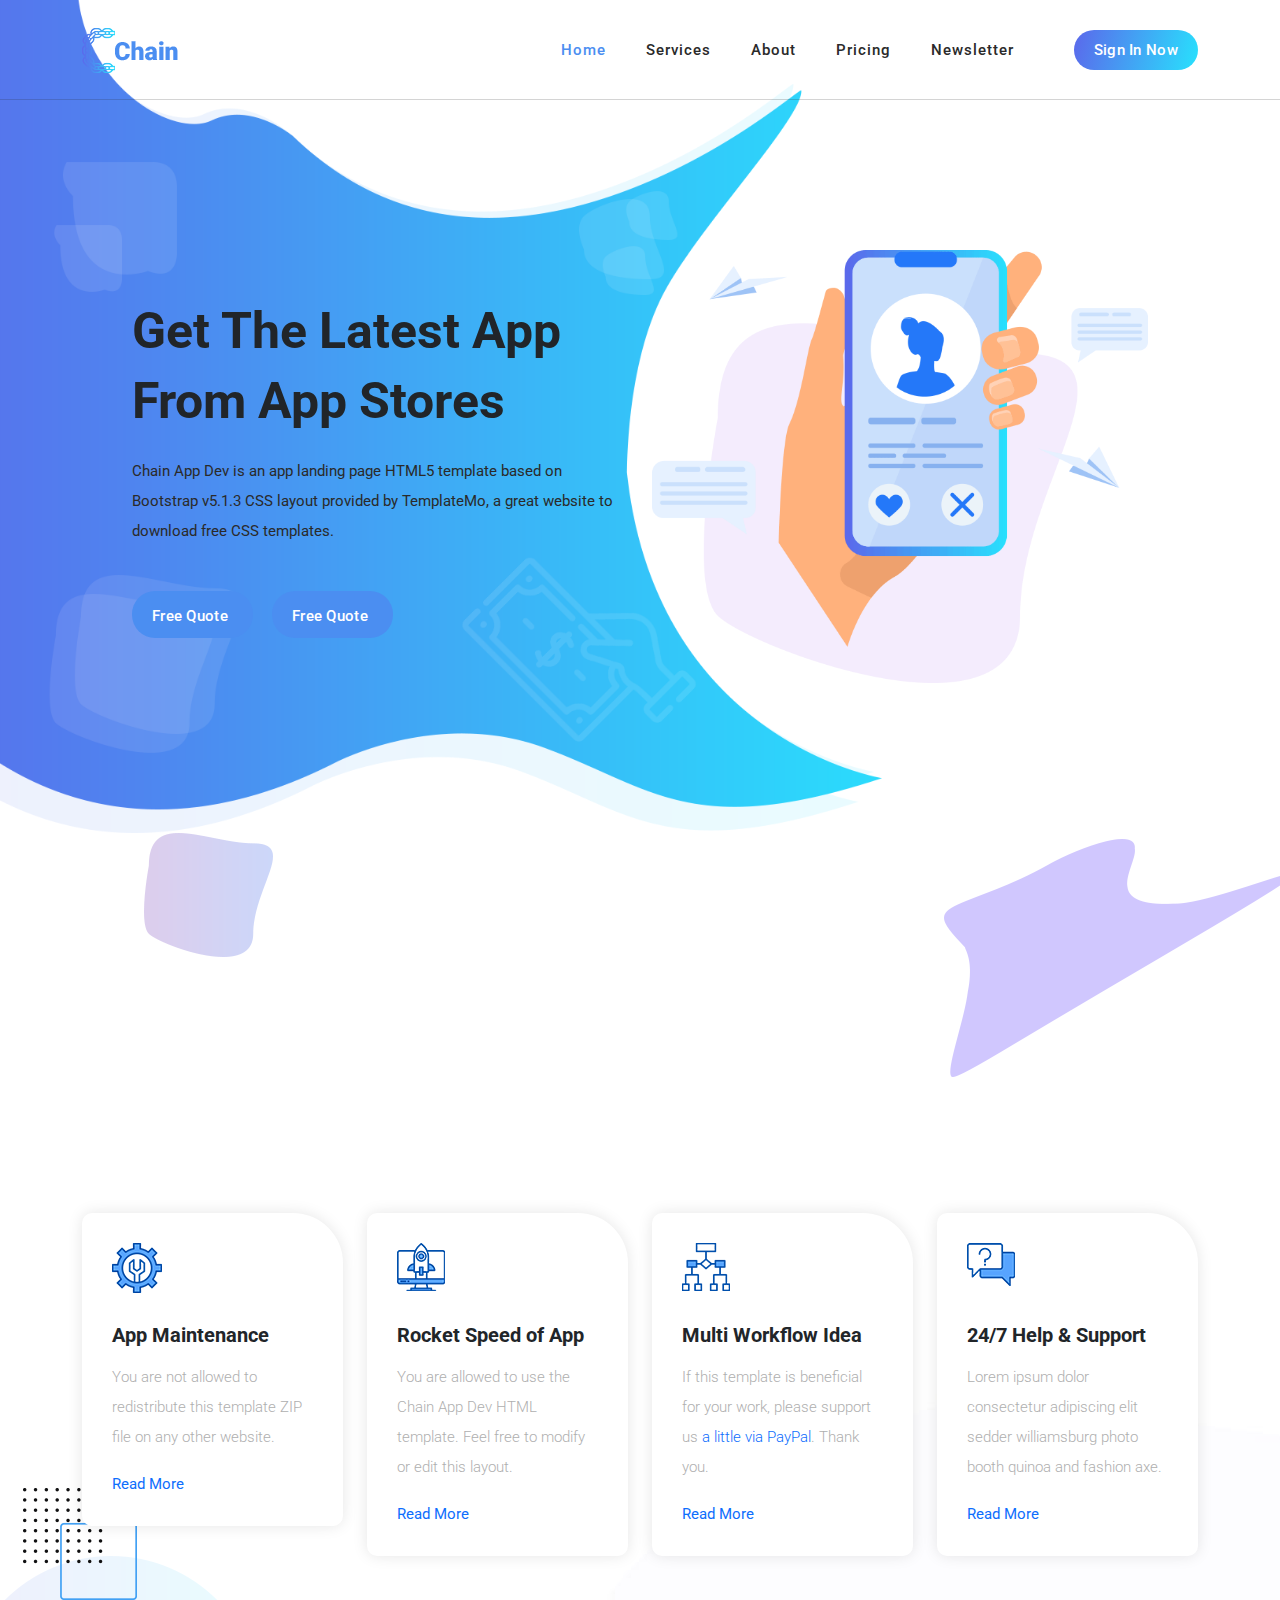
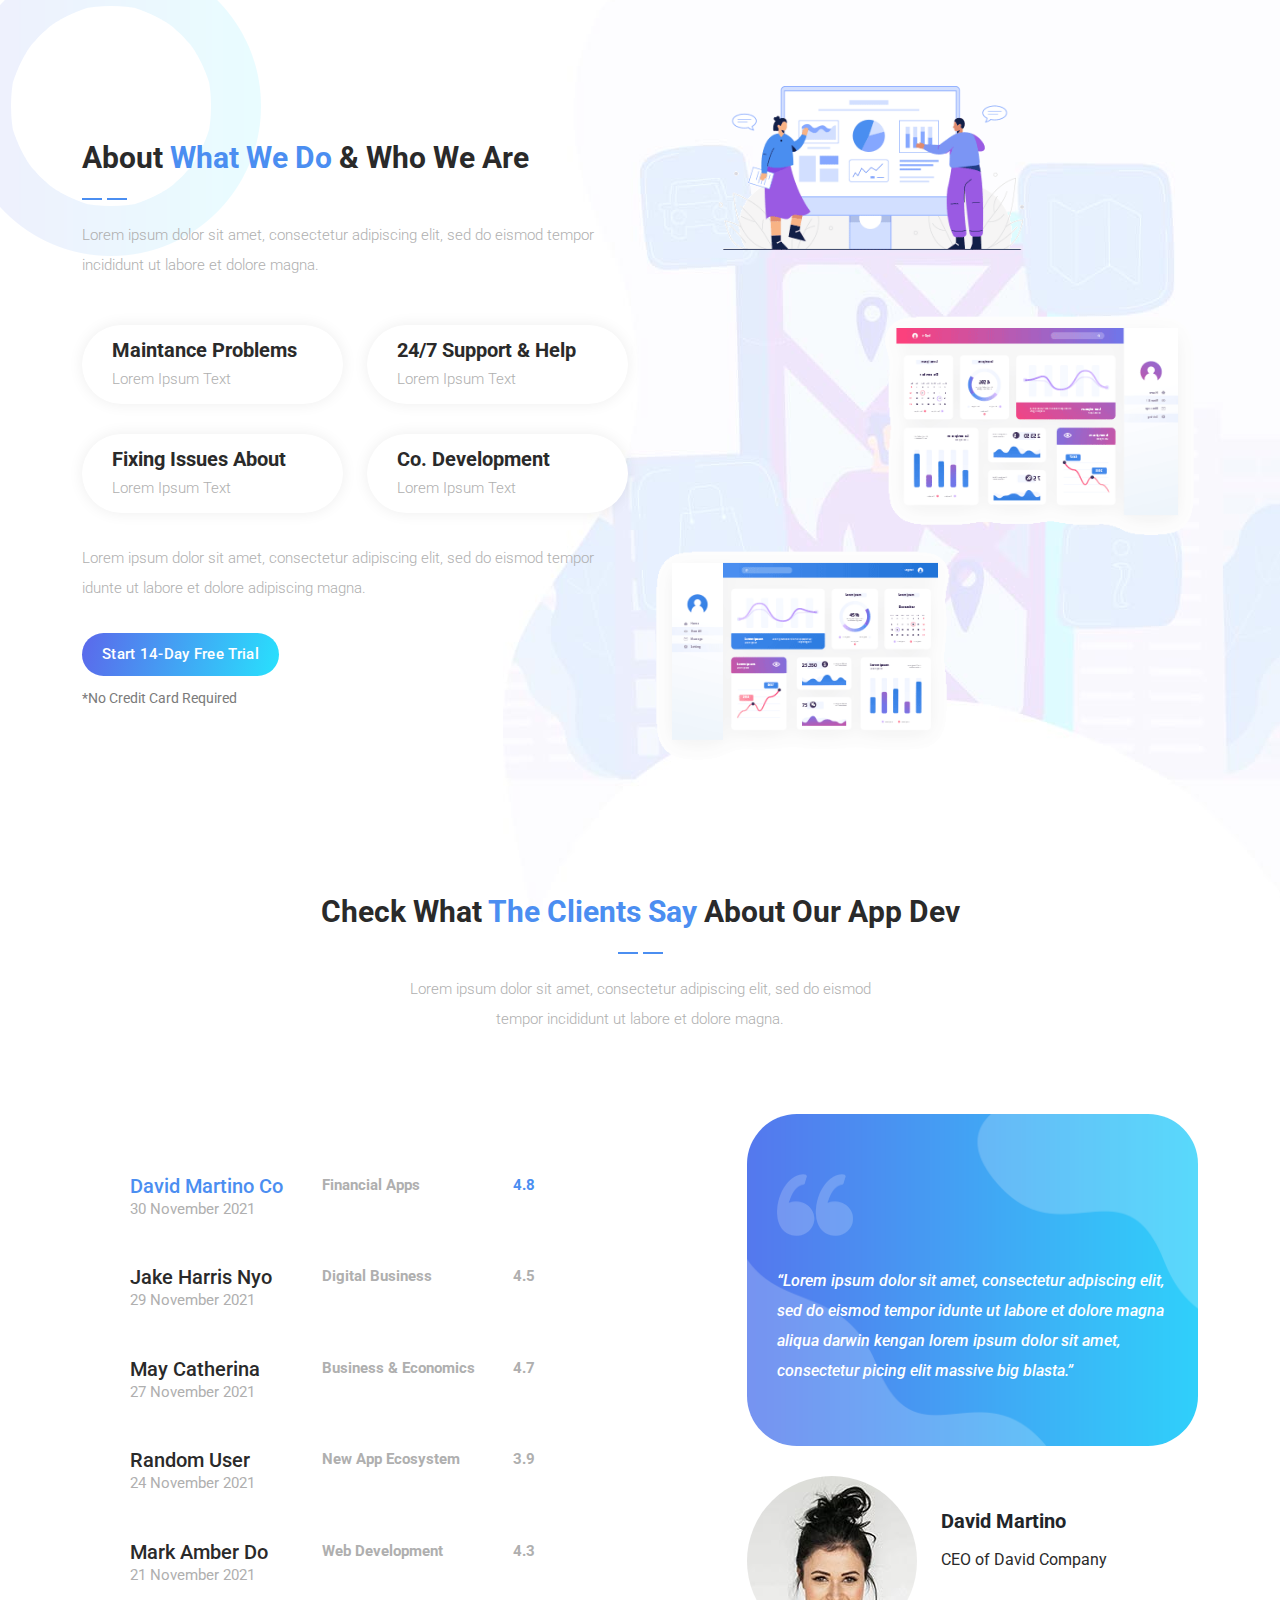
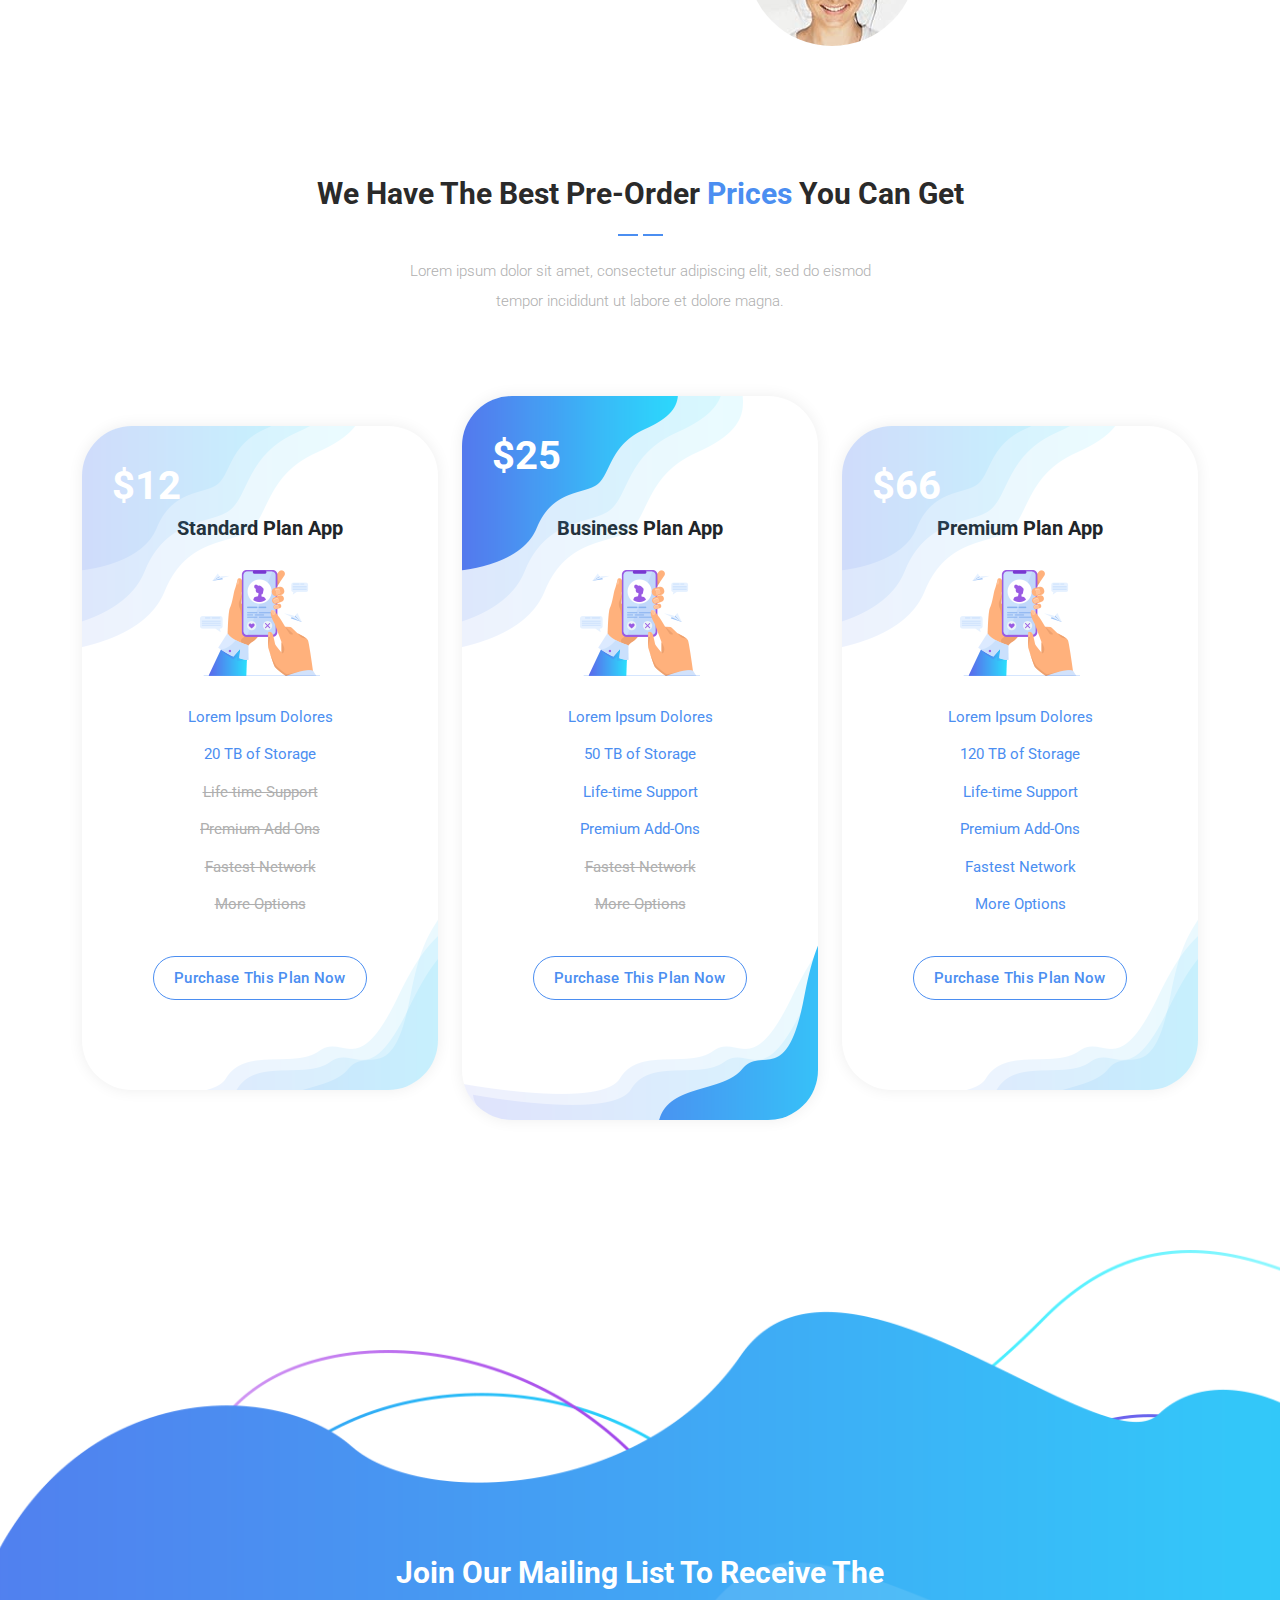
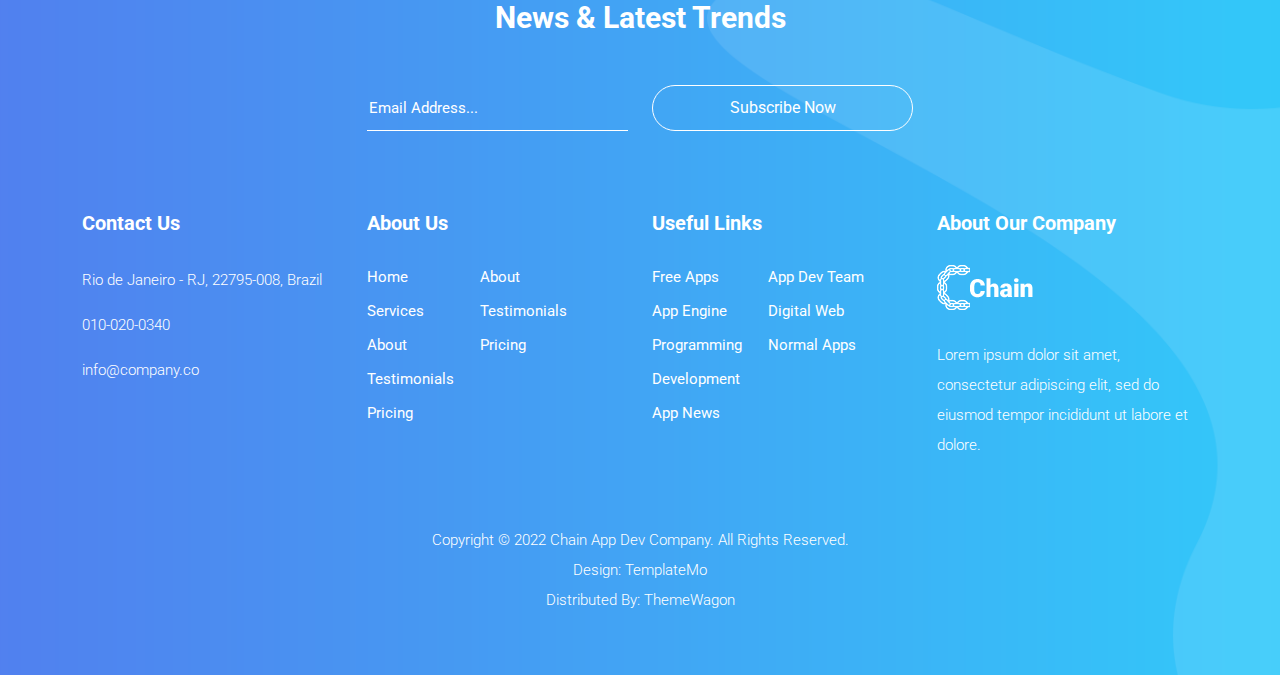
<file: chain/index.html>
<!DOCTYPE html>
<html lang="en">

  <head>

    <meta charset="UTF-8">
    <meta name="viewport" content="width=device-width, initial-scale=1, shrink-to-fit=no">
    <meta name="description" content="">
    <meta name="author" content="">
    <link rel="preconnect" href="https://fonts.googleapis.com">
    <link rel="preconnect" href="https://fonts.gstatic.com" crossorigin>
    <link href="https://fonts.googleapis.com/css2?family=Roboto:wght@100;300;400;500;700;900&display=swap" rel="stylesheet">

    <title>Chain App Dev - App Landing Page HTML5 Template</title>

    <!-- Bootstrap core CSS -->
    <link href="vendor/bootstrap/css/bootstrap.min.css" rel="stylesheet">

<!--

TemplateMo 570 Chain App Dev

https://templatemo.com/tm-570-chain-app-dev

-->

    <!-- Additional CSS Files -->
    <link rel="stylesheet" href="https://use.fontawesome.com/releases/v5.8.1/css/all.css" integrity="sha384-50oBUHEmvpQ+1lW4y57PTFmhCaXp0ML5d60M1M7uH2+nqUivzIebhndOJK28anvf" crossorigin="anonymous">
    <link rel="stylesheet" href="assets/css/templatemo-chain-app-dev.css">
    <link rel="stylesheet" href="assets/css/animated.css">
    <link rel="stylesheet" href="assets/css/owl.css">

  </head>

<body>

  <!-- ***** Preloader Start ***** -->
  <div id="js-preloader" class="js-preloader">
    <div class="preloader-inner">
      <span class="dot"></span>
      <div class="dots">
        <span></span>
        <span></span>
        <span></span>
      </div>
    </div>
  </div>
  <!-- ***** Preloader End ***** -->

  <!-- ***** Header Area Start ***** -->
  <header class="header-area header-sticky wow slideInDown" data-wow-duration="0.75s" data-wow-delay="0s">
    <div class="container">
      <div class="row">
        <div class="col-12">
          <nav class="main-nav">
            <!-- ***** Logo Start ***** -->
            <a href="index.html" class="logo">
              <img src="assets/images/logo.png" alt="Chain App Dev">
            </a>
            <!-- ***** Logo End ***** -->
            <!-- ***** Menu Start ***** -->
            <ul class="nav">
              <li class="scroll-to-section"><a href="#top" class="active">Home</a></li>
              <li class="scroll-to-section"><a href="#services">Services</a></li>
              <li class="scroll-to-section"><a href="#about">About</a></li>
              <li class="scroll-to-section"><a href="#pricing">Pricing</a></li>
              <li class="scroll-to-section"><a href="#newsletter">Newsletter</a></li>
              <li><div class="gradient-button"><a id="modal_trigger" href="#modal"><i class="fa fa-sign-in-alt"></i> Sign In Now</a></div></li> 
            </ul>        
            <a class='menu-trigger'>
                <span>Menu</span>
            </a>
            <!-- ***** Menu End ***** -->
          </nav>
        </div>
      </div>
    </div>
  </header>
  <!-- ***** Header Area End ***** -->
  
  <div id="modal" class="popupContainer" style="display:none;">
    <div class="popupHeader">
        <span class="header_title">Login</span>
        <span class="modal_close"><i class="fa fa-times"></i></span>
    </div>

    <section class="popupBody">
        <!-- Social Login -->
        <div class="social_login">
            <div class="">
                <a href="#" class="social_box fb">
                    <span class="icon"><i class="fab fa-facebook"></i></span>
                    <span class="icon_title">Connect with Facebook</span>

                </a>

                <a href="#" class="social_box google">
                    <span class="icon"><i class="fab fa-google-plus"></i></span>
                    <span class="icon_title">Connect with Google</span>
                </a>
            </div>

            <div class="centeredText">
                <span>Or use your Email address</span>
            </div>

            <div class="action_btns">
                <div class="one_half"><a href="#" id="login_form" class="btn">Login</a></div>
                <div class="one_half last"><a href="#" id="register_form" class="btn">Sign up</a></div>
            </div>
        </div>

        <!-- Username & Password Login form -->
        <div class="user_login">
            <form>
                <label>Email / Username</label>
                <input type="text" />
                <br />

                <label>Password</label>
                <input type="password" />
                <br />

                <div class="checkbox">
                    <input id="remember" type="checkbox" />
                    <label for="remember">Remember me on this computer</label>
                </div>

                <div class="action_btns">
                    <div class="one_half"><a href="#" class="btn back_btn"><i class="fa fa-angle-double-left"></i> Back</a></div>
                    <div class="one_half last"><a href="#" class="btn btn_red">Login</a></div>
                </div>
            </form>

            <a href="#" class="forgot_password">Forgot password?</a>
        </div>

        <!-- Register Form -->
        <div class="user_register">
            <form>
                <label>Full Name</label>
                <input type="text" />
                <br />

                <label>Email Address</label>
                <input type="email" />
                <br />

                <label>Password</label>
                <input type="password" />
                <br />

                <div class="checkbox">
                    <input id="send_updates" type="checkbox" />
                    <label for="send_updates">Send me occasional email updates</label>
                </div>

                <div class="action_btns">
                    <div class="one_half"><a href="#" class="btn back_btn"><i class="fa fa-angle-double-left"></i> Back</a></div>
                    <div class="one_half last"><a href="#" class="btn btn_red">Register</a></div>
                </div>
            </form>
        </div>
    </section>
</div>

  <div class="main-banner wow fadeIn" id="top" data-wow-duration="1s" data-wow-delay="0.5s">
    <div class="container">
      <div class="row">
        <div class="col-lg-12">
          <div class="row">
            <div class="col-lg-6 align-self-center">
              <div class="left-content show-up header-text wow fadeInLeft" data-wow-duration="1s" data-wow-delay="1s">
                <div class="row">
                  <div class="col-lg-12">
                    <h2>Get The Latest App From App Stores</h2>
                    <p>Chain App Dev is an app landing page HTML5 template based on Bootstrap v5.1.3 CSS layout provided by TemplateMo, a great website to download free CSS templates.</p>
                  </div>
                  <div class="col-lg-12">
                    <div class="white-button first-button scroll-to-section">
                      <a href="#contact">Free Quote <i class="fab fa-apple"></i></a>
                    </div>
                    <div class="white-button scroll-to-section">
                      <a href="#contact">Free Quote <i class="fab fa-google-play"></i></a>
                    </div>
                  </div>
                </div>
              </div>
            </div>
            <div class="col-lg-6">
              <div class="right-image wow fadeInRight" data-wow-duration="1s" data-wow-delay="0.5s">
                <img src="assets/images/slider-dec.png" alt="">
              </div>
            </div>
          </div>
        </div>
      </div>
    </div>
  </div>

  <div id="services" class="services section">
    <div class="container">
      <div class="row">
        <div class="col-lg-8 offset-lg-2">
          <div class="section-heading  wow fadeInDown" data-wow-duration="1s" data-wow-delay="0.5s">
            <h4>Amazing <em>Services &amp; Features</em> for you</h4>
            <img src="assets/images/heading-line-dec.png" alt="">
            <p>If you need the greatest collection of HTML templates for your business, please visit <a rel="nofollow" href="https://www.toocss.com/" target="_blank">TooCSS</a> Blog. If you need to have a contact form PHP script, go to <a href="https://templatemo.com/contact" target="_parent">our contact page</a> for more information.</p>
          </div>
        </div>
      </div>
    </div>
    <div class="container">
      <div class="row">
        <div class="col-lg-3">
          <div class="service-item first-service">
            <div class="icon"></div>
            <h4>App Maintenance</h4>
            <p>You are not allowed to redistribute this template ZIP file on any other website.</p>
            <div class="text-button">
              <a href="#">Read More <i class="fa fa-arrow-right"></i></a>
            </div>
          </div>
        </div>
        <div class="col-lg-3">
          <div class="service-item second-service">
            <div class="icon"></div>
            <h4>Rocket Speed of App</h4>
            <p>You are allowed to use the Chain App Dev HTML template. Feel free to modify or edit this layout.</p>
            <div class="text-button">
              <a href="#">Read More <i class="fa fa-arrow-right"></i></a>
            </div>
          </div>
        </div>
        <div class="col-lg-3">
          <div class="service-item third-service">
            <div class="icon"></div>
            <h4>Multi Workflow Idea</h4>
            <p>If this template is beneficial for your work, please support us <a rel="nofollow" href="https://paypal.me/templatemo" target="_blank">a little via PayPal</a>. Thank you.</p>
            <div class="text-button">
              <a href="#">Read More <i class="fa fa-arrow-right"></i></a>
            </div>
          </div>
        </div>
        <div class="col-lg-3">
          <div class="service-item fourth-service">
            <div class="icon"></div>
            <h4>24/7 Help &amp; Support</h4>
            <p>Lorem ipsum dolor consectetur adipiscing elit sedder williamsburg photo booth quinoa and fashion axe.</p>
            <div class="text-button">
              <a href="#">Read More <i class="fa fa-arrow-right"></i></a>
            </div>
          </div>
        </div>
      </div>
    </div>
  </div>

  <div id="about" class="about-us section">
    <div class="container">
      <div class="row">
        <div class="col-lg-6 align-self-center">
          <div class="section-heading">
            <h4>About <em>What We Do</em> &amp; Who We Are</h4>
            <img src="assets/images/heading-line-dec.png" alt="">
            <p>Lorem ipsum dolor sit amet, consectetur adipiscing elit, sed do eismod tempor incididunt ut labore et dolore magna.</p>
          </div>
          <div class="row">
            <div class="col-lg-6">
              <div class="box-item">
                <h4><a href="#">Maintance Problems</a></h4>
                <p>Lorem Ipsum Text</p>
              </div>
            </div>
            <div class="col-lg-6">
              <div class="box-item">
                <h4><a href="#">24/7 Support &amp; Help</a></h4>
                <p>Lorem Ipsum Text</p>
              </div>
            </div>
            <div class="col-lg-6">
              <div class="box-item">
                <h4><a href="#">Fixing Issues About</a></h4>
                <p>Lorem Ipsum Text</p>
              </div>
            </div>
            <div class="col-lg-6">
              <div class="box-item">
                <h4><a href="#">Co. Development</a></h4>
                <p>Lorem Ipsum Text</p>
              </div>
            </div>
            <div class="col-lg-12">
              <p>Lorem ipsum dolor sit amet, consectetur adipiscing elit, sed do eismod tempor idunte ut labore et dolore adipiscing  magna.</p>
              <div class="gradient-button">
                <a href="#">Start 14-Day Free Trial</a>
              </div>
              <span>*No Credit Card Required</span>
            </div>
          </div>
        </div>
        <div class="col-lg-6">
          <div class="right-image">
            <img src="assets/images/about-right-dec.png" alt="">
          </div>
        </div>
      </div>
    </div>
  </div>

  <div id="clients" class="the-clients">
    <div class="container">
      <div class="row">
        <div class="col-lg-8 offset-lg-2">
          <div class="section-heading">
            <h4>Check What <em>The Clients Say</em> About Our App Dev</h4>
            <img src="assets/images/heading-line-dec.png" alt="">
            <p>Lorem ipsum dolor sit amet, consectetur adipiscing elit, sed do eismod tempor incididunt ut labore et dolore magna.</p>
          </div>
        </div>
        <div class="col-lg-12">
          <div class="naccs">
            <div class="grid">
              <div class="row">
                <div class="col-lg-7 align-self-center">
                  <div class="menu">
                    <div class="first-thumb active">
                      <div class="thumb">
                        <div class="row">
                          <div class="col-lg-4 col-sm-4 col-12">
                            <h4>David Martino Co</h4>
                            <span class="date">30 November 2021</span>
                          </div>
                          <div class="col-lg-4 col-sm-4 d-none d-sm-block">
                            <span class="category">Financial Apps</span>
                          </div>
                          <div class="col-lg-4 col-sm-4 col-12">
                              <i class="fa fa-star"></i>
                              <i class="fa fa-star"></i>
                              <i class="fa fa-star"></i>
                              <i class="fa fa-star"></i>
                              <i class="fa fa-star"></i>
                              <span class="rating">4.8</span>
                          </div>
                        </div>
                      </div>
                    </div>
                    <div>
                      <div class="thumb">
                        <div class="row">
                          <div class="col-lg-4 col-sm-4 col-12">
                            <h4>Jake Harris Nyo</h4>
                            <span class="date">29 November 2021</span>
                          </div>
                          <div class="col-lg-4 col-sm-4 d-none d-sm-block">
                            <span class="category">Digital Business</span>
                          </div>
                          <div class="col-lg-4 col-sm-4 col-12">
                              <i class="fa fa-star"></i>
                              <i class="fa fa-star"></i>
                              <i class="fa fa-star"></i>
                              <i class="fa fa-star"></i>
                              <i class="fa fa-star"></i>
                              <span class="rating">4.5</span>
                          </div>
                        </div>
                      </div>
                    </div>
                    <div>
                      <div class="thumb">
                        <div class="row">
                          <div class="col-lg-4 col-sm-4 col-12">
                            <h4>May Catherina</h4>
                            <span class="date">27 November 2021</span>
                          </div>
                          <div class="col-lg-4 col-sm-4 d-none d-sm-block">
                            <span class="category">Business &amp; Economics</span>
                          </div>
                          <div class="col-lg-4 col-sm-4 col-12">
                              <i class="fa fa-star"></i>
                              <i class="fa fa-star"></i>
                              <i class="fa fa-star"></i>
                              <i class="fa fa-star"></i>
                              <i class="fa fa-star"></i>
                              <span class="rating">4.7</span>
                          </div>
                        </div>
                      </div>
                    </div>
                    <div>
                      <div class="thumb">
                        <div class="row">
                          <div class="col-lg-4 col-sm-4 col-12">
                            <h4>Random User</h4>
                            <span class="date">24 November 2021</span>
                          </div>
                          <div class="col-lg-4 col-sm-4 d-none d-sm-block">
                            <span class="category">New App Ecosystem</span>
                          </div>
                          <div class="col-lg-4 col-sm-4 col-12">
                              <i class="fa fa-star"></i>
                              <i class="fa fa-star"></i>
                              <i class="fa fa-star"></i>
                              <i class="fa fa-star"></i>
                              <i class="fa fa-star"></i>
                              <span class="rating">3.9</span>
                          </div>
                        </div>
                      </div>
                    </div>
                    <div class="last-thumb">
                      <div class="thumb">
                        <div class="row">
                          <div class="col-lg-4 col-sm-4 col-12">
                            <h4>Mark Amber Do</h4>
                            <span class="date">21 November 2021</span>
                          </div>
                          <div class="col-lg-4 col-sm-4 d-none d-sm-block">
                            <span class="category">Web Development</span>
                          </div>
                          <div class="col-lg-4 col-sm-4 col-12">
                              <i class="fa fa-star"></i>
                              <i class="fa fa-star"></i>
                              <i class="fa fa-star"></i>
                              <i class="fa fa-star"></i>
                              <i class="fa fa-star"></i>
                              <span class="rating">4.3</span>
                          </div>
                        </div>
                      </div>
                    </div>
                  </div>
                </div> 
                <div class="col-lg-5">
                  <ul class="nacc">
                    <li class="active">
                      <div>
                        <div class="thumb">
                          <div class="row">
                            <div class="col-lg-12">
                              <div class="client-content">
                                <img src="assets/images/quote.png" alt="">
                                <p>“Lorem ipsum dolor sit amet, consectetur adpiscing elit, sed do eismod tempor idunte ut labore et dolore magna aliqua darwin kengan
                                  lorem ipsum dolor sit amet, consectetur picing elit massive big blasta.”</p>
                              </div>
                              <div class="down-content">
                                <img src="assets/images/client-image.jpg" alt="">
                                <div class="right-content">
                                  <h4>David Martino</h4>
                                  <span>CEO of David Company</span>
                                </div>
                              </div>
                            </div>
                          </div>
                        </div>
                      </div>
                    </li>
                    <li>
                      <div>
                        <div class="thumb">
                          <div class="row">
                            <div class="col-lg-12">
                              <div class="client-content">
                                <img src="assets/images/quote.png" alt="">
                                <p>“CTO, Lorem ipsum dolor sit amet, consectetur adpiscing elit, sed do eismod tempor idunte ut labore et dolore magna aliqua darwin kengan
                                  lorem ipsum dolor sit amet, consectetur picing elit massive big blasta.”</p>
                              </div>
                              <div class="down-content">
                                <img src="assets/images/client-image.jpg" alt="">
                                <div class="right-content">
                                  <h4>Jake H. Nyo</h4>
                                  <span>CTO of Digital Company</span>
                                </div>
                              </div>
                            </div>
                          </div>
                        </div>
                      </div>
                    </li>
                    <li>
                      <div>
                        <div class="thumb">
                          <div class="row">
                            <div class="col-lg-12">
                              <div class="client-content">
                                <img src="assets/images/quote.png" alt="">
                                <p>“May, Lorem ipsum dolor sit amet, consectetur adpiscing elit, sed do eismod tempor idunte ut labore et dolore magna aliqua darwin kengan
                                  lorem ipsum dolor sit amet, consectetur picing elit massive big blasta.”</p>
                              </div>
                              <div class="down-content">
                                <img src="assets/images/client-image.jpg" alt="">
                                <div class="right-content">
                                  <h4>May C.</h4>
                                  <span>Founder of Catherina Co.</span>
                                </div>
                              </div>
                            </div>
                          </div>
                        </div>
                      </div>
                    </li>
                    <li>
                      <div>
                        <div class="thumb">
                          <div class="row">
                            <div class="col-lg-12">
                              <div class="client-content">
                                <img src="assets/images/quote.png" alt="">
                                <p>“Lorem ipsum dolor sit amet, consectetur adpiscing elit, sed do eismod tempor idunte ut labore et dolore magna aliqua darwin kengan
                                  lorem ipsum dolor sit amet, consectetur picing elit massive big blasta.”</p>
                              </div>
                              <div class="down-content">
                                <img src="assets/images/client-image.jpg" alt="">
                                <div class="right-content">
                                  <h4>Random Staff</h4>
                                  <span>Manager, Digital Company</span>
                                </div>
                              </div>
                            </div>
                          </div>
                        </div>
                      </div>
                    </li>
                    <li>
                      <div>
                        <div class="thumb">
                          <div class="row">
                            <div class="col-lg-12">
                              <div class="client-content">
                                <img src="assets/images/quote.png" alt="">
                                <p>“Mark, Lorem ipsum dolor sit amet, consectetur adpiscing elit, sed do eismod tempor idunte ut labore et dolore magna aliqua darwin kengan
                                  lorem ipsum dolor sit amet, consectetur picing elit massive big blasta.”</p>
                              </div>
                              <div class="down-content">
                                <img src="assets/images/client-image.jpg" alt="">
                                <div class="right-content">
                                  <h4>Mark Am</h4>
                                  <span>CTO, Amber Do Company</span>
                                </div>
                              </div>
                            </div>
                          </div>
                        </div>
                      </div>
                    </li>
                  </ul>
                </div>          
              </div>
            </div>
          </div>
        </div>
      </div>
    </div>
  </div>

  <div id="pricing" class="pricing-tables">
    <div class="container">
      <div class="row">
        <div class="col-lg-8 offset-lg-2">
          <div class="section-heading">
            <h4>We Have The Best Pre-Order <em>Prices</em> You Can Get</h4>
            <img src="assets/images/heading-line-dec.png" alt="">
            <p>Lorem ipsum dolor sit amet, consectetur adipiscing elit, sed do eismod tempor incididunt ut labore et dolore magna.</p>
          </div>
        </div>
        <div class="col-lg-4">
          <div class="pricing-item-regular">
            <span class="price">$12</span>
            <h4>Standard Plan App</h4>
            <div class="icon">
              <img src="assets/images/pricing-table-01.png" alt="">
            </div>
            <ul>
              <li>Lorem Ipsum Dolores</li>
              <li>20 TB of Storage</li>
              <li class="non-function">Life-time Support</li>
              <li class="non-function">Premium Add-Ons</li>
              <li class="non-function">Fastest Network</li>
              <li class="non-function">More Options</li>
            </ul>
            <div class="border-button">
              <a href="#">Purchase This Plan Now</a>
            </div>
          </div>
        </div>
        <div class="col-lg-4">
          <div class="pricing-item-pro">
            <span class="price">$25</span>
            <h4>Business Plan App</h4>
            <div class="icon">
              <img src="assets/images/pricing-table-01.png" alt="">
            </div>
            <ul>
              <li>Lorem Ipsum Dolores</li>
              <li>50 TB of Storage</li>
              <li>Life-time Support</li>
              <li>Premium Add-Ons</li>
              <li class="non-function">Fastest Network</li>
              <li class="non-function">More Options</li>
            </ul>
            <div class="border-button">
              <a href="#">Purchase This Plan Now</a>
            </div>
          </div>
        </div>
        <div class="col-lg-4">
          <div class="pricing-item-regular">
            <span class="price">$66</span>
            <h4>Premium Plan App</h4>
            <div class="icon">
              <img src="assets/images/pricing-table-01.png" alt="">
            </div>
            <ul>
              <li>Lorem Ipsum Dolores</li>
              <li>120 TB of Storage</li>
              <li>Life-time Support</li>
              <li>Premium Add-Ons</li>
              <li>Fastest Network</li>
              <li>More Options</li>
            </ul>
            <div class="border-button">
              <a href="#">Purchase This Plan Now</a>
            </div>
          </div>
        </div>
      </div>
    </div>
  </div> 

  <footer id="newsletter">
    <div class="container">
      <div class="row">
        <div class="col-lg-8 offset-lg-2">
          <div class="section-heading">
            <h4>Join our mailing list to receive the news &amp; latest trends</h4>
          </div>
        </div>
        <div class="col-lg-6 offset-lg-3">
          <form id="search" action="#" method="GET">
            <div class="row">
              <div class="col-lg-6 col-sm-6">
                <fieldset>
                  <input type="address" name="address" class="email" placeholder="Email Address..." autocomplete="on" required>
                </fieldset>
              </div>
              <div class="col-lg-6 col-sm-6">
                <fieldset>
                  <button type="submit" class="main-button">Subscribe Now <i class="fa fa-angle-right"></i></button>
                </fieldset>
              </div>
            </div>
          </form>
        </div>
      </div>
      <div class="row">
        <div class="col-lg-3">
          <div class="footer-widget">
            <h4>Contact Us</h4>
            <p>Rio de Janeiro - RJ, 22795-008, Brazil</p>
            <p><a href="#">010-020-0340</a></p>
            <p><a href="#">info@company.co</a></p>
          </div>
        </div>
        <div class="col-lg-3">
          <div class="footer-widget">
            <h4>About Us</h4>
            <ul>
              <li><a href="#">Home</a></li>
              <li><a href="#">Services</a></li>
              <li><a href="#">About</a></li>
              <li><a href="#">Testimonials</a></li>
              <li><a href="#">Pricing</a></li>
            </ul>
            <ul>
              <li><a href="#">About</a></li>
              <li><a href="#">Testimonials</a></li>
              <li><a href="#">Pricing</a></li>
            </ul>
          </div>
        </div>
        <div class="col-lg-3">
          <div class="footer-widget">
            <h4>Useful Links</h4>
            <ul>
              <li><a href="#">Free Apps</a></li>
              <li><a href="#">App Engine</a></li>
              <li><a href="#">Programming</a></li>
              <li><a href="#">Development</a></li>
              <li><a href="#">App News</a></li>
            </ul>
            <ul>
              <li><a href="#">App Dev Team</a></li>
              <li><a href="#">Digital Web</a></li>
              <li><a href="#">Normal Apps</a></li>
            </ul>
          </div>
        </div>
        <div class="col-lg-3">
          <div class="footer-widget">
            <h4>About Our Company</h4>
            <div class="logo">
              <img src="assets/images/white-logo.png" alt="">
            </div>
            <p>Lorem ipsum dolor sit amet, consectetur adipiscing elit, sed do eiusmod tempor incididunt ut labore et dolore.</p>
          </div>
        </div>
        <div class="col-lg-12">
          <div class="copyright-text">
            <p>Copyright © 2022 Chain App Dev Company. All Rights Reserved. 
          <br>Design: <a href="https://templatemo.com/" target="_blank" title="css templates">TemplateMo</a><br>
        
          Distributed By: <a href="https://themewagon.com/" target="_blank" title="Bootstrap Template World">ThemeWagon</a>
        </p>
          </div>
        </div>
      </div>
    </div>
  </footer>


  <!-- Scripts -->
  <script src="vendor/jquery/jquery.min.js"></script>
  <script src="vendor/bootstrap/js/bootstrap.bundle.min.js"></script>
  <script src="assets/js/owl-carousel.js"></script>
  <script src="assets/js/animation.js"></script>
  <script src="assets/js/imagesloaded.js"></script>
  <script src="assets/js/popup.js"></script>
  <script src="assets/js/custom.js"></script>
</body>
</html>
</file>
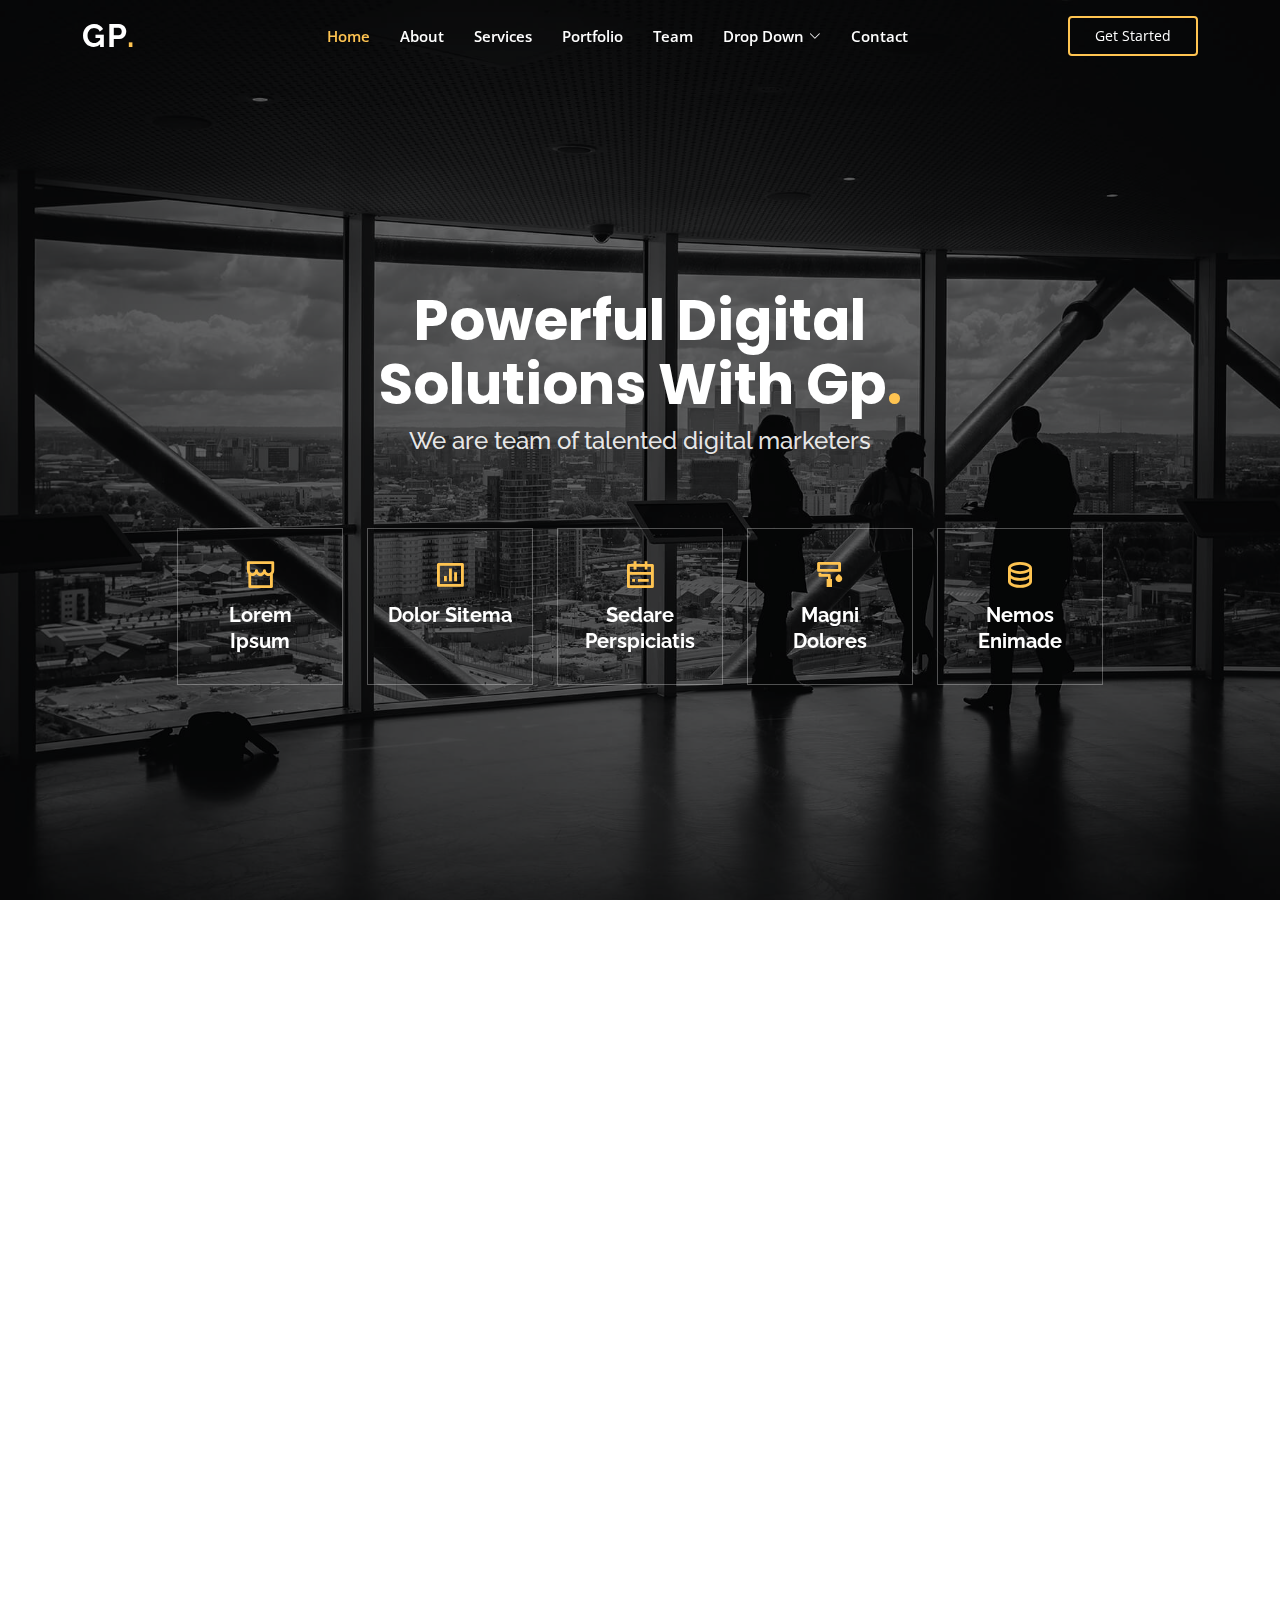
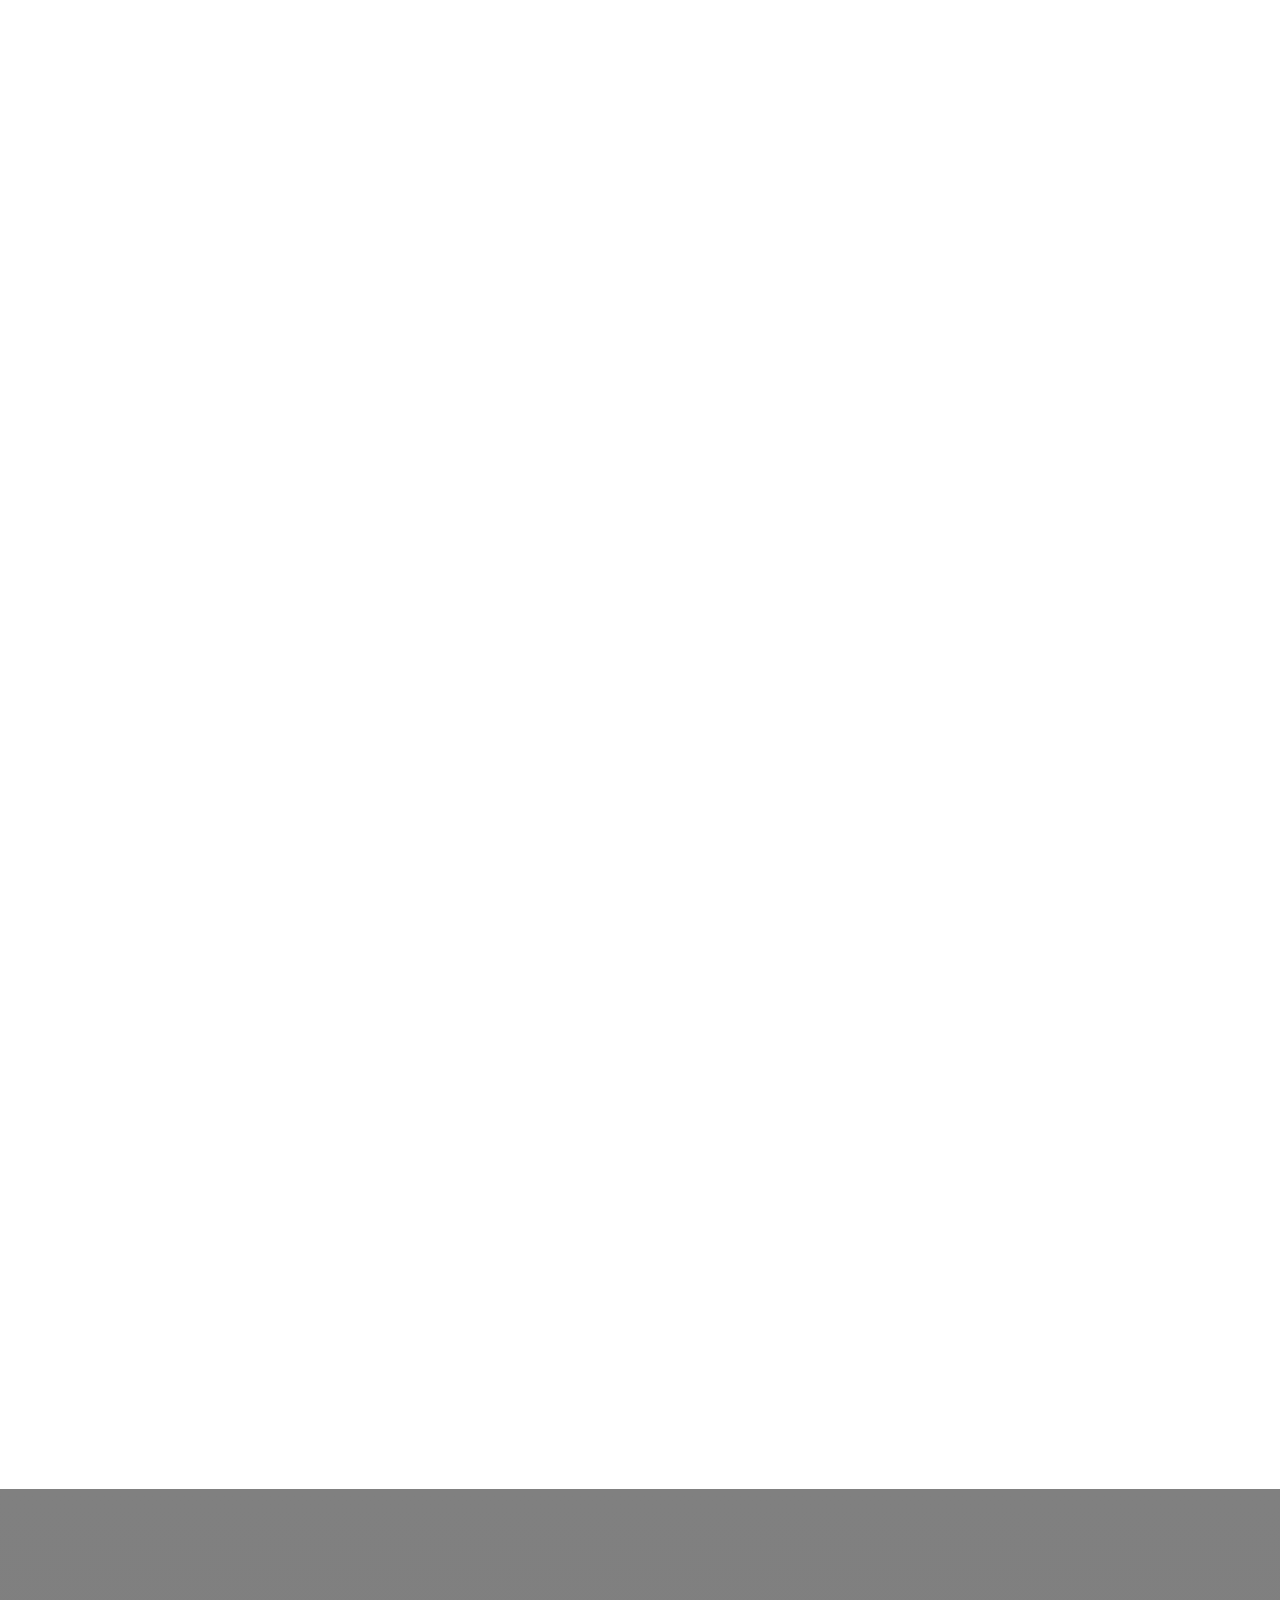
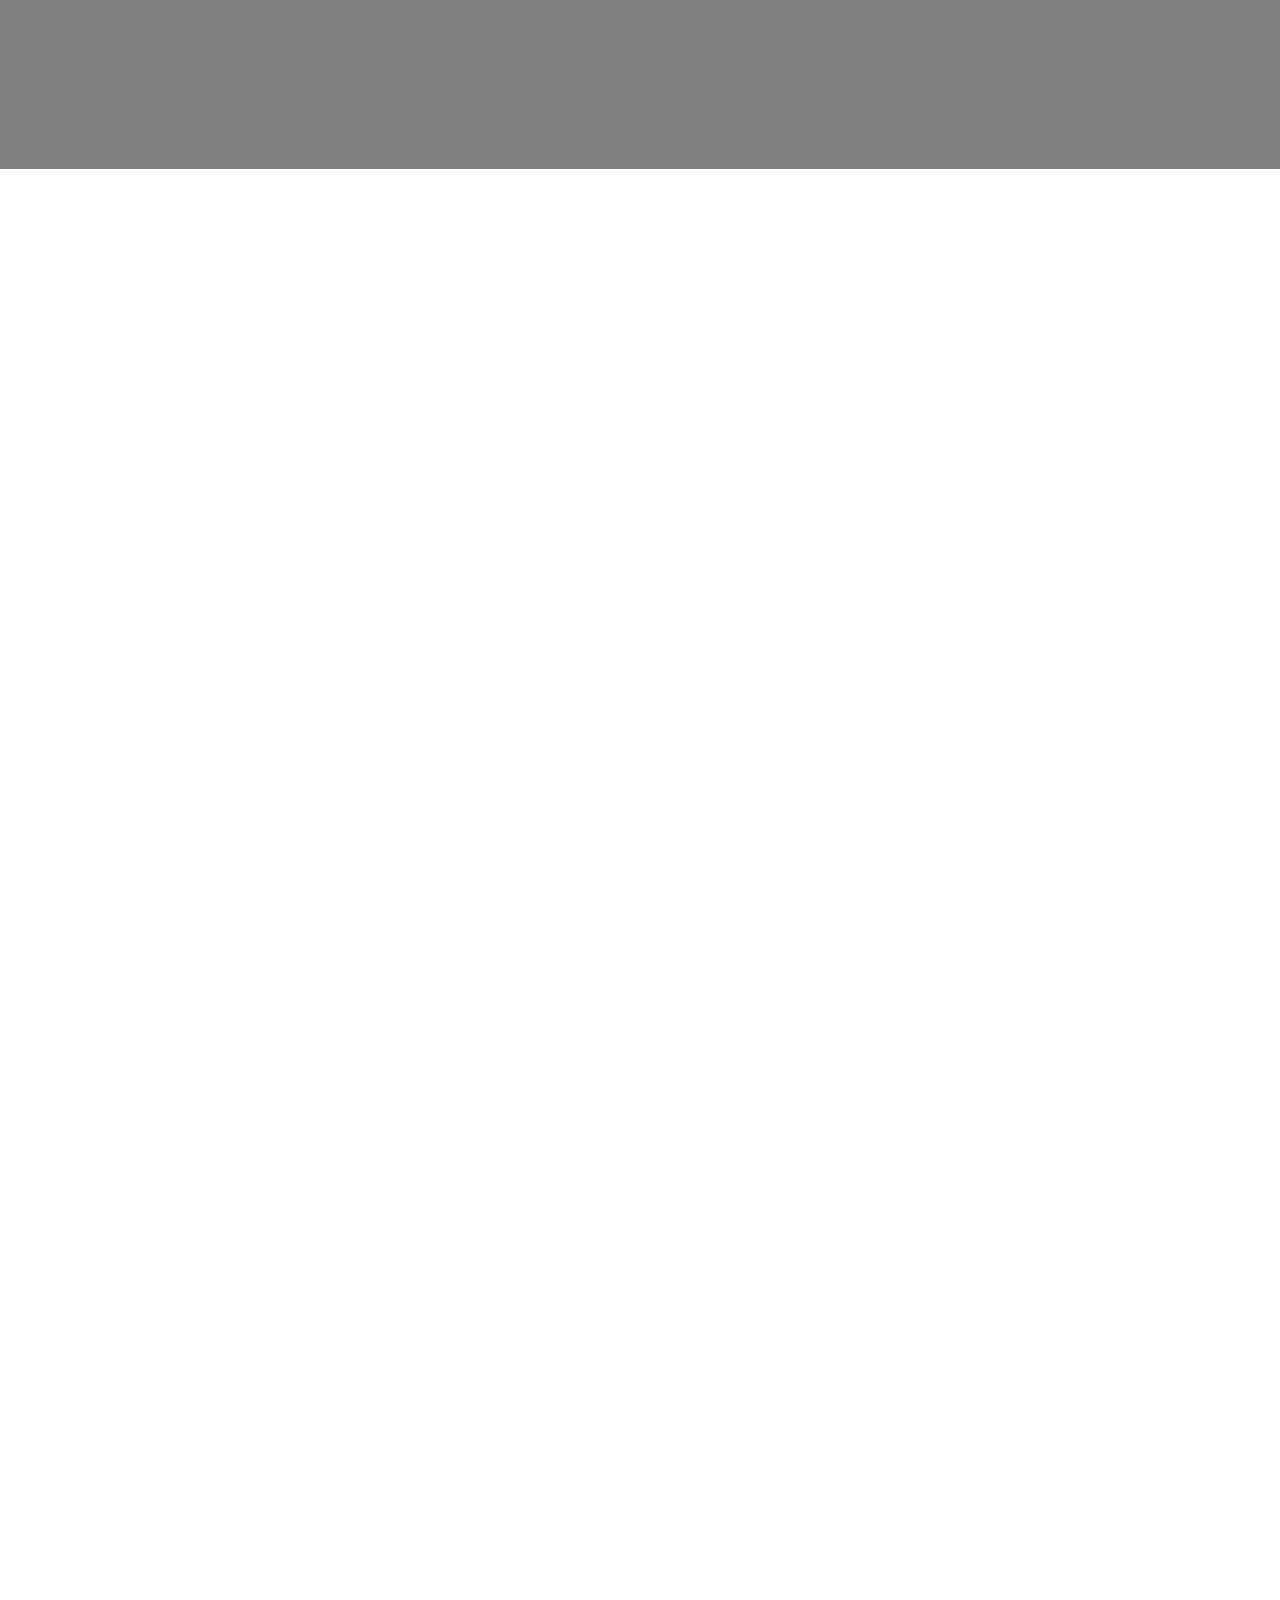
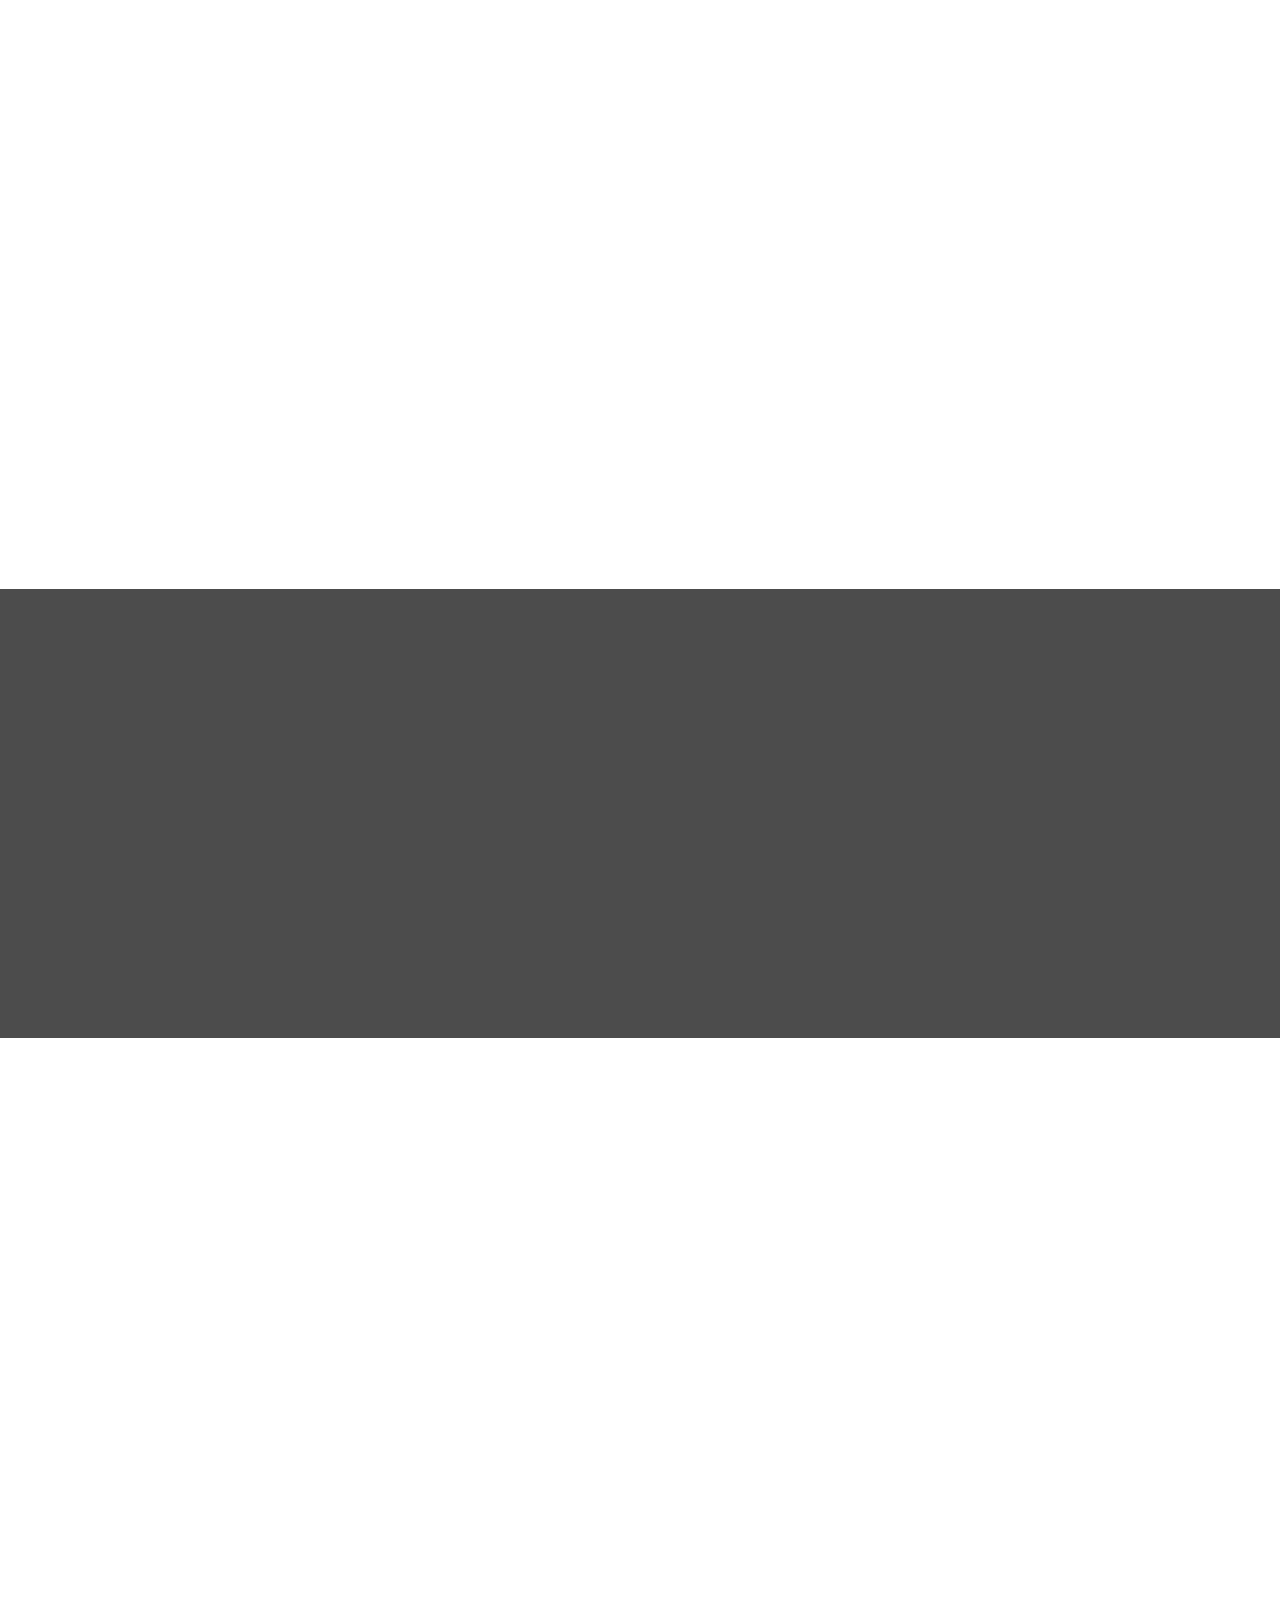
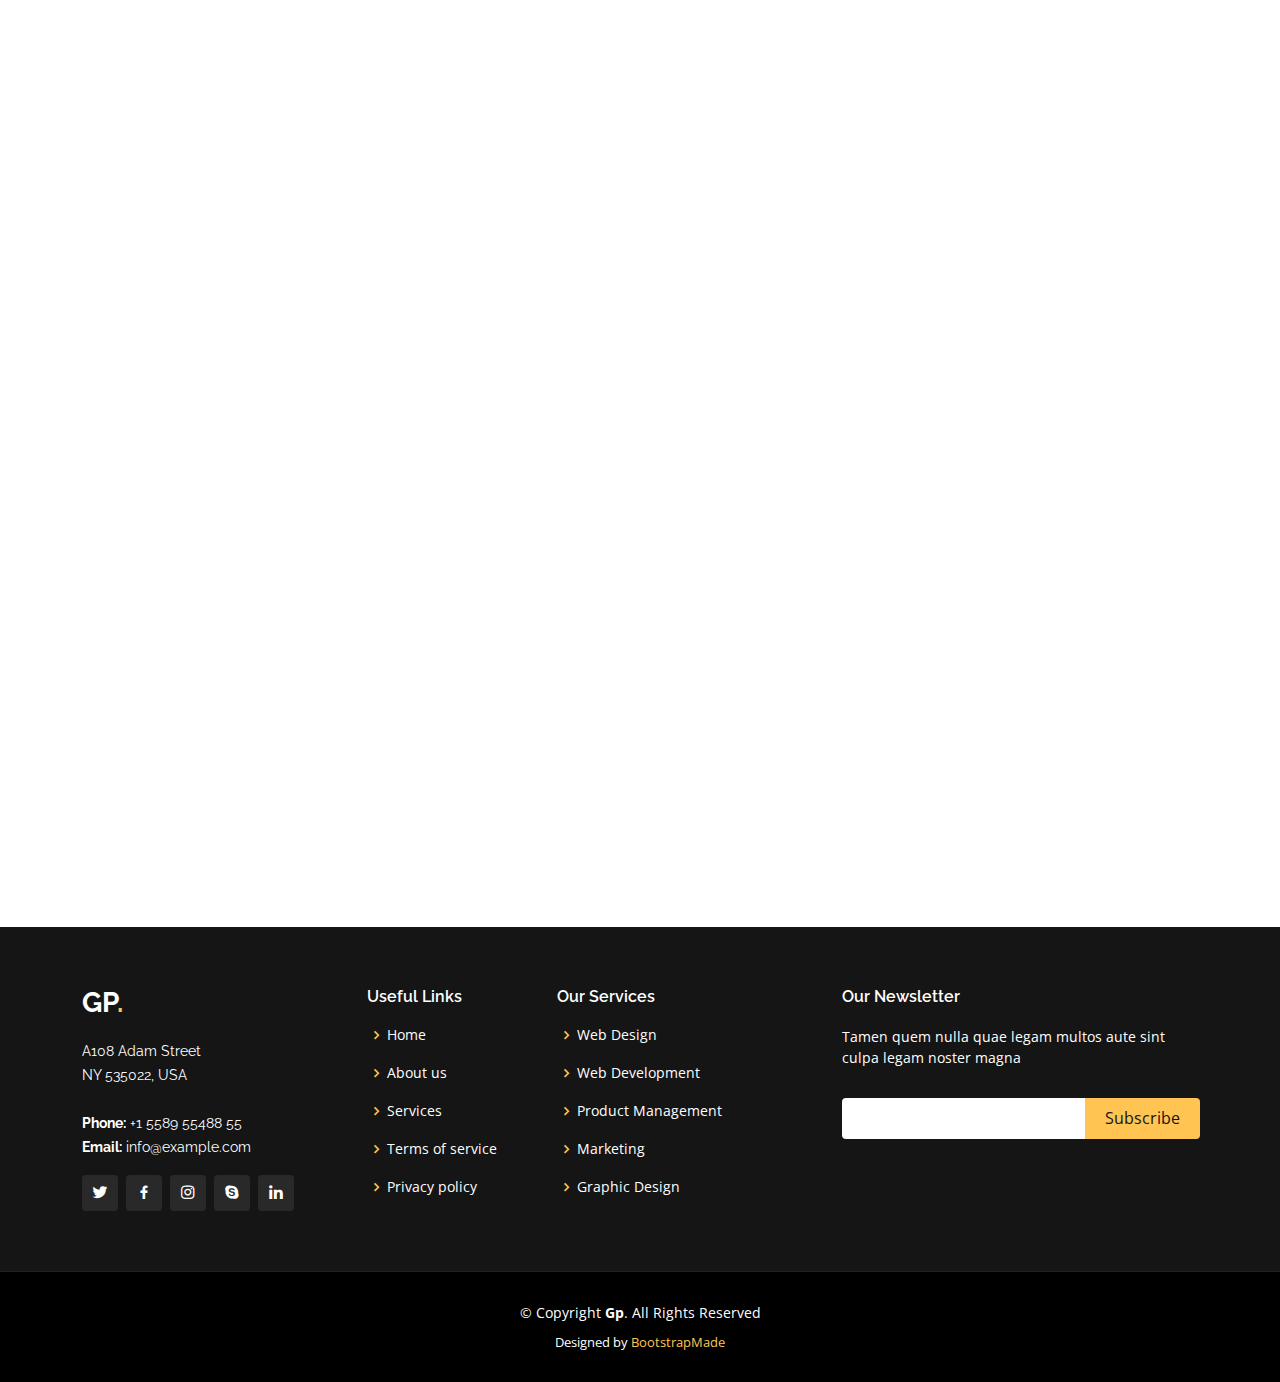
<file: Gp/index.html>
<!DOCTYPE html>
<html lang="en">

<head>
  <meta charset="utf-8">
  <meta content="width=device-width, initial-scale=1.0" name="viewport">

  <title>Gp Bootstrap Template - Index</title>
  <meta content="" name="description">
  <meta content="" name="keywords">

  <!-- Favicons -->
  <link href="assets/img/favicon.png" rel="icon">
  <link href="assets/img/apple-touch-icon.png" rel="apple-touch-icon">

  <!-- Google Fonts -->
  <link href="https://fonts.googleapis.com/css?family=Open+Sans:300,300i,400,400i,600,600i,700,700i|Raleway:300,300i,400,400i,500,500i,600,600i,700,700i|Poppins:300,300i,400,400i,500,500i,600,600i,700,700i" rel="stylesheet">

  <!-- Vendor CSS Files -->
  <link href="assets/vendor/aos/aos.css" rel="stylesheet">
  <link href="assets/vendor/bootstrap/css/bootstrap.min.css" rel="stylesheet">
  <link href="assets/vendor/bootstrap-icons/bootstrap-icons.css" rel="stylesheet">
  <link href="assets/vendor/boxicons/css/boxicons.min.css" rel="stylesheet">
  <link href="assets/vendor/glightbox/css/glightbox.min.css" rel="stylesheet">
  <link href="assets/vendor/remixicon/remixicon.css" rel="stylesheet">
  <link href="assets/vendor/swiper/swiper-bundle.min.css" rel="stylesheet">

  <!-- Template Main CSS File -->
  <link href="assets/css/style.css" rel="stylesheet">

  <!-- =======================================================
  * Template Name: Gp
  * Updated: Jan 29 2024 with Bootstrap v5.3.2
  * Template URL: https://bootstrapmade.com/gp-free-multipurpose-html-bootstrap-template/
  * Author: BootstrapMade.com
  * License: https://bootstrapmade.com/license/
  ======================================================== -->
</head>

<body>

  <!-- ======= Header ======= -->
  <header id="header" class="fixed-top ">
    <div class="container d-flex align-items-center justify-content-lg-between">

      <h1 class="logo me-auto me-lg-0"><a href="index.html">Gp<span>.</span></a></h1>
      <!-- Uncomment below if you prefer to use an image logo -->
      <!-- <a href="index.html" class="logo me-auto me-lg-0"><img src="assets/img/logo.png" alt="" class="img-fluid"></a>-->

      <nav id="navbar" class="navbar order-last order-lg-0">
        <ul>
          <li><a class="nav-link scrollto active" href="#hero">Home</a></li>
          <li><a class="nav-link scrollto" href="#about">About</a></li>
          <li><a class="nav-link scrollto" href="#services">Services</a></li>
          <li><a class="nav-link scrollto " href="#portfolio">Portfolio</a></li>
          <li><a class="nav-link scrollto" href="#team">Team</a></li>
          <li class="dropdown"><a href="#"><span>Drop Down</span> <i class="bi bi-chevron-down"></i></a>
            <ul>
              <li><a href="#">Drop Down 1</a></li>
              <li class="dropdown"><a href="#"><span>Deep Drop Down</span> <i class="bi bi-chevron-right"></i></a>
                <ul>
                  <li><a href="#">Deep Drop Down 1</a></li>
                  <li><a href="#">Deep Drop Down 2</a></li>
                  <li><a href="#">Deep Drop Down 3</a></li>
                  <li><a href="#">Deep Drop Down 4</a></li>
                  <li><a href="#">Deep Drop Down 5</a></li>
                </ul>
              </li>
              <li><a href="#">Drop Down 2</a></li>
              <li><a href="#">Drop Down 3</a></li>
              <li><a href="#">Drop Down 4</a></li>
            </ul>
          </li>
          <li><a class="nav-link scrollto" href="#contact">Contact</a></li>
        </ul>
        <i class="bi bi-list mobile-nav-toggle"></i>
      </nav><!-- .navbar -->

      <a href="#about" class="get-started-btn scrollto">Get Started</a>

    </div>
  </header><!-- End Header -->

  <!-- ======= Hero Section ======= -->
  <section id="hero" class="d-flex align-items-center justify-content-center">
    <div class="container" data-aos="fade-up">

      <div class="row justify-content-center" data-aos="fade-up" data-aos-delay="150">
        <div class="col-xl-6 col-lg-8">
          <h1>Powerful Digital Solutions With Gp<span>.</span></h1>
          <h2>We are team of talented digital marketers</h2>
        </div>
      </div>

      <div class="row gy-4 mt-5 justify-content-center" data-aos="zoom-in" data-aos-delay="250">
        <div class="col-xl-2 col-md-4">
          <div class="icon-box">
            <i class="ri-store-line"></i>
            <h3><a href="">Lorem Ipsum</a></h3>
          </div>
        </div>
        <div class="col-xl-2 col-md-4">
          <div class="icon-box">
            <i class="ri-bar-chart-box-line"></i>
            <h3><a href="">Dolor Sitema</a></h3>
          </div>
        </div>
        <div class="col-xl-2 col-md-4">
          <div class="icon-box">
            <i class="ri-calendar-todo-line"></i>
            <h3><a href="">Sedare Perspiciatis</a></h3>
          </div>
        </div>
        <div class="col-xl-2 col-md-4">
          <div class="icon-box">
            <i class="ri-paint-brush-line"></i>
            <h3><a href="">Magni Dolores</a></h3>
          </div>
        </div>
        <div class="col-xl-2 col-md-4">
          <div class="icon-box">
            <i class="ri-database-2-line"></i>
            <h3><a href="">Nemos Enimade</a></h3>
          </div>
        </div>
      </div>

    </div>
  </section><!-- End Hero -->

  <main id="main">

    <!-- ======= About Section ======= -->
    <section id="about" class="about">
      <div class="container" data-aos="fade-up">

        <div class="row">
          <div class="col-lg-6 order-1 order-lg-2" data-aos="fade-left" data-aos-delay="100">
            <img src="assets/img/about.jpg" class="img-fluid" alt="">
          </div>
          <div class="col-lg-6 pt-4 pt-lg-0 order-2 order-lg-1 content" data-aos="fade-right" data-aos-delay="100">
            <h3>Voluptatem dignissimos provident quasi corporis voluptates sit assumenda.</h3>
            <p class="fst-italic">
              Lorem ipsum dolor sit amet, consectetur adipiscing elit, sed do eiusmod tempor incididunt ut labore et dolore
              magna aliqua.
            </p>
            <ul>
              <li><i class="ri-check-double-line"></i> Ullamco laboris nisi ut aliquip ex ea commodo consequat.</li>
              <li><i class="ri-check-double-line"></i> Duis aute irure dolor in reprehenderit in voluptate velit.</li>
              <li><i class="ri-check-double-line"></i> Ullamco laboris nisi ut aliquip ex ea commodo consequat. Duis aute irure dolor in reprehenderit in voluptate trideta storacalaperda mastiro dolore eu fugiat nulla pariatur.</li>
            </ul>
            <p>
              Ullamco laboris nisi ut aliquip ex ea commodo consequat. Duis aute irure dolor in reprehenderit in voluptate
              velit esse cillum dolore eu fugiat nulla pariatur. Excepteur sint occaecat cupidatat non proident
            </p>
          </div>
        </div>

      </div>
    </section><!-- End About Section -->

    <!-- ======= Clients Section ======= -->
    <section id="clients" class="clients">
      <div class="container" data-aos="zoom-in">

        <div class="clients-slider swiper">
          <div class="swiper-wrapper align-items-center">
            <div class="swiper-slide"><img src="assets/img/clients/client-1.png" class="img-fluid" alt=""></div>
            <div class="swiper-slide"><img src="assets/img/clients/client-2.png" class="img-fluid" alt=""></div>
            <div class="swiper-slide"><img src="assets/img/clients/client-3.png" class="img-fluid" alt=""></div>
            <div class="swiper-slide"><img src="assets/img/clients/client-4.png" class="img-fluid" alt=""></div>
            <div class="swiper-slide"><img src="assets/img/clients/client-5.png" class="img-fluid" alt=""></div>
            <div class="swiper-slide"><img src="assets/img/clients/client-6.png" class="img-fluid" alt=""></div>
            <div class="swiper-slide"><img src="assets/img/clients/client-7.png" class="img-fluid" alt=""></div>
            <div class="swiper-slide"><img src="assets/img/clients/client-8.png" class="img-fluid" alt=""></div>
          </div>
          <div class="swiper-pagination"></div>
        </div>

      </div>
    </section><!-- End Clients Section -->

    <!-- ======= Features Section ======= -->
    <section id="features" class="features">
      <div class="container" data-aos="fade-up">

        <div class="row">
          <div class="image col-lg-6" style='background-image: url("assets/img/features.jpg");' data-aos="fade-right"></div>
          <div class="col-lg-6" data-aos="fade-left" data-aos-delay="100">
            <div class="icon-box mt-5 mt-lg-0" data-aos="zoom-in" data-aos-delay="150">
              <i class="bx bx-receipt"></i>
              <h4>Est labore ad</h4>
              <p>Consequuntur sunt aut quasi enim aliquam quae harum pariatur laboris nisi ut aliquip</p>
            </div>
            <div class="icon-box mt-5" data-aos="zoom-in" data-aos-delay="150">
              <i class="bx bx-cube-alt"></i>
              <h4>Harum esse qui</h4>
              <p>Excepteur sint occaecat cupidatat non proident, sunt in culpa qui officia deserunt</p>
            </div>
            <div class="icon-box mt-5" data-aos="zoom-in" data-aos-delay="150">
              <i class="bx bx-images"></i>
              <h4>Aut occaecati</h4>
              <p>Aut suscipit aut cum nemo deleniti aut omnis. Doloribus ut maiores omnis facere</p>
            </div>
            <div class="icon-box mt-5" data-aos="zoom-in" data-aos-delay="150">
              <i class="bx bx-shield"></i>
              <h4>Beatae veritatis</h4>
              <p>Expedita veritatis consequuntur nihil tempore laudantium vitae denat pacta</p>
            </div>
          </div>
        </div>

      </div>
    </section><!-- End Features Section -->

    <!-- ======= Services Section ======= -->
    <section id="services" class="services">
      <div class="container" data-aos="fade-up">

        <div class="section-title">
          <h2>Services</h2>
          <p>Check our Services</p>
        </div>

        <div class="row">
          <div class="col-lg-4 col-md-6 d-flex align-items-stretch" data-aos="zoom-in" data-aos-delay="100">
            <div class="icon-box">
              <div class="icon"><i class="bx bxl-dribbble"></i></div>
              <h4><a href="">Lorem Ipsum</a></h4>
              <p>Voluptatum deleniti atque corrupti quos dolores et quas molestias excepturi</p>
            </div>
          </div>

          <div class="col-lg-4 col-md-6 d-flex align-items-stretch mt-4 mt-md-0" data-aos="zoom-in" data-aos-delay="200">
            <div class="icon-box">
              <div class="icon"><i class="bx bx-file"></i></div>
              <h4><a href="">Sed ut perspiciatis</a></h4>
              <p>Duis aute irure dolor in reprehenderit in voluptate velit esse cillum dolore</p>
            </div>
          </div>

          <div class="col-lg-4 col-md-6 d-flex align-items-stretch mt-4 mt-lg-0" data-aos="zoom-in" data-aos-delay="300">
            <div class="icon-box">
              <div class="icon"><i class="bx bx-tachometer"></i></div>
              <h4><a href="">Magni Dolores</a></h4>
              <p>Excepteur sint occaecat cupidatat non proident, sunt in culpa qui officia</p>
            </div>
          </div>

          <div class="col-lg-4 col-md-6 d-flex align-items-stretch mt-4" data-aos="zoom-in" data-aos-delay="100">
            <div class="icon-box">
              <div class="icon"><i class="bx bx-world"></i></div>
              <h4><a href="">Nemo Enim</a></h4>
              <p>At vero eos et accusamus et iusto odio dignissimos ducimus qui blanditiis</p>
            </div>
          </div>

          <div class="col-lg-4 col-md-6 d-flex align-items-stretch mt-4" data-aos="zoom-in" data-aos-delay="200">
            <div class="icon-box">
              <div class="icon"><i class="bx bx-slideshow"></i></div>
              <h4><a href="">Dele cardo</a></h4>
              <p>Quis consequatur saepe eligendi voluptatem consequatur dolor consequuntur</p>
            </div>
          </div>

          <div class="col-lg-4 col-md-6 d-flex align-items-stretch mt-4" data-aos="zoom-in" data-aos-delay="300">
            <div class="icon-box">
              <div class="icon"><i class="bx bx-arch"></i></div>
              <h4><a href="">Divera don</a></h4>
              <p>Modi nostrum vel laborum. Porro fugit error sit minus sapiente sit aspernatur</p>
            </div>
          </div>

        </div>

      </div>
    </section><!-- End Services Section -->

    <!-- ======= Cta Section ======= -->
    <section id="cta" class="cta">
      <div class="container" data-aos="zoom-in">

        <div class="text-center">
          <h3>Call To Action</h3>
          <p> Duis aute irure dolor in reprehenderit in voluptate velit esse cillum dolore eu fugiat nulla pariatur. Excepteur sint occaecat cupidatat non proident, sunt in culpa qui officia deserunt mollit anim id est laborum.</p>
          <a class="cta-btn" href="#">Call To Action</a>
        </div>

      </div>
    </section><!-- End Cta Section -->

    <!-- ======= Portfolio Section ======= -->
    <section id="portfolio" class="portfolio">
      <div class="container" data-aos="fade-up">

        <div class="section-title">
          <h2>Portfolio</h2>
          <p>Check our Portfolio</p>
        </div>

        <div class="row" data-aos="fade-up" data-aos-delay="100">
          <div class="col-lg-12 d-flex justify-content-center">
            <ul id="portfolio-flters">
              <li data-filter="*" class="filter-active">All</li>
              <li data-filter=".filter-app">App</li>
              <li data-filter=".filter-card">Card</li>
              <li data-filter=".filter-web">Web</li>
            </ul>
          </div>
        </div>

        <div class="row portfolio-container" data-aos="fade-up" data-aos-delay="200">

          <div class="col-lg-4 col-md-6 portfolio-item filter-app">
            <div class="portfolio-wrap">
              <img src="assets/img/portfolio/portfolio-1.jpg" class="img-fluid" alt="">
              <div class="portfolio-info">
                <h4>App 1</h4>
                <p>App</p>
                <div class="portfolio-links">
                  <a href="assets/img/portfolio/portfolio-1.jpg" data-gallery="portfolioGallery" class="portfolio-lightbox" title="App 1"><i class="bx bx-plus"></i></a>
                  <a href="portfolio-details.html" title="More Details"><i class="bx bx-link"></i></a>
                </div>
              </div>
            </div>
          </div>

          <div class="col-lg-4 col-md-6 portfolio-item filter-web">
            <div class="portfolio-wrap">
              <img src="assets/img/portfolio/portfolio-2.jpg" class="img-fluid" alt="">
              <div class="portfolio-info">
                <h4>Web 3</h4>
                <p>Web</p>
                <div class="portfolio-links">
                  <a href="assets/img/portfolio/portfolio-2.jpg" data-gallery="portfolioGallery" class="portfolio-lightbox" title="Web 3"><i class="bx bx-plus"></i></a>
                  <a href="portfolio-details.html" title="More Details"><i class="bx bx-link"></i></a>
                </div>
              </div>
            </div>
          </div>

          <div class="col-lg-4 col-md-6 portfolio-item filter-app">
            <div class="portfolio-wrap">
              <img src="assets/img/portfolio/portfolio-3.jpg" class="img-fluid" alt="">
              <div class="portfolio-info">
                <h4>App 2</h4>
                <p>App</p>
                <div class="portfolio-links">
                  <a href="assets/img/portfolio/portfolio-3.jpg" data-gallery="portfolioGallery" class="portfolio-lightbox" title="App 2"><i class="bx bx-plus"></i></a>
                  <a href="portfolio-details.html" title="More Details"><i class="bx bx-link"></i></a>
                </div>
              </div>
            </div>
          </div>

          <div class="col-lg-4 col-md-6 portfolio-item filter-card">
            <div class="portfolio-wrap">
              <img src="assets/img/portfolio/portfolio-4.jpg" class="img-fluid" alt="">
              <div class="portfolio-info">
                <h4>Card 2</h4>
                <p>Card</p>
                <div class="portfolio-links">
                  <a href="assets/img/portfolio/portfolio-4.jpg" data-gallery="portfolioGallery" class="portfolio-lightbox" title="Card 2"><i class="bx bx-plus"></i></a>
                  <a href="portfolio-details.html" title="More Details"><i class="bx bx-link"></i></a>
                </div>
              </div>
            </div>
          </div>

          <div class="col-lg-4 col-md-6 portfolio-item filter-web">
            <div class="portfolio-wrap">
              <img src="assets/img/portfolio/portfolio-5.jpg" class="img-fluid" alt="">
              <div class="portfolio-info">
                <h4>Web 2</h4>
                <p>Web</p>
                <div class="portfolio-links">
                  <a href="assets/img/portfolio/portfolio-5.jpg" data-gallery="portfolioGallery" class="portfolio-lightbox" title="Web 2"><i class="bx bx-plus"></i></a>
                  <a href="portfolio-details.html" title="More Details"><i class="bx bx-link"></i></a>
                </div>
              </div>
            </div>
          </div>

          <div class="col-lg-4 col-md-6 portfolio-item filter-app">
            <div class="portfolio-wrap">
              <img src="assets/img/portfolio/portfolio-6.jpg" class="img-fluid" alt="">
              <div class="portfolio-info">
                <h4>App 3</h4>
                <p>App</p>
                <div class="portfolio-links">
                  <a href="assets/img/portfolio/portfolio-6.jpg" data-gallery="portfolioGallery" class="portfolio-lightbox" title="App 3"><i class="bx bx-plus"></i></a>
                  <a href="portfolio-details.html" title="More Details"><i class="bx bx-link"></i></a>
                </div>
              </div>
            </div>
          </div>

          <div class="col-lg-4 col-md-6 portfolio-item filter-card">
            <div class="portfolio-wrap">
              <img src="assets/img/portfolio/portfolio-7.jpg" class="img-fluid" alt="">
              <div class="portfolio-info">
                <h4>Card 1</h4>
                <p>Card</p>
                <div class="portfolio-links">
                  <a href="assets/img/portfolio/portfolio-7.jpg" data-gallery="portfolioGallery" class="portfolio-lightbox" title="Card 1"><i class="bx bx-plus"></i></a>
                  <a href="portfolio-details.html" title="More Details"><i class="bx bx-link"></i></a>
                </div>
              </div>
            </div>
          </div>

          <div class="col-lg-4 col-md-6 portfolio-item filter-card">
            <div class="portfolio-wrap">
              <img src="assets/img/portfolio/portfolio-8.jpg" class="img-fluid" alt="">
              <div class="portfolio-info">
                <h4>Card 3</h4>
                <p>Card</p>
                <div class="portfolio-links">
                  <a href="assets/img/portfolio/portfolio-8.jpg" data-gallery="portfolioGallery" class="portfolio-lightbox" title="Card 3"><i class="bx bx-plus"></i></a>
                  <a href="portfolio-details.html" title="More Details"><i class="bx bx-link"></i></a>
                </div>
              </div>
            </div>
          </div>

          <div class="col-lg-4 col-md-6 portfolio-item filter-web">
            <div class="portfolio-wrap">
              <img src="assets/img/portfolio/portfolio-9.jpg" class="img-fluid" alt="">
              <div class="portfolio-info">
                <h4>Web 3</h4>
                <p>Web</p>
                <div class="portfolio-links">
                  <a href="assets/img/portfolio/portfolio-9.jpg" data-gallery="portfolioGallery" class="portfolio-lightbox" title="Web 3"><i class="bx bx-plus"></i></a>
                  <a href="portfolio-details.html" title="More Details"><i class="bx bx-link"></i></a>
                </div>
              </div>
            </div>
          </div>

        </div>

      </div>
    </section><!-- End Portfolio Section -->

    <!-- ======= Counts Section ======= -->
    <section id="counts" class="counts">
      <div class="container" data-aos="fade-up">

        <div class="row no-gutters">
          <div class="image col-xl-5 d-flex align-items-stretch justify-content-center justify-content-lg-start" data-aos="fade-right" data-aos-delay="100"></div>
          <div class="col-xl-7 ps-4 ps-lg-5 pe-4 pe-lg-1 d-flex align-items-stretch" data-aos="fade-left" data-aos-delay="100">
            <div class="content d-flex flex-column justify-content-center">
              <h3>Voluptatem dignissimos provident quasi</h3>
              <p>
                Lorem ipsum dolor sit amet, consectetur adipiscing elit, sed do eiusmod tempor incididunt ut labore et dolore magna aliqua. Duis aute irure dolor in reprehenderit
              </p>
              <div class="row">
                <div class="col-md-6 d-md-flex align-items-md-stretch">
                  <div class="count-box">
                    <i class="bi bi-emoji-smile"></i>
                    <span data-purecounter-start="0" data-purecounter-end="65" data-purecounter-duration="2" class="purecounter"></span>
                    <p><strong>Happy Clients</strong> consequuntur voluptas nostrum aliquid ipsam architecto ut.</p>
                  </div>
                </div>

                <div class="col-md-6 d-md-flex align-items-md-stretch">
                  <div class="count-box">
                    <i class="bi bi-journal-richtext"></i>
                    <span data-purecounter-start="0" data-purecounter-end="85" data-purecounter-duration="2" class="purecounter"></span>
                    <p><strong>Projects</strong> adipisci atque cum quia aspernatur totam laudantium et quia dere tan</p>
                  </div>
                </div>

                <div class="col-md-6 d-md-flex align-items-md-stretch">
                  <div class="count-box">
                    <i class="bi bi-clock"></i>
                    <span data-purecounter-start="0" data-purecounter-end="35" data-purecounter-duration="4" class="purecounter"></span>
                    <p><strong>Years of experience</strong> aut commodi quaerat modi aliquam nam ducimus aut voluptate non vel</p>
                  </div>
                </div>

                <div class="col-md-6 d-md-flex align-items-md-stretch">
                  <div class="count-box">
                    <i class="bi bi-award"></i>
                    <span data-purecounter-start="0" data-purecounter-end="20" data-purecounter-duration="4" class="purecounter"></span>
                    <p><strong>Awards</strong> rerum asperiores dolor alias quo reprehenderit eum et nemo pad der</p>
                  </div>
                </div>
              </div>
            </div><!-- End .content-->
          </div>
        </div>

      </div>
    </section><!-- End Counts Section -->

    <!-- ======= Testimonials Section ======= -->
    <section id="testimonials" class="testimonials">
      <div class="container" data-aos="zoom-in">

        <div class="testimonials-slider swiper" data-aos="fade-up" data-aos-delay="100">
          <div class="swiper-wrapper">

            <div class="swiper-slide">
              <div class="testimonial-item">
                <img src="assets/img/testimonials/testimonials-1.jpg" class="testimonial-img" alt="">
                <h3>Saul Goodman</h3>
                <h4>Ceo &amp; Founder</h4>
                <p>
                  <i class="bx bxs-quote-alt-left quote-icon-left"></i>
                  Proin iaculis purus consequat sem cure digni ssim donec porttitora entum suscipit rhoncus. Accusantium quam, ultricies eget id, aliquam eget nibh et. Maecen aliquam, risus at semper.
                  <i class="bx bxs-quote-alt-right quote-icon-right"></i>
                </p>
              </div>
            </div><!-- End testimonial item -->

            <div class="swiper-slide">
              <div class="testimonial-item">
                <img src="assets/img/testimonials/testimonials-2.jpg" class="testimonial-img" alt="">
                <h3>Sara Wilsson</h3>
                <h4>Designer</h4>
                <p>
                  <i class="bx bxs-quote-alt-left quote-icon-left"></i>
                  Export tempor illum tamen malis malis eram quae irure esse labore quem cillum quid cillum eram malis quorum velit fore eram velit sunt aliqua noster fugiat irure amet legam anim culpa.
                  <i class="bx bxs-quote-alt-right quote-icon-right"></i>
                </p>
              </div>
            </div><!-- End testimonial item -->

            <div class="swiper-slide">
              <div class="testimonial-item">
                <img src="assets/img/testimonials/testimonials-3.jpg" class="testimonial-img" alt="">
                <h3>Jena Karlis</h3>
                <h4>Store Owner</h4>
                <p>
                  <i class="bx bxs-quote-alt-left quote-icon-left"></i>
                  Enim nisi quem export duis labore cillum quae magna enim sint quorum nulla quem veniam duis minim tempor labore quem eram duis noster aute amet eram fore quis sint minim.
                  <i class="bx bxs-quote-alt-right quote-icon-right"></i>
                </p>
              </div>
            </div><!-- End testimonial item -->

            <div class="swiper-slide">
              <div class="testimonial-item">
                <img src="assets/img/testimonials/testimonials-4.jpg" class="testimonial-img" alt="">
                <h3>Matt Brandon</h3>
                <h4>Freelancer</h4>
                <p>
                  <i class="bx bxs-quote-alt-left quote-icon-left"></i>
                  Fugiat enim eram quae cillum dolore dolor amet nulla culpa multos export minim fugiat minim velit minim dolor enim duis veniam ipsum anim magna sunt elit fore quem dolore labore illum veniam.
                  <i class="bx bxs-quote-alt-right quote-icon-right"></i>
                </p>
              </div>
            </div><!-- End testimonial item -->

            <div class="swiper-slide">
              <div class="testimonial-item">
                <img src="assets/img/testimonials/testimonials-5.jpg" class="testimonial-img" alt="">
                <h3>John Larson</h3>
                <h4>Entrepreneur</h4>
                <p>
                  <i class="bx bxs-quote-alt-left quote-icon-left"></i>
                  Quis quorum aliqua sint quem legam fore sunt eram irure aliqua veniam tempor noster veniam enim culpa labore duis sunt culpa nulla illum cillum fugiat legam esse veniam culpa fore nisi cillum quid.
                  <i class="bx bxs-quote-alt-right quote-icon-right"></i>
                </p>
              </div>
            </div><!-- End testimonial item -->
          </div>
          <div class="swiper-pagination"></div>
        </div>

      </div>
    </section><!-- End Testimonials Section -->

    <!-- ======= Team Section ======= -->
    <section id="team" class="team">
      <div class="container" data-aos="fade-up">

        <div class="section-title">
          <h2>Team</h2>
          <p>Check our Team</p>
        </div>

        <div class="row">

          <div class="col-lg-3 col-md-6 d-flex align-items-stretch">
            <div class="member" data-aos="fade-up" data-aos-delay="100">
              <div class="member-img">
                <img src="assets/img/team/team-1.jpg" class="img-fluid" alt="">
                <div class="social">
                  <a href=""><i class="bi bi-twitter"></i></a>
                  <a href=""><i class="bi bi-facebook"></i></a>
                  <a href=""><i class="bi bi-instagram"></i></a>
                  <a href=""><i class="bi bi-linkedin"></i></a>
                </div>
              </div>
              <div class="member-info">
                <h4>Walter White</h4>
                <span>Chief Executive Officer</span>
              </div>
            </div>
          </div>

          <div class="col-lg-3 col-md-6 d-flex align-items-stretch">
            <div class="member" data-aos="fade-up" data-aos-delay="200">
              <div class="member-img">
                <img src="assets/img/team/team-2.jpg" class="img-fluid" alt="">
                <div class="social">
                  <a href=""><i class="bi bi-twitter"></i></a>
                  <a href=""><i class="bi bi-facebook"></i></a>
                  <a href=""><i class="bi bi-instagram"></i></a>
                  <a href=""><i class="bi bi-linkedin"></i></a>
                </div>
              </div>
              <div class="member-info">
                <h4>Sarah Jhonson</h4>
                <span>Product Manager</span>
              </div>
            </div>
          </div>

          <div class="col-lg-3 col-md-6 d-flex align-items-stretch">
            <div class="member" data-aos="fade-up" data-aos-delay="300">
              <div class="member-img">
                <img src="assets/img/team/team-3.jpg" class="img-fluid" alt="">
                <div class="social">
                  <a href=""><i class="bi bi-twitter"></i></a>
                  <a href=""><i class="bi bi-facebook"></i></a>
                  <a href=""><i class="bi bi-instagram"></i></a>
                  <a href=""><i class="bi bi-linkedin"></i></a>
                </div>
              </div>
              <div class="member-info">
                <h4>William Anderson</h4>
                <span>CTO</span>
              </div>
            </div>
          </div>

          <div class="col-lg-3 col-md-6 d-flex align-items-stretch">
            <div class="member" data-aos="fade-up" data-aos-delay="400">
              <div class="member-img">
                <img src="assets/img/team/team-4.jpg" class="img-fluid" alt="">
                <div class="social">
                  <a href=""><i class="bi bi-twitter"></i></a>
                  <a href=""><i class="bi bi-facebook"></i></a>
                  <a href=""><i class="bi bi-instagram"></i></a>
                  <a href=""><i class="bi bi-linkedin"></i></a>
                </div>
              </div>
              <div class="member-info">
                <h4>Amanda Jepson</h4>
                <span>Accountant</span>
              </div>
            </div>
          </div>

        </div>

      </div>
    </section><!-- End Team Section -->

    <!-- ======= Contact Section ======= -->
    <section id="contact" class="contact">
      <div class="container" data-aos="fade-up">

        <div class="section-title">
          <h2>Contact</h2>
          <p>Contact Us</p>
        </div>

        <div>
          <iframe style="border:0; width: 100%; height: 270px;" src="https://www.google.com/maps/embed?pb=!1m14!1m8!1m3!1d12097.433213460943!2d-74.0062269!3d40.7101282!3m2!1i1024!2i768!4f13.1!3m3!1m2!1s0x0%3A0xb89d1fe6bc499443!2sDowntown+Conference+Center!5e0!3m2!1smk!2sbg!4v1539943755621" frameborder="0" allowfullscreen></iframe>
        </div>

        <div class="row mt-5">

          <div class="col-lg-4">
            <div class="info">
              <div class="address">
                <i class="bi bi-geo-alt"></i>
                <h4>Location:</h4>
                <p>A108 Adam Street, New York, NY 535022</p>
              </div>

              <div class="email">
                <i class="bi bi-envelope"></i>
                <h4>Email:</h4>
                <p>info@example.com</p>
              </div>

              <div class="phone">
                <i class="bi bi-phone"></i>
                <h4>Call:</h4>
                <p>+1 5589 55488 55s</p>
              </div>

            </div>

          </div>

          <div class="col-lg-8 mt-5 mt-lg-0">

            <form action="forms/contact.php" method="post" role="form" class="php-email-form">
              <div class="row">
                <div class="col-md-6 form-group">
                  <input type="text" name="name" class="form-control" id="name" placeholder="Your Name" required>
                </div>
                <div class="col-md-6 form-group mt-3 mt-md-0">
                  <input type="email" class="form-control" name="email" id="email" placeholder="Your Email" required>
                </div>
              </div>
              <div class="form-group mt-3">
                <input type="text" class="form-control" name="subject" id="subject" placeholder="Subject" required>
              </div>
              <div class="form-group mt-3">
                <textarea class="form-control" name="message" rows="5" placeholder="Message" required></textarea>
              </div>
              <div class="my-3">
                <div class="loading">Loading</div>
                <div class="error-message"></div>
                <div class="sent-message">Your message has been sent. Thank you!</div>
              </div>
              <div class="text-center"><button type="submit">Send Message</button></div>
            </form>

          </div>

        </div>

      </div>
    </section><!-- End Contact Section -->

  </main><!-- End #main -->

  <!-- ======= Footer ======= -->
  <footer id="footer">
    <div class="footer-top">
      <div class="container">
        <div class="row">

          <div class="col-lg-3 col-md-6">
            <div class="footer-info">
              <h3>Gp<span>.</span></h3>
              <p>
                A108 Adam Street <br>
                NY 535022, USA<br><br>
                <strong>Phone:</strong> +1 5589 55488 55<br>
                <strong>Email:</strong> info@example.com<br>
              </p>
              <div class="social-links mt-3">
                <a href="#" class="twitter"><i class="bx bxl-twitter"></i></a>
                <a href="#" class="facebook"><i class="bx bxl-facebook"></i></a>
                <a href="#" class="instagram"><i class="bx bxl-instagram"></i></a>
                <a href="#" class="google-plus"><i class="bx bxl-skype"></i></a>
                <a href="#" class="linkedin"><i class="bx bxl-linkedin"></i></a>
              </div>
            </div>
          </div>

          <div class="col-lg-2 col-md-6 footer-links">
            <h4>Useful Links</h4>
            <ul>
              <li><i class="bx bx-chevron-right"></i> <a href="#">Home</a></li>
              <li><i class="bx bx-chevron-right"></i> <a href="#">About us</a></li>
              <li><i class="bx bx-chevron-right"></i> <a href="#">Services</a></li>
              <li><i class="bx bx-chevron-right"></i> <a href="#">Terms of service</a></li>
              <li><i class="bx bx-chevron-right"></i> <a href="#">Privacy policy</a></li>
            </ul>
          </div>

          <div class="col-lg-3 col-md-6 footer-links">
            <h4>Our Services</h4>
            <ul>
              <li><i class="bx bx-chevron-right"></i> <a href="#">Web Design</a></li>
              <li><i class="bx bx-chevron-right"></i> <a href="#">Web Development</a></li>
              <li><i class="bx bx-chevron-right"></i> <a href="#">Product Management</a></li>
              <li><i class="bx bx-chevron-right"></i> <a href="#">Marketing</a></li>
              <li><i class="bx bx-chevron-right"></i> <a href="#">Graphic Design</a></li>
            </ul>
          </div>

          <div class="col-lg-4 col-md-6 footer-newsletter">
            <h4>Our Newsletter</h4>
            <p>Tamen quem nulla quae legam multos aute sint culpa legam noster magna</p>
            <form action="" method="post">
              <input type="email" name="email"><input type="submit" value="Subscribe">
            </form>

          </div>

        </div>
      </div>
    </div>

    <div class="container">
      <div class="copyright">
        &copy; Copyright <strong><span>Gp</span></strong>. All Rights Reserved
      </div>
      <div class="credits">
        <!-- All the links in the footer should remain intact. -->
        <!-- You can delete the links only if you purchased the pro version. -->
        <!-- Licensing information: https://bootstrapmade.com/license/ -->
        <!-- Purchase the pro version with working PHP/AJAX contact form: https://bootstrapmade.com/gp-free-multipurpose-html-bootstrap-template/ -->
        Designed by <a href="https://bootstrapmade.com/">BootstrapMade</a>
      </div>
    </div>
  </footer><!-- End Footer -->

  <div id="preloader"></div>
  <a href="#" class="back-to-top d-flex align-items-center justify-content-center"><i class="bi bi-arrow-up-short"></i></a>

  <!-- Vendor JS Files -->
  <script src="assets/vendor/purecounter/purecounter_vanilla.js"></script>
  <script src="assets/vendor/aos/aos.js"></script>
  <script src="assets/vendor/bootstrap/js/bootstrap.bundle.min.js"></script>
  <script src="assets/vendor/glightbox/js/glightbox.min.js"></script>
  <script src="assets/vendor/isotope-layout/isotope.pkgd.min.js"></script>
  <script src="assets/vendor/swiper/swiper-bundle.min.js"></script>
  <script src="assets/vendor/php-email-form/validate.js"></script>

  <!-- Template Main JS File -->
  <script src="assets/js/main.js"></script>

</body>

</html>
</file>
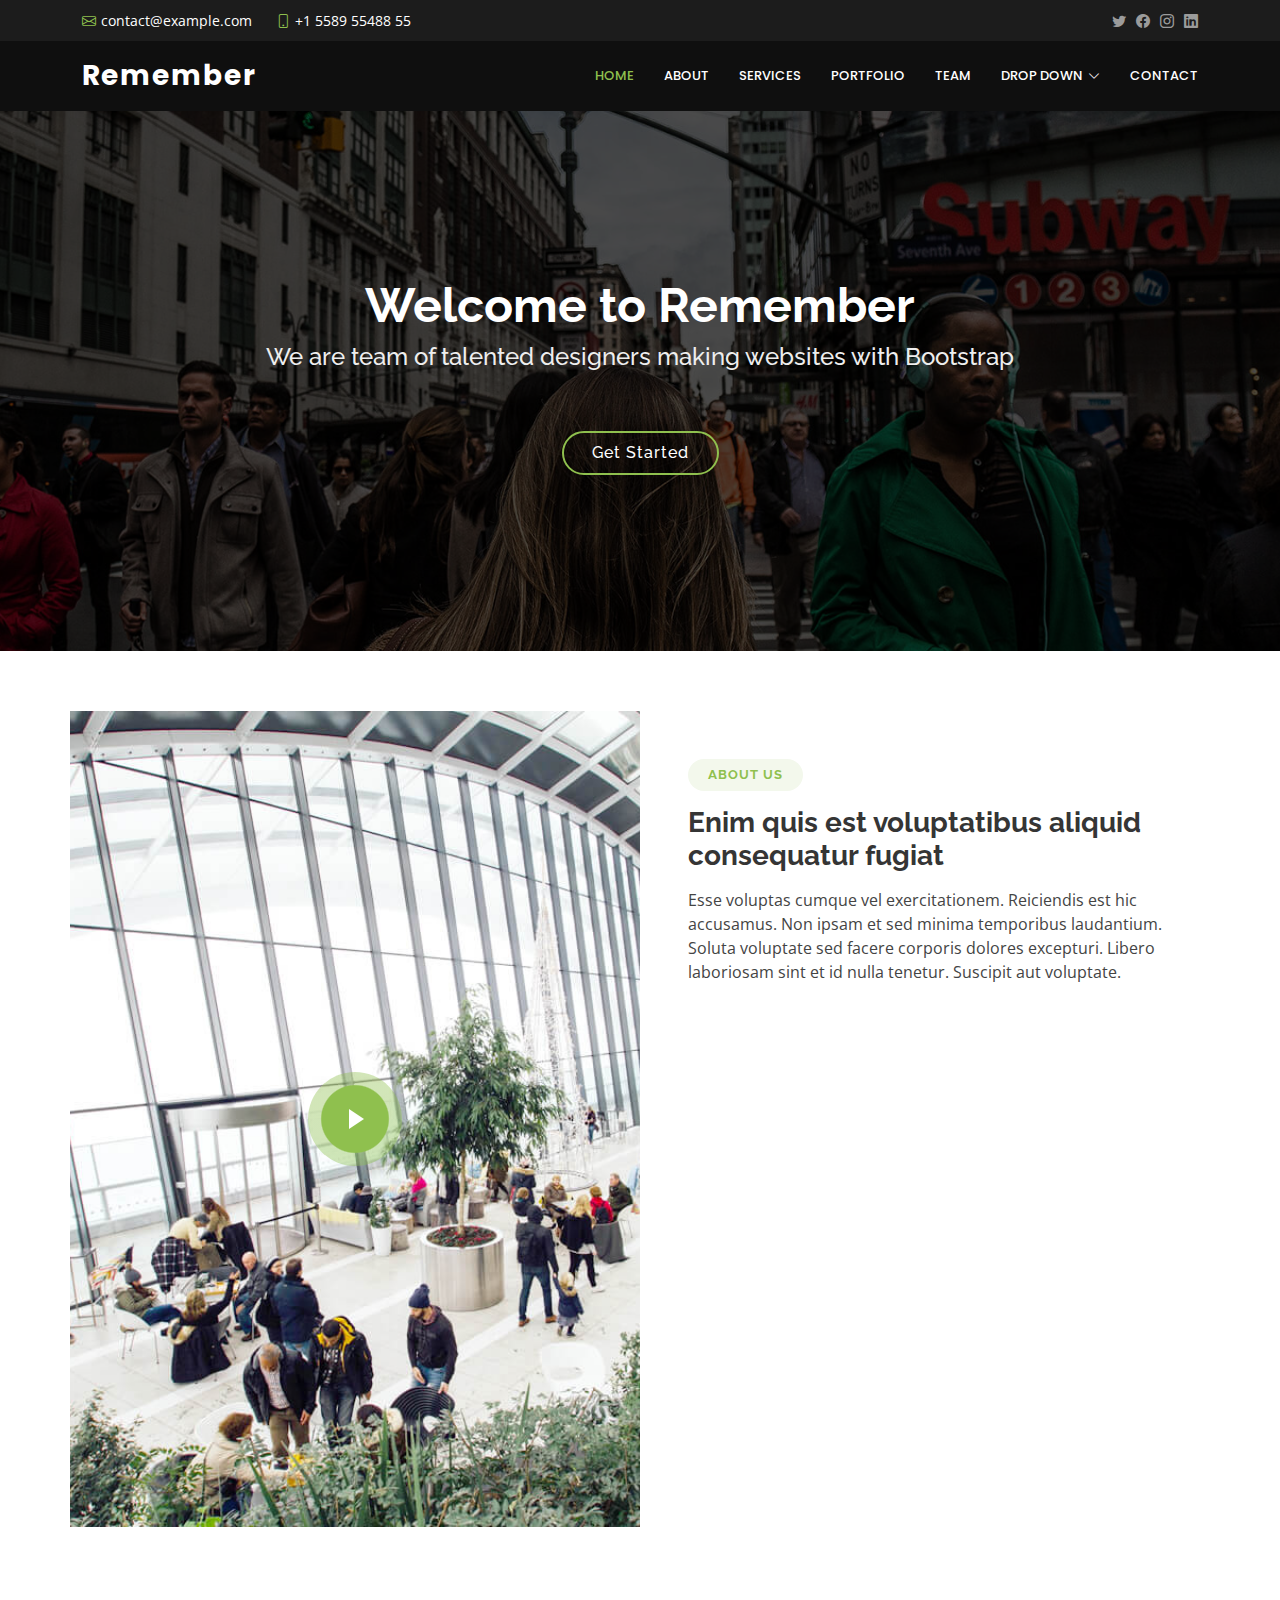
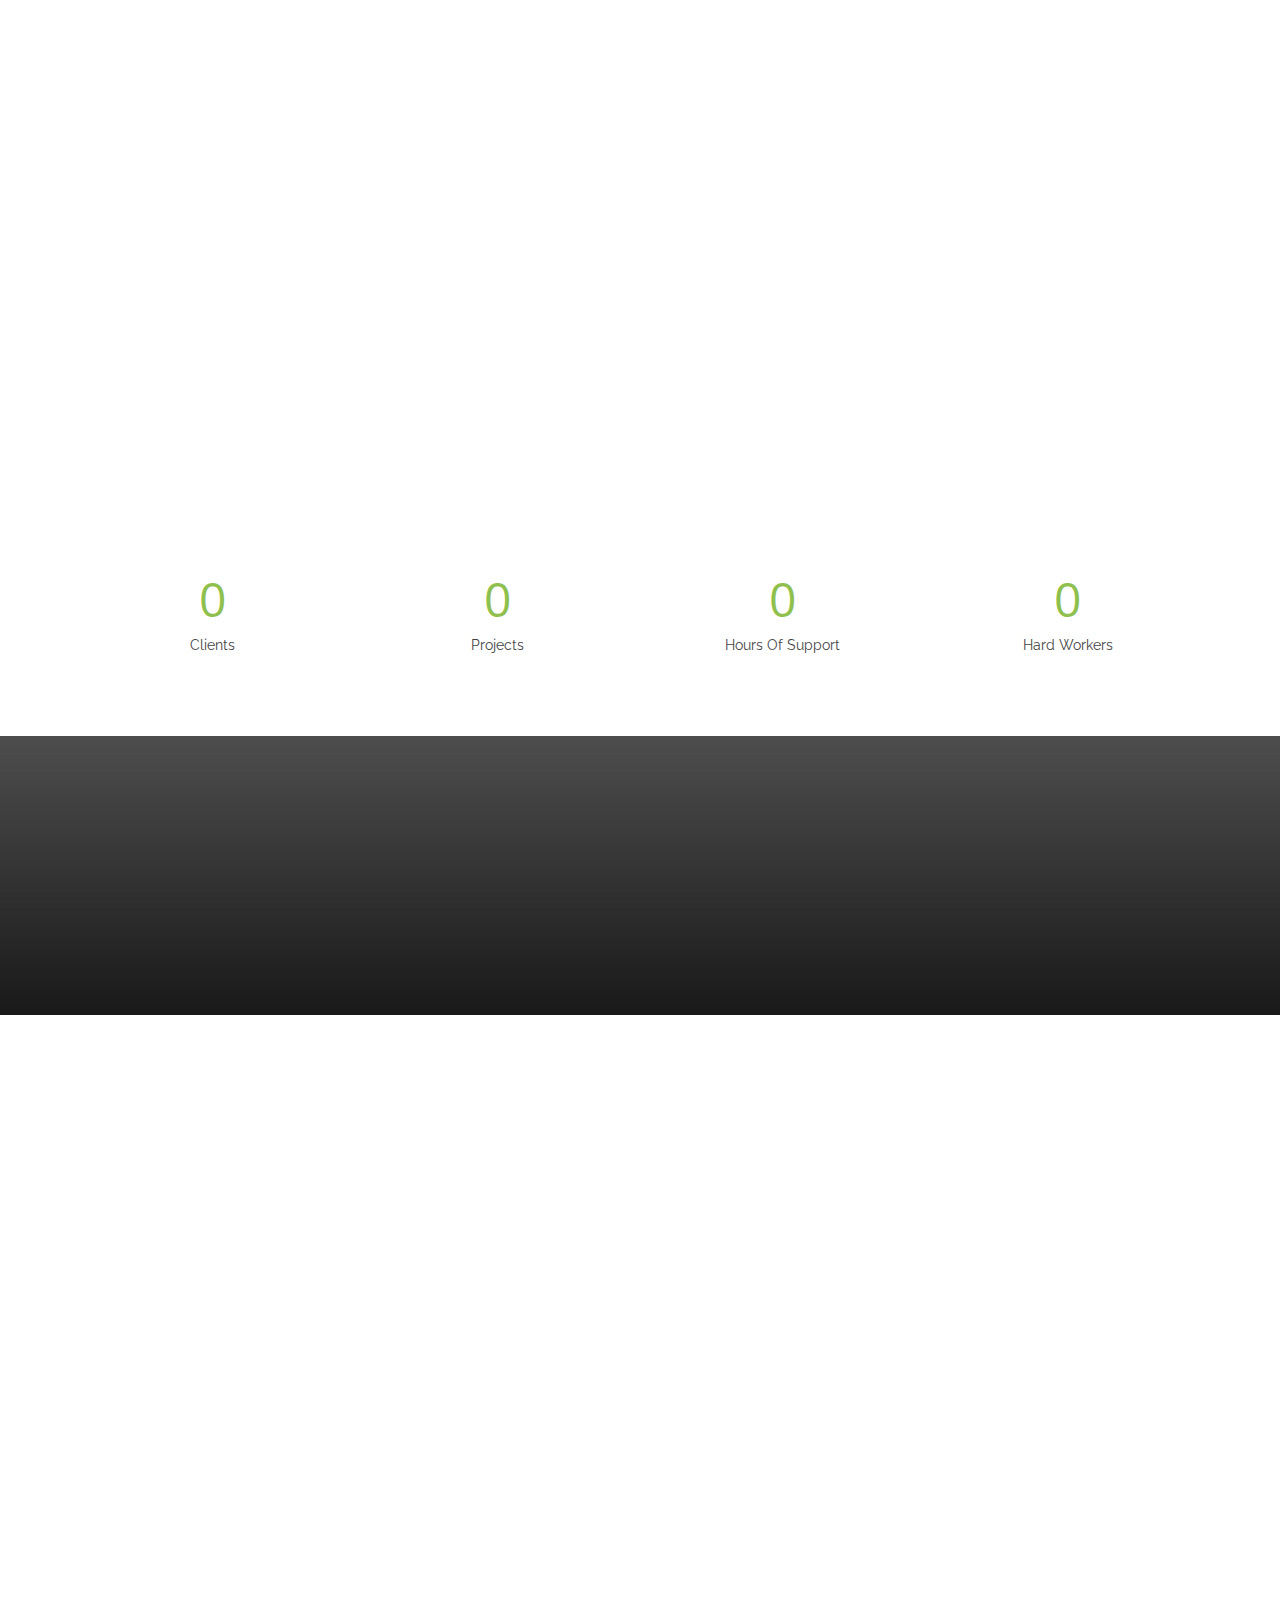
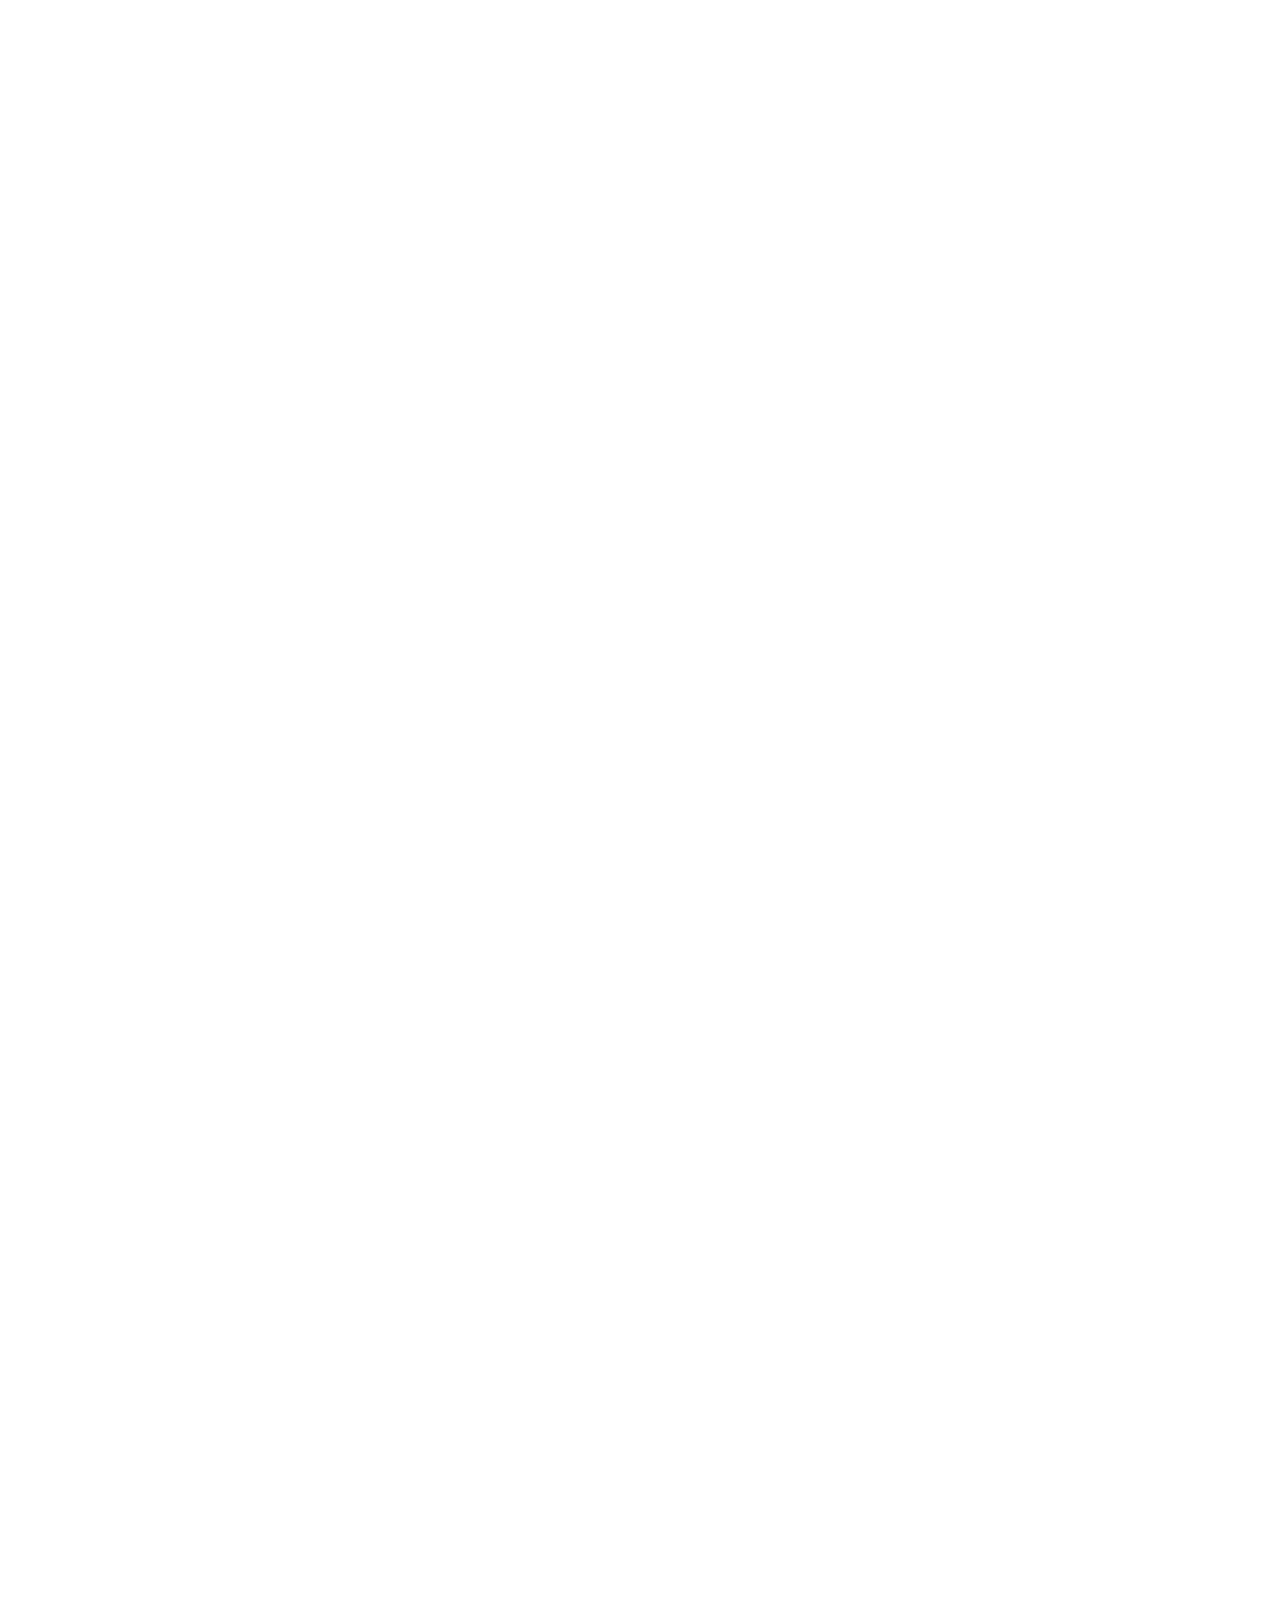
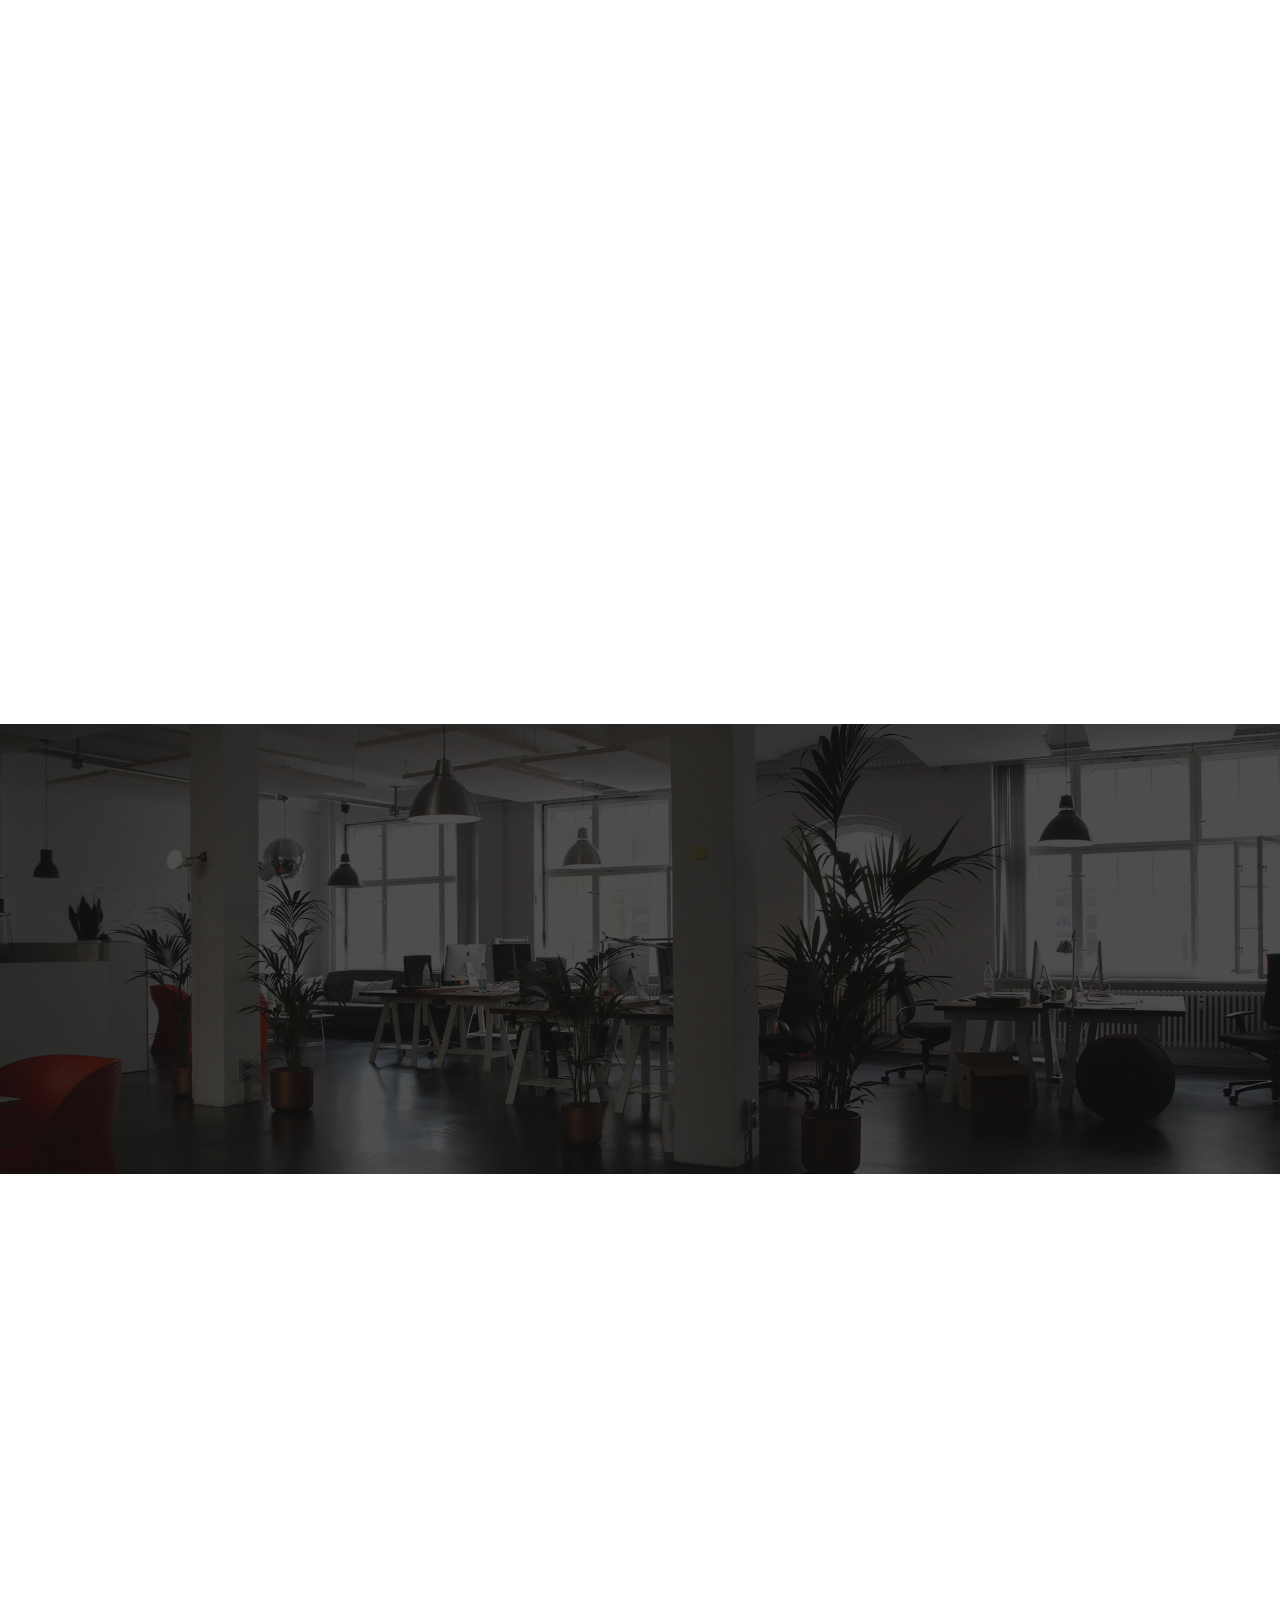
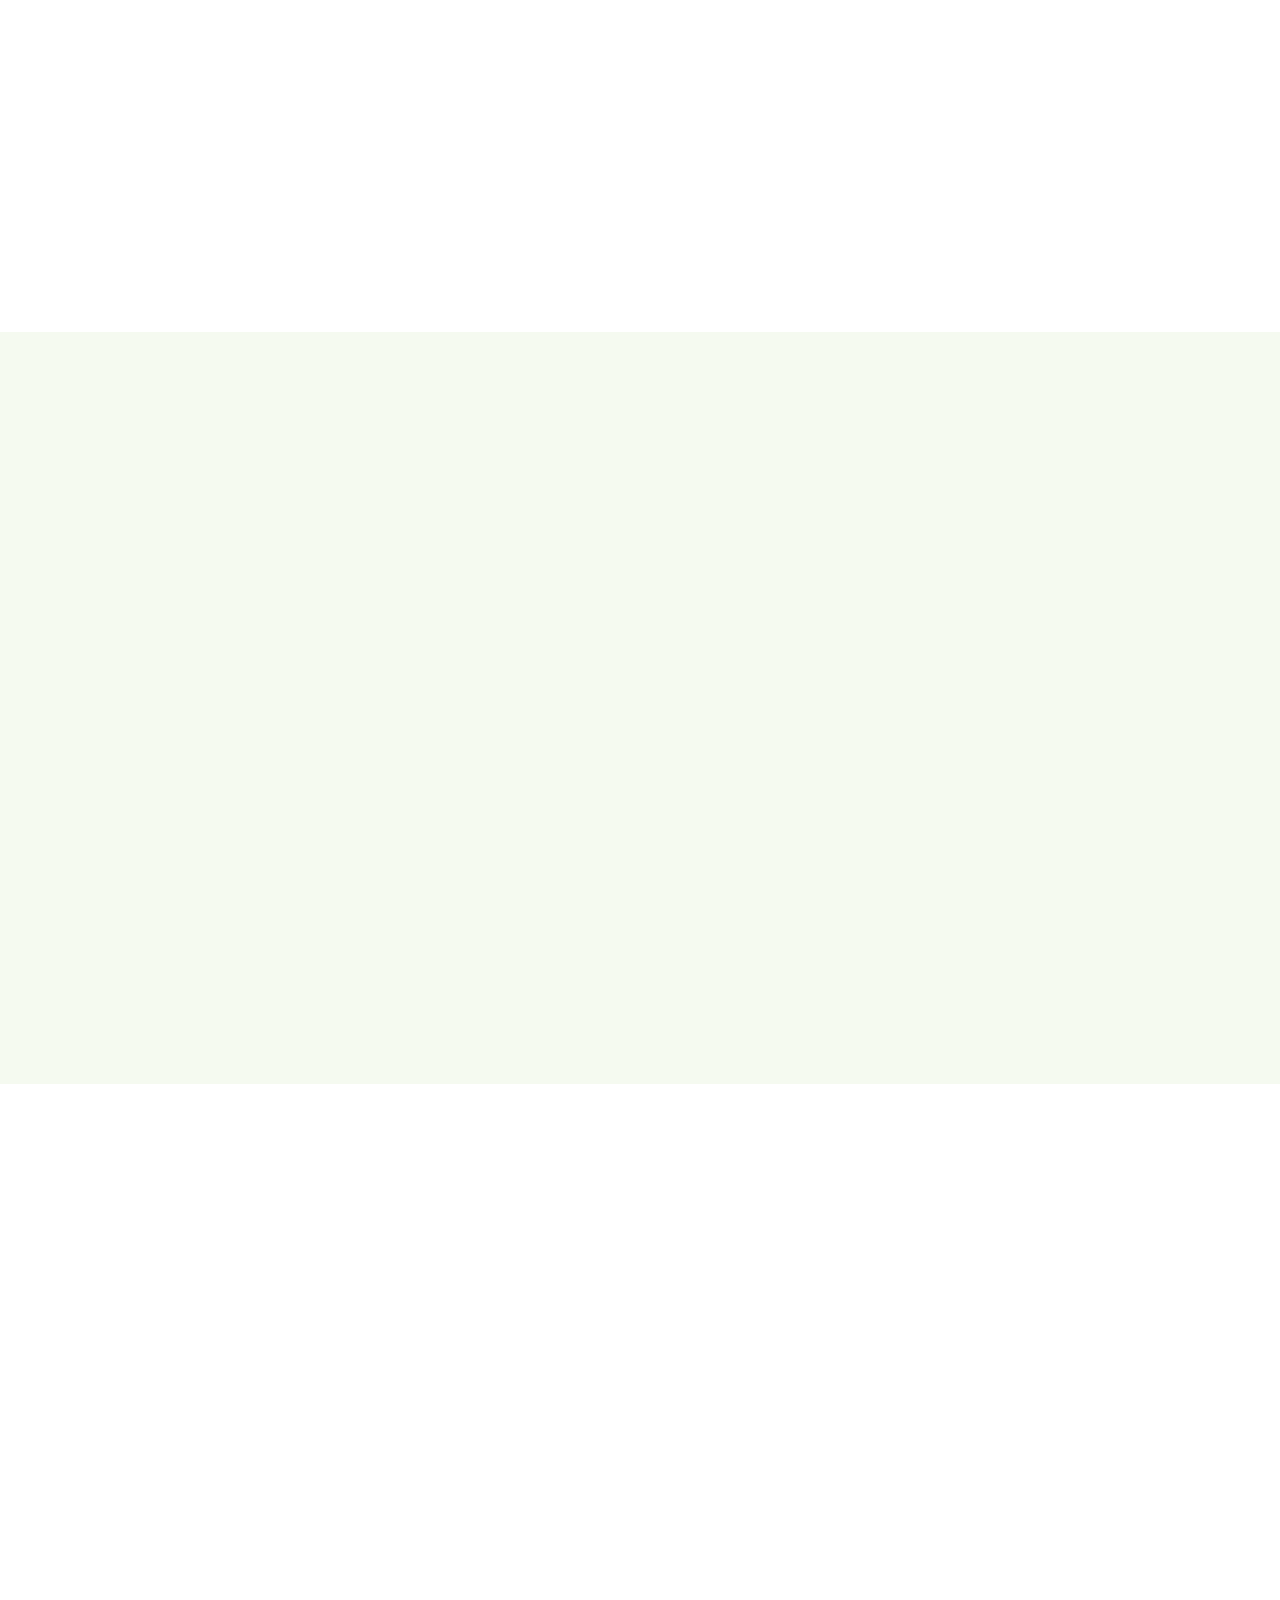
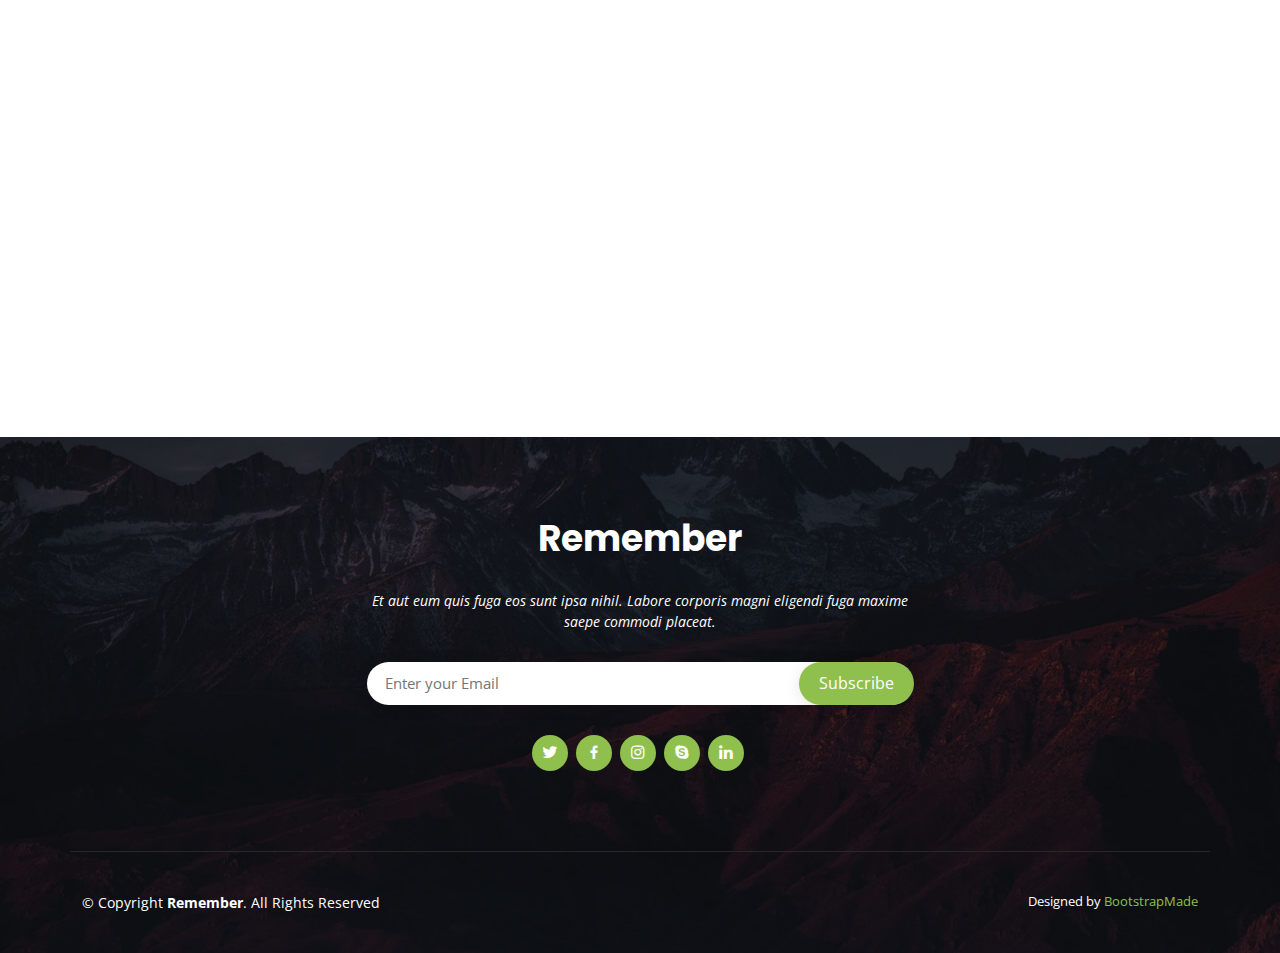
<file: Remember/index.html>
<!DOCTYPE html>
<html lang="en">

<head>
  <meta charset="utf-8">
  <meta content="width=device-width, initial-scale=1.0" name="viewport">

  <title>Remember Bootstrap Template - Index</title>
  <meta content="" name="description">
  <meta content="" name="keywords">

  <!-- Favicons -->
  <link href="assets/img/favicon.png" rel="icon">
  <link href="assets/img/apple-touch-icon.png" rel="apple-touch-icon">

  <!-- Google Fonts -->
  <link href="https://fonts.googleapis.com/css?family=Open+Sans:300,300i,400,400i,600,600i,700,700i|Raleway:300,300i,400,400i,500,500i,600,600i,700,700i|Poppins:300,300i,400,400i,500,500i,600,600i,700,700i" rel="stylesheet">

  <!-- Vendor CSS Files -->
  <link href="assets/vendor/aos/aos.css" rel="stylesheet">
  <link href="assets/vendor/bootstrap/css/bootstrap.min.css" rel="stylesheet">
  <link href="assets/vendor/bootstrap-icons/bootstrap-icons.css" rel="stylesheet">
  <link href="assets/vendor/boxicons/css/boxicons.min.css" rel="stylesheet">
  <link href="assets/vendor/glightbox/css/glightbox.min.css" rel="stylesheet">
  <link href="assets/vendor/swiper/swiper-bundle.min.css" rel="stylesheet">

  <!-- Template Main CSS File -->
  <link href="assets/css/style.css" rel="stylesheet">

  <!-- =======================================================
  * Template Name: Remember
  * Updated: Jan 29 2024 with Bootstrap v5.3.2
  * Template URL: https://bootstrapmade.com/remember-free-multipurpose-bootstrap-template/
  * Author: BootstrapMade.com
  * License: https://bootstrapmade.com/license/
  ======================================================== -->
</head>

<body>

  <!-- ======= Top Bar ======= -->
  <section id="topbar" class="d-flex align-items-center">
    <div class="container d-flex justify-content-center justify-content-md-between">
      <div class="contact-info d-flex align-items-center">
        <i class="bi bi-envelope d-flex align-items-center"><a href="mailto:contact@example.com">contact@example.com</a></i>
        <i class="bi bi-phone d-flex align-items-center ms-4"><span>+1 5589 55488 55</span></i>
      </div>
      <div class="social-links d-none d-md-flex align-items-center">
        <a href="#" class="twitter"><i class="bi bi-twitter"></i></a>
        <a href="#" class="facebook"><i class="bi bi-facebook"></i></a>
        <a href="#" class="instagram"><i class="bi bi-instagram"></i></a>
        <a href="#" class="linkedin"><i class="bi bi-linkedin"></i></i></a>
      </div>
    </div>
  </section>

  <!-- ======= Header ======= -->
  <header id="header" class="d-flex align-items-center">
    <div class="container d-flex justify-content-between">

      <div class="logo">
        <h1 class="text-light"><a href="index.html">Remember</a></h1>
        <!-- Uncomment below if you prefer to use an image logo -->
        <!-- <a href="index.html"><img src="assets/img/logo.png" alt="" class="img-fluid"></a>-->
      </div>

      <nav id="navbar" class="navbar">
        <ul>
          <li><a class="nav-link scrollto active" href="#hero">Home</a></li>
          <li><a class="nav-link scrollto" href="#about">About</a></li>
          <li><a class="nav-link scrollto" href="#services">Services</a></li>
          <li><a class="nav-link scrollto " href="#portfolio">Portfolio</a></li>
          <li><a class="nav-link scrollto" href="#team">Team</a></li>
          <li class="dropdown"><a href="#"><span>Drop Down</span> <i class="bi bi-chevron-down"></i></a>
            <ul>
              <li><a href="#">Drop Down 1</a></li>
              <li class="dropdown"><a href="#"><span>Deep Drop Down</span> <i class="bi bi-chevron-right"></i></a>
                <ul>
                  <li><a href="#">Deep Drop Down 1</a></li>
                  <li><a href="#">Deep Drop Down 2</a></li>
                  <li><a href="#">Deep Drop Down 3</a></li>
                  <li><a href="#">Deep Drop Down 4</a></li>
                  <li><a href="#">Deep Drop Down 5</a></li>
                </ul>
              </li>
              <li><a href="#">Drop Down 2</a></li>
              <li><a href="#">Drop Down 3</a></li>
              <li><a href="#">Drop Down 4</a></li>
            </ul>
          </li>
          <li><a class="nav-link scrollto" href="#contact">Contact</a></li>
        </ul>
        <i class="bi bi-list mobile-nav-toggle"></i>
      </nav><!-- .navbar -->

    </div>
  </header><!-- End Header -->

  <!-- ======= Hero Section ======= -->
  <section id="hero">
    <div class="hero-container" data-aos="fade-up">
      <h1>Welcome to Remember</h1>
      <h2>We are team of talented designers making websites with Bootstrap</h2>
      <a href="#about" class="btn-get-started scrollto">Get Started</a>
    </div>
  </section><!-- End Hero -->

  <main id="main">

    <!-- ======= About Section ======= -->
    <section id="about" class="about">
      <div class="container">

        <div class="row">
          <div class="col-xl-6 col-lg-6 video-box d-flex justify-content-center align-items-stretch" data-aos="zoom-in">
            <a href="https://www.youtube.com/watch?v=jDDaplaOz7Q" class="venobox play-btn mb-4" data-vbtype="video" data-autoplay="true"></a>
          </div>

          <div class="col-xl-6 col-lg-6 d-flex flex-column align-items-stretch justify-content-center py-5 px-lg-5">
            <div class="box-heading" data-aos="fade-up">
              <h4>About us</h4>
              <h3>Enim quis est voluptatibus aliquid consequatur fugiat</h3>
              <p>Esse voluptas cumque vel exercitationem. Reiciendis est hic accusamus. Non ipsam et sed minima temporibus laudantium. Soluta voluptate sed facere corporis dolores excepturi. Libero laboriosam sint et id nulla tenetur. Suscipit aut voluptate.</p>
            </div>

            <div class="icon-box" data-aos="fade-up">
              <div class="icon"><i class="bx bx-fingerprint"></i></div>
              <h4 class="title"><a href="">Lorem Ipsum</a></h4>
              <p class="description">Voluptatum deleniti atque corrupti quos dolores et quas molestias excepturi sint occaecati cupiditate non provident</p>
            </div>

            <div class="icon-box" data-aos="fade-up" data-aos-delay="100">
              <div class="icon"><i class="bx bx-gift"></i></div>
              <h4 class="title"><a href="">Nemo Enim</a></h4>
              <p class="description">At vero eos et accusamus et iusto odio dignissimos ducimus qui blanditiis praesentium voluptatum deleniti atque</p>
            </div>

            <div class="icon-box" data-aos="fade-up" data-aos-delay="200">
              <div class="icon"><i class="bx bx-atom"></i></div>
              <h4 class="title"><a href="">Dine Pad</a></h4>
              <p class="description">Explicabo est voluptatum asperiores consequatur magnam. Et veritatis odit. Sunt aut deserunt minus aut eligendi omnis</p>
            </div>

          </div>
        </div>

      </div>
    </section><!-- End About Section -->

    <!-- ======= Why Us Section ======= -->
    <section id="why-us" class="why-us">
      <div class="container">

        <div class="section-title" data-aos="zoom-in">
          <h2>Why Us</h2>
          <h3>Why you shoud <span>choose us</span>?</h3>
          <p>Ut possimus qui ut temporibus culpa velit eveniet modi omnis est adipisci expedita at voluptas atque vitae autem.</p>
        </div>

        <div class="row">

          <div class="col-lg-4">
            <div class="box" data-aos="fade-up">
              <span>01</span>
              <h4>Lorem Ipsum</h4>
              <p>Ulamco laboris nisi ut aliquip ex ea commodo consequat. Et consectetur ducimus vero placeat</p>
            </div>
          </div>

          <div class="col-lg-4 mt-4 mt-lg-0">
            <div class="box" data-aos="fade-up" data-aos-delay="100">
              <span>02</span>
              <h4>Repellat Nihil</h4>
              <p>Dolorem est fugiat occaecati voluptate velit esse. Dicta veritatis dolor quod et vel dire leno para dest</p>
            </div>
          </div>

          <div class="col-lg-4 mt-4 mt-lg-0" data-aos="fade-up" data-aos-delay="200">
            <div class="box">
              <span>03</span>
              <h4> Ad ad velit qui</h4>
              <p>Molestiae officiis omnis illo asperiores. Aut doloribus vitae sunt debitis quo vel nam quis</p>
            </div>
          </div>

        </div>

      </div>
    </section><!-- End Why Us Section -->

    <!-- ======= Counts Section ======= -->
    <section id="counts" class="counts">
      <div class="container">

        <div class="row counters">

          <div class="col-lg-3 col-6 text-center">
            <span data-purecounter-start="0" data-purecounter-end="232" data-purecounter-duration="1" class="purecounter"></span>
            <p>Clients</p>
          </div>

          <div class="col-lg-3 col-6 text-center">
            <span data-purecounter-start="0" data-purecounter-end="521" data-purecounter-duration="1" class="purecounter"></span>
            <p>Projects</p>
          </div>

          <div class="col-lg-3 col-6 text-center">
            <span data-purecounter-start="0" data-purecounter-end="1463" data-purecounter-duration="1" class="purecounter"></span>
            <p>Hours Of Support</p>
          </div>

          <div class="col-lg-3 col-6 text-center">
            <span data-purecounter-start="0" data-purecounter-end="15" data-purecounter-duration="1" class="purecounter"></span>
            <p>Hard Workers</p>
          </div>

        </div>

      </div>
    </section><!-- End Counts Section -->

    <!-- ======= Cta Section ======= -->
    <section id="cta" class="cta">
      <div class="container" data-aos="zoom-in">

        <div class="text-center">
          <h3>Call To Action</h3>
          <p> Duis aute irure dolor in reprehenderit in voluptate velit esse cillum dolore eu fugiat nulla pariatur. Excepteur sint occaecat cupidatat non proident, sunt in culpa qui officia deserunt mollit anim id est laborum.</p>
          <a class="cta-btn" href="#">Call To Action</a>
        </div>

      </div>
    </section><!-- End Cta Section -->

    <!-- ======= Services Section ======= -->
    <section id="services" class="services">
      <div class="container">

        <div class="section-title" data-aos="zoom-in">
          <h2>Services</h2>
          <h3>Our Awesome <span>Services</span></h3>
          <p>Ut possimus qui ut temporibus culpa velit eveniet modi omnis est adipisci expedita at voluptas atque vitae autem.</p>
        </div>

        <div class="row">
          <div class="col-lg-4 col-md-6 d-flex align-items-stretch">
            <div class="icon-box" data-aos="zoom-in">
              <div class="icon"><i class="bx bxl-dribbble"></i></div>
              <h4><a href="">Lorem Ipsum</a></h4>
              <p>Voluptatum deleniti atque corrupti quos dolores et quas molestias excepturi</p>
            </div>
          </div>

          <div class="col-lg-4 col-md-6 d-flex align-items-stretch mt-4 mt-md-0">
            <div class="icon-box" data-aos="zoom-in" data-aos-delay="100">
              <div class="icon"><i class="bx bx-file"></i></div>
              <h4><a href="">Sed ut perspiciatis</a></h4>
              <p>Duis aute irure dolor in reprehenderit in voluptate velit esse cillum dolore</p>
            </div>
          </div>

          <div class="col-lg-4 col-md-6 d-flex align-items-stretch mt-4 mt-lg-0">
            <div class="icon-box" data-aos="zoom-in" data-aos-delay="200">
              <div class="icon"><i class="bx bx-tachometer"></i></div>
              <h4><a href="">Magni Dolores</a></h4>
              <p>Excepteur sint occaecat cupidatat non proident, sunt in culpa qui officia</p>
            </div>
          </div>

          <div class="col-lg-4 col-md-6 d-flex align-items-stretch mt-4">
            <div class="icon-box" data-aos="zoom-in" data-aos-delay="300">
              <div class="icon"><i class="bx bx-world"></i></div>
              <h4><a href="">Nemo Enim</a></h4>
              <p>At vero eos et accusamus et iusto odio dignissimos ducimus qui blanditiis</p>
            </div>
          </div>

          <div class="col-lg-4 col-md-6 d-flex align-items-stretch mt-4">
            <div class="icon-box" data-aos="zoom-in" data-aos-delay="400">
              <div class="icon"><i class="bx bx-slideshow"></i></div>
              <h4><a href="">Dele cardo</a></h4>
              <p>Quis consequatur saepe eligendi voluptatem consequatur dolor consequuntur</p>
            </div>
          </div>

          <div class="col-lg-4 col-md-6 d-flex align-items-stretch mt-4">
            <div class="icon-box" data-aos="zoom-in" data-aos-delay="500">
              <div class="icon"><i class="bx bx-arch"></i></div>
              <h4><a href="">Divera don</a></h4>
              <p>Modi nostrum vel laborum. Porro fugit error sit minus sapiente sit aspernatur</p>
            </div>
          </div>

        </div>

      </div>
    </section><!-- End Services Section -->

    <!-- ======= Portfolio Section ======= -->
    <section id="portfolio" class="portfolio">
      <div class="container">

        <div class="section-title" data-aos="zoom-in">
          <h2>Portfolio</h2>
          <h3>Check our <span>Portfolio</span></h3>
          <p>Ut possimus qui ut temporibus culpa velit eveniet modi omnis est adipisci expedita at voluptas atque vitae autem.</p>
        </div>

        <div class="row">
          <div class="col-lg-12 d-flex justify-content-center" data-aos="fade-up">
            <ul id="portfolio-flters">
              <li data-filter="*" class="filter-active">All</li>
              <li data-filter=".filter-app">App</li>
              <li data-filter=".filter-card">Card</li>
              <li data-filter=".filter-web">Web</li>
            </ul>
          </div>
        </div>

        <div class="row portfolio-container" data-aos="fade-up" data-aos-delay="100">

          <div class="col-lg-4 col-md-6 portfolio-item filter-app">
            <img src="assets/img/portfolio/portfolio-1.jpg" class="img-fluid" alt="">
            <div class="portfolio-info">
              <h4>App 1</h4>
              <p>App</p>
              <a href="assets/img/portfolio/portfolio-1.jpg" data-gallery="portfolioGallery" class="portfolio-lightbox preview-link" title="App 1"><i class="bx bx-plus"></i></a>
              <a href="portfolio-details.html" class="details-link" title="More Details"><i class="bx bx-link"></i></a>
            </div>
          </div>

          <div class="col-lg-4 col-md-6 portfolio-item filter-web">
            <img src="assets/img/portfolio/portfolio-2.jpg" class="img-fluid" alt="">
            <div class="portfolio-info">
              <h4>Web 3</h4>
              <p>Web</p>
              <a href="assets/img/portfolio/portfolio-2.jpg" data-gallery="portfolioGallery" class="portfolio-lightbox preview-link" title="Web 3"><i class="bx bx-plus"></i></a>
              <a href="portfolio-details.html" class="details-link" title="More Details"><i class="bx bx-link"></i></a>
            </div>
          </div>

          <div class="col-lg-4 col-md-6 portfolio-item filter-app">
            <img src="assets/img/portfolio/portfolio-3.jpg" class="img-fluid" alt="">
            <div class="portfolio-info">
              <h4>App 2</h4>
              <p>App</p>
              <a href="assets/img/portfolio/portfolio-3.jpg" data-gallery="portfolioGallery" class="portfolio-lightbox preview-link" title="App 2"><i class="bx bx-plus"></i></a>
              <a href="portfolio-details.html" class="details-link" title="More Details"><i class="bx bx-link"></i></a>
            </div>
          </div>

          <div class="col-lg-4 col-md-6 portfolio-item filter-card">
            <img src="assets/img/portfolio/portfolio-4.jpg" class="img-fluid" alt="">
            <div class="portfolio-info">
              <h4>Card 2</h4>
              <p>Card</p>
              <a href="assets/img/portfolio/portfolio-4.jpg" data-gallery="portfolioGallery" class="portfolio-lightbox preview-link" title="Card 2"><i class="bx bx-plus"></i></a>
              <a href="portfolio-details.html" class="details-link" title="More Details"><i class="bx bx-link"></i></a>
            </div>
          </div>

          <div class="col-lg-4 col-md-6 portfolio-item filter-web">
            <img src="assets/img/portfolio/portfolio-5.jpg" class="img-fluid" alt="">
            <div class="portfolio-info">
              <h4>Web 2</h4>
              <p>Web</p>
              <a href="assets/img/portfolio/portfolio-5.jpg" data-gallery="portfolioGallery" class="portfolio-lightbox preview-link" title="Web 2"><i class="bx bx-plus"></i></a>
              <a href="portfolio-details.html" class="details-link" title="More Details"><i class="bx bx-link"></i></a>
            </div>
          </div>

          <div class="col-lg-4 col-md-6 portfolio-item filter-app">
            <img src="assets/img/portfolio/portfolio-6.jpg" class="img-fluid" alt="">
            <div class="portfolio-info">
              <h4>App 3</h4>
              <p>App</p>
              <a href="assets/img/portfolio/portfolio-6.jpg" data-gallery="portfolioGallery" class="portfolio-lightbox preview-link" title="App 3"><i class="bx bx-plus"></i></a>
              <a href="portfolio-details.html" class="details-link" title="More Details"><i class="bx bx-link"></i></a>
            </div>
          </div>

          <div class="col-lg-4 col-md-6 portfolio-item filter-card">
            <img src="assets/img/portfolio/portfolio-7.jpg" class="img-fluid" alt="">
            <div class="portfolio-info">
              <h4>Card 1</h4>
              <p>Card</p>
              <a href="assets/img/portfolio/portfolio-7.jpg" data-gallery="portfolioGallery" class="portfolio-lightbox preview-link" title="Card 1"><i class="bx bx-plus"></i></a>
              <a href="portfolio-details.html" class="details-link" title="More Details"><i class="bx bx-link"></i></a>
            </div>
          </div>

          <div class="col-lg-4 col-md-6 portfolio-item filter-card">
            <img src="assets/img/portfolio/portfolio-8.jpg" class="img-fluid" alt="">
            <div class="portfolio-info">
              <h4>Card 3</h4>
              <p>Card</p>
              <a href="assets/img/portfolio/portfolio-8.jpg" data-gallery="portfolioGallery" class="portfolio-lightbox preview-link" title="Card 3"><i class="bx bx-plus"></i></a>
              <a href="portfolio-details.html" class="details-link" title="More Details"><i class="bx bx-link"></i></a>
            </div>
          </div>

          <div class="col-lg-4 col-md-6 portfolio-item filter-web">
            <img src="assets/img/portfolio/portfolio-9.jpg" class="img-fluid" alt="">
            <div class="portfolio-info">
              <h4>Web 3</h4>
              <p>Web</p>
              <a href="assets/img/portfolio/portfolio-9.jpg" data-gallery="portfolioGallery" class="portfolio-lightbox preview-link" title="Web 3"><i class="bx bx-plus"></i></a>
              <a href="portfolio-details.html" class="details-link" title="More Details"><i class="bx bx-link"></i></a>
            </div>
          </div>

        </div>

      </div>
    </section><!-- End Portfolio Section -->

    <!-- ======= Team Section ======= -->
    <section id="team" class="team">
      <div class="container">

        <div class="section-title" data-aos="zoom-in">
          <h2>Team</h2>
          <h3>Our Hard Working <span>Team</span></h3>
          <p>Ut possimus qui ut temporibus culpa velit eveniet modi omnis est adipisci expedita at voluptas atque vitae autem.</p>
        </div>

        <div class="row">

          <div class="col-lg-3 col-md-6 d-flex align-items-stretch">
            <div class="member" data-aos="fade-up">
              <div class="member-img">
                <img src="assets/img/team/team-1.jpg" class="img-fluid" alt="">
                <div class="social">
                  <a href=""><i class="bi bi-twitter"></i></a>
                  <a href=""><i class="bi bi-facebook"></i></a>
                  <a href=""><i class="bi bi-instagram"></i></a>
                  <a href=""><i class="bi bi-linkedin"></i></a>
                </div>
              </div>
              <div class="member-info">
                <h4>Walter White</h4>
                <span>Chief Executive Officer</span>
              </div>
            </div>
          </div>

          <div class="col-lg-3 col-md-6 d-flex align-items-stretch">
            <div class="member" data-aos="fade-up" data-aos-delay="100">
              <div class="member-img">
                <img src="assets/img/team/team-2.jpg" class="img-fluid" alt="">
                <div class="social">
                  <a href=""><i class="bi bi-twitter"></i></a>
                  <a href=""><i class="bi bi-facebook"></i></a>
                  <a href=""><i class="bi bi-instagram"></i></a>
                  <a href=""><i class="bi bi-linkedin"></i></a>
                </div>
              </div>
              <div class="member-info">
                <h4>Sarah Jhonson</h4>
                <span>Product Manager</span>
              </div>
            </div>
          </div>

          <div class="col-lg-3 col-md-6 d-flex align-items-stretch">
            <div class="member" data-aos="fade-up" data-aos-delay="200">
              <div class="member-img">
                <img src="assets/img/team/team-3.jpg" class="img-fluid" alt="">
                <div class="social">
                  <a href=""><i class="bi bi-twitter"></i></a>
                  <a href=""><i class="bi bi-facebook"></i></a>
                  <a href=""><i class="bi bi-instagram"></i></a>
                  <a href=""><i class="bi bi-linkedin"></i></a>
                </div>
              </div>
              <div class="member-info">
                <h4>William Anderson</h4>
                <span>CTO</span>
              </div>
            </div>
          </div>

          <div class="col-lg-3 col-md-6 d-flex align-items-stretch">
            <div class="member" data-aos="fade-up" data-aos-delay="300">
              <div class="member-img">
                <img src="assets/img/team/team-4.jpg" class="img-fluid" alt="">
                <div class="social">
                  <a href=""><i class="bi bi-twitter"></i></a>
                  <a href=""><i class="bi bi-facebook"></i></a>
                  <a href=""><i class="bi bi-instagram"></i></a>
                  <a href=""><i class="bi bi-linkedin"></i></a>
                </div>
              </div>
              <div class="member-info">
                <h4>Amanda Jepson</h4>
                <span>Accountant</span>
              </div>
            </div>
          </div>

        </div>

      </div>
    </section><!-- End Team Section -->

    <!-- ======= Testimonials Section ======= -->
    <section id="testimonials" class="testimonials">
      <div class="container">

        <div class="testimonials-slider swiper" data-aos="fade-up" data-aos-delay="100">
          <div class="swiper-wrapper">

            <div class="swiper-slide">
              <div class="testimonial-item">
                <img src="assets/img/testimonials/testimonials-1.jpg" class="testimonial-img" alt="">
                <h3>Saul Goodman</h3>
                <h4>Ceo &amp; Founder</h4>
                <p>
                  <i class="bx bxs-quote-alt-left quote-icon-left"></i>
                  Proin iaculis purus consequat sem cure digni ssim donec porttitora entum suscipit rhoncus. Accusantium quam, ultricies eget id, aliquam eget nibh et. Maecen aliquam, risus at semper.
                  <i class="bx bxs-quote-alt-right quote-icon-right"></i>
                </p>
              </div>
            </div><!-- End testimonial item -->

            <div class="swiper-slide">
              <div class="testimonial-item">
                <img src="assets/img/testimonials/testimonials-2.jpg" class="testimonial-img" alt="">
                <h3>Sara Wilsson</h3>
                <h4>Designer</h4>
                <p>
                  <i class="bx bxs-quote-alt-left quote-icon-left"></i>
                  Export tempor illum tamen malis malis eram quae irure esse labore quem cillum quid cillum eram malis quorum velit fore eram velit sunt aliqua noster fugiat irure amet legam anim culpa.
                  <i class="bx bxs-quote-alt-right quote-icon-right"></i>
                </p>
              </div>
            </div><!-- End testimonial item -->

            <div class="swiper-slide">
              <div class="testimonial-item">
                <img src="assets/img/testimonials/testimonials-3.jpg" class="testimonial-img" alt="">
                <h3>Jena Karlis</h3>
                <h4>Store Owner</h4>
                <p>
                  <i class="bx bxs-quote-alt-left quote-icon-left"></i>
                  Enim nisi quem export duis labore cillum quae magna enim sint quorum nulla quem veniam duis minim tempor labore quem eram duis noster aute amet eram fore quis sint minim.
                  <i class="bx bxs-quote-alt-right quote-icon-right"></i>
                </p>
              </div>
            </div><!-- End testimonial item -->

            <div class="swiper-slide">
              <div class="testimonial-item">
                <img src="assets/img/testimonials/testimonials-4.jpg" class="testimonial-img" alt="">
                <h3>Matt Brandon</h3>
                <h4>Freelancer</h4>
                <p>
                  <i class="bx bxs-quote-alt-left quote-icon-left"></i>
                  Fugiat enim eram quae cillum dolore dolor amet nulla culpa multos export minim fugiat minim velit minim dolor enim duis veniam ipsum anim magna sunt elit fore quem dolore labore illum veniam.
                  <i class="bx bxs-quote-alt-right quote-icon-right"></i>
                </p>
              </div>
            </div><!-- End testimonial item -->

            <div class="swiper-slide">
              <div class="testimonial-item">
                <img src="assets/img/testimonials/testimonials-5.jpg" class="testimonial-img" alt="">
                <h3>John Larson</h3>
                <h4>Entrepreneur</h4>
                <p>
                  <i class="bx bxs-quote-alt-left quote-icon-left"></i>
                  Quis quorum aliqua sint quem legam fore sunt eram irure aliqua veniam tempor noster veniam enim culpa labore duis sunt culpa nulla illum cillum fugiat legam esse veniam culpa fore nisi cillum quid.
                  <i class="bx bxs-quote-alt-right quote-icon-right"></i>
                </p>
              </div>
            </div><!-- End testimonial item -->

          </div>
          <div class="swiper-pagination"></div>
        </div>

      </div>
    </section><!-- End Testimonials Section -->

    <!-- ======= Pricing Section ======= -->
    <section id="pricing" class="pricing">
      <div class="container">

        <div class="section-title" data-aos="zoom-in">
          <h2>Pricing</h2>
          <h3>Check our <span>Pricing</span></h3>
          <p>Ut possimus qui ut temporibus culpa velit eveniet modi omnis est adipisci expedita at voluptas atque vitae autem.</p>
        </div>

        <div class="row">

          <div class="col-lg-4 col-md-6">
            <div class="box" data-aos="zoom-in" data-aos-delay="200">
              <h3>Free</h3>
              <h4><sup>$</sup>0<span> / month</span></h4>
              <ul>
                <li>Aida dere</li>
                <li>Nec feugiat nisl</li>
                <li>Nulla at volutpat dola</li>
                <li class="na">Pharetra massa</li>
                <li class="na">Massa ultricies mi</li>
              </ul>
              <div class="btn-wrap">
                <a href="#" class="btn-buy">Buy Now</a>
              </div>
            </div>
          </div>

          <div class="col-lg-4 col-md-6 mt-4 mt-md-0">
            <div class="box recommended" data-aos="zoom-in" data-aos-delay="100">
              <span class="recommended-badge">Recommended</span>
              <h3>Business</h3>
              <h4><sup>$</sup>19<span> / month</span></h4>
              <ul>
                <li>Aida dere</li>
                <li>Nec feugiat nisl</li>
                <li>Nulla at volutpat dola</li>
                <li>Pharetra massa</li>
                <li class="na">Massa ultricies mi</li>
              </ul>
              <div class="btn-wrap">
                <a href="#" class="btn-buy">Buy Now</a>
              </div>
            </div>
          </div>

          <div class="col-lg-4 col-md-6 mt-4 mt-lg-0">
            <div class="box" data-aos="zoom-in" data-aos-delay="200">
              <h3>Developer</h3>
              <h4><sup>$</sup>29<span> / month</span></h4>
              <ul>
                <li>Aida dere</li>
                <li>Nec feugiat nisl</li>
                <li>Nulla at volutpat dola</li>
                <li>Pharetra massa</li>
                <li>Massa ultricies mi</li>
              </ul>
              <div class="btn-wrap">
                <a href="#" class="btn-buy">Buy Now</a>
              </div>
            </div>
          </div>

        </div>

      </div>
    </section><!-- End Pricing Section -->

    <!-- ======= F.A.Q Section ======= -->
    <section id="faq" class="faq">
      <div class="container">

        <div class="section-title" data-aos="zoom-in">
          <h2>F.A.Q</h2>
          <h3>Frequently Asked <span>Questions</span></h3>
          <p>Ut possimus qui ut temporibus culpa velit eveniet modi omnis est adipisci expedita at voluptas atque vitae autem.</p>
        </div>

        <div class="faq-list">
          <ul>
            <li data-aos="fade-up">
              <i class="bx bx-help-circle icon-help"></i> <a data-bs-toggle="collapse" class="collapse" data-bs-target="#faq-list-1">Non consectetur a erat nam at lectus urna duis? <i class="bx bx-chevron-down icon-show"></i><i class="bx bx-chevron-up icon-close"></i></a>
              <div id="faq-list-1" class="collapse show" data-bs-parent=".faq-list">
                <p>
                  Feugiat pretium nibh ipsum consequat. Tempus iaculis urna id volutpat lacus laoreet non curabitur gravida. Venenatis lectus magna fringilla urna porttitor rhoncus dolor purus non.
                </p>
              </div>
            </li>

            <li data-aos="fade-up" data-aos-delay="100">
              <i class="bx bx-help-circle icon-help"></i> <a data-bs-toggle="collapse" data-bs-target="#faq-list-2" class="collapsed">Feugiat scelerisque varius morbi enim nunc? <i class="bx bx-chevron-down icon-show"></i><i class="bx bx-chevron-up icon-close"></i></a>
              <div id="faq-list-2" class="collapse" data-bs-parent=".faq-list">
                <p>
                  Dolor sit amet consectetur adipiscing elit pellentesque habitant morbi. Id interdum velit laoreet id donec ultrices. Fringilla phasellus faucibus scelerisque eleifend donec pretium. Est pellentesque elit ullamcorper dignissim. Mauris ultrices eros in cursus turpis massa tincidunt dui.
                </p>
              </div>
            </li>

            <li data-aos="fade-up" data-aos-delay="200">
              <i class="bx bx-help-circle icon-help"></i> <a data-bs-toggle="collapse" data-bs-target="#faq-list-3" class="collapsed">Dolor sit amet consectetur adipiscing elit? <i class="bx bx-chevron-down icon-show"></i><i class="bx bx-chevron-up icon-close"></i></a>
              <div id="faq-list-3" class="collapse" data-bs-parent=".faq-list">
                <p>
                  Eleifend mi in nulla posuere sollicitudin aliquam ultrices sagittis orci. Faucibus pulvinar elementum integer enim. Sem nulla pharetra diam sit amet nisl suscipit. Rutrum tellus pellentesque eu tincidunt. Lectus urna duis convallis convallis tellus. Urna molestie at elementum eu facilisis sed odio morbi quis
                </p>
              </div>
            </li>

            <li data-aos="fade-up" data-aos-delay="300">
              <i class="bx bx-help-circle icon-help"></i> <a data-bs-toggle="collapse" data-bs-target="#faq-list-4" class="collapsed">Tempus quam pellentesque nec nam aliquam sem et tortor consequat? <i class="bx bx-chevron-down icon-show"></i><i class="bx bx-chevron-up icon-close"></i></a>
              <div id="faq-list-4" class="collapse" data-bs-parent=".faq-list">
                <p>
                  Molestie a iaculis at erat pellentesque adipiscing commodo. Dignissim suspendisse in est ante in. Nunc vel risus commodo viverra maecenas accumsan. Sit amet nisl suscipit adipiscing bibendum est. Purus gravida quis blandit turpis cursus in.
                </p>
              </div>
            </li>

            <li data-aos="fade-up" data-aos-delay="400">
              <i class="bx bx-help-circle icon-help"></i> <a data-bs-toggle="collapse" data-bs-target="#faq-list-5" class="collapsed">Tortor vitae purus faucibus ornare. Varius vel pharetra vel turpis nunc eget lorem dolor? <i class="bx bx-chevron-down icon-show"></i><i class="bx bx-chevron-up icon-close"></i></a>
              <div id="faq-list-5" class="collapse" data-bs-parent=".faq-list">
                <p>
                  Laoreet sit amet cursus sit amet dictum sit amet justo. Mauris vitae ultricies leo integer malesuada nunc vel. Tincidunt eget nullam non nisi est sit amet. Turpis nunc eget lorem dolor sed. Ut venenatis tellus in metus vulputate eu scelerisque.
                </p>
              </div>
            </li>

          </ul>
        </div>

      </div>
    </section><!-- End F.A.Q Section -->

    <!-- ======= Contact Section ======= -->
    <section id="contact" class="contact">
      <div class="container">

        <div class="section-title" data-aos="zoom-in">
          <h2>Contact</h2>
          <h3>Check our <span>Contact</span> Details</h3>
          <p>Ut possimus qui ut temporibus culpa velit eveniet modi omnis est adipisci expedita at voluptas atque vitae autem.</p>
        </div>

        <div>
          <iframe style="border:0; width: 100%; height: 270px;" src="https://www.google.com/maps/embed?pb=!1m14!1m8!1m3!1d12097.433213460943!2d-74.0062269!3d40.7101282!3m2!1i1024!2i768!4f13.1!3m3!1m2!1s0x0%3A0xb89d1fe6bc499443!2sDowntown+Conference+Center!5e0!3m2!1smk!2sbg!4v1539943755621" frameborder="0" allowfullscreen></iframe>
        </div>

        <div class="row mt-5">

          <div class="col-lg-4" data-aos="fade-right">
            <div class="info">
              <div class="address">
                <i class="bi bi-geo-alt"></i>
                <h4>Location:</h4>
                <p>A108 Adam Street, New York, NY 535022</p>
              </div>

              <div class="email">
                <i class="bi bi-envelope"></i>
                <h4>Email:</h4>
                <p>info@example.com</p>
              </div>

              <div class="phone">
                <i class="bi bi-phone"></i>
                <h4>Call:</h4>
                <p>+1 5589 55488 55s</p>
              </div>

            </div>

          </div>

          <div class="col-lg-8 mt-5 mt-lg-0" data-aos="fade-left">

            <form action="forms/contact.php" method="post" role="form" class="php-email-form">
              <div class="row">
                <div class="col-md-6 form-group">
                  <input type="text" name="name" class="form-control" id="name" placeholder="Your Name" required>
                </div>
                <div class="col-md-6 form-group mt-3 mt-md-0">
                  <input type="email" class="form-control" name="email" id="email" placeholder="Your Email" required>
                </div>
              </div>
              <div class="form-group mt-3">
                <input type="text" class="form-control" name="subject" id="subject" placeholder="Subject" required>
              </div>
              <div class="form-group mt-3">
                <textarea class="form-control" name="message" rows="5" placeholder="Message" required></textarea>
              </div>
              <div class="my-3">
                <div class="loading">Loading</div>
                <div class="error-message"></div>
                <div class="sent-message">Your message has been sent. Thank you!</div>
              </div>
              <div class="text-center"><button type="submit">Send Message</button></div>
            </form>

          </div>

        </div>

      </div>
    </section><!-- End Contact Section -->

  </main><!-- End #main -->

  <!-- ======= Footer ======= -->
  <footer id="footer">

    <div class="footer-top">

      <div class="container">

        <div class="row  justify-content-center">
          <div class="col-lg-6">
            <h3>Remember</h3>
            <p>Et aut eum quis fuga eos sunt ipsa nihil. Labore corporis magni eligendi fuga maxime saepe commodi placeat.</p>
          </div>
        </div>

        <div class="row footer-newsletter justify-content-center">
          <div class="col-lg-6">
            <form action="" method="post">
              <input type="email" name="email" placeholder="Enter your Email"><input type="submit" value="Subscribe">
            </form>
          </div>
        </div>

        <div class="social-links">
          <a href="#" class="twitter"><i class="bx bxl-twitter"></i></a>
          <a href="#" class="facebook"><i class="bx bxl-facebook"></i></a>
          <a href="#" class="instagram"><i class="bx bxl-instagram"></i></a>
          <a href="#" class="google-plus"><i class="bx bxl-skype"></i></a>
          <a href="#" class="linkedin"><i class="bx bxl-linkedin"></i></a>
        </div>

      </div>
    </div>

    <div class="container footer-bottom clearfix">
      <div class="copyright">
        &copy; Copyright <strong><span>Remember</span></strong>. All Rights Reserved
      </div>
      <div class="credits">
        <!-- All the links in the footer should remain intact. -->
        <!-- You can delete the links only if you purchased the pro version. -->
        <!-- Licensing information: https://bootstrapmade.com/license/ -->
        <!-- Purchase the pro version with working PHP/AJAX contact form: https://bootstrapmade.com/remember-free-multipurpose-bootstrap-template/ -->
        Designed by <a href="https://bootstrapmade.com/">BootstrapMade</a>
      </div>
    </div>
  </footer><!-- End Footer -->

  <a href="#" class="back-to-top d-flex align-items-center justify-content-center"><i class="bi bi-arrow-up-short"></i></a>

  <!-- Vendor JS Files -->
  <script src="assets/vendor/purecounter/purecounter_vanilla.js"></script>
  <script src="assets/vendor/aos/aos.js"></script>
  <script src="assets/vendor/bootstrap/js/bootstrap.bundle.min.js"></script>
  <script src="assets/vendor/glightbox/js/glightbox.min.js"></script>
  <script src="assets/vendor/isotope-layout/isotope.pkgd.min.js"></script>
  <script src="assets/vendor/swiper/swiper-bundle.min.js"></script>
  <script src="assets/vendor/php-email-form/validate.js"></script>

  <!-- Template Main JS File -->
  <script src="assets/js/main.js"></script>

</body>

</html>
</file>
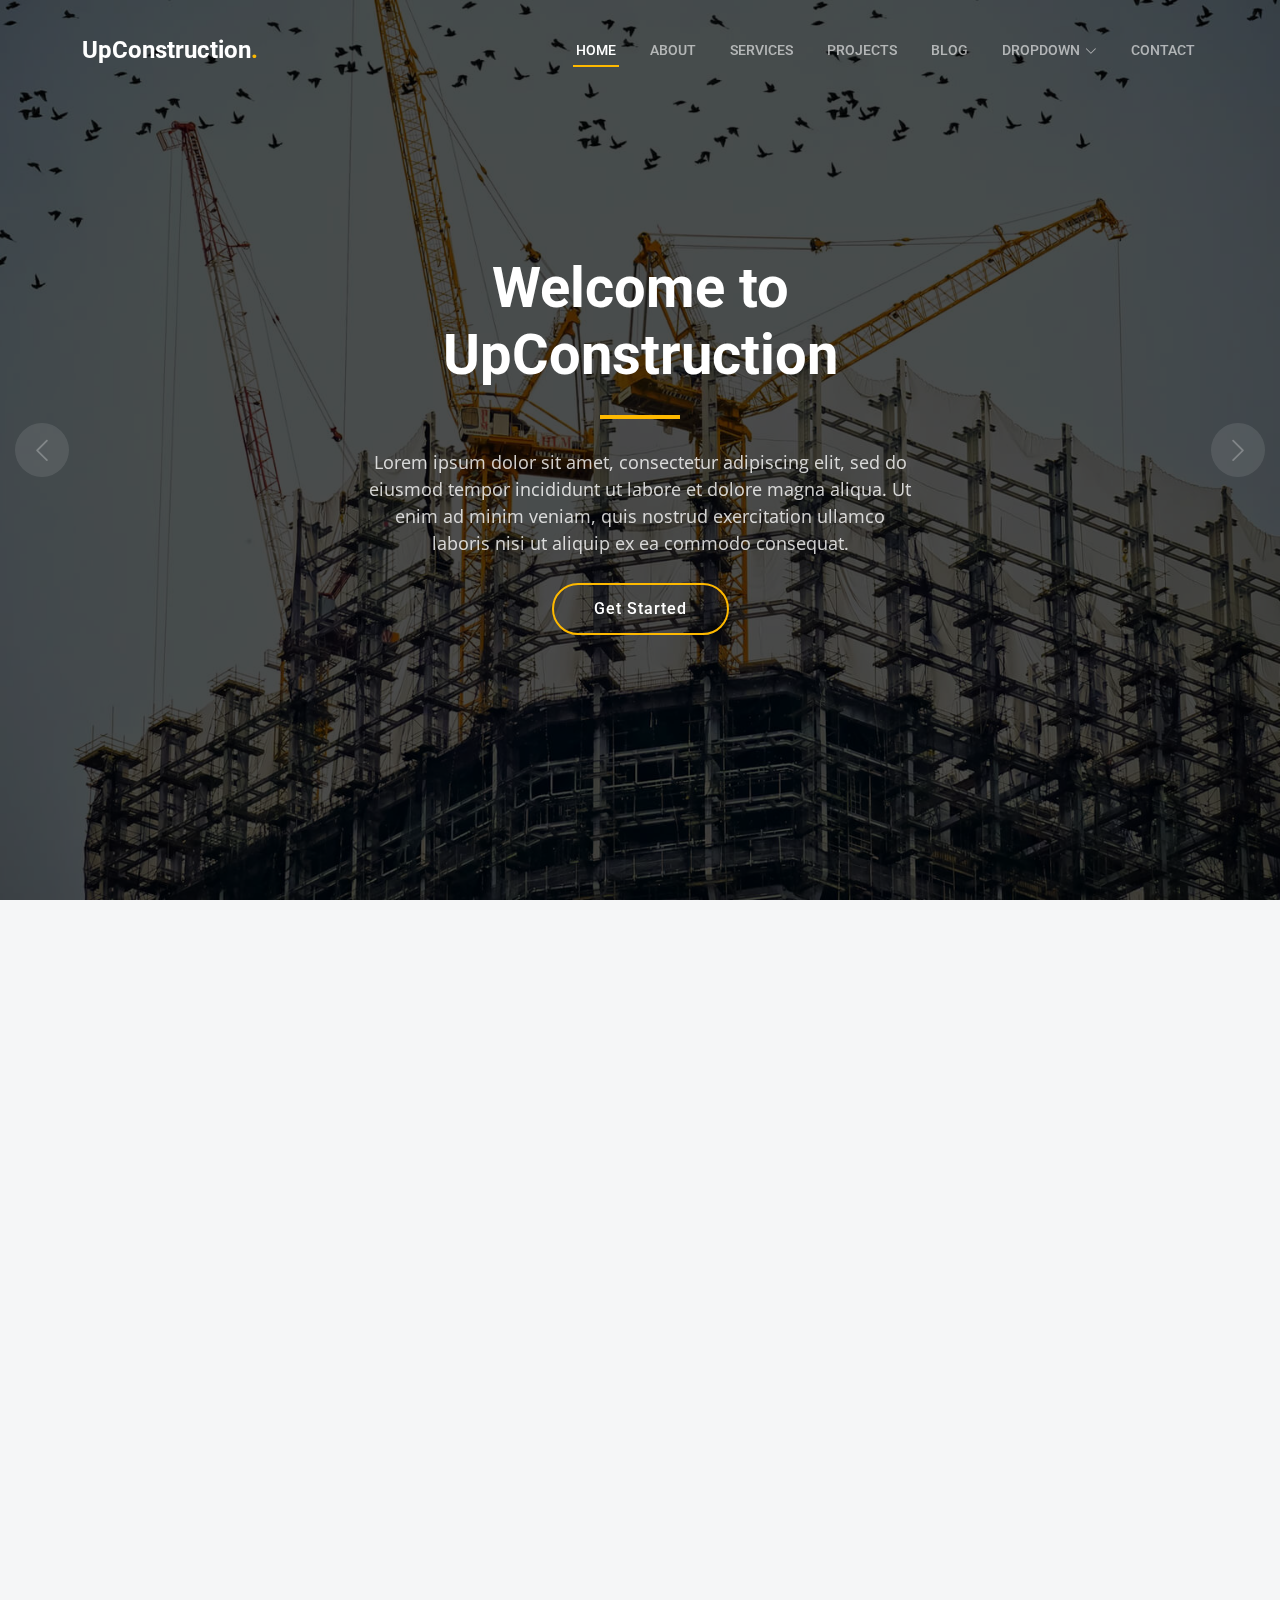
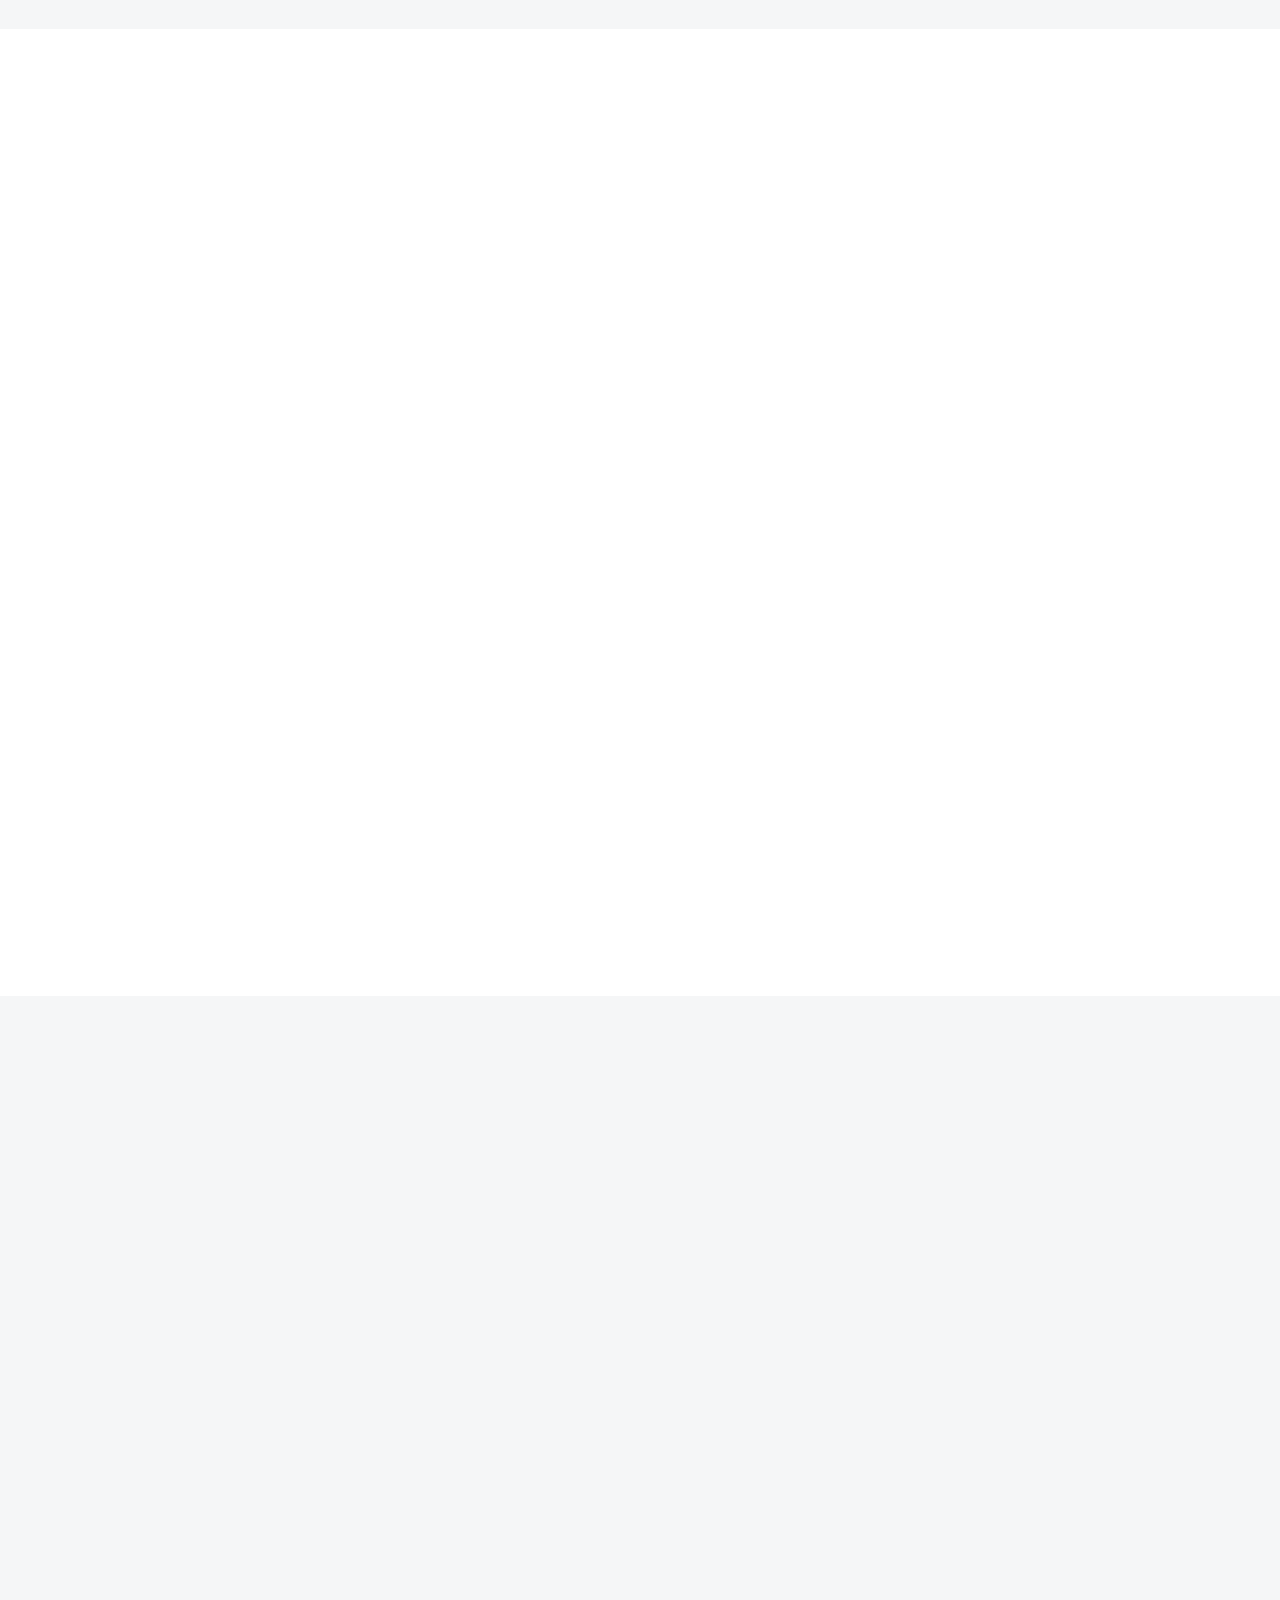
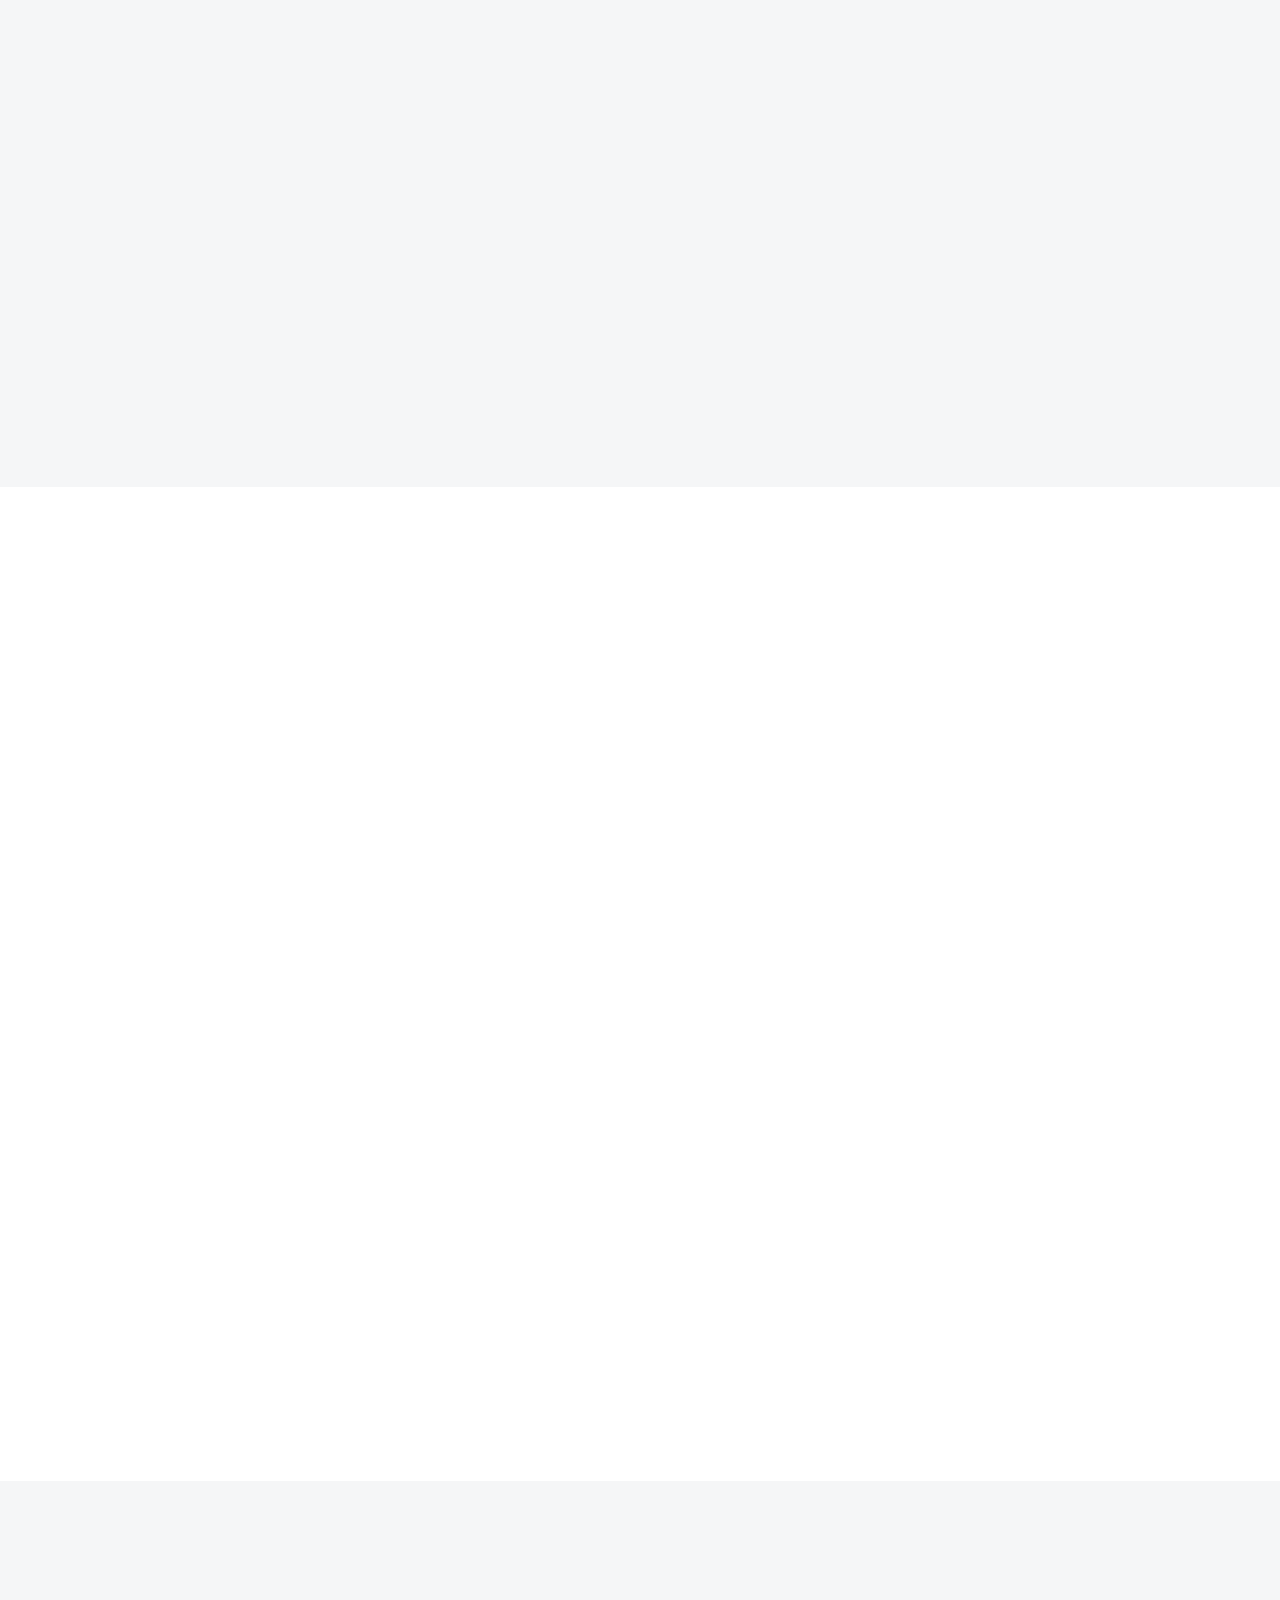
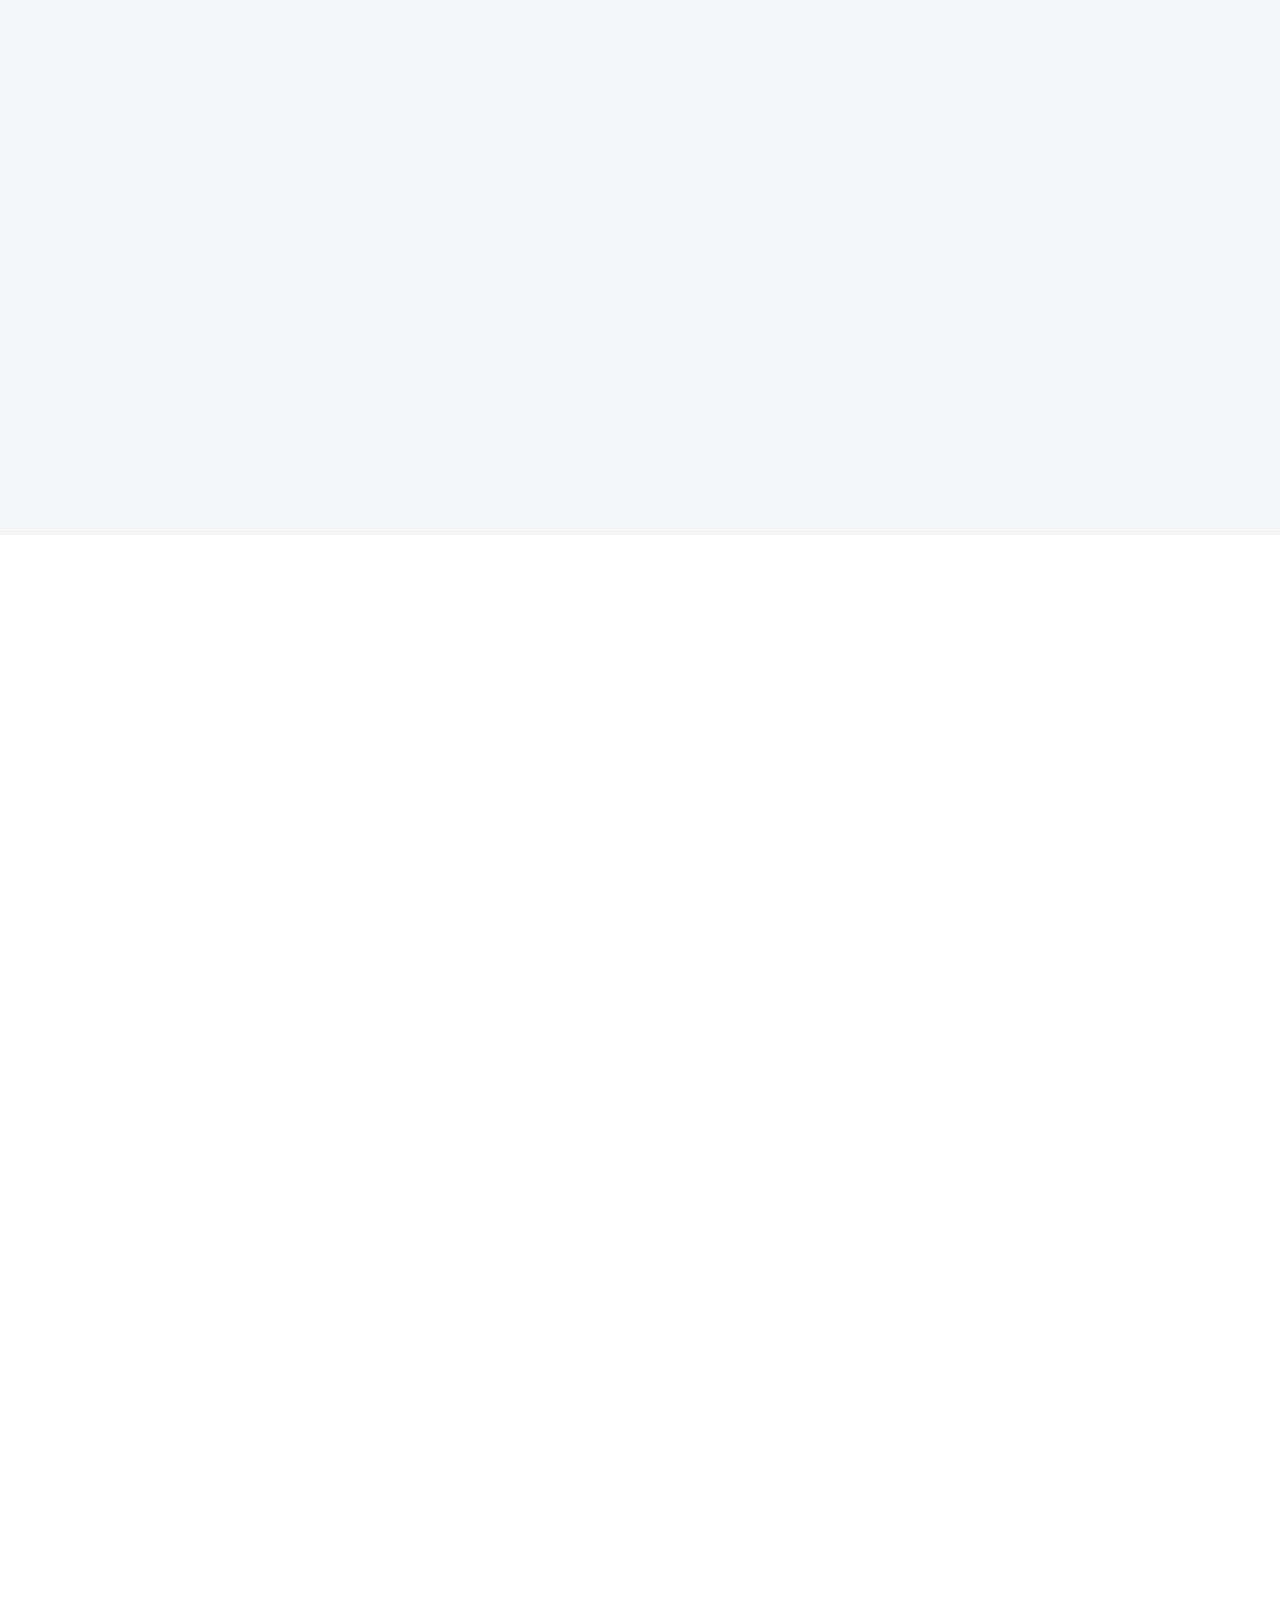
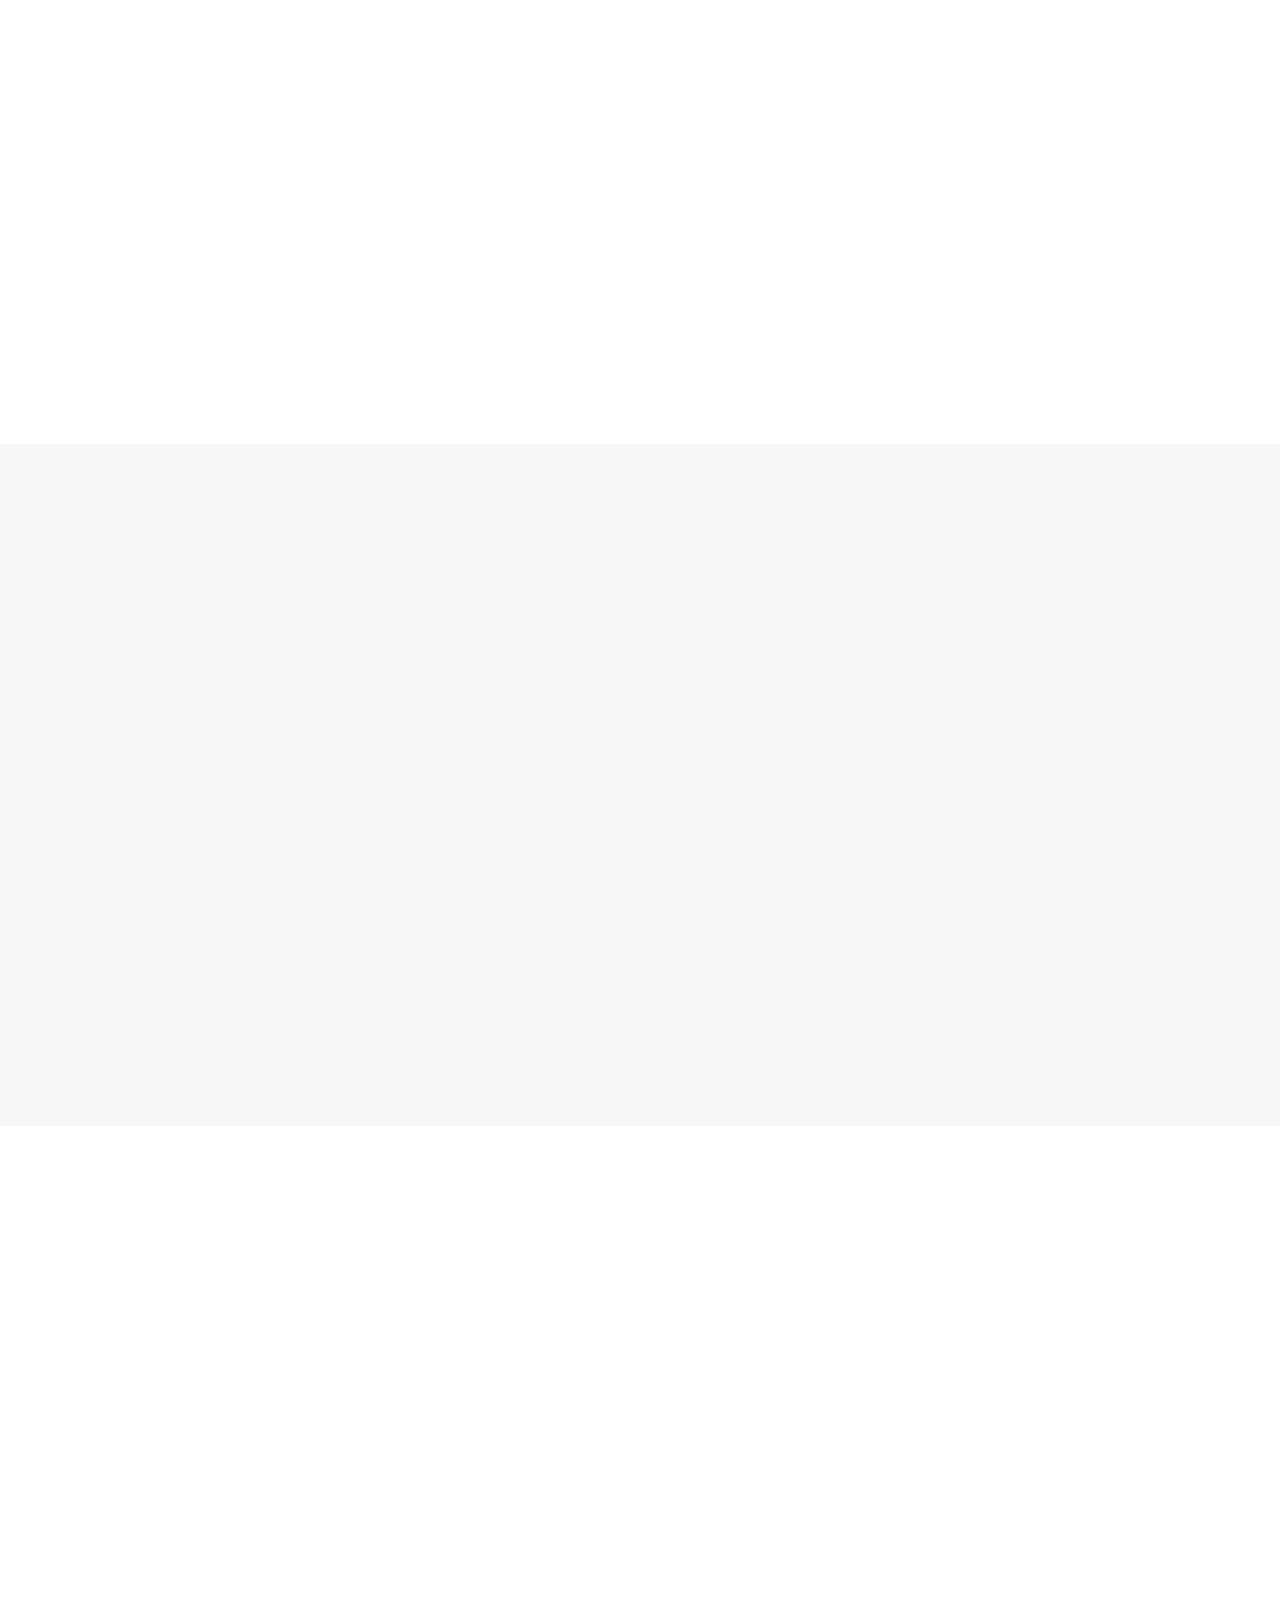
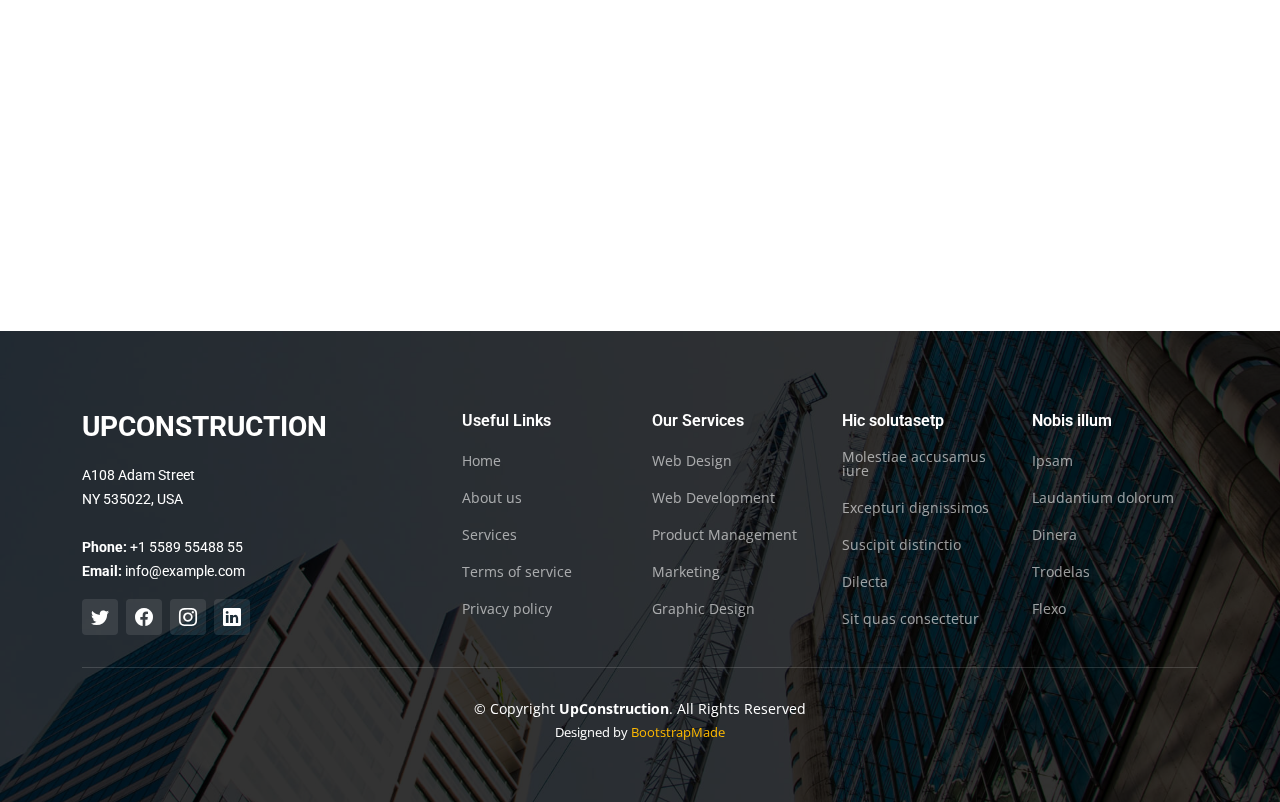
<file: UpConstruction/index.html>
<!DOCTYPE html>
<html lang="en">

<head>
  <meta charset="utf-8">
  <meta content="width=device-width, initial-scale=1.0" name="viewport">

  <title>UpConstruction Bootstrap Template - Index</title>
  <meta content="" name="description">
  <meta content="" name="keywords">

  <!-- Favicons -->
  <link href="assets/img/favicon.png" rel="icon">
  <link href="assets/img/apple-touch-icon.png" rel="apple-touch-icon">

  <!-- Google Fonts -->
  <link rel="preconnect" href="https://fonts.googleapis.com">
  <link rel="preconnect" href="https://fonts.gstatic.com" crossorigin>
  <link href="https://fonts.googleapis.com/css2?family=Open+Sans:ital,wght@0,300;0,400;0,500;0,600;0,700;1,300;1,400;1,600;1,700&family=Roboto:ital,wght@0,300;0,400;0,500;0,600;0,700;1,300;1,400;1,500;1,600;1,700&family=Work+Sans:ital,wght@0,300;0,400;0,500;0,600;0,700;1,300;1,400;1,500;1,600;1,700&display=swap" rel="stylesheet">

  <!-- Vendor CSS Files -->
  <link href="assets/vendor/bootstrap/css/bootstrap.min.css" rel="stylesheet">
  <link href="assets/vendor/bootstrap-icons/bootstrap-icons.css" rel="stylesheet">
  <link href="assets/vendor/fontawesome-free/css/all.min.css" rel="stylesheet">
  <link href="assets/vendor/aos/aos.css" rel="stylesheet">
  <link href="assets/vendor/glightbox/css/glightbox.min.css" rel="stylesheet">
  <link href="assets/vendor/swiper/swiper-bundle.min.css" rel="stylesheet">

  <!-- Template Main CSS File -->
  <link href="assets/css/main.css" rel="stylesheet">

  <!-- =======================================================
  * Template Name: UpConstruction
  * Updated: Jan 29 2024 with Bootstrap v5.3.2
  * Template URL: https://bootstrapmade.com/upconstruction-bootstrap-construction-website-template/
  * Author: BootstrapMade.com
  * License: https://bootstrapmade.com/license/
  ======================================================== -->
</head>

<body>

  <!-- ======= Header ======= -->
  <header id="header" class="header d-flex align-items-center">
    <div class="container-fluid container-xl d-flex align-items-center justify-content-between">

      <a href="index.html" class="logo d-flex align-items-center">
        <!-- Uncomment the line below if you also wish to use an image logo -->
        <!-- <img src="assets/img/logo.png" alt=""> -->
        <h1>UpConstruction<span>.</span></h1>
      </a>

      <i class="mobile-nav-toggle mobile-nav-show bi bi-list"></i>
      <i class="mobile-nav-toggle mobile-nav-hide d-none bi bi-x"></i>
      <nav id="navbar" class="navbar">
        <ul>
          <li><a href="index.html" class="active">Home</a></li>
          <li><a href="about.html">About</a></li>
          <li><a href="services.html">Services</a></li>
          <li><a href="projects.html">Projects</a></li>
          <li><a href="blog.html">Blog</a></li>
          <li class="dropdown"><a href="#"><span>Dropdown</span> <i class="bi bi-chevron-down dropdown-indicator"></i></a>
            <ul>
              <li><a href="#">Dropdown 1</a></li>
              <li class="dropdown"><a href="#"><span>Deep Dropdown</span> <i class="bi bi-chevron-down dropdown-indicator"></i></a>
                <ul>
                  <li><a href="#">Deep Dropdown 1</a></li>
                  <li><a href="#">Deep Dropdown 2</a></li>
                  <li><a href="#">Deep Dropdown 3</a></li>
                  <li><a href="#">Deep Dropdown 4</a></li>
                  <li><a href="#">Deep Dropdown 5</a></li>
                </ul>
              </li>
              <li><a href="#">Dropdown 2</a></li>
              <li><a href="#">Dropdown 3</a></li>
              <li><a href="#">Dropdown 4</a></li>
            </ul>
          </li>
          <li><a href="contact.html">Contact</a></li>
        </ul>
      </nav><!-- .navbar -->

    </div>
  </header><!-- End Header -->

  <!-- ======= Hero Section ======= -->
  <section id="hero" class="hero">

    <div class="info d-flex align-items-center">
      <div class="container">
        <div class="row justify-content-center">
          <div class="col-lg-6 text-center">
            <h2 data-aos="fade-down">Welcome to <span>UpConstruction</span></h2>
            <p data-aos="fade-up">Lorem ipsum dolor sit amet, consectetur adipiscing elit, sed do eiusmod tempor incididunt ut labore et dolore magna aliqua. Ut enim ad minim veniam, quis nostrud exercitation ullamco laboris nisi ut aliquip ex ea commodo consequat.</p>
            <a data-aos="fade-up" data-aos-delay="200" href="#get-started" class="btn-get-started">Get Started</a>
          </div>
        </div>
      </div>
    </div>

    <div id="hero-carousel" class="carousel slide" data-bs-ride="carousel" data-bs-interval="5000">

      <div class="carousel-item active" style="background-image: url(assets/img/hero-carousel/hero-carousel-1.jpg)"></div>
      <div class="carousel-item" style="background-image: url(assets/img/hero-carousel/hero-carousel-2.jpg)"></div>
      <div class="carousel-item" style="background-image: url(assets/img/hero-carousel/hero-carousel-3.jpg)"></div>
      <div class="carousel-item" style="background-image: url(assets/img/hero-carousel/hero-carousel-4.jpg)"></div>
      <div class="carousel-item" style="background-image: url(assets/img/hero-carousel/hero-carousel-5.jpg)"></div>

      <a class="carousel-control-prev" href="#hero-carousel" role="button" data-bs-slide="prev">
        <span class="carousel-control-prev-icon bi bi-chevron-left" aria-hidden="true"></span>
      </a>

      <a class="carousel-control-next" href="#hero-carousel" role="button" data-bs-slide="next">
        <span class="carousel-control-next-icon bi bi-chevron-right" aria-hidden="true"></span>
      </a>

    </div>

  </section><!-- End Hero Section -->

  <main id="main">

    <!-- ======= Get Started Section ======= -->
    <section id="get-started" class="get-started section-bg">
      <div class="container">

        <div class="row justify-content-between gy-4">

          <div class="col-lg-6 d-flex align-items-center" data-aos="fade-up">
            <div class="content">
              <h3>Minus hic non reiciendis ea possimus at quia.</h3>
              <p>Rem id rerum. Debitis deserunt quidem delectus expedita ducimus dolor. Aut iusto ipsa. Eos ipsum nobis ipsa soluta itaque perspiciatis fuga ipsum perspiciatis. Eum amet fugiat totam nisi possimus ut delectus dicta.
              <p>Aliquam velit deserunt autem. Inventore et saepe. Tenetur suscipit eligendi labore culpa eos. Deserunt porro magni qui necessitatibus dolorem at animi cupiditate.</p>
            </div>
          </div>

          <div class="col-lg-5" data-aos="fade">
            <form action="forms/quote.php" method="post" class="php-email-form">
              <h3>Get a quote</h3>
              <p>Vel nobis odio laboriosam et hic voluptatem. Inventore vitae totam. Rerum repellendus enim linead sero park flows.</p>
              <div class="row gy-3">

                <div class="col-md-12">
                  <input type="text" name="name" class="form-control" placeholder="Name" required>
                </div>

                <div class="col-md-12 ">
                  <input type="email" class="form-control" name="email" placeholder="Email" required>
                </div>

                <div class="col-md-12">
                  <input type="text" class="form-control" name="phone" placeholder="Phone" required>
                </div>

                <div class="col-md-12">
                  <textarea class="form-control" name="message" rows="6" placeholder="Message" required></textarea>
                </div>

                <div class="col-md-12 text-center">
                  <div class="loading">Loading</div>
                  <div class="error-message"></div>
                  <div class="sent-message">Your quote request has been sent successfully. Thank you!</div>

                  <button type="submit">Get a quote</button>
                </div>

              </div>
            </form>
          </div><!-- End Quote Form -->

        </div>

      </div>
    </section><!-- End Get Started Section -->

    <!-- ======= Constructions Section ======= -->
    <section id="constructions" class="constructions">
      <div class="container" data-aos="fade-up">

        <div class="section-header">
          <h2>Constructions</h2>
          <p>Nulla dolorum nulla nesciunt rerum facere sed ut inventore quam porro nihil id ratione ea sunt quis dolorem dolore earum</p>
        </div>

        <div class="row gy-4">

          <div class="col-lg-6" data-aos="fade-up" data-aos-delay="100">
            <div class="card-item">
              <div class="row">
                <div class="col-xl-5">
                  <div class="card-bg" style="background-image: url(assets/img/constructions-1.jpg);"></div>
                </div>
                <div class="col-xl-7 d-flex align-items-center">
                  <div class="card-body">
                    <h4 class="card-title">Eligendi omnis sunt veritatis.</h4>
                    <p>Fuga in dolorum et iste et culpa. Commodi possimus nesciunt modi voluptatem placeat deleniti adipisci. Cum delectus doloribus non veritatis. Officia temporibus illo magnam. Dolor eos et.</p>
                  </div>
                </div>
              </div>
            </div>
          </div><!-- End Card Item -->

          <div class="col-lg-6" data-aos="fade-up" data-aos-delay="200">
            <div class="card-item">
              <div class="row">
                <div class="col-xl-5">
                  <div class="card-bg" style="background-image: url(assets/img/constructions-2.jpg);"></div>
                </div>
                <div class="col-xl-7 d-flex align-items-center">
                  <div class="card-body">
                    <h4 class="card-title">Possimus ut sed velit assumenda</h4>
                    <p>Sunt deserunt maiores voluptatem autem est rerum perferendis rerum blanditiis. Est laboriosam qui iste numquam laboriosam voluptatem architecto. Est laudantium sunt at quas aut hic. Eum dignissimos.</p>
                  </div>
                </div>
              </div>
            </div>
          </div><!-- End Card Item -->

          <div class="col-lg-6" data-aos="fade-up" data-aos-delay="300">
            <div class="card-item">
              <div class="row">
                <div class="col-xl-5">
                  <div class="card-bg" style="background-image: url(assets/img/constructions-3.jpg);"></div>
                </div>
                <div class="col-xl-7 d-flex align-items-center">
                  <div class="card-body">
                    <h4 class="card-title">Error beatae dolor inventore aut</h4>
                    <p>Dicta porro nobis. Velit cum in. Nesciunt dignissimos enim molestiae facilis numquam quae quaerat ipsam omnis. Neque debitis ipsum at architecto officia laboriosam odit. Ut sunt temporibus nulla culpa.</p>
                  </div>
                </div>
              </div>
            </div>
          </div><!-- End Card Item -->

          <div class="col-lg-6" data-aos="fade-up" data-aos-delay="400">
            <div class="card-item">
              <div class="row">
                <div class="col-xl-5">
                  <div class="card-bg" style="background-image: url(assets/img/constructions-4.jpg);"></div>
                </div>
                <div class="col-xl-7 d-flex align-items-center">
                  <div class="card-body">
                    <h4 class="card-title">Expedita voluptas ut ut nesciunt</h4>
                    <p>Aut est quidem doloremque voluptatem magnam quis excepturi vero quia. Eum eos doloremque architecto illo at beatae dolore. Fugiat suscipit et sint ratione dolores. Aut aliquid ea dolores libero nobis.</p>
                  </div>
                </div>
              </div>
            </div>
          </div><!-- End Card Item -->

        </div>

      </div>
    </section><!-- End Constructions Section -->

    <!-- ======= Services Section ======= -->
    <section id="services" class="services section-bg">
      <div class="container" data-aos="fade-up">

        <div class="section-header">
          <h2>Services</h2>
          <p>Voluptatem quibusdam ut ullam perferendis repellat non ut consequuntur est eveniet deleniti fignissimos eos quam</p>
        </div>

        <div class="row gy-4">

          <div class="col-lg-4 col-md-6" data-aos="fade-up" data-aos-delay="100">
            <div class="service-item  position-relative">
              <div class="icon">
                <i class="fa-solid fa-mountain-city"></i>
              </div>
              <h3>Nesciunt Mete</h3>
              <p>Provident nihil minus qui consequatur non omnis maiores. Eos accusantium minus dolores iure perferendis tempore et consequatur.</p>
              <a href="service-details.html" class="readmore stretched-link">Learn more <i class="bi bi-arrow-right"></i></a>
            </div>
          </div><!-- End Service Item -->

          <div class="col-lg-4 col-md-6" data-aos="fade-up" data-aos-delay="200">
            <div class="service-item position-relative">
              <div class="icon">
                <i class="fa-solid fa-arrow-up-from-ground-water"></i>
              </div>
              <h3>Eosle Commodi</h3>
              <p>Ut autem aut autem non a. Sint sint sit facilis nam iusto sint. Libero corrupti neque eum hic non ut nesciunt dolorem.</p>
              <a href="service-details.html" class="readmore stretched-link">Learn more <i class="bi bi-arrow-right"></i></a>
            </div>
          </div><!-- End Service Item -->

          <div class="col-lg-4 col-md-6" data-aos="fade-up" data-aos-delay="300">
            <div class="service-item position-relative">
              <div class="icon">
                <i class="fa-solid fa-compass-drafting"></i>
              </div>
              <h3>Ledo Markt</h3>
              <p>Ut excepturi voluptatem nisi sed. Quidem fuga consequatur. Minus ea aut. Vel qui id voluptas adipisci eos earum corrupti.</p>
              <a href="service-details.html" class="readmore stretched-link">Learn more <i class="bi bi-arrow-right"></i></a>
            </div>
          </div><!-- End Service Item -->

          <div class="col-lg-4 col-md-6" data-aos="fade-up" data-aos-delay="400">
            <div class="service-item position-relative">
              <div class="icon">
                <i class="fa-solid fa-trowel-bricks"></i>
              </div>
              <h3>Asperiores Commodit</h3>
              <p>Non et temporibus minus omnis sed dolor esse consequatur. Cupiditate sed error ea fuga sit provident adipisci neque.</p>
              <a href="service-details.html" class="readmore stretched-link">Learn more <i class="bi bi-arrow-right"></i></a>
            </div>
          </div><!-- End Service Item -->

          <div class="col-lg-4 col-md-6" data-aos="fade-up" data-aos-delay="500">
            <div class="service-item position-relative">
              <div class="icon">
                <i class="fa-solid fa-helmet-safety"></i>
              </div>
              <h3>Velit Doloremque</h3>
              <p>Cumque et suscipit saepe. Est maiores autem enim facilis ut aut ipsam corporis aut. Sed animi at autem alias eius labore.</p>
              <a href="service-details.html" class="readmore stretched-link">Learn more <i class="bi bi-arrow-right"></i></a>
            </div>
          </div><!-- End Service Item -->

          <div class="col-lg-4 col-md-6" data-aos="fade-up" data-aos-delay="600">
            <div class="service-item position-relative">
              <div class="icon">
                <i class="fa-solid fa-arrow-up-from-ground-water"></i>
              </div>
              <h3>Dolori Architecto</h3>
              <p>Hic molestias ea quibusdam eos. Fugiat enim doloremque aut neque non et debitis iure. Corrupti recusandae ducimus enim.</p>
              <a href="service-details.html" class="readmore stretched-link">Learn more <i class="bi bi-arrow-right"></i></a>
            </div>
          </div><!-- End Service Item -->

        </div>

      </div>
    </section><!-- End Services Section -->

    <!-- ======= Alt Services Section ======= -->
    <section id="alt-services" class="alt-services">
      <div class="container" data-aos="fade-up">

        <div class="row justify-content-around gy-4">
          <div class="col-lg-6 img-bg" style="background-image: url(assets/img/alt-services.jpg);" data-aos="zoom-in" data-aos-delay="100"></div>

          <div class="col-lg-5 d-flex flex-column justify-content-center">
            <h3>Enim quis est voluptatibus aliquid consequatur fugiat</h3>
            <p>Esse voluptas cumque vel exercitationem. Reiciendis est hic accusamus. Non ipsam et sed minima temporibus laudantium. Soluta voluptate sed facere corporis dolores excepturi</p>

            <div class="icon-box d-flex position-relative" data-aos="fade-up" data-aos-delay="100">
              <i class="bi bi-easel flex-shrink-0"></i>
              <div>
                <h4><a href="" class="stretched-link">Lorem Ipsum</a></h4>
                <p>Voluptatum deleniti atque corrupti quos dolores et quas molestias excepturi sint occaecati cupiditate non provident</p>
              </div>
            </div><!-- End Icon Box -->

            <div class="icon-box d-flex position-relative" data-aos="fade-up" data-aos-delay="200">
              <i class="bi bi-patch-check flex-shrink-0"></i>
              <div>
                <h4><a href="" class="stretched-link">Nemo Enim</a></h4>
                <p>At vero eos et accusamus et iusto odio dignissimos ducimus qui blanditiis praesentium voluptatum deleniti atque</p>
              </div>
            </div><!-- End Icon Box -->

            <div class="icon-box d-flex position-relative" data-aos="fade-up" data-aos-delay="300">
              <i class="bi bi-brightness-high flex-shrink-0"></i>
              <div>
                <h4><a href="" class="stretched-link">Dine Pad</a></h4>
                <p>Explicabo est voluptatum asperiores consequatur magnam. Et veritatis odit. Sunt aut deserunt minus aut eligendi omnis</p>
              </div>
            </div><!-- End Icon Box -->

            <div class="icon-box d-flex position-relative" data-aos="fade-up" data-aos-delay="400">
              <i class="bi bi-brightness-high flex-shrink-0"></i>
              <div>
                <h4><a href="" class="stretched-link">Tride clov</a></h4>
                <p>Est voluptatem labore deleniti quis a delectus et. Saepe dolorem libero sit non aspernatur odit amet. Et eligendi</p>
              </div>
            </div><!-- End Icon Box -->

          </div>
        </div>

      </div>
    </section><!-- End Alt Services Section -->

    <!-- ======= Features Section ======= -->
    <section id="features" class="features section-bg">
      <div class="container" data-aos="fade-up">

        <ul class="nav nav-tabs row  g-2 d-flex">

          <li class="nav-item col-3">
            <a class="nav-link active show" data-bs-toggle="tab" data-bs-target="#tab-1">
              <h4>Modisit</h4>
            </a>
          </li><!-- End tab nav item -->

          <li class="nav-item col-3">
            <a class="nav-link" data-bs-toggle="tab" data-bs-target="#tab-2">
              <h4>Praesenti</h4>
            </a><!-- End tab nav item -->

          <li class="nav-item col-3">
            <a class="nav-link" data-bs-toggle="tab" data-bs-target="#tab-3">
              <h4>Explica</h4>
            </a>
          </li><!-- End tab nav item -->

          <li class="nav-item col-3">
            <a class="nav-link" data-bs-toggle="tab" data-bs-target="#tab-4">
              <h4>Nostrum</h4>
            </a>
          </li><!-- End tab nav item -->

        </ul>

        <div class="tab-content">

          <div class="tab-pane active show" id="tab-1">
            <div class="row">
              <div class="col-lg-6 order-2 order-lg-1 mt-3 mt-lg-0 d-flex flex-column justify-content-center" data-aos="fade-up" data-aos-delay="100">
                <h3>Voluptatem dignissimos provident</h3>
                <p class="fst-italic">
                  Lorem ipsum dolor sit amet, consectetur adipiscing elit, sed do eiusmod tempor incididunt ut labore et dolore
                  magna aliqua.
                </p>
                <ul>
                  <li><i class="bi bi-check2-all"></i> Ullamco laboris nisi ut aliquip ex ea commodo consequat.</li>
                  <li><i class="bi bi-check2-all"></i> Duis aute irure dolor in reprehenderit in voluptate velit.</li>
                  <li><i class="bi bi-check2-all"></i> Ullamco laboris nisi ut aliquip ex ea commodo consequat. Duis aute irure dolor in reprehenderit in voluptate trideta storacalaperda mastiro dolore eu fugiat nulla pariatur.</li>
                </ul>
              </div>
              <div class="col-lg-6 order-1 order-lg-2 text-center" data-aos="fade-up" data-aos-delay="200">
                <img src="assets/img/features-1.jpg" alt="" class="img-fluid">
              </div>
            </div>
          </div><!-- End tab content item -->

          <div class="tab-pane" id="tab-2">
            <div class="row">
              <div class="col-lg-6 order-2 order-lg-1 mt-3 mt-lg-0 d-flex flex-column justify-content-center">
                <h3>Neque exercitationem debitis</h3>
                <p class="fst-italic">
                  Lorem ipsum dolor sit amet, consectetur adipiscing elit, sed do eiusmod tempor incididunt ut labore et dolore
                  magna aliqua.
                </p>
                <ul>
                  <li><i class="bi bi-check2-all"></i> Ullamco laboris nisi ut aliquip ex ea commodo consequat.</li>
                  <li><i class="bi bi-check2-all"></i> Duis aute irure dolor in reprehenderit in voluptate velit.</li>
                  <li><i class="bi bi-check2-all"></i> Provident mollitia neque rerum asperiores dolores quos qui a. Ipsum neque dolor voluptate nisi sed.</li>
                  <li><i class="bi bi-check2-all"></i> Ullamco laboris nisi ut aliquip ex ea commodo consequat. Duis aute irure dolor in reprehenderit in voluptate trideta storacalaperda mastiro dolore eu fugiat nulla pariatur.</li>
                </ul>
              </div>
              <div class="col-lg-6 order-1 order-lg-2 text-center">
                <img src="assets/img/features-2.jpg" alt="" class="img-fluid">
              </div>
            </div>
          </div><!-- End tab content item -->

          <div class="tab-pane" id="tab-3">
            <div class="row">
              <div class="col-lg-6 order-2 order-lg-1 mt-3 mt-lg-0 d-flex flex-column justify-content-center">
                <h3>Voluptatibus commodi accusamu</h3>
                <ul>
                  <li><i class="bi bi-check2-all"></i> Ullamco laboris nisi ut aliquip ex ea commodo consequat.</li>
                  <li><i class="bi bi-check2-all"></i> Duis aute irure dolor in reprehenderit in voluptate velit.</li>
                  <li><i class="bi bi-check2-all"></i> Provident mollitia neque rerum asperiores dolores quos qui a. Ipsum neque dolor voluptate nisi sed.</li>
                </ul>
                <p class="fst-italic">
                  Lorem ipsum dolor sit amet, consectetur adipiscing elit, sed do eiusmod tempor incididunt ut labore et dolore
                  magna aliqua.
                </p>
              </div>
              <div class="col-lg-6 order-1 order-lg-2 text-center">
                <img src="assets/img/features-3.jpg" alt="" class="img-fluid">
              </div>
            </div>
          </div><!-- End tab content item -->

          <div class="tab-pane" id="tab-4">
            <div class="row">
              <div class="col-lg-6 order-2 order-lg-1 mt-3 mt-lg-0 d-flex flex-column justify-content-center">
                <h3>Omnis fugiat ea explicabo sunt</h3>
                <p class="fst-italic">
                  Lorem ipsum dolor sit amet, consectetur adipiscing elit, sed do eiusmod tempor incididunt ut labore et dolore
                  magna aliqua.
                </p>
                <ul>
                  <li><i class="bi bi-check2-all"></i> Ullamco laboris nisi ut aliquip ex ea commodo consequat.</li>
                  <li><i class="bi bi-check2-all"></i> Duis aute irure dolor in reprehenderit in voluptate velit.</li>
                  <li><i class="bi bi-check2-all"></i> Ullamco laboris nisi ut aliquip ex ea commodo consequat. Duis aute irure dolor in reprehenderit in voluptate trideta storacalaperda mastiro dolore eu fugiat nulla pariatur.</li>
                </ul>
              </div>
              <div class="col-lg-6 order-1 order-lg-2 text-center">
                <img src="assets/img/features-4.jpg" alt="" class="img-fluid">
              </div>
            </div>
          </div><!-- End tab content item -->

        </div>

      </div>
    </section><!-- End Features Section -->

    <!-- ======= Our Projects Section ======= -->
    <section id="projects" class="projects">
      <div class="container" data-aos="fade-up">

        <div class="section-header">
          <h2>Our Projects</h2>
          <p>Consequatur libero assumenda est voluptatem est quidem illum et officia imilique qui vel architecto accusamus fugit aut qui distinctio</p>
        </div>

        <div class="portfolio-isotope" data-portfolio-filter="*" data-portfolio-layout="masonry" data-portfolio-sort="original-order">

          <ul class="portfolio-flters" data-aos="fade-up" data-aos-delay="100">
            <li data-filter="*" class="filter-active">All</li>
            <li data-filter=".filter-remodeling">Remodeling</li>
            <li data-filter=".filter-construction">Construction</li>
            <li data-filter=".filter-repairs">Repairs</li>
            <li data-filter=".filter-design">Design</li>
          </ul><!-- End Projects Filters -->

          <div class="row gy-4 portfolio-container" data-aos="fade-up" data-aos-delay="200">

            <div class="col-lg-4 col-md-6 portfolio-item filter-remodeling">
              <div class="portfolio-content h-100">
                <img src="assets/img/projects/remodeling-1.jpg" class="img-fluid" alt="">
                <div class="portfolio-info">
                  <h4>Remodeling 1</h4>
                  <p>Lorem ipsum, dolor sit amet consectetur</p>
                  <a href="assets/img/projects/remodeling-1.jpg" title="Remodeling 1" data-gallery="portfolio-gallery-remodeling" class="glightbox preview-link"><i class="bi bi-zoom-in"></i></a>
                  <a href="project-details.html" title="More Details" class="details-link"><i class="bi bi-link-45deg"></i></a>
                </div>
              </div>
            </div><!-- End Projects Item -->

            <div class="col-lg-4 col-md-6 portfolio-item filter-construction">
              <div class="portfolio-content h-100">
                <img src="assets/img/projects/construction-1.jpg" class="img-fluid" alt="">
                <div class="portfolio-info">
                  <h4>Construction 1</h4>
                  <p>Lorem ipsum, dolor sit amet consectetur</p>
                  <a href="assets/img/projects/construction-1.jpg" title="Construction 1" data-gallery="portfolio-gallery-construction" class="glightbox preview-link"><i class="bi bi-zoom-in"></i></a>
                  <a href="project-details.html" title="More Details" class="details-link"><i class="bi bi-link-45deg"></i></a>
                </div>
              </div>
            </div><!-- End Projects Item -->

            <div class="col-lg-4 col-md-6 portfolio-item filter-repairs">
              <div class="portfolio-content h-100">
                <img src="assets/img/projects/repairs-1.jpg" class="img-fluid" alt="">
                <div class="portfolio-info">
                  <h4>Repairs 1</h4>
                  <p>Lorem ipsum, dolor sit amet consectetur</p>
                  <a href="assets/img/projects/repairs-1.jpg" title="Repairs 1" data-gallery="portfolio-gallery-repairs" class="glightbox preview-link"><i class="bi bi-zoom-in"></i></a>
                  <a href="project-details.html" title="More Details" class="details-link"><i class="bi bi-link-45deg"></i></a>
                </div>
              </div>
            </div><!-- End Projects Item -->

            <div class="col-lg-4 col-md-6 portfolio-item filter-design">
              <div class="portfolio-content h-100">
                <img src="assets/img/projects/design-1.jpg" class="img-fluid" alt="">
                <div class="portfolio-info">
                  <h4>Design 1</h4>
                  <p>Lorem ipsum, dolor sit amet consectetur</p>
                  <a href="assets/img/projects/design-1.jpg" title="Repairs 1" data-gallery="portfolio-gallery-book" class="glightbox preview-link"><i class="bi bi-zoom-in"></i></a>
                  <a href="project-details.html" title="More Details" class="details-link"><i class="bi bi-link-45deg"></i></a>
                </div>
              </div>
            </div><!-- End Projects Item -->

            <div class="col-lg-4 col-md-6 portfolio-item filter-remodeling">
              <div class="portfolio-content h-100">
                <img src="assets/img/projects/remodeling-2.jpg" class="img-fluid" alt="">
                <div class="portfolio-info">
                  <h4>Remodeling 2</h4>
                  <p>Lorem ipsum, dolor sit amet consectetur</p>
                  <a href="assets/img/projects/remodeling-2.jpg" title="Remodeling 2" data-gallery="portfolio-gallery-remodeling" class="glightbox preview-link"><i class="bi bi-zoom-in"></i></a>
                  <a href="project-details.html" title="More Details" class="details-link"><i class="bi bi-link-45deg"></i></a>
                </div>
              </div>
            </div><!-- End Projects Item -->

            <div class="col-lg-4 col-md-6 portfolio-item filter-construction">
              <div class="portfolio-content h-100">
                <img src="assets/img/projects/construction-2.jpg" class="img-fluid" alt="">
                <div class="portfolio-info">
                  <h4>Construction 2</h4>
                  <p>Lorem ipsum, dolor sit amet consectetur</p>
                  <a href="assets/img/projects/construction-2.jpg" title="Construction 2" data-gallery="portfolio-gallery-construction" class="glightbox preview-link"><i class="bi bi-zoom-in"></i></a>
                  <a href="project-details.html" title="More Details" class="details-link"><i class="bi bi-link-45deg"></i></a>
                </div>
              </div>
            </div><!-- End Projects Item -->

            <div class="col-lg-4 col-md-6 portfolio-item filter-repairs">
              <div class="portfolio-content h-100">
                <img src="assets/img/projects/repairs-2.jpg" class="img-fluid" alt="">
                <div class="portfolio-info">
                  <h4>Repairs 2</h4>
                  <p>Lorem ipsum, dolor sit amet consectetur</p>
                  <a href="assets/img/projects/repairs-2.jpg" title="Repairs 2" data-gallery="portfolio-gallery-repairs" class="glightbox preview-link"><i class="bi bi-zoom-in"></i></a>
                  <a href="project-details.html" title="More Details" class="details-link"><i class="bi bi-link-45deg"></i></a>
                </div>
              </div>
            </div><!-- End Projects Item -->

            <div class="col-lg-4 col-md-6 portfolio-item filter-design">
              <div class="portfolio-content h-100">
                <img src="assets/img/projects/design-2.jpg" class="img-fluid" alt="">
                <div class="portfolio-info">
                  <h4>Design 2</h4>
                  <p>Lorem ipsum, dolor sit amet consectetur</p>
                  <a href="assets/img/projects/design-2.jpg" title="Repairs 2" data-gallery="portfolio-gallery-book" class="glightbox preview-link"><i class="bi bi-zoom-in"></i></a>
                  <a href="project-details.html" title="More Details" class="details-link"><i class="bi bi-link-45deg"></i></a>
                </div>
              </div>
            </div><!-- End Projects Item -->

            <div class="col-lg-4 col-md-6 portfolio-item filter-remodeling">
              <div class="portfolio-content h-100">
                <img src="assets/img/projects/remodeling-3.jpg" class="img-fluid" alt="">
                <div class="portfolio-info">
                  <h4>Remodeling 3</h4>
                  <p>Lorem ipsum, dolor sit amet consectetur</p>
                  <a href="assets/img/projects/remodeling-3.jpg" title="Remodeling 3" data-gallery="portfolio-gallery-remodeling" class="glightbox preview-link"><i class="bi bi-zoom-in"></i></a>
                  <a href="project-details.html" title="More Details" class="details-link"><i class="bi bi-link-45deg"></i></a>
                </div>
              </div>
            </div><!-- End Projects Item -->

            <div class="col-lg-4 col-md-6 portfolio-item filter-construction">
              <div class="portfolio-content h-100">
                <img src="assets/img/projects/construction-3.jpg" class="img-fluid" alt="">
                <div class="portfolio-info">
                  <h4>Construction 3</h4>
                  <p>Lorem ipsum, dolor sit amet consectetur</p>
                  <a href="assets/img/projects/construction-3.jpg" title="Construction 3" data-gallery="portfolio-gallery-construction" class="glightbox preview-link"><i class="bi bi-zoom-in"></i></a>
                  <a href="project-details.html" title="More Details" class="details-link"><i class="bi bi-link-45deg"></i></a>
                </div>
              </div>
            </div><!-- End Projects Item -->

            <div class="col-lg-4 col-md-6 portfolio-item filter-repairs">
              <div class="portfolio-content h-100">
                <img src="assets/img/projects/repairs-3.jpg" class="img-fluid" alt="">
                <div class="portfolio-info">
                  <h4>Repairs 3</h4>
                  <p>Lorem ipsum, dolor sit amet consectetur</p>
                  <a href="assets/img/projects/repairs-3.jpg" title="Repairs 2" data-gallery="portfolio-gallery-repairs" class="glightbox preview-link"><i class="bi bi-zoom-in"></i></a>
                  <a href="project-details.html" title="More Details" class="details-link"><i class="bi bi-link-45deg"></i></a>
                </div>
              </div>
            </div><!-- End Projects Item -->

            <div class="col-lg-4 col-md-6 portfolio-item filter-design">
              <div class="portfolio-content h-100">
                <img src="assets/img/projects/design-3.jpg" class="img-fluid" alt="">
                <div class="portfolio-info">
                  <h4>Design 3</h4>
                  <p>Lorem ipsum, dolor sit amet consectetur</p>
                  <a href="assets/img/projects/design-3.jpg" title="Repairs 3" data-gallery="portfolio-gallery-book" class="glightbox preview-link"><i class="bi bi-zoom-in"></i></a>
                  <a href="project-details.html" title="More Details" class="details-link"><i class="bi bi-link-45deg"></i></a>
                </div>
              </div>
            </div><!-- End Projects Item -->

          </div><!-- End Projects Container -->

        </div>

      </div>
    </section><!-- End Our Projects Section -->

    <!-- ======= Testimonials Section ======= -->
    <section id="testimonials" class="testimonials section-bg">
      <div class="container" data-aos="fade-up">

        <div class="section-header">
          <h2>Testimonials</h2>
          <p>Quam sed id excepturi ccusantium dolorem ut quis dolores nisi llum nostrum enim velit qui ut et autem uia reprehenderit sunt deleniti</p>
        </div>

        <div class="slides-2 swiper">
          <div class="swiper-wrapper">

            <div class="swiper-slide">
              <div class="testimonial-wrap">
                <div class="testimonial-item">
                  <img src="assets/img/testimonials/testimonials-1.jpg" class="testimonial-img" alt="">
                  <h3>Saul Goodman</h3>
                  <h4>Ceo &amp; Founder</h4>
                  <div class="stars">
                    <i class="bi bi-star-fill"></i><i class="bi bi-star-fill"></i><i class="bi bi-star-fill"></i><i class="bi bi-star-fill"></i><i class="bi bi-star-fill"></i>
                  </div>
                  <p>
                    <i class="bi bi-quote quote-icon-left"></i>
                    Proin iaculis purus consequat sem cure digni ssim donec porttitora entum suscipit rhoncus. Accusantium quam, ultricies eget id, aliquam eget nibh et. Maecen aliquam, risus at semper.
                    <i class="bi bi-quote quote-icon-right"></i>
                  </p>
                </div>
              </div>
            </div><!-- End testimonial item -->

            <div class="swiper-slide">
              <div class="testimonial-wrap">
                <div class="testimonial-item">
                  <img src="assets/img/testimonials/testimonials-2.jpg" class="testimonial-img" alt="">
                  <h3>Sara Wilsson</h3>
                  <h4>Designer</h4>
                  <div class="stars">
                    <i class="bi bi-star-fill"></i><i class="bi bi-star-fill"></i><i class="bi bi-star-fill"></i><i class="bi bi-star-fill"></i><i class="bi bi-star-fill"></i>
                  </div>
                  <p>
                    <i class="bi bi-quote quote-icon-left"></i>
                    Export tempor illum tamen malis malis eram quae irure esse labore quem cillum quid cillum eram malis quorum velit fore eram velit sunt aliqua noster fugiat irure amet legam anim culpa.
                    <i class="bi bi-quote quote-icon-right"></i>
                  </p>
                </div>
              </div>
            </div><!-- End testimonial item -->

            <div class="swiper-slide">
              <div class="testimonial-wrap">
                <div class="testimonial-item">
                  <img src="assets/img/testimonials/testimonials-3.jpg" class="testimonial-img" alt="">
                  <h3>Jena Karlis</h3>
                  <h4>Store Owner</h4>
                  <div class="stars">
                    <i class="bi bi-star-fill"></i><i class="bi bi-star-fill"></i><i class="bi bi-star-fill"></i><i class="bi bi-star-fill"></i><i class="bi bi-star-fill"></i>
                  </div>
                  <p>
                    <i class="bi bi-quote quote-icon-left"></i>
                    Enim nisi quem export duis labore cillum quae magna enim sint quorum nulla quem veniam duis minim tempor labore quem eram duis noster aute amet eram fore quis sint minim.
                    <i class="bi bi-quote quote-icon-right"></i>
                  </p>
                </div>
              </div>
            </div><!-- End testimonial item -->

            <div class="swiper-slide">
              <div class="testimonial-wrap">
                <div class="testimonial-item">
                  <img src="assets/img/testimonials/testimonials-4.jpg" class="testimonial-img" alt="">
                  <h3>Matt Brandon</h3>
                  <h4>Freelancer</h4>
                  <div class="stars">
                    <i class="bi bi-star-fill"></i><i class="bi bi-star-fill"></i><i class="bi bi-star-fill"></i><i class="bi bi-star-fill"></i><i class="bi bi-star-fill"></i>
                  </div>
                  <p>
                    <i class="bi bi-quote quote-icon-left"></i>
                    Fugiat enim eram quae cillum dolore dolor amet nulla culpa multos export minim fugiat minim velit minim dolor enim duis veniam ipsum anim magna sunt elit fore quem dolore labore illum veniam.
                    <i class="bi bi-quote quote-icon-right"></i>
                  </p>
                </div>
              </div>
            </div><!-- End testimonial item -->

            <div class="swiper-slide">
              <div class="testimonial-wrap">
                <div class="testimonial-item">
                  <img src="assets/img/testimonials/testimonials-5.jpg" class="testimonial-img" alt="">
                  <h3>John Larson</h3>
                  <h4>Entrepreneur</h4>
                  <div class="stars">
                    <i class="bi bi-star-fill"></i><i class="bi bi-star-fill"></i><i class="bi bi-star-fill"></i><i class="bi bi-star-fill"></i><i class="bi bi-star-fill"></i>
                  </div>
                  <p>
                    <i class="bi bi-quote quote-icon-left"></i>
                    Quis quorum aliqua sint quem legam fore sunt eram irure aliqua veniam tempor noster veniam enim culpa labore duis sunt culpa nulla illum cillum fugiat legam esse veniam culpa fore nisi cillum quid.
                    <i class="bi bi-quote quote-icon-right"></i>
                  </p>
                </div>
              </div>
            </div><!-- End testimonial item -->

          </div>
          <div class="swiper-pagination"></div>
        </div>

      </div>
    </section><!-- End Testimonials Section -->

    <!-- ======= Recent Blog Posts Section ======= -->
    <section id="recent-blog-posts" class="recent-blog-posts">
      <div class="container" data-aos="fade-up"">

    
    
  <div class=" section-header">
        <h2>Recent Blog Posts</h2>
        <p>In commodi voluptatem excepturi quaerat nihil error autem voluptate ut et officia consequuntu</p>
      </div>

      <div class="row gy-5">

        <div class="col-xl-4 col-md-6" data-aos="fade-up" data-aos-delay="100">
          <div class="post-item position-relative h-100">

            <div class="post-img position-relative overflow-hidden">
              <img src="assets/img/blog/blog-1.jpg" class="img-fluid" alt="">
              <span class="post-date">December 12</span>
            </div>

            <div class="post-content d-flex flex-column">

              <h3 class="post-title">Eum ad dolor et. Autem aut fugiat debitis</h3>

              <div class="meta d-flex align-items-center">
                <div class="d-flex align-items-center">
                  <i class="bi bi-person"></i> <span class="ps-2">Julia Parker</span>
                </div>
                <span class="px-3 text-black-50">/</span>
                <div class="d-flex align-items-center">
                  <i class="bi bi-folder2"></i> <span class="ps-2">Politics</span>
                </div>
              </div>

              <hr>

              <a href="blog-details.html" class="readmore stretched-link"><span>Read More</span><i class="bi bi-arrow-right"></i></a>

            </div>

          </div>
        </div><!-- End post item -->

        <div class="col-xl-4 col-md-6" data-aos="fade-up" data-aos-delay="200">
          <div class="post-item position-relative h-100">

            <div class="post-img position-relative overflow-hidden">
              <img src="assets/img/blog/blog-2.jpg" class="img-fluid" alt="">
              <span class="post-date">July 17</span>
            </div>

            <div class="post-content d-flex flex-column">

              <h3 class="post-title">Et repellendus molestiae qui est sed omnis</h3>

              <div class="meta d-flex align-items-center">
                <div class="d-flex align-items-center">
                  <i class="bi bi-person"></i> <span class="ps-2">Mario Douglas</span>
                </div>
                <span class="px-3 text-black-50">/</span>
                <div class="d-flex align-items-center">
                  <i class="bi bi-folder2"></i> <span class="ps-2">Sports</span>
                </div>
              </div>

              <hr>

              <a href="blog-details.html" class="readmore stretched-link"><span>Read More</span><i class="bi bi-arrow-right"></i></a>

            </div>

          </div>
        </div><!-- End post item -->

        <div class="col-xl-4 col-md-6">
          <div class="post-item position-relative h-100" data-aos="fade-up" data-aos-delay="300">

            <div class="post-img position-relative overflow-hidden">
              <img src="assets/img/blog/blog-3.jpg" class="img-fluid" alt="">
              <span class="post-date">September 05</span>
            </div>

            <div class="post-content d-flex flex-column">

              <h3 class="post-title">Quia assumenda est et veritati tirana ploder</h3>

              <div class="meta d-flex align-items-center">
                <div class="d-flex align-items-center">
                  <i class="bi bi-person"></i> <span class="ps-2">Lisa Hunter</span>
                </div>
                <span class="px-3 text-black-50">/</span>
                <div class="d-flex align-items-center">
                  <i class="bi bi-folder2"></i> <span class="ps-2">Economics</span>
                </div>
              </div>

              <hr>

              <a href="blog-details.html" class="readmore stretched-link"><span>Read More</span><i class="bi bi-arrow-right"></i></a>

            </div>

          </div>
        </div><!-- End post item -->

      </div>

      </div>
    </section>
    <!-- End Recent Blog Posts Section -->

  </main><!-- End #main -->

  <!-- ======= Footer ======= -->
  <footer id="footer" class="footer">

    <div class="footer-content position-relative">
      <div class="container">
        <div class="row">

          <div class="col-lg-4 col-md-6">
            <div class="footer-info">
              <h3>UpConstruction</h3>
              <p>
                A108 Adam Street <br>
                NY 535022, USA<br><br>
                <strong>Phone:</strong> +1 5589 55488 55<br>
                <strong>Email:</strong> info@example.com<br>
              </p>
              <div class="social-links d-flex mt-3">
                <a href="#" class="d-flex align-items-center justify-content-center"><i class="bi bi-twitter"></i></a>
                <a href="#" class="d-flex align-items-center justify-content-center"><i class="bi bi-facebook"></i></a>
                <a href="#" class="d-flex align-items-center justify-content-center"><i class="bi bi-instagram"></i></a>
                <a href="#" class="d-flex align-items-center justify-content-center"><i class="bi bi-linkedin"></i></a>
              </div>
            </div>
          </div><!-- End footer info column-->

          <div class="col-lg-2 col-md-3 footer-links">
            <h4>Useful Links</h4>
            <ul>
              <li><a href="#">Home</a></li>
              <li><a href="#">About us</a></li>
              <li><a href="#">Services</a></li>
              <li><a href="#">Terms of service</a></li>
              <li><a href="#">Privacy policy</a></li>
            </ul>
          </div><!-- End footer links column-->

          <div class="col-lg-2 col-md-3 footer-links">
            <h4>Our Services</h4>
            <ul>
              <li><a href="#">Web Design</a></li>
              <li><a href="#">Web Development</a></li>
              <li><a href="#">Product Management</a></li>
              <li><a href="#">Marketing</a></li>
              <li><a href="#">Graphic Design</a></li>
            </ul>
          </div><!-- End footer links column-->

          <div class="col-lg-2 col-md-3 footer-links">
            <h4>Hic solutasetp</h4>
            <ul>
              <li><a href="#">Molestiae accusamus iure</a></li>
              <li><a href="#">Excepturi dignissimos</a></li>
              <li><a href="#">Suscipit distinctio</a></li>
              <li><a href="#">Dilecta</a></li>
              <li><a href="#">Sit quas consectetur</a></li>
            </ul>
          </div><!-- End footer links column-->

          <div class="col-lg-2 col-md-3 footer-links">
            <h4>Nobis illum</h4>
            <ul>
              <li><a href="#">Ipsam</a></li>
              <li><a href="#">Laudantium dolorum</a></li>
              <li><a href="#">Dinera</a></li>
              <li><a href="#">Trodelas</a></li>
              <li><a href="#">Flexo</a></li>
            </ul>
          </div><!-- End footer links column-->

        </div>
      </div>
    </div>

    <div class="footer-legal text-center position-relative">
      <div class="container">
        <div class="copyright">
          &copy; Copyright <strong><span>UpConstruction</span></strong>. All Rights Reserved
        </div>
        <div class="credits">
          <!-- All the links in the footer should remain intact. -->
          <!-- You can delete the links only if you purchased the pro version. -->
          <!-- Licensing information: https://bootstrapmade.com/license/ -->
          <!-- Purchase the pro version with working PHP/AJAX contact form: https://bootstrapmade.com/upconstruction-bootstrap-construction-website-template/ -->
          Designed by <a href="https://bootstrapmade.com/">BootstrapMade</a>
        </div>
      </div>
    </div>

  </footer>
  <!-- End Footer -->

  <a href="#" class="scroll-top d-flex align-items-center justify-content-center"><i class="bi bi-arrow-up-short"></i></a>

  <div id="preloader"></div>

  <!-- Vendor JS Files -->
  <script src="assets/vendor/bootstrap/js/bootstrap.bundle.min.js"></script>
  <script src="assets/vendor/aos/aos.js"></script>
  <script src="assets/vendor/glightbox/js/glightbox.min.js"></script>
  <script src="assets/vendor/isotope-layout/isotope.pkgd.min.js"></script>
  <script src="assets/vendor/swiper/swiper-bundle.min.js"></script>
  <script src="assets/vendor/purecounter/purecounter_vanilla.js"></script>
  <script src="assets/vendor/php-email-form/validate.js"></script>

  <!-- Template Main JS File -->
  <script src="assets/js/main.js"></script>

</body>

</html>
</file>
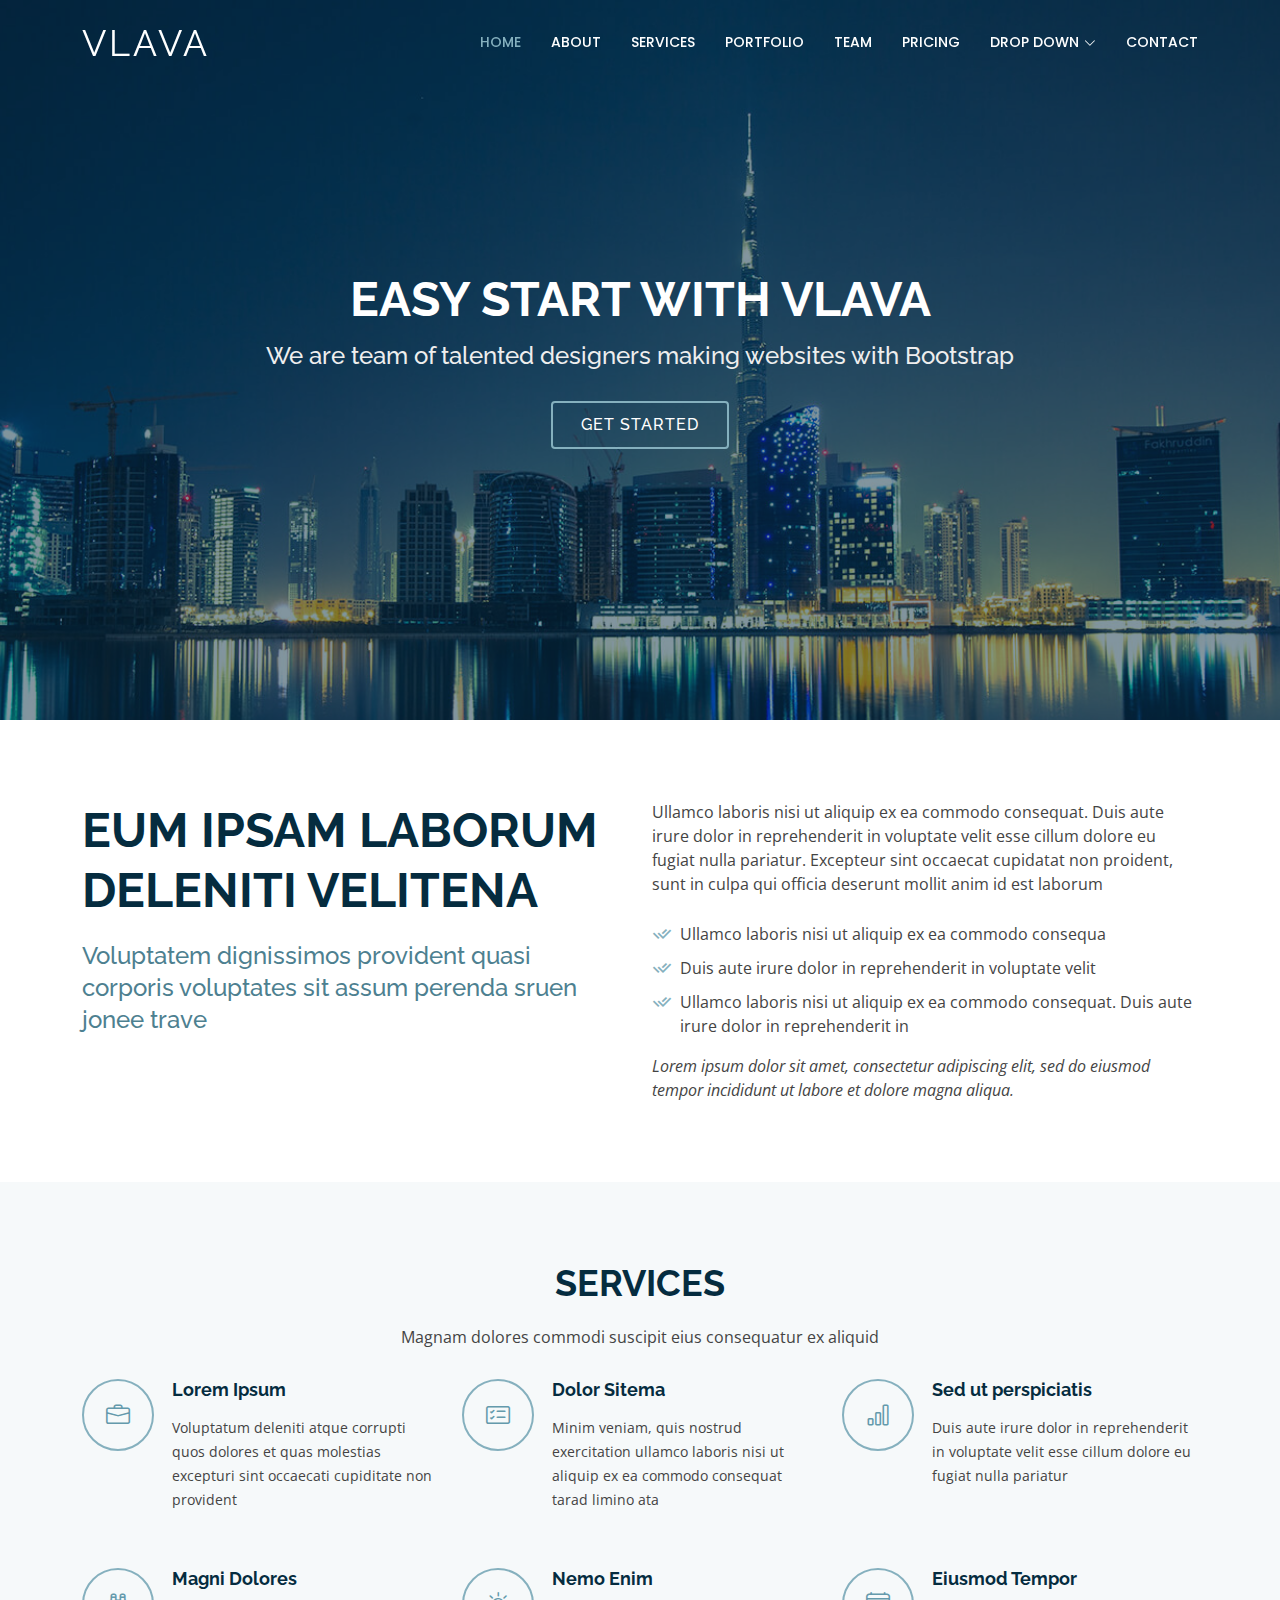
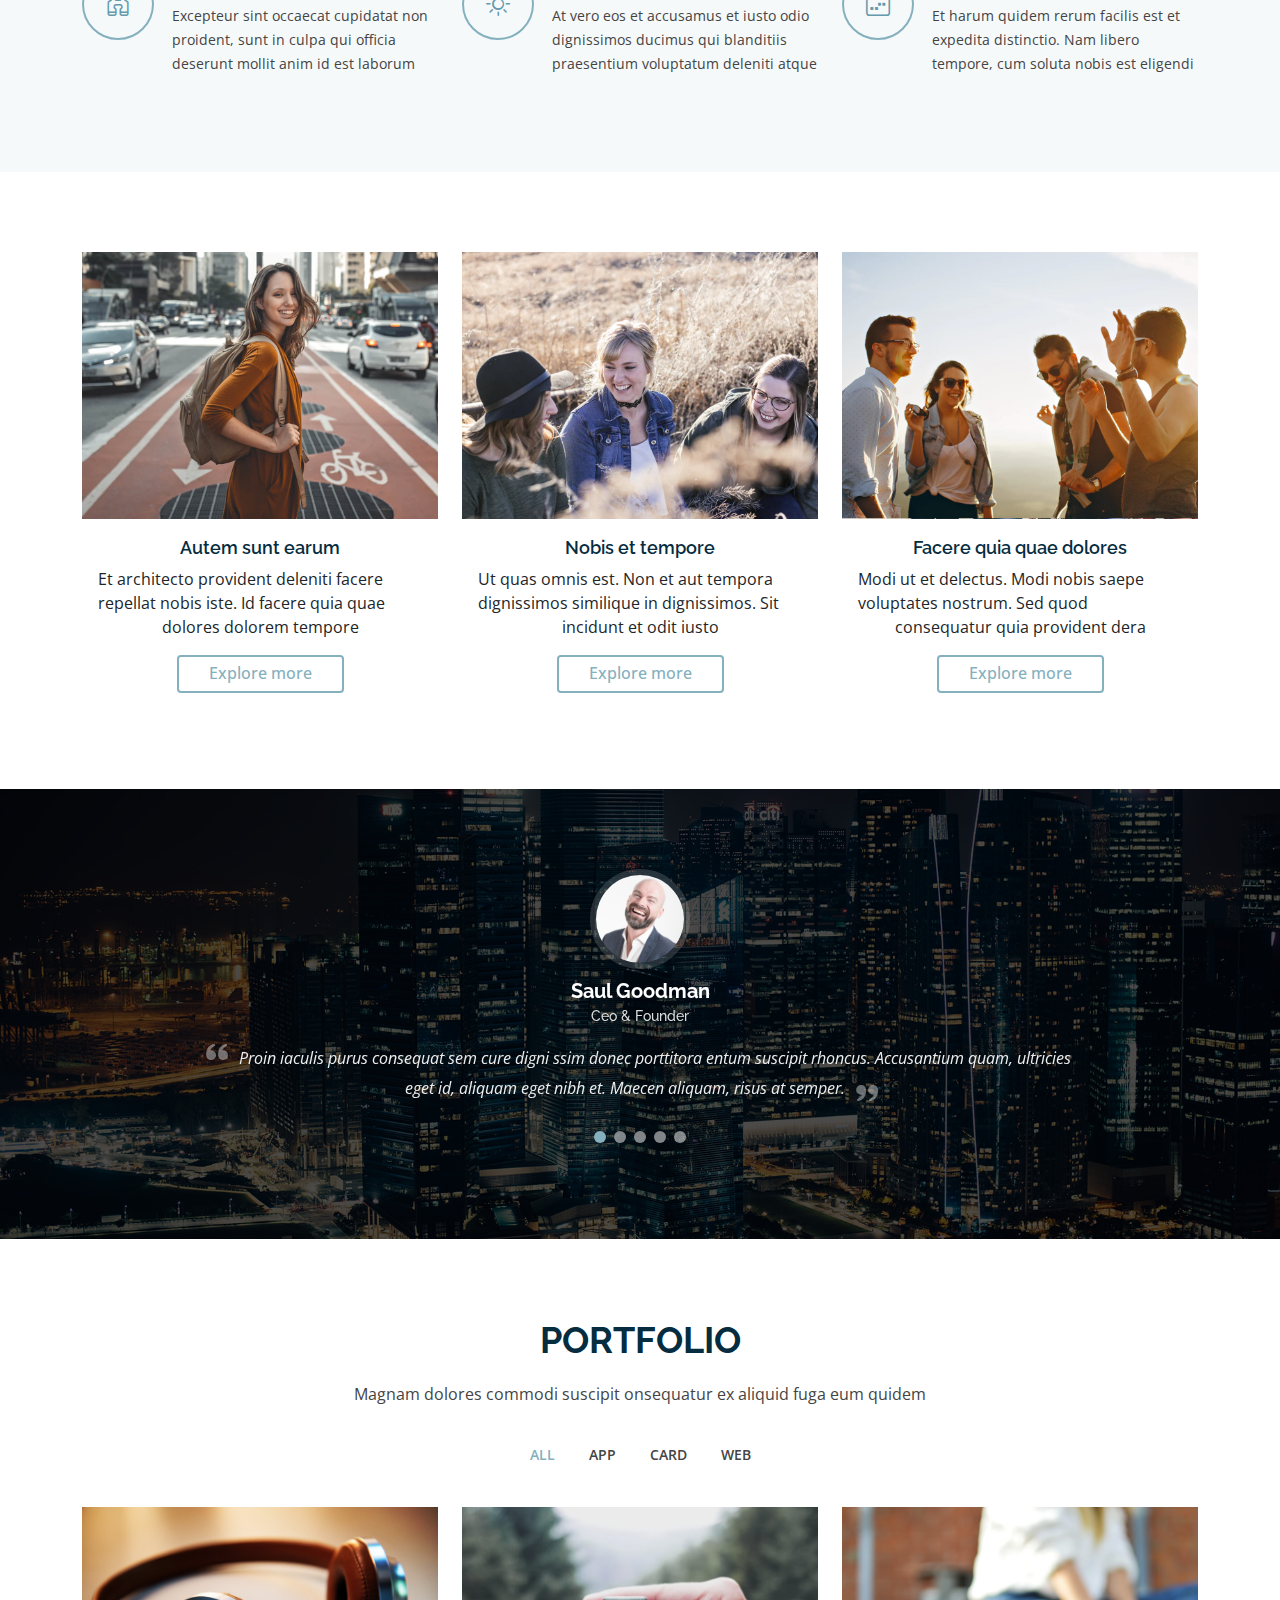
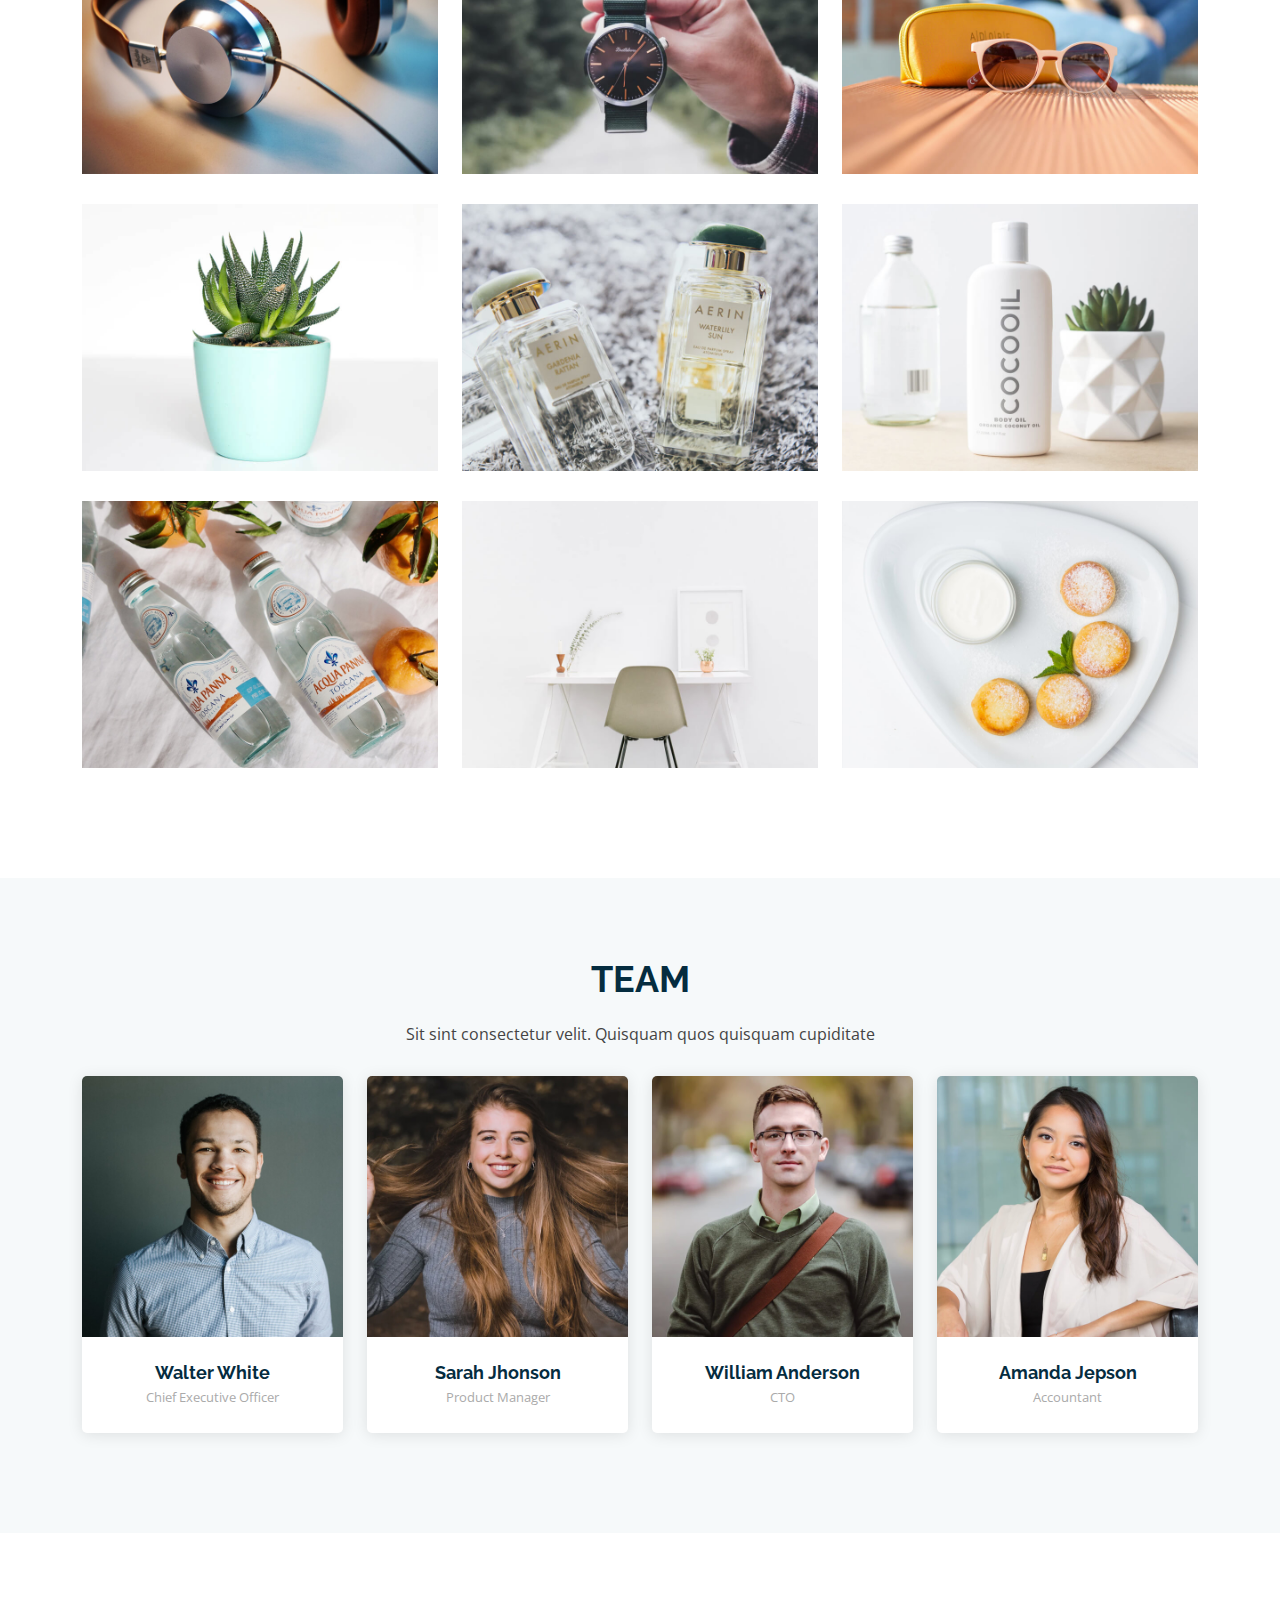
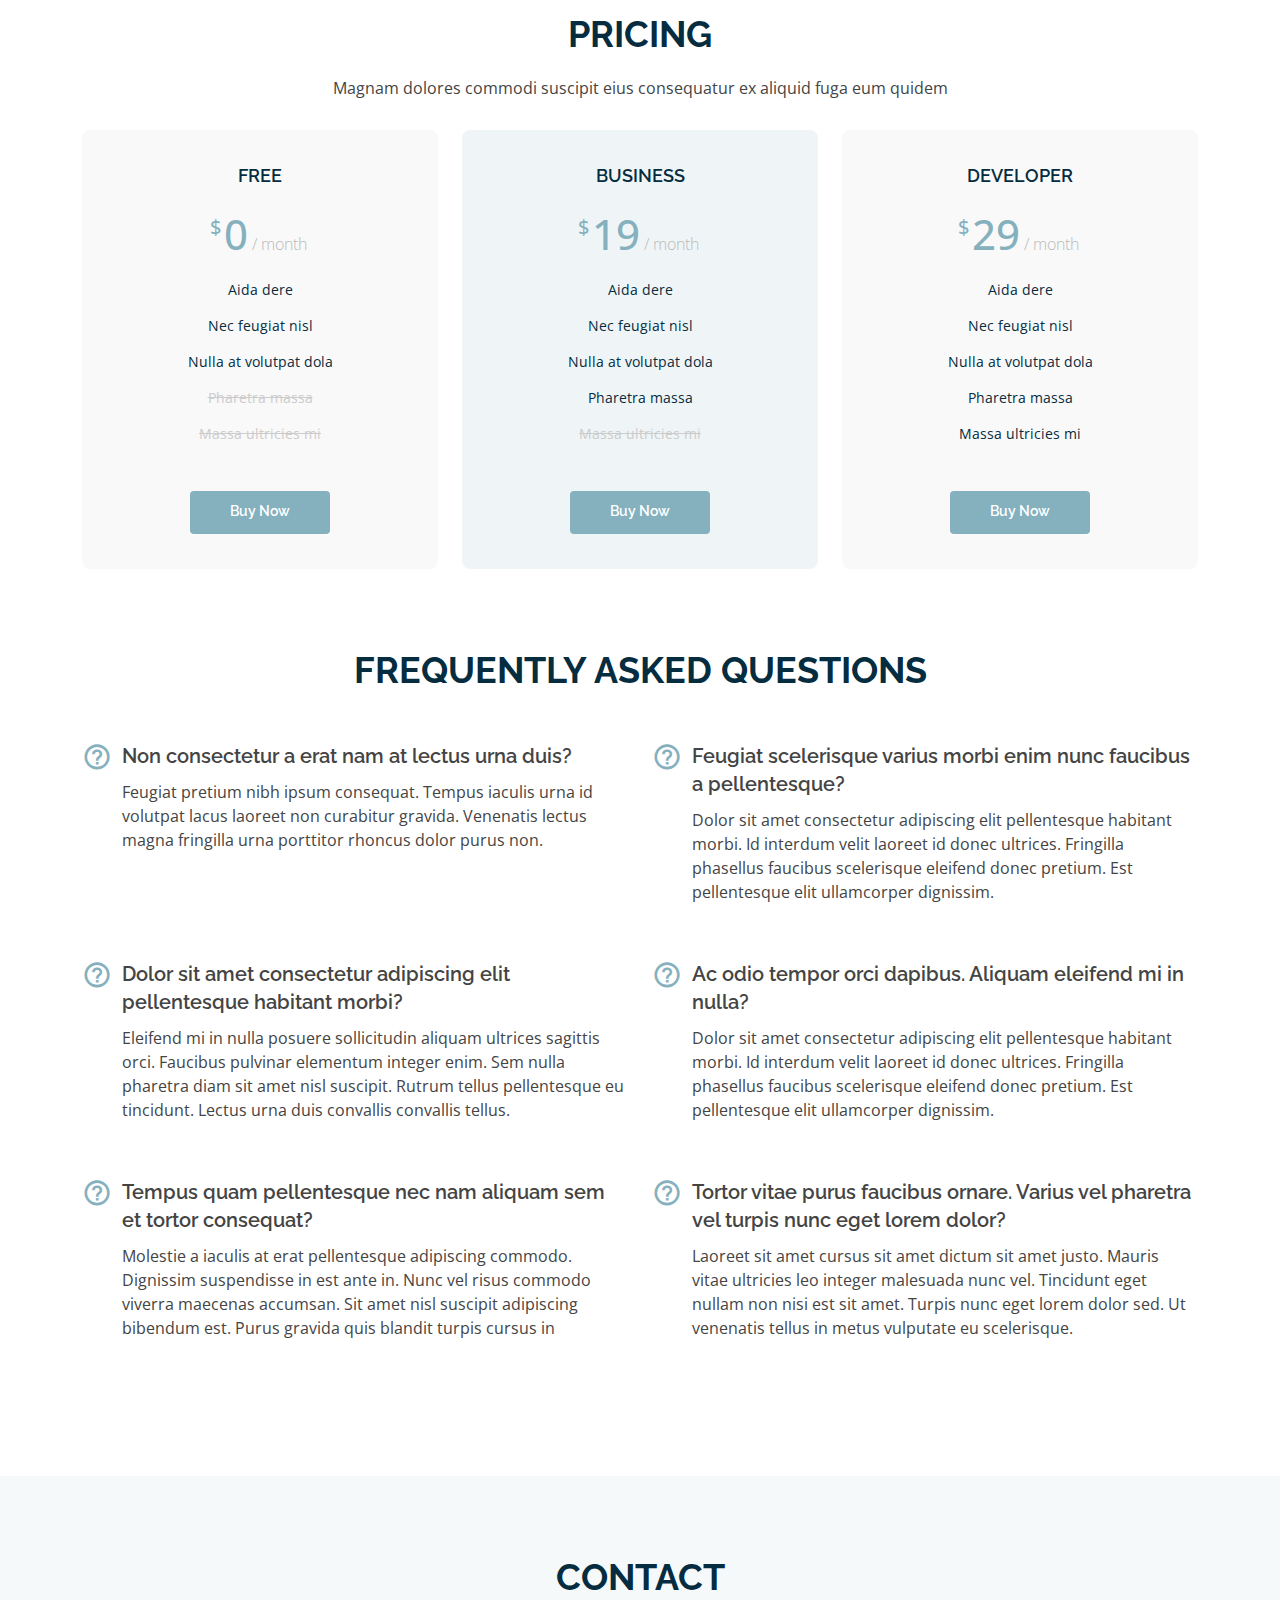
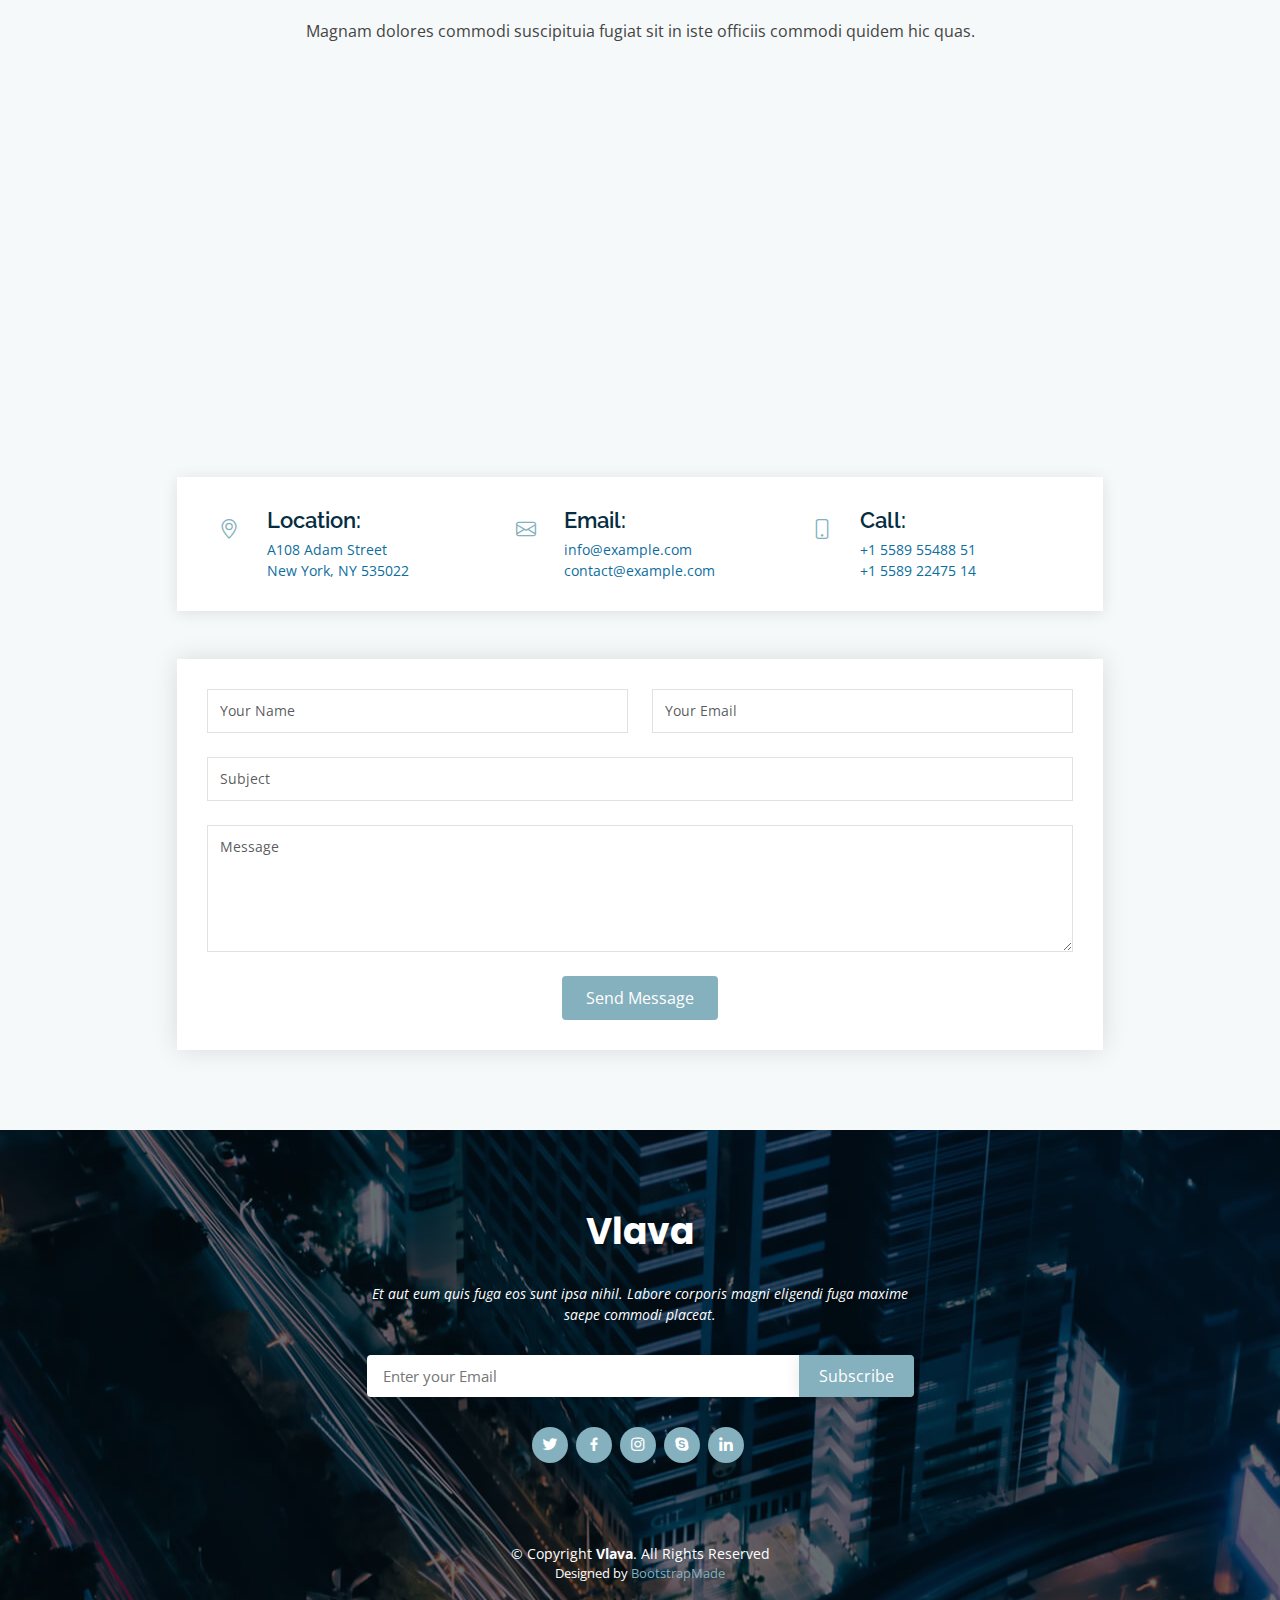
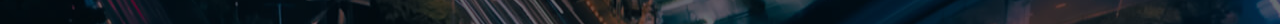
<file: Vlava/index.html>
<!DOCTYPE html>
<html lang="en">

<head>
  <meta charset="utf-8">
  <meta content="width=device-width, initial-scale=1.0" name="viewport">

  <title>Vlava Bootstrap Template - Index</title>
  <meta content="" name="description">
  <meta content="" name="keywords">

  <!-- Favicons -->
  <link href="assets/img/favicon.png" rel="icon">
  <link href="assets/img/apple-touch-icon.png" rel="apple-touch-icon">

  <!-- Google Fonts -->
  <link href="https://fonts.googleapis.com/css?family=Open+Sans:300,300i,400,400i,600,600i,700,700i|Raleway:300,300i,400,400i,500,500i,600,600i,700,700i|Poppins:300,300i,400,400i,500,500i,600,600i,700,700i" rel="stylesheet">

  <!-- Vendor CSS Files -->
  <link href="assets/vendor/bootstrap/css/bootstrap.min.css" rel="stylesheet">
  <link href="assets/vendor/bootstrap-icons/bootstrap-icons.css" rel="stylesheet">
  <link href="assets/vendor/boxicons/css/boxicons.min.css" rel="stylesheet">
  <link href="assets/vendor/glightbox/css/glightbox.min.css" rel="stylesheet">
  <link href="assets/vendor/remixicon/remixicon.css" rel="stylesheet">
  <link href="assets/vendor/swiper/swiper-bundle.min.css" rel="stylesheet">

  <!-- Template Main CSS File -->
  <link href="assets/css/style.css" rel="stylesheet">

  <!-- =======================================================
  * Template Name: Vlava
  * Updated: Jan 29 2024 with Bootstrap v5.3.2
  * Template URL: https://bootstrapmade.com/vlava-free-bootstrap-one-page-template/
  * Author: BootstrapMade.com
  * License: https://bootstrapmade.com/license/
  ======================================================== -->
</head>

<body>

  <!-- ======= Header ======= -->
  <header id="header" class="fixed-top d-flex align-items-center header-transparent">
    <div class="container d-flex align-items-center justify-content-between">

      <div class="logo">
        <h1><a href="index.html">Vlava</a></h1>
        <!-- Uncomment below if you prefer to use an image logo -->
        <!-- <a href="index.html"><img src="assets/img/logo.png" alt="" class="img-fluid"></a>-->
      </div>

      <nav id="navbar" class="navbar">
        <ul>
          <li><a class="nav-link scrollto active" href="#hero">Home</a></li>
          <li><a class="nav-link scrollto" href="#about">About</a></li>
          <li><a class="nav-link scrollto" href="#services">Services</a></li>
          <li><a class="nav-link scrollto " href="#portfolio">Portfolio</a></li>
          <li><a class="nav-link scrollto" href="#team">Team</a></li>
          <li><a class="nav-link scrollto" href="#pricing">Pricing</a></li>
          <li class="dropdown"><a href="#"><span>Drop Down</span> <i class="bi bi-chevron-down"></i></a>
            <ul>
              <li><a href="#">Drop Down 1</a></li>
              <li class="dropdown"><a href="#"><span>Deep Drop Down</span> <i class="bi bi-chevron-right"></i></a>
                <ul>
                  <li><a href="#">Deep Drop Down 1</a></li>
                  <li><a href="#">Deep Drop Down 2</a></li>
                  <li><a href="#">Deep Drop Down 3</a></li>
                  <li><a href="#">Deep Drop Down 4</a></li>
                  <li><a href="#">Deep Drop Down 5</a></li>
                </ul>
              </li>
              <li><a href="#">Drop Down 2</a></li>
              <li><a href="#">Drop Down 3</a></li>
              <li><a href="#">Drop Down 4</a></li>
            </ul>
          </li>
          <li><a class="nav-link scrollto" href="#contact">Contact</a></li>
        </ul>
        <i class="bi bi-list mobile-nav-toggle"></i>
      </nav><!-- .navbar -->

    </div>
  </header><!-- End Header -->

  <!-- ======= Hero Section ======= -->
  <section id="hero">
    <div class="hero-container">
      <h1>Easy start with Vlava</h1>
      <h2>We are team of talented designers making websites with Bootstrap</h2>
      <a href="#about" class="btn-get-started scrollto">Get Started</a>
    </div>
  </section><!-- End Hero -->

  <main id="main">

    <!-- ======= About Section ======= -->
    <section id="about" class="about">
      <div class="container">

        <div class="row content">
          <div class="col-lg-6">
            <h2>Eum ipsam laborum deleniti velitena</h2>
            <h3>Voluptatem dignissimos provident quasi corporis voluptates sit assum perenda sruen jonee trave</h3>
          </div>
          <div class="col-lg-6 pt-4 pt-lg-0">
            <p>
              Ullamco laboris nisi ut aliquip ex ea commodo consequat. Duis aute irure dolor in reprehenderit in voluptate
              velit esse cillum dolore eu fugiat nulla pariatur. Excepteur sint occaecat cupidatat non proident, sunt in
              culpa qui officia deserunt mollit anim id est laborum
            </p>
            <ul>
              <li><i class="ri-check-double-line"></i> Ullamco laboris nisi ut aliquip ex ea commodo consequa</li>
              <li><i class="ri-check-double-line"></i> Duis aute irure dolor in reprehenderit in voluptate velit</li>
              <li><i class="ri-check-double-line"></i> Ullamco laboris nisi ut aliquip ex ea commodo consequat. Duis aute irure dolor in reprehenderit in</li>
            </ul>
            <p class="fst-italic">
              Lorem ipsum dolor sit amet, consectetur adipiscing elit, sed do eiusmod tempor incididunt ut labore et dolore
              magna aliqua.
            </p>
          </div>
        </div>

      </div>
    </section><!-- End About Section -->

    <!-- ======= Services Section ======= -->
    <section id="services" class="services section-bg">
      <div class="container">

        <div class="section-title">
          <h2>Services</h2>
          <p>Magnam dolores commodi suscipit eius consequatur ex aliquid</p>
        </div>

        <div class="row">
          <div class="col-lg-4 col-md-6 icon-box">
            <div class="icon"><i class="bi bi-briefcase"></i></div>
            <h4 class="title"><a href="">Lorem Ipsum</a></h4>
            <p class="description">Voluptatum deleniti atque corrupti quos dolores et quas molestias excepturi sint occaecati cupiditate non provident</p>
          </div>
          <div class="col-lg-4 col-md-6 icon-box">
            <div class="icon"><i class="bi bi-card-checklist"></i></div>
            <h4 class="title"><a href="">Dolor Sitema</a></h4>
            <p class="description">Minim veniam, quis nostrud exercitation ullamco laboris nisi ut aliquip ex ea commodo consequat tarad limino ata</p>
          </div>
          <div class="col-lg-4 col-md-6 icon-box">
            <div class="icon"><i class="bi bi-bar-chart"></i></div>
            <h4 class="title"><a href="">Sed ut perspiciatis</a></h4>
            <p class="description">Duis aute irure dolor in reprehenderit in voluptate velit esse cillum dolore eu fugiat nulla pariatur</p>
          </div>
          <div class="col-lg-4 col-md-6 icon-box">
            <div class="icon"><i class="bi bi-binoculars"></i></div>
            <h4 class="title"><a href="">Magni Dolores</a></h4>
            <p class="description">Excepteur sint occaecat cupidatat non proident, sunt in culpa qui officia deserunt mollit anim id est laborum</p>
          </div>
          <div class="col-lg-4 col-md-6 icon-box">
            <div class="icon"><i class="bi bi-brightness-high"></i></div>
            <h4 class="title"><a href="">Nemo Enim</a></h4>
            <p class="description">At vero eos et accusamus et iusto odio dignissimos ducimus qui blanditiis praesentium voluptatum deleniti atque</p>
          </div>
          <div class="col-lg-4 col-md-6 icon-box">
            <div class="icon"><i class="bi bi-calendar4-week"></i></div>
            <h4 class="title"><a href="">Eiusmod Tempor</a></h4>
            <p class="description">Et harum quidem rerum facilis est et expedita distinctio. Nam libero tempore, cum soluta nobis est eligendi</p>
          </div>
        </div>

      </div>
    </section><!-- End Services Section -->

    <!-- ======= Featured Section ======= -->
    <section id="featured" class="featured">
      <div class="container">

        <div class="row">
          <div class="col-lg-4 col-md-6 d-flex align-items-stretch mb-5 mb-lg-0">
            <div class="card">
              <img src="assets/img/featured-1.jpg" class="card-img-top" alt="...">
              <div class="card-body">
                <h5 class="card-title"><a href="">Autem sunt earum</a></h5>
                <p class="card-text">Et architecto provident deleniti facere repellat nobis iste. Id facere quia quae dolores dolorem tempore</p>
                <a href="#" class="btn">Explore more</a>
              </div>
            </div>
          </div>
          <div class="col-lg-4 col-md-6 d-flex align-items-stretch mb-5 mb-lg-0">
            <div class="card">
              <img src="assets/img/featured-2.jpg" class="card-img-top" alt="...">
              <div class="card-body">
                <h5 class="card-title"><a href="">Nobis et tempore</a></h5>
                <p class="card-text">Ut quas omnis est. Non et aut tempora dignissimos similique in dignissimos. Sit incidunt et odit iusto</p>
                <a href="#" class="btn">Explore more</a>
              </div>
            </div>
          </div>
          <div class="col-lg-4 col-md-6 d-flex align-items-stretch mb-5 mb-lg-0">
            <div class="card">
              <img src="assets/img/featured-3.jpg" class="card-img-top" alt="...">
              <div class="card-body">
                <h5 class="card-title"><a href="">Facere quia quae dolores</a></h5>
                <p class="card-text">Modi ut et delectus. Modi nobis saepe voluptates nostrum. Sed quod consequatur quia provident dera</p>
                <a href="#" class="btn">Explore more</a>
              </div>
            </div>
          </div>
        </div>

      </div>
    </section><!-- End Featured Section -->

    <!-- ======= Testimonials Section ======= -->
    <section id="testimonials" class="testimonials">
      <div class="container position-relative">

        <div class="testimonials-slider swiper" data-aos="fade-up" data-aos-delay="100">
          <div class="swiper-wrapper">

            <div class="swiper-slide">
              <div class="testimonial-item">
                <img src="assets/img/testimonials/testimonials-1.jpg" class="testimonial-img" alt="">
                <h3>Saul Goodman</h3>
                <h4>Ceo &amp; Founder</h4>
                <p>
                  <i class="bx bxs-quote-alt-left quote-icon-left"></i>
                  Proin iaculis purus consequat sem cure digni ssim donec porttitora entum suscipit rhoncus. Accusantium quam, ultricies eget id, aliquam eget nibh et. Maecen aliquam, risus at semper.
                  <i class="bx bxs-quote-alt-right quote-icon-right"></i>
                </p>
              </div>
            </div><!-- End testimonial item -->

            <div class="swiper-slide">
              <div class="testimonial-item">
                <img src="assets/img/testimonials/testimonials-2.jpg" class="testimonial-img" alt="">
                <h3>Sara Wilsson</h3>
                <h4>Designer</h4>
                <p>
                  <i class="bx bxs-quote-alt-left quote-icon-left"></i>
                  Export tempor illum tamen malis malis eram quae irure esse labore quem cillum quid cillum eram malis quorum velit fore eram velit sunt aliqua noster fugiat irure amet legam anim culpa.
                  <i class="bx bxs-quote-alt-right quote-icon-right"></i>
                </p>
              </div>
            </div><!-- End testimonial item -->

            <div class="swiper-slide">
              <div class="testimonial-item">
                <img src="assets/img/testimonials/testimonials-3.jpg" class="testimonial-img" alt="">
                <h3>Jena Karlis</h3>
                <h4>Store Owner</h4>
                <p>
                  <i class="bx bxs-quote-alt-left quote-icon-left"></i>
                  Enim nisi quem export duis labore cillum quae magna enim sint quorum nulla quem veniam duis minim tempor labore quem eram duis noster aute amet eram fore quis sint minim.
                  <i class="bx bxs-quote-alt-right quote-icon-right"></i>
                </p>
              </div>
            </div><!-- End testimonial item -->

            <div class="swiper-slide">
              <div class="testimonial-item">
                <img src="assets/img/testimonials/testimonials-4.jpg" class="testimonial-img" alt="">
                <h3>Matt Brandon</h3>
                <h4>Freelancer</h4>
                <p>
                  <i class="bx bxs-quote-alt-left quote-icon-left"></i>
                  Fugiat enim eram quae cillum dolore dolor amet nulla culpa multos export minim fugiat minim velit minim dolor enim duis veniam ipsum anim magna sunt elit fore quem dolore labore illum veniam.
                  <i class="bx bxs-quote-alt-right quote-icon-right"></i>
                </p>
              </div>
            </div><!-- End testimonial item -->

            <div class="swiper-slide">
              <div class="testimonial-item">
                <img src="assets/img/testimonials/testimonials-5.jpg" class="testimonial-img" alt="">
                <h3>John Larson</h3>
                <h4>Entrepreneur</h4>
                <p>
                  <i class="bx bxs-quote-alt-left quote-icon-left"></i>
                  Quis quorum aliqua sint quem legam fore sunt eram irure aliqua veniam tempor noster veniam enim culpa labore duis sunt culpa nulla illum cillum fugiat legam esse veniam culpa fore nisi cillum quid.
                  <i class="bx bxs-quote-alt-right quote-icon-right"></i>
                </p>
              </div>
            </div><!-- End testimonial item -->

          </div>
          <div class="swiper-pagination"></div>
        </div>

      </div>
    </section><!-- End Testimonials Section -->

    <!-- ======= Portfolio Section ======= -->
    <section id="portfolio" class="portfolio">
      <div class="container">

        <div class="section-title">
          <h2>Portfolio</h2>
          <p>Magnam dolores commodi suscipit onsequatur ex aliquid fuga eum quidem</p>
        </div>

        <div class="row">
          <div class="col-lg-12 d-flex justify-content-center">
            <ul id="portfolio-flters">
              <li data-filter="*" class="filter-active">All</li>
              <li data-filter=".filter-app">App</li>
              <li data-filter=".filter-card">Card</li>
              <li data-filter=".filter-web">Web</li>
            </ul>
          </div>
        </div>

        <div class="row portfolio-container">

          <div class="col-lg-4 col-md-6 portfolio-item filter-app">
            <img src="assets/img/portfolio/portfolio-1.jpg" class="img-fluid" alt="">
            <div class="portfolio-info">
              <h4>App 1</h4>
              <p>App</p>
              <a href="assets/img/portfolio/portfolio-1.jpg" data-gallery="portfolioGallery" class="portfolio-lightbox preview-link" title="App 1"><i class="bx bx-plus"></i></a>
              <a href="portfolio-details.html" class="details-link" title="More Details"><i class="bx bx-link"></i></a>
            </div>
          </div>

          <div class="col-lg-4 col-md-6 portfolio-item filter-web">
            <img src="assets/img/portfolio/portfolio-2.jpg" class="img-fluid" alt="">
            <div class="portfolio-info">
              <h4>Web 3</h4>
              <p>Web</p>
              <a href="assets/img/portfolio/portfolio-2.jpg" data-gallery="portfolioGallery" class="portfolio-lightbox preview-link" title="Web 3"><i class="bx bx-plus"></i></a>
              <a href="portfolio-details.html" class="details-link" title="More Details"><i class="bx bx-link"></i></a>
            </div>
          </div>

          <div class="col-lg-4 col-md-6 portfolio-item filter-app">
            <img src="assets/img/portfolio/portfolio-3.jpg" class="img-fluid" alt="">
            <div class="portfolio-info">
              <h4>App 2</h4>
              <p>App</p>
              <a href="assets/img/portfolio/portfolio-3.jpg" data-gallery="portfolioGallery" class="portfolio-lightbox preview-link" title="App 2"><i class="bx bx-plus"></i></a>
              <a href="portfolio-details.html" class="details-link" title="More Details"><i class="bx bx-link"></i></a>
            </div>
          </div>

          <div class="col-lg-4 col-md-6 portfolio-item filter-card">
            <img src="assets/img/portfolio/portfolio-4.jpg" class="img-fluid" alt="">
            <div class="portfolio-info">
              <h4>Card 2</h4>
              <p>Card</p>
              <a href="assets/img/portfolio/portfolio-4.jpg" data-gallery="portfolioGallery" class="portfolio-lightbox preview-link" title="Card 2"><i class="bx bx-plus"></i></a>
              <a href="portfolio-details.html" class="details-link" title="More Details"><i class="bx bx-link"></i></a>
            </div>
          </div>

          <div class="col-lg-4 col-md-6 portfolio-item filter-web">
            <img src="assets/img/portfolio/portfolio-5.jpg" class="img-fluid" alt="">
            <div class="portfolio-info">
              <h4>Web 2</h4>
              <p>Web</p>
              <a href="assets/img/portfolio/portfolio-5.jpg" data-gallery="portfolioGallery" class="portfolio-lightbox preview-link" title="Web 2"><i class="bx bx-plus"></i></a>
              <a href="portfolio-details.html" class="details-link" title="More Details"><i class="bx bx-link"></i></a>
            </div>
          </div>

          <div class="col-lg-4 col-md-6 portfolio-item filter-app">
            <img src="assets/img/portfolio/portfolio-6.jpg" class="img-fluid" alt="">
            <div class="portfolio-info">
              <h4>App 3</h4>
              <p>App</p>
              <a href="assets/img/portfolio/portfolio-6.jpg" data-gallery="portfolioGallery" class="portfolio-lightbox preview-link" title="App 3"><i class="bx bx-plus"></i></a>
              <a href="portfolio-details.html" class="details-link" title="More Details"><i class="bx bx-link"></i></a>
            </div>
          </div>

          <div class="col-lg-4 col-md-6 portfolio-item filter-card">
            <img src="assets/img/portfolio/portfolio-7.jpg" class="img-fluid" alt="">
            <div class="portfolio-info">
              <h4>Card 1</h4>
              <p>Card</p>
              <a href="assets/img/portfolio/portfolio-7.jpg" data-gallery="portfolioGallery" class="portfolio-lightbox preview-link" title="Card 1"><i class="bx bx-plus"></i></a>
              <a href="portfolio-details.html" class="details-link" title="More Details"><i class="bx bx-link"></i></a>
            </div>
          </div>

          <div class="col-lg-4 col-md-6 portfolio-item filter-card">
            <img src="assets/img/portfolio/portfolio-8.jpg" class="img-fluid" alt="">
            <div class="portfolio-info">
              <h4>Card 3</h4>
              <p>Card</p>
              <a href="assets/img/portfolio/portfolio-8.jpg" data-gallery="portfolioGallery" class="portfolio-lightbox preview-link" title="Card 3"><i class="bx bx-plus"></i></a>
              <a href="portfolio-details.html" class="details-link" title="More Details"><i class="bx bx-link"></i></a>
            </div>
          </div>

          <div class="col-lg-4 col-md-6 portfolio-item filter-web">
            <img src="assets/img/portfolio/portfolio-9.jpg" class="img-fluid" alt="">
            <div class="portfolio-info">
              <h4>Web 3</h4>
              <p>Web</p>
              <a href="assets/img/portfolio/portfolio-9.jpg" data-gallery="portfolioGallery" class="portfolio-lightbox preview-link" title="Web 3"><i class="bx bx-plus"></i></a>
              <a href="portfolio-details.html" class="details-link" title="More Details"><i class="bx bx-link"></i></a>
            </div>
          </div>

        </div>

      </div>
    </section><!-- End Portfolio Section -->

    <!-- ======= Team Section ======= -->
    <section id="team" class="team section-bg">
      <div class="container">

        <div class="section-title">
          <h2>Team</h2>
          <p>Sit sint consectetur velit. Quisquam quos quisquam cupiditate</p>
        </div>

        <div class="row">

          <div class="col-lg-3 col-md-6 d-flex align-items-stretch">
            <div class="member">
              <div class="member-img">
                <img src="assets/img/team/team-1.jpg" class="img-fluid" alt="">
                <div class="social">
                  <a href=""><i class="bi bi-twitter"></i></a>
                  <a href=""><i class="bi bi-facebook"></i></a>
                  <a href=""><i class="bi bi-instagram"></i></a>
                  <a href=""><i class="bi bi-linkedin"></i></a>
                </div>
              </div>
              <div class="member-info">
                <h4>Walter White</h4>
                <span>Chief Executive Officer</span>
              </div>
            </div>
          </div>

          <div class="col-lg-3 col-md-6 d-flex align-items-stretch">
            <div class="member">
              <div class="member-img">
                <img src="assets/img/team/team-2.jpg" class="img-fluid" alt="">
                <div class="social">
                  <a href=""><i class="bi bi-twitter"></i></a>
                  <a href=""><i class="bi bi-facebook"></i></a>
                  <a href=""><i class="bi bi-instagram"></i></a>
                  <a href=""><i class="bi bi-linkedin"></i></a>
                </div>
              </div>
              <div class="member-info">
                <h4>Sarah Jhonson</h4>
                <span>Product Manager</span>
              </div>
            </div>
          </div>

          <div class="col-lg-3 col-md-6 d-flex align-items-stretch">
            <div class="member">
              <div class="member-img">
                <img src="assets/img/team/team-3.jpg" class="img-fluid" alt="">
                <div class="social">
                  <a href=""><i class="bi bi-twitter"></i></a>
                  <a href=""><i class="bi bi-facebook"></i></a>
                  <a href=""><i class="bi bi-instagram"></i></a>
                  <a href=""><i class="bi bi-linkedin"></i></a>
                </div>
              </div>
              <div class="member-info">
                <h4>William Anderson</h4>
                <span>CTO</span>
              </div>
            </div>
          </div>

          <div class="col-lg-3 col-md-6 d-flex align-items-stretch">
            <div class="member">
              <div class="member-img">
                <img src="assets/img/team/team-4.jpg" class="img-fluid" alt="">
                <div class="social">
                  <a href=""><i class="bi bi-twitter"></i></a>
                  <a href=""><i class="bi bi-facebook"></i></a>
                  <a href=""><i class="bi bi-instagram"></i></a>
                  <a href=""><i class="bi bi-linkedin"></i></a>
                </div>
              </div>
              <div class="member-info">
                <h4>Amanda Jepson</h4>
                <span>Accountant</span>
              </div>
            </div>
          </div>

        </div>

      </div>
    </section><!-- End Team Section -->

    <!-- ======= Pricing Section ======= -->
    <section id="pricing" class="pricing">
      <div class="container">

        <div class="section-title">
          <h2>Pricing</h2>
          <p>Magnam dolores commodi suscipit eius consequatur ex aliquid fuga eum quidem</p>
        </div>

        <div class="row">

          <div class="col-lg-4 col-md-6">
            <div class="box">
              <h3>Free</h3>
              <h4><sup>$</sup>0<span> / month</span></h4>
              <ul>
                <li>Aida dere</li>
                <li>Nec feugiat nisl</li>
                <li>Nulla at volutpat dola</li>
                <li class="na">Pharetra massa</li>
                <li class="na">Massa ultricies mi</li>
              </ul>
              <div class="btn-wrap">
                <a href="#" class="btn-buy">Buy Now</a>
              </div>
            </div>
          </div>

          <div class="col-lg-4 col-md-6 mt-4 mt-md-0">
            <div class="box featured">
              <h3>Business</h3>
              <h4><sup>$</sup>19<span> / month</span></h4>
              <ul>
                <li>Aida dere</li>
                <li>Nec feugiat nisl</li>
                <li>Nulla at volutpat dola</li>
                <li>Pharetra massa</li>
                <li class="na">Massa ultricies mi</li>
              </ul>
              <div class="btn-wrap">
                <a href="#" class="btn-buy">Buy Now</a>
              </div>
            </div>
          </div>

          <div class="col-lg-4 col-md-6 mt-4 mt-lg-0">
            <div class="box">
              <h3>Developer</h3>
              <h4><sup>$</sup>29<span> / month</span></h4>
              <ul>
                <li>Aida dere</li>
                <li>Nec feugiat nisl</li>
                <li>Nulla at volutpat dola</li>
                <li>Pharetra massa</li>
                <li>Massa ultricies mi</li>
              </ul>
              <div class="btn-wrap">
                <a href="#" class="btn-buy">Buy Now</a>
              </div>
            </div>
          </div>

        </div>

      </div>
    </section><!-- End Pricing Section -->

    <!-- ======= Frequently Asked Questions Section ======= -->
    <section id="faq" class="faq">
      <div class="container">

        <div class="section-title">
          <h2>Frequently Asked Questions</h2>
        </div>

        <div class="row  d-flex align-items-stretch">

          <div class="col-lg-6 faq-item">
            <i class="bx bx-help-circle"></i>
            <h4>Non consectetur a erat nam at lectus urna duis?</h4>
            <p>
              Feugiat pretium nibh ipsum consequat. Tempus iaculis urna id volutpat lacus laoreet non curabitur gravida. Venenatis lectus magna fringilla urna porttitor rhoncus dolor purus non.
            </p>
          </div>

          <div class="col-lg-6 faq-item">
            <i class="bx bx-help-circle"></i>
            <h4>Feugiat scelerisque varius morbi enim nunc faucibus a pellentesque?</h4>
            <p>
              Dolor sit amet consectetur adipiscing elit pellentesque habitant morbi. Id interdum velit laoreet id donec ultrices. Fringilla phasellus faucibus scelerisque eleifend donec pretium. Est pellentesque elit ullamcorper dignissim.
            </p>
          </div>

          <div class="col-lg-6 faq-item">
            <i class="bx bx-help-circle"></i>
            <h4>Dolor sit amet consectetur adipiscing elit pellentesque habitant morbi?</h4>
            <p>
              Eleifend mi in nulla posuere sollicitudin aliquam ultrices sagittis orci. Faucibus pulvinar elementum integer enim. Sem nulla pharetra diam sit amet nisl suscipit. Rutrum tellus pellentesque eu tincidunt. Lectus urna duis convallis convallis tellus.
            </p>
          </div>

          <div class="col-lg-6 faq-item">
            <i class="bx bx-help-circle"></i>
            <h4>Ac odio tempor orci dapibus. Aliquam eleifend mi in nulla?</h4>
            <p>
              Dolor sit amet consectetur adipiscing elit pellentesque habitant morbi. Id interdum velit laoreet id donec ultrices. Fringilla phasellus faucibus scelerisque eleifend donec pretium. Est pellentesque elit ullamcorper dignissim.
            </p>
          </div>

          <div class="col-lg-6 faq-item">
            <i class="bx bx-help-circle"></i>
            <h4>Tempus quam pellentesque nec nam aliquam sem et tortor consequat?</h4>
            <p>
              Molestie a iaculis at erat pellentesque adipiscing commodo. Dignissim suspendisse in est ante in. Nunc vel risus commodo viverra maecenas accumsan. Sit amet nisl suscipit adipiscing bibendum est. Purus gravida quis blandit turpis cursus in
            </p>
          </div>

          <div class="col-lg-6 faq-item">
            <i class="bx bx-help-circle"></i>
            <h4>Tortor vitae purus faucibus ornare. Varius vel pharetra vel turpis nunc eget lorem dolor?</h4>
            <p>
              Laoreet sit amet cursus sit amet dictum sit amet justo. Mauris vitae ultricies leo integer malesuada nunc vel. Tincidunt eget nullam non nisi est sit amet. Turpis nunc eget lorem dolor sed. Ut venenatis tellus in metus vulputate eu scelerisque.
            </p>
          </div>

        </div>

      </div>
    </section><!-- End Frequently Asked Questions Section -->

    <!-- ======= Contact Section ======= -->
    <section id="contact" class="contact section-bg">
      <div class="container">

        <div class="section-title">
          <h2>Contact</h2>
          <p>Magnam dolores commodi suscipituia fugiat sit in iste officiis commodi quidem hic quas.</p>
        </div>
      </div>
      <div class="map">
        <iframe style="border:0; width: 100%; height: 350px;" src="https://www.google.com/maps/embed?pb=!1m14!1m8!1m3!1d12097.433213460943!2d-74.0062269!3d40.7101282!3m2!1i1024!2i768!4f13.1!3m3!1m2!1s0x0%3A0xb89d1fe6bc499443!2sDowntown+Conference+Center!5e0!3m2!1smk!2sbg!4v1539943755621" frameborder="0" allowfullscreen></iframe>
      </div>
      <div class="container">
        <div class="row mt-5 justify-content-center">

          <div class="col-lg-10">

            <div class="info-wrap">
              <div class="row">
                <div class="col-lg-4 info">
                  <i class="bi bi-geo-alt"></i>
                  <h4>Location:</h4>
                  <p>A108 Adam Street<br>New York, NY 535022</p>
                </div>

                <div class="col-lg-4 info mt-4 mt-lg-0">
                  <i class="bi bi-envelope"></i>
                  <h4>Email:</h4>
                  <p>info@example.com<br>contact@example.com</p>
                </div>

                <div class="col-lg-4 info mt-4 mt-lg-0">
                  <i class="bi bi-phone"></i>
                  <h4>Call:</h4>
                  <p>+1 5589 55488 51<br>+1 5589 22475 14</p>
                </div>
              </div>
            </div>

          </div>

        </div>

        <div class="row mt-5 justify-content-center">
          <div class="col-lg-10">
            <form action="forms/contact.php" method="post" role="form" class="php-email-form">
              <div class="row">
                <div class="col-md-6 form-group">
                  <input type="text" name="name" class="form-control" id="name" placeholder="Your Name" required>
                </div>
                <div class="col-md-6 form-group mt-3 mt-md-0">
                  <input type="email" class="form-control" name="email" id="email" placeholder="Your Email" required>
                </div>
              </div>
              <div class="form-group mt-3">
                <input type="text" class="form-control" name="subject" id="subject" placeholder="Subject" required>
              </div>
              <div class="form-group mt-3">
                <textarea class="form-control" name="message" rows="5" placeholder="Message" required></textarea>
              </div>
              <div class="my-3">
                <div class="loading">Loading</div>
                <div class="error-message"></div>
                <div class="sent-message">Your message has been sent. Thank you!</div>
              </div>
              <div class="text-center"><button type="submit">Send Message</button></div>
            </form>
          </div>

        </div>

      </div>
    </section><!-- End Contact Section -->

  </main><!-- End #main -->

  <!-- ======= Footer ======= -->
  <footer id="footer">

    <div class="footer-top">

      <div class="container">

        <div class="row  justify-content-center">
          <div class="col-lg-6">
            <h3>Vlava</h3>
            <p>Et aut eum quis fuga eos sunt ipsa nihil. Labore corporis magni eligendi fuga maxime saepe commodi placeat.</p>
          </div>
        </div>

        <div class="row footer-newsletter justify-content-center">
          <div class="col-lg-6">
            <form action="" method="post">
              <input type="email" name="email" placeholder="Enter your Email"><input type="submit" value="Subscribe">
            </form>
          </div>
        </div>

        <div class="social-links">
          <a href="#" class="twitter"><i class="bx bxl-twitter"></i></a>
          <a href="#" class="facebook"><i class="bx bxl-facebook"></i></a>
          <a href="#" class="instagram"><i class="bx bxl-instagram"></i></a>
          <a href="#" class="google-plus"><i class="bx bxl-skype"></i></a>
          <a href="#" class="linkedin"><i class="bx bxl-linkedin"></i></a>
        </div>

      </div>
    </div>

    <div class="container footer-bottom clearfix">
      <div class="copyright">
        &copy; Copyright <strong><span>Vlava</span></strong>. All Rights Reserved
      </div>
      <div class="credits">
        <!-- All the links in the footer should remain intact. -->
        <!-- You can delete the links only if you purchased the pro version. -->
        <!-- Licensing information: https://bootstrapmade.com/license/ -->
        <!-- Purchase the pro version with working PHP/AJAX contact form: https://bootstrapmade.com/vlava-free-bootstrap-one-page-template/ -->
        Designed by <a href="https://bootstrapmade.com/">BootstrapMade</a>
      </div>
    </div>
  </footer><!-- End Footer -->

  <a href="#" class="back-to-top d-flex align-items-center justify-content-center"><i class="bi bi-arrow-up-short"></i></a>

  <!-- Vendor JS Files -->
  <script src="assets/vendor/bootstrap/js/bootstrap.bundle.min.js"></script>
  <script src="assets/vendor/glightbox/js/glightbox.min.js"></script>
  <script src="assets/vendor/isotope-layout/isotope.pkgd.min.js"></script>
  <script src="assets/vendor/swiper/swiper-bundle.min.js"></script>
  <script src="assets/vendor/php-email-form/validate.js"></script>

  <!-- Template Main JS File -->
  <script src="assets/js/main.js"></script>

</body>

</html>
</file>
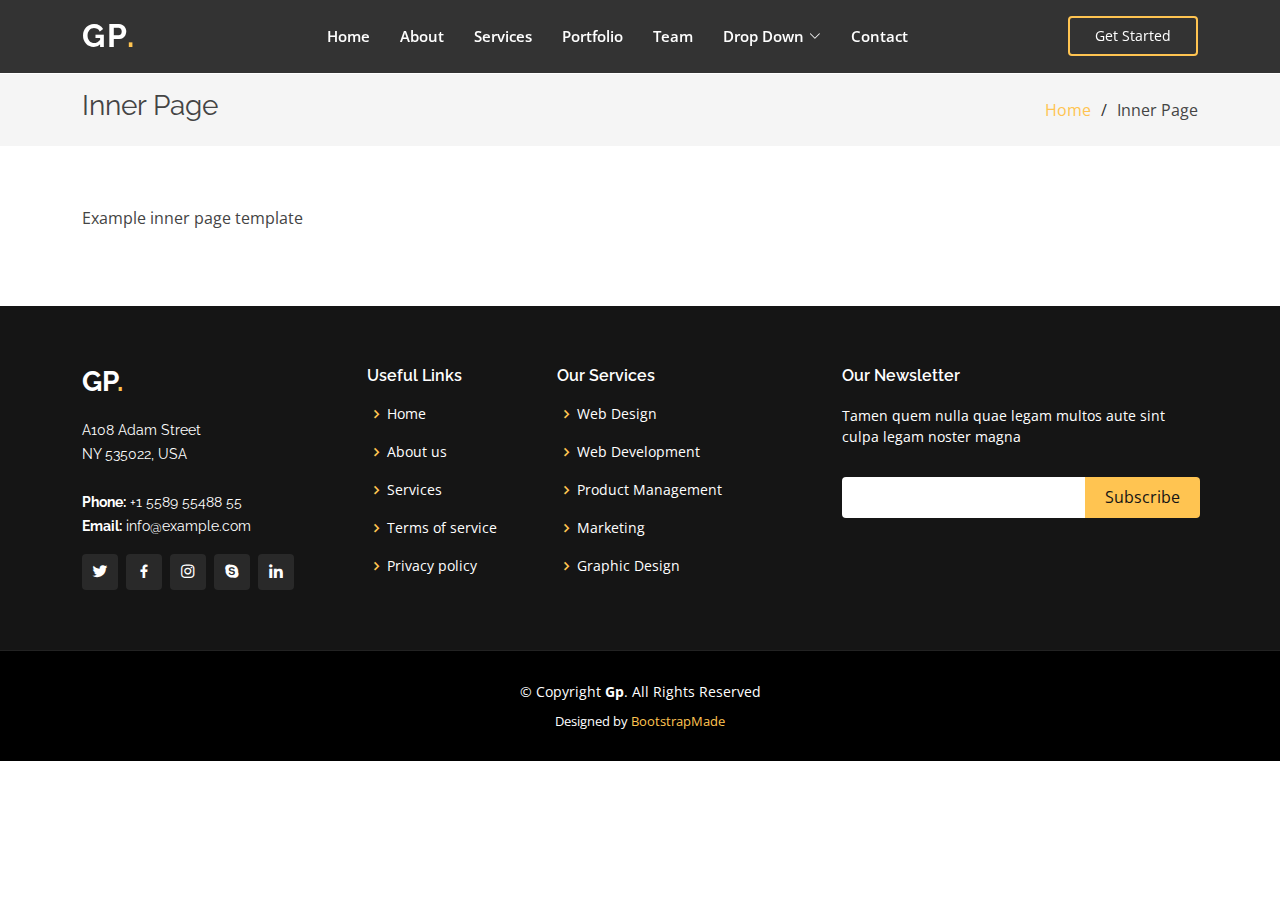
<file: Gp/inner-page.html>
<!DOCTYPE html>
<html lang="en">

<head>
  <meta charset="utf-8">
  <meta content="width=device-width, initial-scale=1.0" name="viewport">

  <title>Inner Page - Gp Bootstrap Template</title>
  <meta content="" name="description">
  <meta content="" name="keywords">

  <!-- Favicons -->
  <link href="assets/img/favicon.png" rel="icon">
  <link href="assets/img/apple-touch-icon.png" rel="apple-touch-icon">

  <!-- Google Fonts -->
  <link href="https://fonts.googleapis.com/css?family=Open+Sans:300,300i,400,400i,600,600i,700,700i|Raleway:300,300i,400,400i,500,500i,600,600i,700,700i|Poppins:300,300i,400,400i,500,500i,600,600i,700,700i" rel="stylesheet">

  <!-- Vendor CSS Files -->
  <link href="assets/vendor/aos/aos.css" rel="stylesheet">
  <link href="assets/vendor/bootstrap/css/bootstrap.min.css" rel="stylesheet">
  <link href="assets/vendor/bootstrap-icons/bootstrap-icons.css" rel="stylesheet">
  <link href="assets/vendor/boxicons/css/boxicons.min.css" rel="stylesheet">
  <link href="assets/vendor/glightbox/css/glightbox.min.css" rel="stylesheet">
  <link href="assets/vendor/remixicon/remixicon.css" rel="stylesheet">
  <link href="assets/vendor/swiper/swiper-bundle.min.css" rel="stylesheet">

  <!-- Template Main CSS File -->
  <link href="assets/css/style.css" rel="stylesheet">

  <!-- =======================================================
  * Template Name: Gp
  * Updated: Jan 29 2024 with Bootstrap v5.3.2
  * Template URL: https://bootstrapmade.com/gp-free-multipurpose-html-bootstrap-template/
  * Author: BootstrapMade.com
  * License: https://bootstrapmade.com/license/
  ======================================================== -->
</head>

<body>

  <!-- ======= Header ======= -->
  <header id="header" class="fixed-top header-inner-pages">
    <div class="container d-flex align-items-center justify-content-lg-between">

      <h1 class="logo me-auto me-lg-0"><a href="index.html">Gp<span>.</span></a></h1>
      <!-- Uncomment below if you prefer to use an image logo -->
      <!-- <a href="index.html" class="logo me-auto me-lg-0"><img src="assets/img/logo.png" alt="" class="img-fluid"></a>-->

      <nav id="navbar" class="navbar order-last order-lg-0">
        <ul>
          <li><a class="nav-link scrollto " href="#hero">Home</a></li>
          <li><a class="nav-link scrollto" href="#about">About</a></li>
          <li><a class="nav-link scrollto" href="#services">Services</a></li>
          <li><a class="nav-link scrollto " href="#portfolio">Portfolio</a></li>
          <li><a class="nav-link scrollto" href="#team">Team</a></li>
          <li class="dropdown"><a href="#"><span>Drop Down</span> <i class="bi bi-chevron-down"></i></a>
            <ul>
              <li><a href="#">Drop Down 1</a></li>
              <li class="dropdown"><a href="#"><span>Deep Drop Down</span> <i class="bi bi-chevron-right"></i></a>
                <ul>
                  <li><a href="#">Deep Drop Down 1</a></li>
                  <li><a href="#">Deep Drop Down 2</a></li>
                  <li><a href="#">Deep Drop Down 3</a></li>
                  <li><a href="#">Deep Drop Down 4</a></li>
                  <li><a href="#">Deep Drop Down 5</a></li>
                </ul>
              </li>
              <li><a href="#">Drop Down 2</a></li>
              <li><a href="#">Drop Down 3</a></li>
              <li><a href="#">Drop Down 4</a></li>
            </ul>
          </li>
          <li><a class="nav-link scrollto" href="#contact">Contact</a></li>
        </ul>
        <i class="bi bi-list mobile-nav-toggle"></i>
      </nav><!-- .navbar -->

      <a href="#about" class="get-started-btn scrollto">Get Started</a>

    </div>
  </header><!-- End Header -->

  <main id="main">

    <!-- ======= Breadcrumbs ======= -->
    <section class="breadcrumbs">
      <div class="container">

        <div class="d-flex justify-content-between align-items-center">
          <h2>Inner Page</h2>
          <ol>
            <li><a href="index.html">Home</a></li>
            <li>Inner Page</li>
          </ol>
        </div>

      </div>
    </section><!-- End Breadcrumbs -->

    <section class="inner-page">
      <div class="container">
        <p>
          Example inner page template
        </p>
      </div>
    </section>

  </main><!-- End #main -->

  <!-- ======= Footer ======= -->
  <footer id="footer">
    <div class="footer-top">
      <div class="container">
        <div class="row">

          <div class="col-lg-3 col-md-6">
            <div class="footer-info">
              <h3>Gp<span>.</span></h3>
              <p>
                A108 Adam Street <br>
                NY 535022, USA<br><br>
                <strong>Phone:</strong> +1 5589 55488 55<br>
                <strong>Email:</strong> info@example.com<br>
              </p>
              <div class="social-links mt-3">
                <a href="#" class="twitter"><i class="bx bxl-twitter"></i></a>
                <a href="#" class="facebook"><i class="bx bxl-facebook"></i></a>
                <a href="#" class="instagram"><i class="bx bxl-instagram"></i></a>
                <a href="#" class="google-plus"><i class="bx bxl-skype"></i></a>
                <a href="#" class="linkedin"><i class="bx bxl-linkedin"></i></a>
              </div>
            </div>
          </div>

          <div class="col-lg-2 col-md-6 footer-links">
            <h4>Useful Links</h4>
            <ul>
              <li><i class="bx bx-chevron-right"></i> <a href="#">Home</a></li>
              <li><i class="bx bx-chevron-right"></i> <a href="#">About us</a></li>
              <li><i class="bx bx-chevron-right"></i> <a href="#">Services</a></li>
              <li><i class="bx bx-chevron-right"></i> <a href="#">Terms of service</a></li>
              <li><i class="bx bx-chevron-right"></i> <a href="#">Privacy policy</a></li>
            </ul>
          </div>

          <div class="col-lg-3 col-md-6 footer-links">
            <h4>Our Services</h4>
            <ul>
              <li><i class="bx bx-chevron-right"></i> <a href="#">Web Design</a></li>
              <li><i class="bx bx-chevron-right"></i> <a href="#">Web Development</a></li>
              <li><i class="bx bx-chevron-right"></i> <a href="#">Product Management</a></li>
              <li><i class="bx bx-chevron-right"></i> <a href="#">Marketing</a></li>
              <li><i class="bx bx-chevron-right"></i> <a href="#">Graphic Design</a></li>
            </ul>
          </div>

          <div class="col-lg-4 col-md-6 footer-newsletter">
            <h4>Our Newsletter</h4>
            <p>Tamen quem nulla quae legam multos aute sint culpa legam noster magna</p>
            <form action="" method="post">
              <input type="email" name="email"><input type="submit" value="Subscribe">
            </form>

          </div>

        </div>
      </div>
    </div>

    <div class="container">
      <div class="copyright">
        &copy; Copyright <strong><span>Gp</span></strong>. All Rights Reserved
      </div>
      <div class="credits">
        <!-- All the links in the footer should remain intact. -->
        <!-- You can delete the links only if you purchased the pro version. -->
        <!-- Licensing information: https://bootstrapmade.com/license/ -->
        <!-- Purchase the pro version with working PHP/AJAX contact form: https://bootstrapmade.com/gp-free-multipurpose-html-bootstrap-template/ -->
        Designed by <a href="https://bootstrapmade.com/">BootstrapMade</a>
      </div>
    </div>
  </footer><!-- End Footer -->

  <div id="preloader"></div>
  <a href="#" class="back-to-top d-flex align-items-center justify-content-center"><i class="bi bi-arrow-up-short"></i></a>

  <!-- Vendor JS Files -->
  <script src="assets/vendor/purecounter/purecounter_vanilla.js"></script>
  <script src="assets/vendor/aos/aos.js"></script>
  <script src="assets/vendor/bootstrap/js/bootstrap.bundle.min.js"></script>
  <script src="assets/vendor/glightbox/js/glightbox.min.js"></script>
  <script src="assets/vendor/isotope-layout/isotope.pkgd.min.js"></script>
  <script src="assets/vendor/swiper/swiper-bundle.min.js"></script>
  <script src="assets/vendor/php-email-form/validate.js"></script>

  <!-- Template Main JS File -->
  <script src="assets/js/main.js"></script>

</body>

</html>
</file>
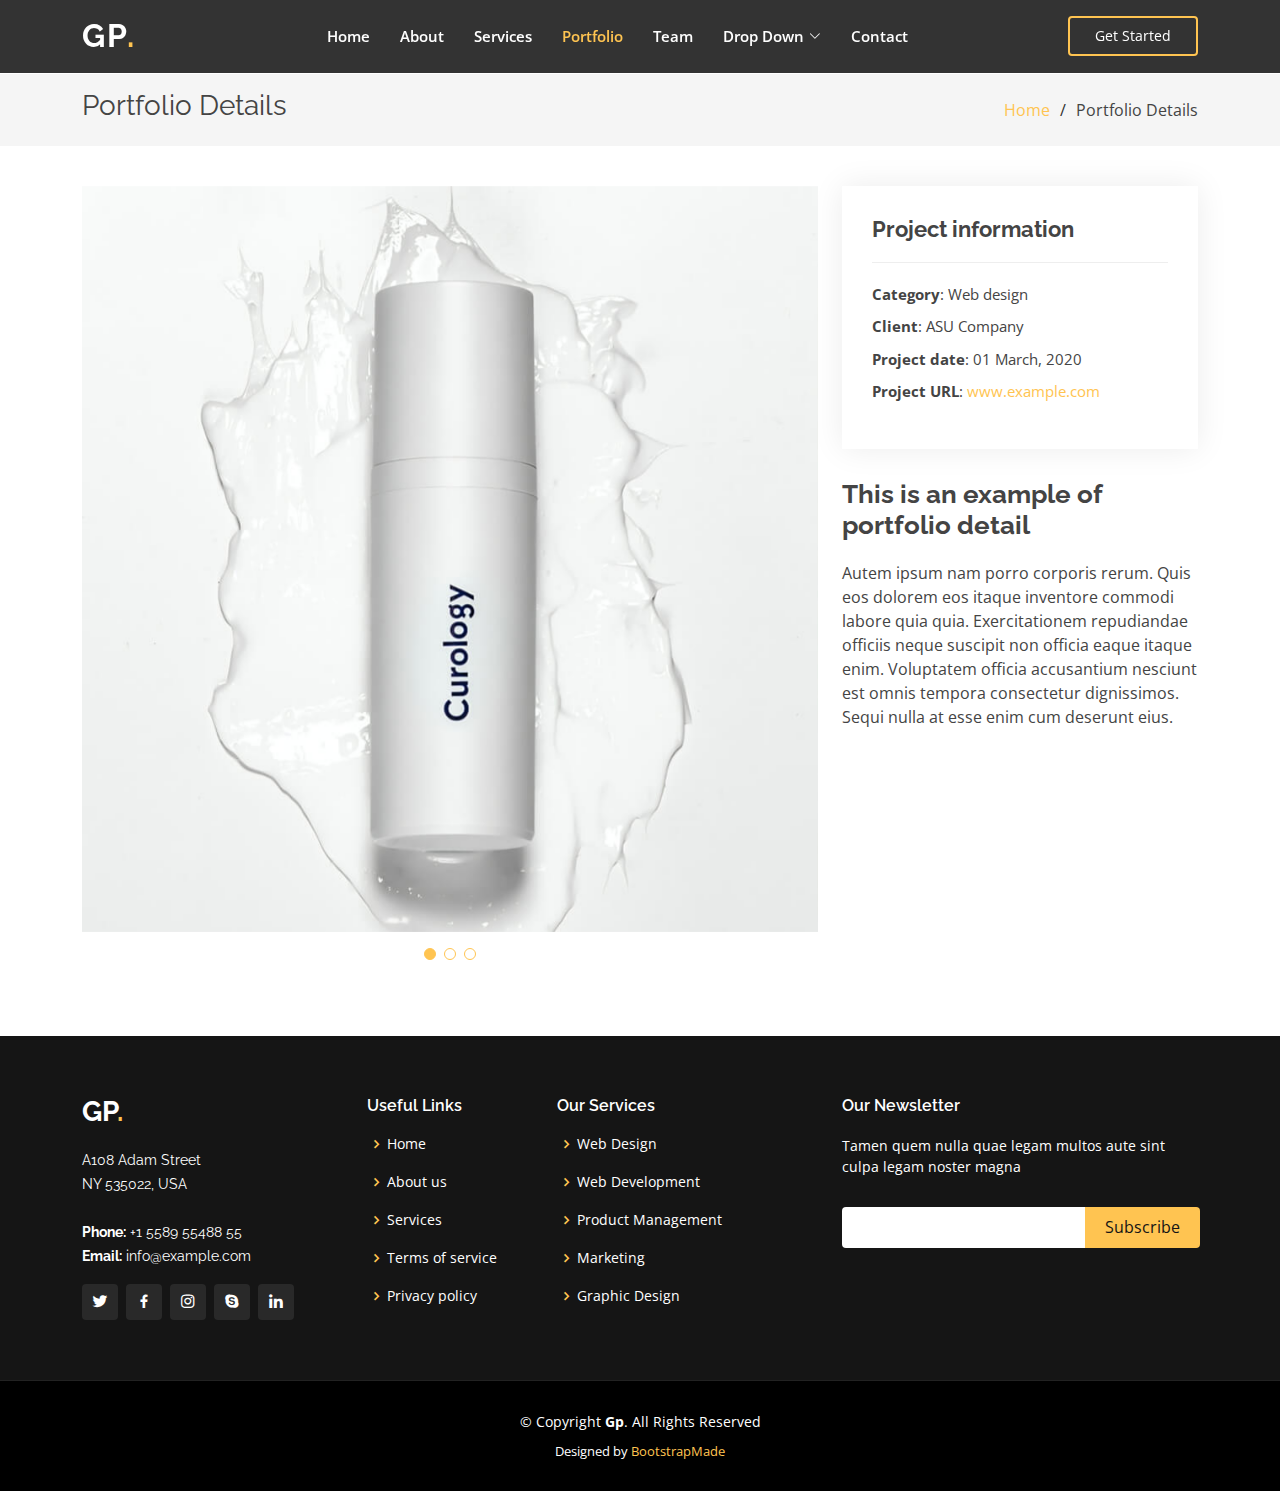
<file: Gp/portfolio-details.html>
<!DOCTYPE html>
<html lang="en">

<head>
  <meta charset="utf-8">
  <meta content="width=device-width, initial-scale=1.0" name="viewport">

  <title>Portfolio Details - Gp Bootstrap Template</title>
  <meta content="" name="description">
  <meta content="" name="keywords">

  <!-- Favicons -->
  <link href="assets/img/favicon.png" rel="icon">
  <link href="assets/img/apple-touch-icon.png" rel="apple-touch-icon">

  <!-- Google Fonts -->
  <link href="https://fonts.googleapis.com/css?family=Open+Sans:300,300i,400,400i,600,600i,700,700i|Raleway:300,300i,400,400i,500,500i,600,600i,700,700i|Poppins:300,300i,400,400i,500,500i,600,600i,700,700i" rel="stylesheet">

  <!-- Vendor CSS Files -->
  <link href="assets/vendor/aos/aos.css" rel="stylesheet">
  <link href="assets/vendor/bootstrap/css/bootstrap.min.css" rel="stylesheet">
  <link href="assets/vendor/bootstrap-icons/bootstrap-icons.css" rel="stylesheet">
  <link href="assets/vendor/boxicons/css/boxicons.min.css" rel="stylesheet">
  <link href="assets/vendor/glightbox/css/glightbox.min.css" rel="stylesheet">
  <link href="assets/vendor/remixicon/remixicon.css" rel="stylesheet">
  <link href="assets/vendor/swiper/swiper-bundle.min.css" rel="stylesheet">

  <!-- Template Main CSS File -->
  <link href="assets/css/style.css" rel="stylesheet">

  <!-- =======================================================
  * Template Name: Gp
  * Updated: Jan 29 2024 with Bootstrap v5.3.2
  * Template URL: https://bootstrapmade.com/gp-free-multipurpose-html-bootstrap-template/
  * Author: BootstrapMade.com
  * License: https://bootstrapmade.com/license/
  ======================================================== -->
</head>

<body>

  <!-- ======= Header ======= -->
  <header id="header" class="fixed-top header-inner-pages">
    <div class="container d-flex align-items-center justify-content-lg-between">

      <h1 class="logo me-auto me-lg-0"><a href="index.html">Gp<span>.</span></a></h1>
      <!-- Uncomment below if you prefer to use an image logo -->
      <!-- <a href="index.html" class="logo me-auto me-lg-0"><img src="assets/img/logo.png" alt="" class="img-fluid"></a>-->

      <nav id="navbar" class="navbar order-last order-lg-0">
        <ul>
          <li><a class="nav-link scrollto " href="#hero">Home</a></li>
          <li><a class="nav-link scrollto" href="#about">About</a></li>
          <li><a class="nav-link scrollto" href="#services">Services</a></li>
          <li><a class="nav-link scrollto active" href="#portfolio">Portfolio</a></li>
          <li><a class="nav-link scrollto" href="#team">Team</a></li>
          <li class="dropdown"><a href="#"><span>Drop Down</span> <i class="bi bi-chevron-down"></i></a>
            <ul>
              <li><a href="#">Drop Down 1</a></li>
              <li class="dropdown"><a href="#"><span>Deep Drop Down</span> <i class="bi bi-chevron-right"></i></a>
                <ul>
                  <li><a href="#">Deep Drop Down 1</a></li>
                  <li><a href="#">Deep Drop Down 2</a></li>
                  <li><a href="#">Deep Drop Down 3</a></li>
                  <li><a href="#">Deep Drop Down 4</a></li>
                  <li><a href="#">Deep Drop Down 5</a></li>
                </ul>
              </li>
              <li><a href="#">Drop Down 2</a></li>
              <li><a href="#">Drop Down 3</a></li>
              <li><a href="#">Drop Down 4</a></li>
            </ul>
          </li>
          <li><a class="nav-link scrollto" href="#contact">Contact</a></li>
        </ul>
        <i class="bi bi-list mobile-nav-toggle"></i>
      </nav><!-- .navbar -->

      <a href="#about" class="get-started-btn scrollto">Get Started</a>

    </div>
  </header><!-- End Header -->

  <main id="main">

    <!-- ======= Breadcrumbs ======= -->
    <section id="breadcrumbs" class="breadcrumbs">
      <div class="container">

        <div class="d-flex justify-content-between align-items-center">
          <h2>Portfolio Details</h2>
          <ol>
            <li><a href="index.html">Home</a></li>
            <li>Portfolio Details</li>
          </ol>
        </div>

      </div>
    </section><!-- End Breadcrumbs -->

    <!-- ======= Portfolio Details Section ======= -->
    <section id="portfolio-details" class="portfolio-details">
      <div class="container">

        <div class="row gy-4">

          <div class="col-lg-8">
            <div class="portfolio-details-slider swiper">
              <div class="swiper-wrapper align-items-center">

                <div class="swiper-slide">
                  <img src="assets/img/portfolio/portfolio-1.jpg" alt="">
                </div>

                <div class="swiper-slide">
                  <img src="assets/img/portfolio/portfolio-2.jpg" alt="">
                </div>

                <div class="swiper-slide">
                  <img src="assets/img/portfolio/portfolio-3.jpg" alt="">
                </div>

              </div>
              <div class="swiper-pagination"></div>
            </div>
          </div>

          <div class="col-lg-4">
            <div class="portfolio-info">
              <h3>Project information</h3>
              <ul>
                <li><strong>Category</strong>: Web design</li>
                <li><strong>Client</strong>: ASU Company</li>
                <li><strong>Project date</strong>: 01 March, 2020</li>
                <li><strong>Project URL</strong>: <a href="#">www.example.com</a></li>
              </ul>
            </div>
            <div class="portfolio-description">
              <h2>This is an example of portfolio detail</h2>
              <p>
                Autem ipsum nam porro corporis rerum. Quis eos dolorem eos itaque inventore commodi labore quia quia. Exercitationem repudiandae officiis neque suscipit non officia eaque itaque enim. Voluptatem officia accusantium nesciunt est omnis tempora consectetur dignissimos. Sequi nulla at esse enim cum deserunt eius.
              </p>
            </div>
          </div>

        </div>

      </div>
    </section><!-- End Portfolio Details Section -->

  </main><!-- End #main -->

  <!-- ======= Footer ======= -->
  <footer id="footer">
    <div class="footer-top">
      <div class="container">
        <div class="row">

          <div class="col-lg-3 col-md-6">
            <div class="footer-info">
              <h3>Gp<span>.</span></h3>
              <p>
                A108 Adam Street <br>
                NY 535022, USA<br><br>
                <strong>Phone:</strong> +1 5589 55488 55<br>
                <strong>Email:</strong> info@example.com<br>
              </p>
              <div class="social-links mt-3">
                <a href="#" class="twitter"><i class="bx bxl-twitter"></i></a>
                <a href="#" class="facebook"><i class="bx bxl-facebook"></i></a>
                <a href="#" class="instagram"><i class="bx bxl-instagram"></i></a>
                <a href="#" class="google-plus"><i class="bx bxl-skype"></i></a>
                <a href="#" class="linkedin"><i class="bx bxl-linkedin"></i></a>
              </div>
            </div>
          </div>

          <div class="col-lg-2 col-md-6 footer-links">
            <h4>Useful Links</h4>
            <ul>
              <li><i class="bx bx-chevron-right"></i> <a href="#">Home</a></li>
              <li><i class="bx bx-chevron-right"></i> <a href="#">About us</a></li>
              <li><i class="bx bx-chevron-right"></i> <a href="#">Services</a></li>
              <li><i class="bx bx-chevron-right"></i> <a href="#">Terms of service</a></li>
              <li><i class="bx bx-chevron-right"></i> <a href="#">Privacy policy</a></li>
            </ul>
          </div>

          <div class="col-lg-3 col-md-6 footer-links">
            <h4>Our Services</h4>
            <ul>
              <li><i class="bx bx-chevron-right"></i> <a href="#">Web Design</a></li>
              <li><i class="bx bx-chevron-right"></i> <a href="#">Web Development</a></li>
              <li><i class="bx bx-chevron-right"></i> <a href="#">Product Management</a></li>
              <li><i class="bx bx-chevron-right"></i> <a href="#">Marketing</a></li>
              <li><i class="bx bx-chevron-right"></i> <a href="#">Graphic Design</a></li>
            </ul>
          </div>

          <div class="col-lg-4 col-md-6 footer-newsletter">
            <h4>Our Newsletter</h4>
            <p>Tamen quem nulla quae legam multos aute sint culpa legam noster magna</p>
            <form action="" method="post">
              <input type="email" name="email"><input type="submit" value="Subscribe">
            </form>

          </div>

        </div>
      </div>
    </div>

    <div class="container">
      <div class="copyright">
        &copy; Copyright <strong><span>Gp</span></strong>. All Rights Reserved
      </div>
      <div class="credits">
        <!-- All the links in the footer should remain intact. -->
        <!-- You can delete the links only if you purchased the pro version. -->
        <!-- Licensing information: https://bootstrapmade.com/license/ -->
        <!-- Purchase the pro version with working PHP/AJAX contact form: https://bootstrapmade.com/gp-free-multipurpose-html-bootstrap-template/ -->
        Designed by <a href="https://bootstrapmade.com/">BootstrapMade</a>
      </div>
    </div>
  </footer><!-- End Footer -->

  <div id="preloader"></div>
  <a href="#" class="back-to-top d-flex align-items-center justify-content-center"><i class="bi bi-arrow-up-short"></i></a>

  <!-- Vendor JS Files -->
  <script src="assets/vendor/purecounter/purecounter_vanilla.js"></script>
  <script src="assets/vendor/aos/aos.js"></script>
  <script src="assets/vendor/bootstrap/js/bootstrap.bundle.min.js"></script>
  <script src="assets/vendor/glightbox/js/glightbox.min.js"></script>
  <script src="assets/vendor/isotope-layout/isotope.pkgd.min.js"></script>
  <script src="assets/vendor/swiper/swiper-bundle.min.js"></script>
  <script src="assets/vendor/php-email-form/validate.js"></script>

  <!-- Template Main JS File -->
  <script src="assets/js/main.js"></script>

</body>

</html>
</file>
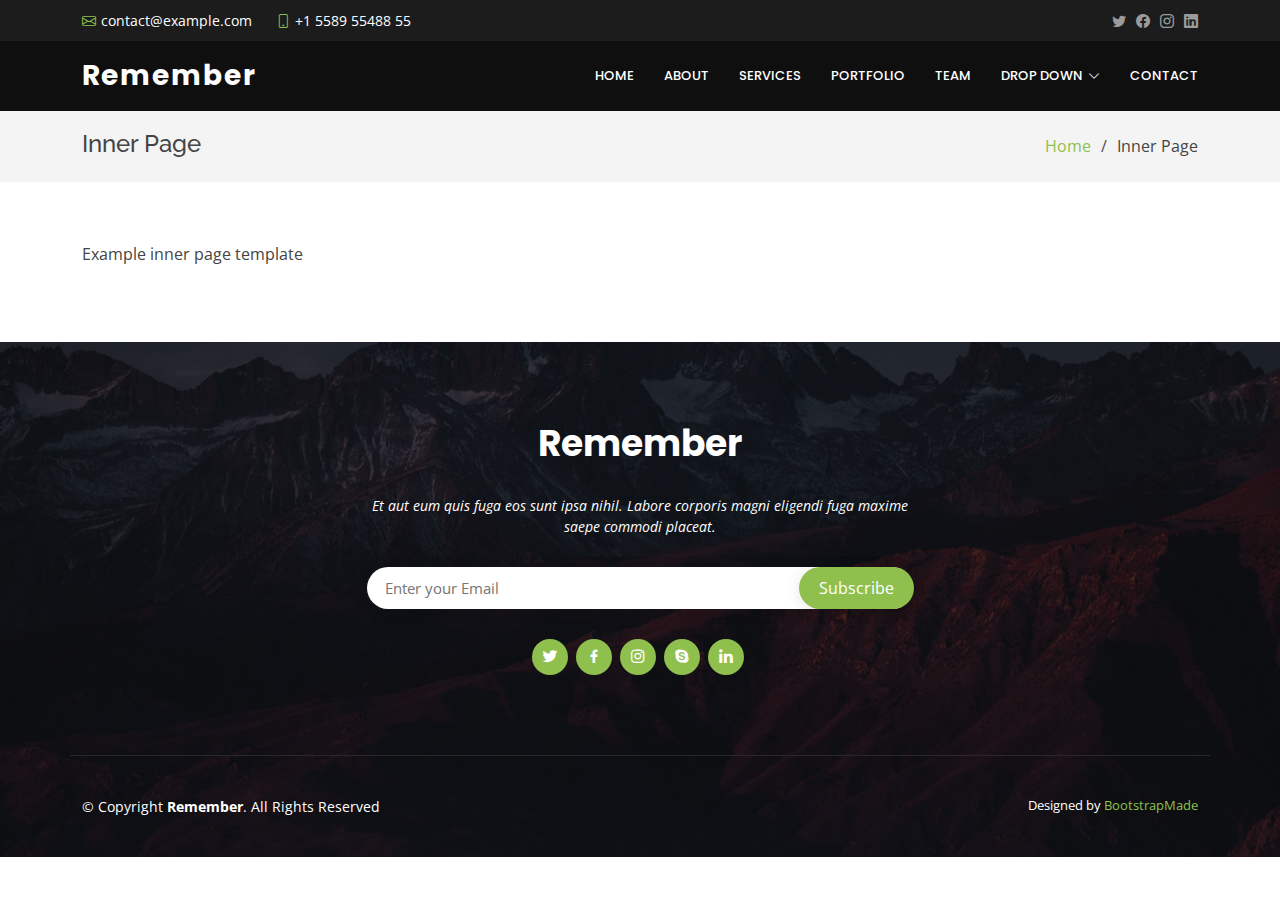
<file: Remember/inner-page.html>
<!DOCTYPE html>
<html lang="en">

<head>
  <meta charset="utf-8">
  <meta content="width=device-width, initial-scale=1.0" name="viewport">

  <title>Inner Page - Remember Bootstrap Template</title>
  <meta content="" name="description">
  <meta content="" name="keywords">

  <!-- Favicons -->
  <link href="assets/img/favicon.png" rel="icon">
  <link href="assets/img/apple-touch-icon.png" rel="apple-touch-icon">

  <!-- Google Fonts -->
  <link href="https://fonts.googleapis.com/css?family=Open+Sans:300,300i,400,400i,600,600i,700,700i|Raleway:300,300i,400,400i,500,500i,600,600i,700,700i|Poppins:300,300i,400,400i,500,500i,600,600i,700,700i" rel="stylesheet">

  <!-- Vendor CSS Files -->
  <link href="assets/vendor/aos/aos.css" rel="stylesheet">
  <link href="assets/vendor/bootstrap/css/bootstrap.min.css" rel="stylesheet">
  <link href="assets/vendor/bootstrap-icons/bootstrap-icons.css" rel="stylesheet">
  <link href="assets/vendor/boxicons/css/boxicons.min.css" rel="stylesheet">
  <link href="assets/vendor/glightbox/css/glightbox.min.css" rel="stylesheet">
  <link href="assets/vendor/swiper/swiper-bundle.min.css" rel="stylesheet">

  <!-- Template Main CSS File -->
  <link href="assets/css/style.css" rel="stylesheet">

  <!-- =======================================================
  * Template Name: Remember
  * Updated: Jan 29 2024 with Bootstrap v5.3.2
  * Template URL: https://bootstrapmade.com/remember-free-multipurpose-bootstrap-template/
  * Author: BootstrapMade.com
  * License: https://bootstrapmade.com/license/
  ======================================================== -->
</head>

<body>

  <!-- ======= Top Bar ======= -->
  <section id="topbar" class="d-flex align-items-center">
    <div class="container d-flex justify-content-center justify-content-md-between">
      <div class="contact-info d-flex align-items-center">
        <i class="bi bi-envelope d-flex align-items-center"><a href="mailto:contact@example.com">contact@example.com</a></i>
        <i class="bi bi-phone d-flex align-items-center ms-4"><span>+1 5589 55488 55</span></i>
      </div>
      <div class="social-links d-none d-md-flex align-items-center">
        <a href="#" class="twitter"><i class="bi bi-twitter"></i></a>
        <a href="#" class="facebook"><i class="bi bi-facebook"></i></a>
        <a href="#" class="instagram"><i class="bi bi-instagram"></i></a>
        <a href="#" class="linkedin"><i class="bi bi-linkedin"></i></i></a>
      </div>
    </div>
  </section>

  <!-- ======= Header ======= -->
  <header id="header" class="d-flex align-items-center">
    <div class="container d-flex justify-content-between">

      <div class="logo">
        <h1 class="text-light"><a href="index.html">Remember</a></h1>
        <!-- Uncomment below if you prefer to use an image logo -->
        <!-- <a href="index.html"><img src="assets/img/logo.png" alt="" class="img-fluid"></a>-->
      </div>

      <nav id="navbar" class="navbar">
        <ul>
          <li><a class="nav-link scrollto " href="#hero">Home</a></li>
          <li><a class="nav-link scrollto" href="#about">About</a></li>
          <li><a class="nav-link scrollto" href="#services">Services</a></li>
          <li><a class="nav-link scrollto " href="#portfolio">Portfolio</a></li>
          <li><a class="nav-link scrollto" href="#team">Team</a></li>
          <li class="dropdown"><a href="#"><span>Drop Down</span> <i class="bi bi-chevron-down"></i></a>
            <ul>
              <li><a href="#">Drop Down 1</a></li>
              <li class="dropdown"><a href="#"><span>Deep Drop Down</span> <i class="bi bi-chevron-right"></i></a>
                <ul>
                  <li><a href="#">Deep Drop Down 1</a></li>
                  <li><a href="#">Deep Drop Down 2</a></li>
                  <li><a href="#">Deep Drop Down 3</a></li>
                  <li><a href="#">Deep Drop Down 4</a></li>
                  <li><a href="#">Deep Drop Down 5</a></li>
                </ul>
              </li>
              <li><a href="#">Drop Down 2</a></li>
              <li><a href="#">Drop Down 3</a></li>
              <li><a href="#">Drop Down 4</a></li>
            </ul>
          </li>
          <li><a class="nav-link scrollto" href="#contact">Contact</a></li>
        </ul>
        <i class="bi bi-list mobile-nav-toggle"></i>
      </nav><!-- .navbar -->

    </div>
  </header><!-- End Header -->

  <main id="main">

    <!-- ======= Breadcrumbs ======= -->
    <section class="breadcrumbs">
      <div class="container">

        <div class="d-flex justify-content-between align-items-center">
          <h2>Inner Page</h2>
          <ol>
            <li><a href="index.html">Home</a></li>
            <li>Inner Page</li>
          </ol>
        </div>

      </div>
    </section><!-- End Breadcrumbs -->

    <section class="inner-page">
      <div class="container">
        <p>
          Example inner page template
        </p>
      </div>
    </section>

  </main><!-- End #main -->

  <!-- ======= Footer ======= -->
  <footer id="footer">

    <div class="footer-top">

      <div class="container">

        <div class="row  justify-content-center">
          <div class="col-lg-6">
            <h3>Remember</h3>
            <p>Et aut eum quis fuga eos sunt ipsa nihil. Labore corporis magni eligendi fuga maxime saepe commodi placeat.</p>
          </div>
        </div>

        <div class="row footer-newsletter justify-content-center">
          <div class="col-lg-6">
            <form action="" method="post">
              <input type="email" name="email" placeholder="Enter your Email"><input type="submit" value="Subscribe">
            </form>
          </div>
        </div>

        <div class="social-links">
          <a href="#" class="twitter"><i class="bx bxl-twitter"></i></a>
          <a href="#" class="facebook"><i class="bx bxl-facebook"></i></a>
          <a href="#" class="instagram"><i class="bx bxl-instagram"></i></a>
          <a href="#" class="google-plus"><i class="bx bxl-skype"></i></a>
          <a href="#" class="linkedin"><i class="bx bxl-linkedin"></i></a>
        </div>

      </div>
    </div>

    <div class="container footer-bottom clearfix">
      <div class="copyright">
        &copy; Copyright <strong><span>Remember</span></strong>. All Rights Reserved
      </div>
      <div class="credits">
        <!-- All the links in the footer should remain intact. -->
        <!-- You can delete the links only if you purchased the pro version. -->
        <!-- Licensing information: https://bootstrapmade.com/license/ -->
        <!-- Purchase the pro version with working PHP/AJAX contact form: https://bootstrapmade.com/remember-free-multipurpose-bootstrap-template/ -->
        Designed by <a href="https://bootstrapmade.com/">BootstrapMade</a>
      </div>
    </div>
  </footer><!-- End Footer -->

  <a href="#" class="back-to-top d-flex align-items-center justify-content-center"><i class="bi bi-arrow-up-short"></i></a>

  <!-- Vendor JS Files -->
  <script src="assets/vendor/purecounter/purecounter_vanilla.js"></script>
  <script src="assets/vendor/aos/aos.js"></script>
  <script src="assets/vendor/bootstrap/js/bootstrap.bundle.min.js"></script>
  <script src="assets/vendor/glightbox/js/glightbox.min.js"></script>
  <script src="assets/vendor/isotope-layout/isotope.pkgd.min.js"></script>
  <script src="assets/vendor/swiper/swiper-bundle.min.js"></script>
  <script src="assets/vendor/php-email-form/validate.js"></script>

  <!-- Template Main JS File -->
  <script src="assets/js/main.js"></script>

</body>

</html>
</file>
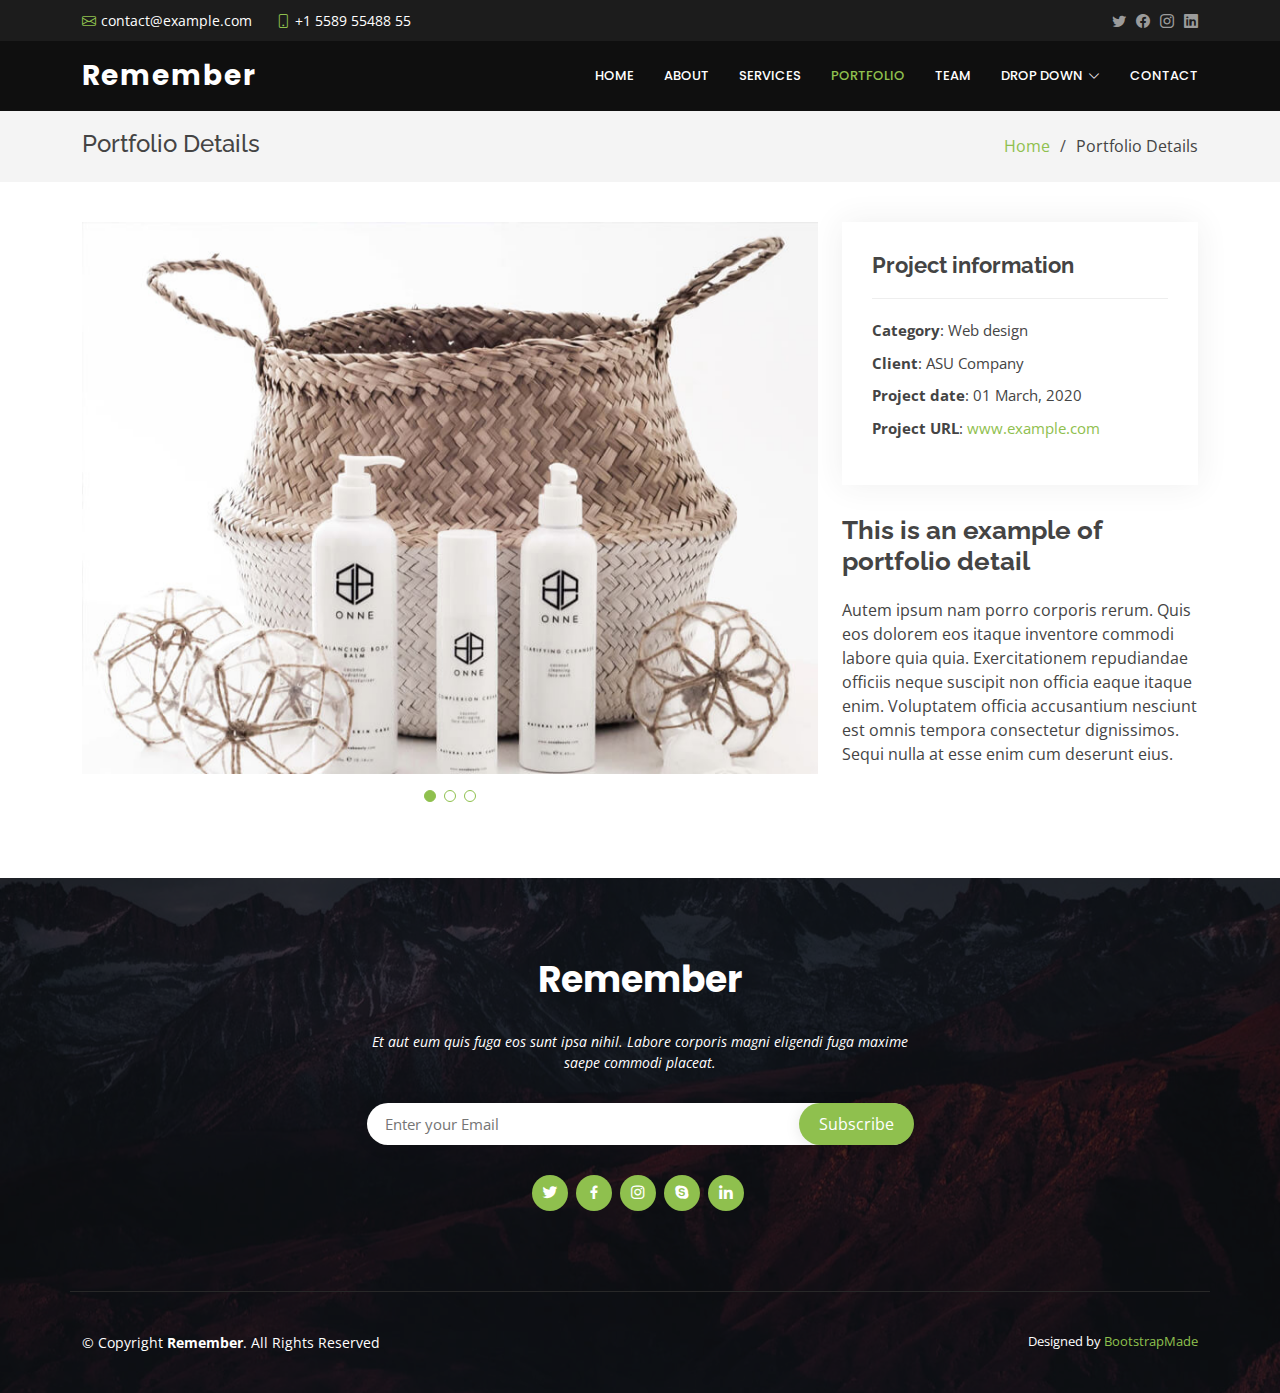
<file: Remember/portfolio-details.html>
<!DOCTYPE html>
<html lang="en">

<head>
  <meta charset="utf-8">
  <meta content="width=device-width, initial-scale=1.0" name="viewport">

  <title>Portfolio Details - Remember Bootstrap Template</title>
  <meta content="" name="description">
  <meta content="" name="keywords">

  <!-- Favicons -->
  <link href="assets/img/favicon.png" rel="icon">
  <link href="assets/img/apple-touch-icon.png" rel="apple-touch-icon">

  <!-- Google Fonts -->
  <link href="https://fonts.googleapis.com/css?family=Open+Sans:300,300i,400,400i,600,600i,700,700i|Raleway:300,300i,400,400i,500,500i,600,600i,700,700i|Poppins:300,300i,400,400i,500,500i,600,600i,700,700i" rel="stylesheet">

  <!-- Vendor CSS Files -->
  <link href="assets/vendor/aos/aos.css" rel="stylesheet">
  <link href="assets/vendor/bootstrap/css/bootstrap.min.css" rel="stylesheet">
  <link href="assets/vendor/bootstrap-icons/bootstrap-icons.css" rel="stylesheet">
  <link href="assets/vendor/boxicons/css/boxicons.min.css" rel="stylesheet">
  <link href="assets/vendor/glightbox/css/glightbox.min.css" rel="stylesheet">
  <link href="assets/vendor/swiper/swiper-bundle.min.css" rel="stylesheet">

  <!-- Template Main CSS File -->
  <link href="assets/css/style.css" rel="stylesheet">

  <!-- =======================================================
  * Template Name: Remember
  * Updated: Jan 29 2024 with Bootstrap v5.3.2
  * Template URL: https://bootstrapmade.com/remember-free-multipurpose-bootstrap-template/
  * Author: BootstrapMade.com
  * License: https://bootstrapmade.com/license/
  ======================================================== -->
</head>

<body>

  <!-- ======= Top Bar ======= -->
  <section id="topbar" class="d-flex align-items-center">
    <div class="container d-flex justify-content-center justify-content-md-between">
      <div class="contact-info d-flex align-items-center">
        <i class="bi bi-envelope d-flex align-items-center"><a href="mailto:contact@example.com">contact@example.com</a></i>
        <i class="bi bi-phone d-flex align-items-center ms-4"><span>+1 5589 55488 55</span></i>
      </div>
      <div class="social-links d-none d-md-flex align-items-center">
        <a href="#" class="twitter"><i class="bi bi-twitter"></i></a>
        <a href="#" class="facebook"><i class="bi bi-facebook"></i></a>
        <a href="#" class="instagram"><i class="bi bi-instagram"></i></a>
        <a href="#" class="linkedin"><i class="bi bi-linkedin"></i></i></a>
      </div>
    </div>
  </section>

  <!-- ======= Header ======= -->
  <header id="header" class="d-flex align-items-center">
    <div class="container d-flex justify-content-between">

      <div class="logo">
        <h1 class="text-light"><a href="index.html">Remember</a></h1>
        <!-- Uncomment below if you prefer to use an image logo -->
        <!-- <a href="index.html"><img src="assets/img/logo.png" alt="" class="img-fluid"></a>-->
      </div>

      <nav id="navbar" class="navbar">
        <ul>
          <li><a class="nav-link scrollto " href="#hero">Home</a></li>
          <li><a class="nav-link scrollto" href="#about">About</a></li>
          <li><a class="nav-link scrollto" href="#services">Services</a></li>
          <li><a class="nav-link scrollto active" href="#portfolio">Portfolio</a></li>
          <li><a class="nav-link scrollto" href="#team">Team</a></li>
          <li class="dropdown"><a href="#"><span>Drop Down</span> <i class="bi bi-chevron-down"></i></a>
            <ul>
              <li><a href="#">Drop Down 1</a></li>
              <li class="dropdown"><a href="#"><span>Deep Drop Down</span> <i class="bi bi-chevron-right"></i></a>
                <ul>
                  <li><a href="#">Deep Drop Down 1</a></li>
                  <li><a href="#">Deep Drop Down 2</a></li>
                  <li><a href="#">Deep Drop Down 3</a></li>
                  <li><a href="#">Deep Drop Down 4</a></li>
                  <li><a href="#">Deep Drop Down 5</a></li>
                </ul>
              </li>
              <li><a href="#">Drop Down 2</a></li>
              <li><a href="#">Drop Down 3</a></li>
              <li><a href="#">Drop Down 4</a></li>
            </ul>
          </li>
          <li><a class="nav-link scrollto" href="#contact">Contact</a></li>
        </ul>
        <i class="bi bi-list mobile-nav-toggle"></i>
      </nav><!-- .navbar -->

    </div>
  </header><!-- End Header -->

  <main id="main">

    <!-- ======= Breadcrumbs ======= -->
    <section id="breadcrumbs" class="breadcrumbs">
      <div class="container">

        <div class="d-flex justify-content-between align-items-center">
          <h2>Portfolio Details</h2>
          <ol>
            <li><a href="index.html">Home</a></li>
            <li>Portfolio Details</li>
          </ol>
        </div>

      </div>
    </section><!-- End Breadcrumbs -->

    <!-- ======= Portfolio Details Section ======= -->
    <section id="portfolio-details" class="portfolio-details">
      <div class="container">

        <div class="row gy-4">

          <div class="col-lg-8">
            <div class="portfolio-details-slider swiper">
              <div class="swiper-wrapper align-items-center">

                <div class="swiper-slide">
                  <img src="assets/img/portfolio/portfolio-1.jpg" alt="">
                </div>

                <div class="swiper-slide">
                  <img src="assets/img/portfolio/portfolio-2.jpg" alt="">
                </div>

                <div class="swiper-slide">
                  <img src="assets/img/portfolio/portfolio-3.jpg" alt="">
                </div>

              </div>
              <div class="swiper-pagination"></div>
            </div>
          </div>

          <div class="col-lg-4">
            <div class="portfolio-info">
              <h3>Project information</h3>
              <ul>
                <li><strong>Category</strong>: Web design</li>
                <li><strong>Client</strong>: ASU Company</li>
                <li><strong>Project date</strong>: 01 March, 2020</li>
                <li><strong>Project URL</strong>: <a href="#">www.example.com</a></li>
              </ul>
            </div>
            <div class="portfolio-description">
              <h2>This is an example of portfolio detail</h2>
              <p>
                Autem ipsum nam porro corporis rerum. Quis eos dolorem eos itaque inventore commodi labore quia quia. Exercitationem repudiandae officiis neque suscipit non officia eaque itaque enim. Voluptatem officia accusantium nesciunt est omnis tempora consectetur dignissimos. Sequi nulla at esse enim cum deserunt eius.
              </p>
            </div>
          </div>

        </div>

      </div>
    </section><!-- End Portfolio Details Section -->

  </main><!-- End #main -->

  <!-- ======= Footer ======= -->
  <footer id="footer">

    <div class="footer-top">

      <div class="container">

        <div class="row  justify-content-center">
          <div class="col-lg-6">
            <h3>Remember</h3>
            <p>Et aut eum quis fuga eos sunt ipsa nihil. Labore corporis magni eligendi fuga maxime saepe commodi placeat.</p>
          </div>
        </div>

        <div class="row footer-newsletter justify-content-center">
          <div class="col-lg-6">
            <form action="" method="post">
              <input type="email" name="email" placeholder="Enter your Email"><input type="submit" value="Subscribe">
            </form>
          </div>
        </div>

        <div class="social-links">
          <a href="#" class="twitter"><i class="bx bxl-twitter"></i></a>
          <a href="#" class="facebook"><i class="bx bxl-facebook"></i></a>
          <a href="#" class="instagram"><i class="bx bxl-instagram"></i></a>
          <a href="#" class="google-plus"><i class="bx bxl-skype"></i></a>
          <a href="#" class="linkedin"><i class="bx bxl-linkedin"></i></a>
        </div>

      </div>
    </div>

    <div class="container footer-bottom clearfix">
      <div class="copyright">
        &copy; Copyright <strong><span>Remember</span></strong>. All Rights Reserved
      </div>
      <div class="credits">
        <!-- All the links in the footer should remain intact. -->
        <!-- You can delete the links only if you purchased the pro version. -->
        <!-- Licensing information: https://bootstrapmade.com/license/ -->
        <!-- Purchase the pro version with working PHP/AJAX contact form: https://bootstrapmade.com/remember-free-multipurpose-bootstrap-template/ -->
        Designed by <a href="https://bootstrapmade.com/">BootstrapMade</a>
      </div>
    </div>
  </footer><!-- End Footer -->

  <a href="#" class="back-to-top d-flex align-items-center justify-content-center"><i class="bi bi-arrow-up-short"></i></a>

  <!-- Vendor JS Files -->
  <script src="assets/vendor/purecounter/purecounter_vanilla.js"></script>
  <script src="assets/vendor/aos/aos.js"></script>
  <script src="assets/vendor/bootstrap/js/bootstrap.bundle.min.js"></script>
  <script src="assets/vendor/glightbox/js/glightbox.min.js"></script>
  <script src="assets/vendor/isotope-layout/isotope.pkgd.min.js"></script>
  <script src="assets/vendor/swiper/swiper-bundle.min.js"></script>
  <script src="assets/vendor/php-email-form/validate.js"></script>

  <!-- Template Main JS File -->
  <script src="assets/js/main.js"></script>

</body>

</html>
</file>
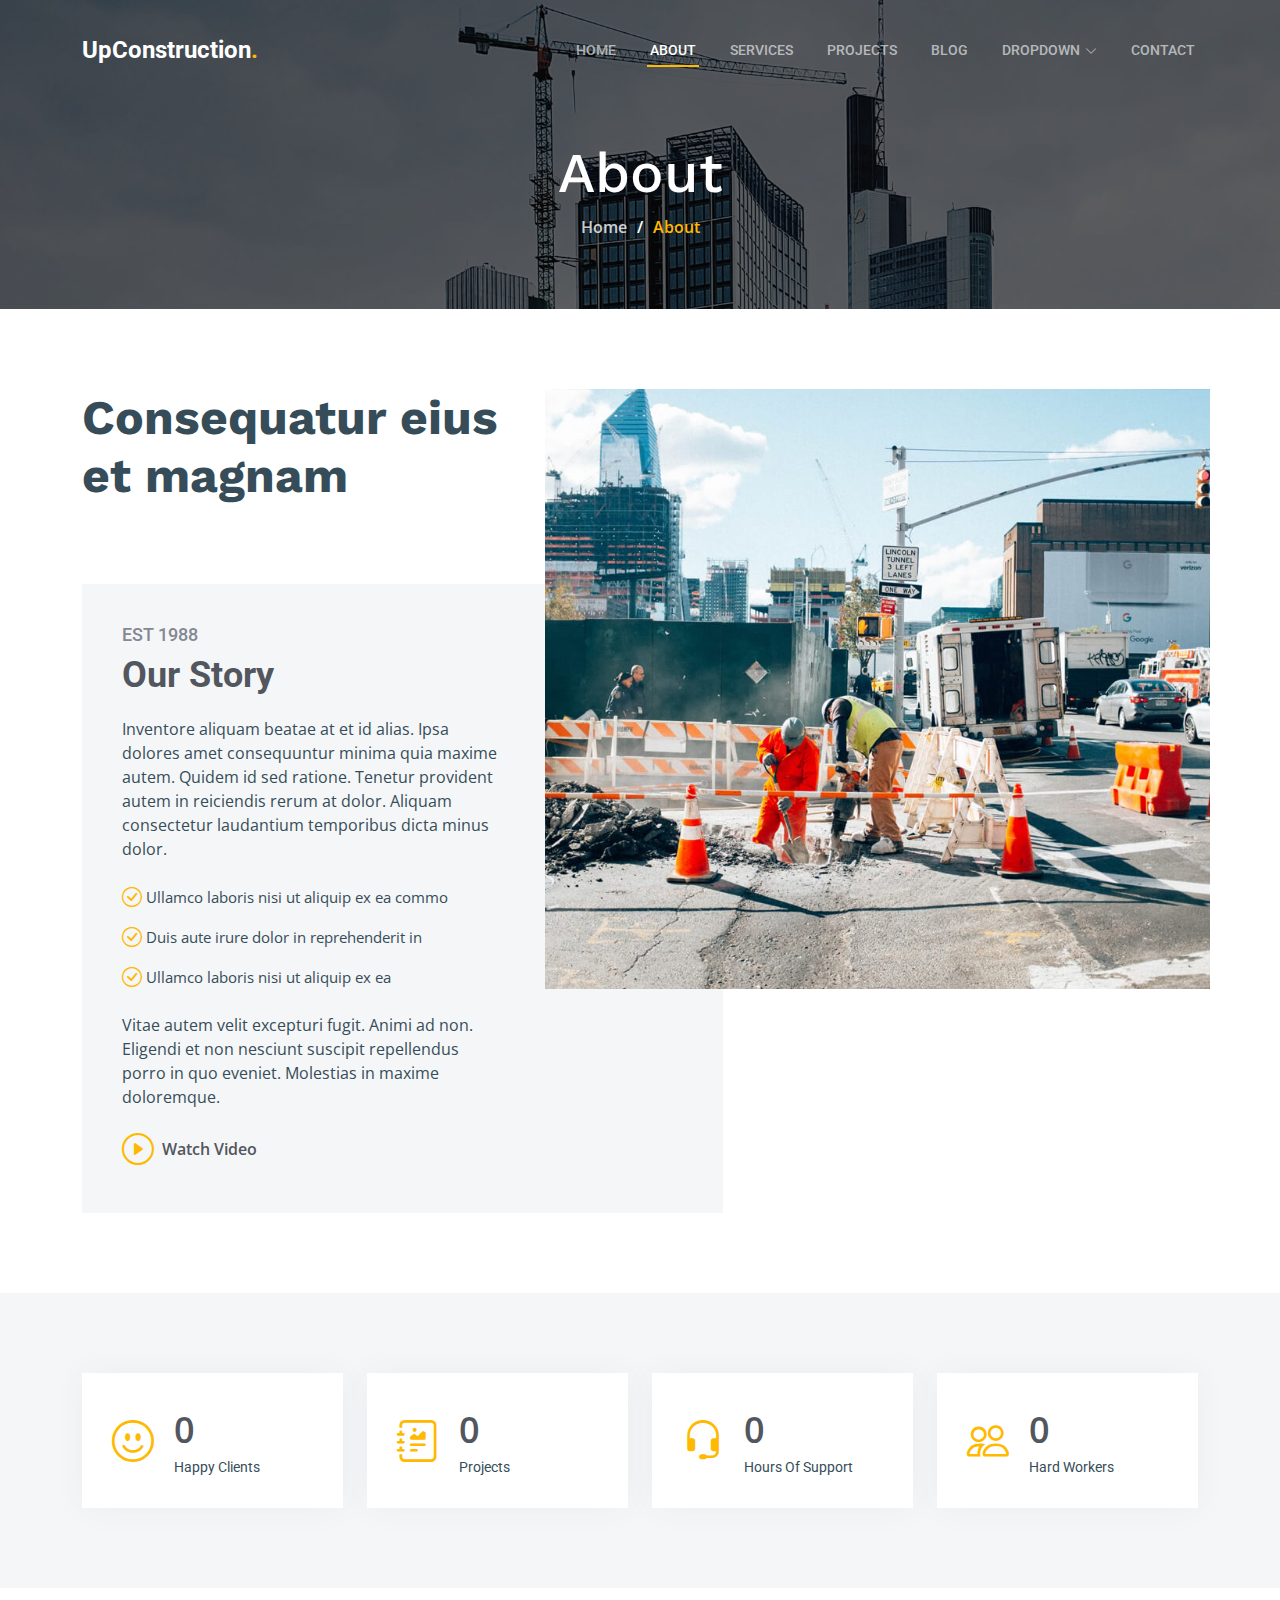
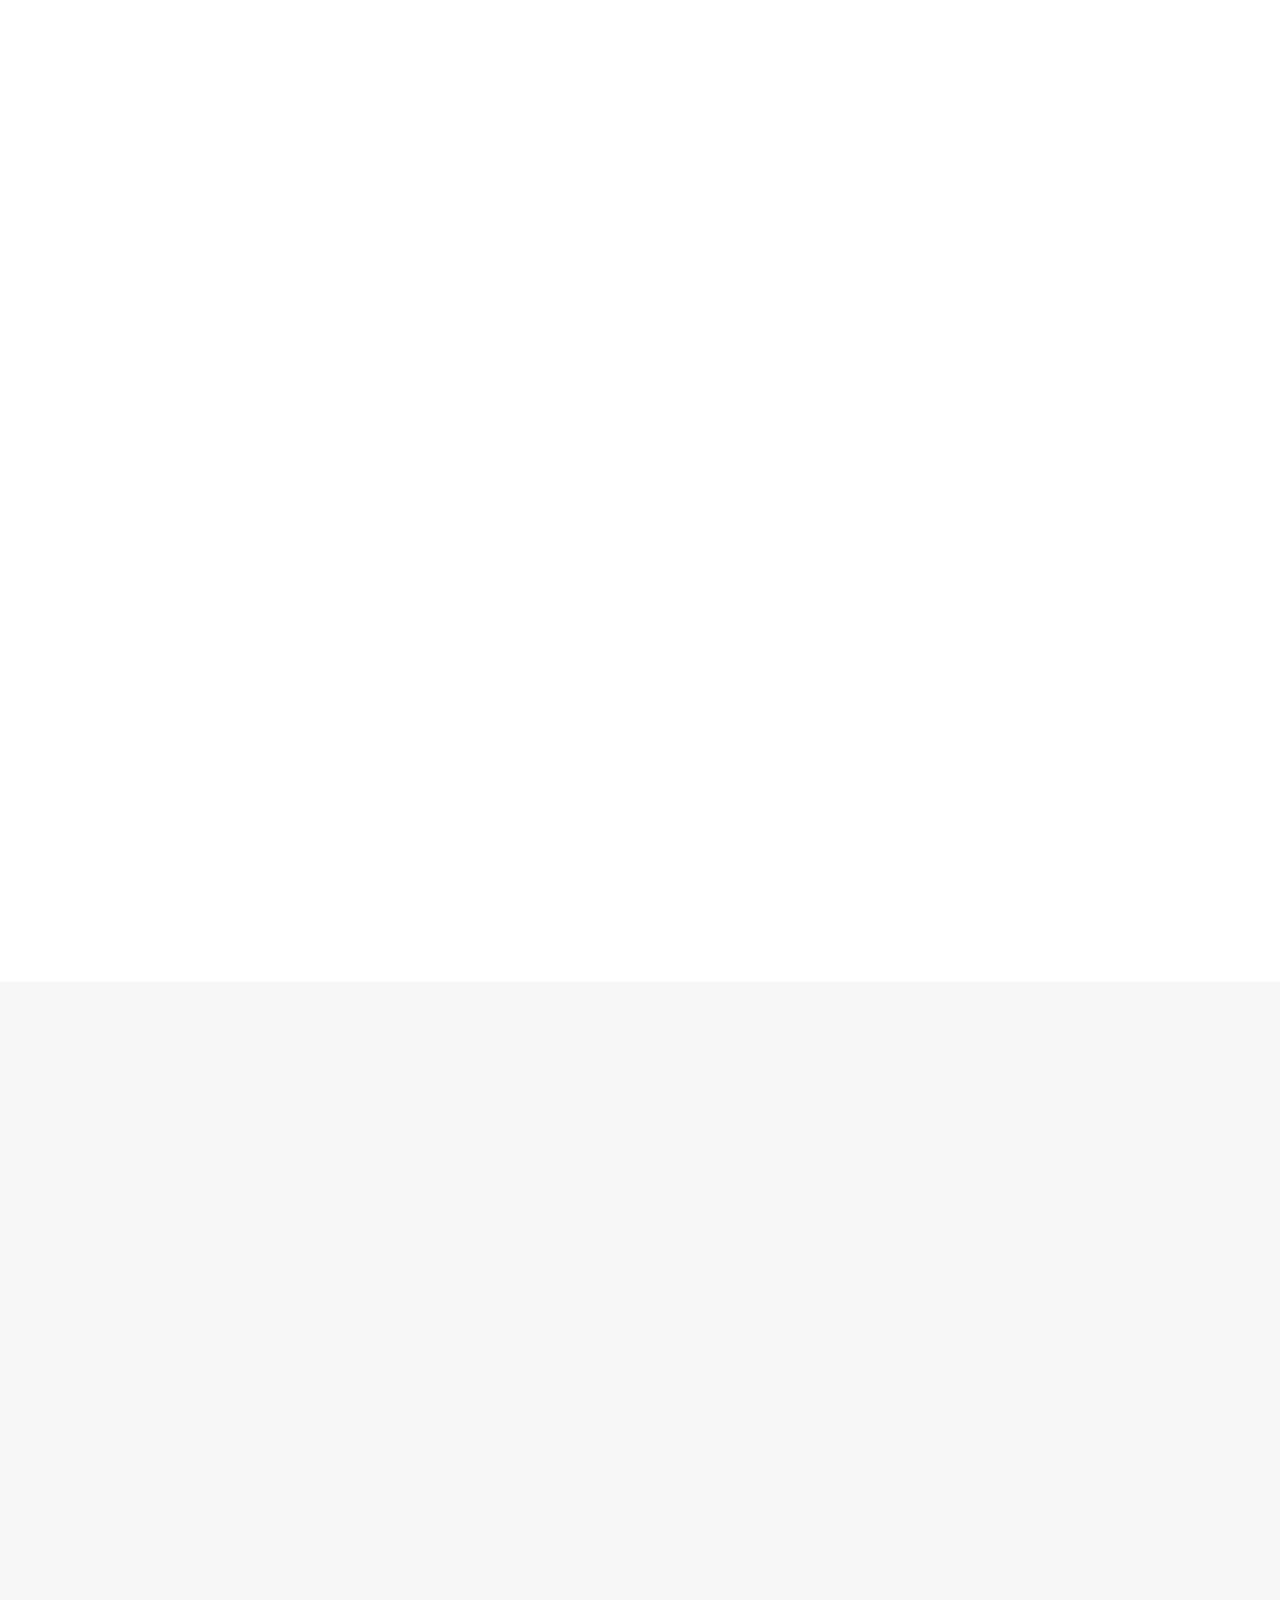
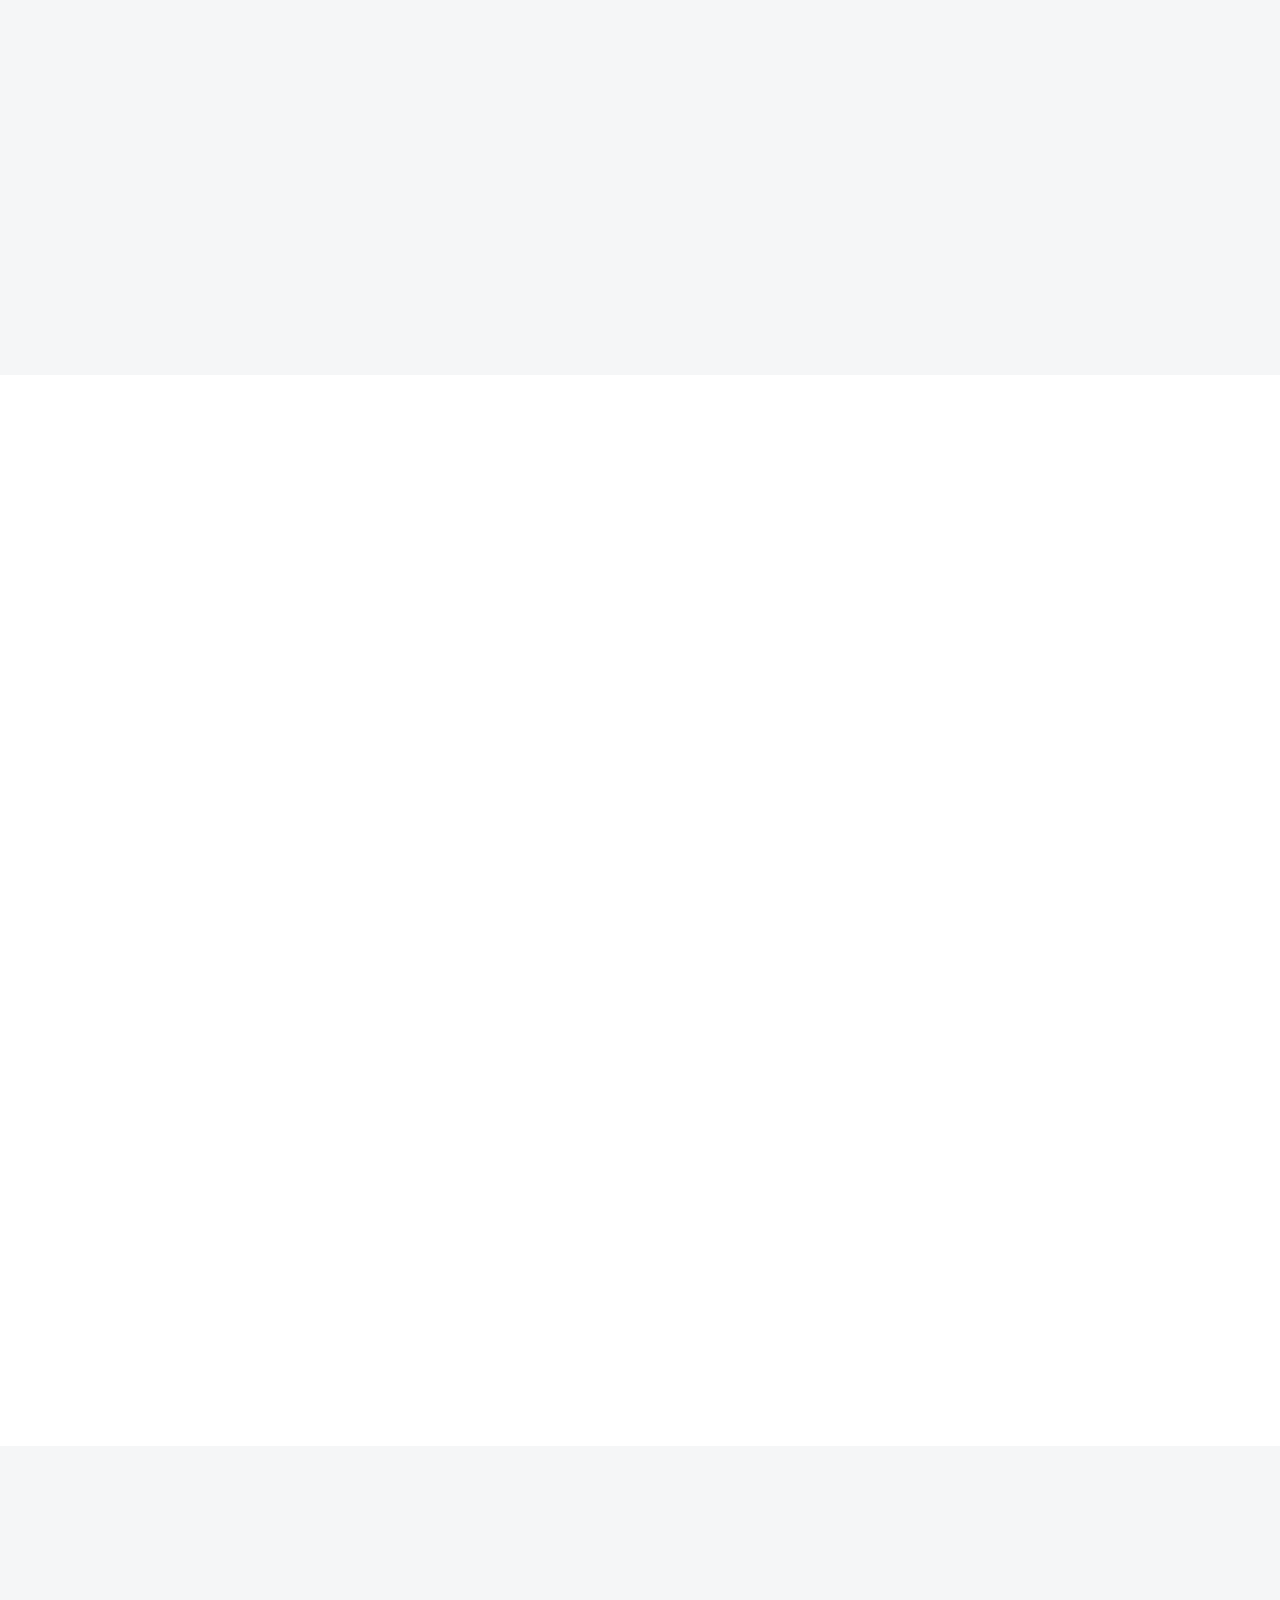
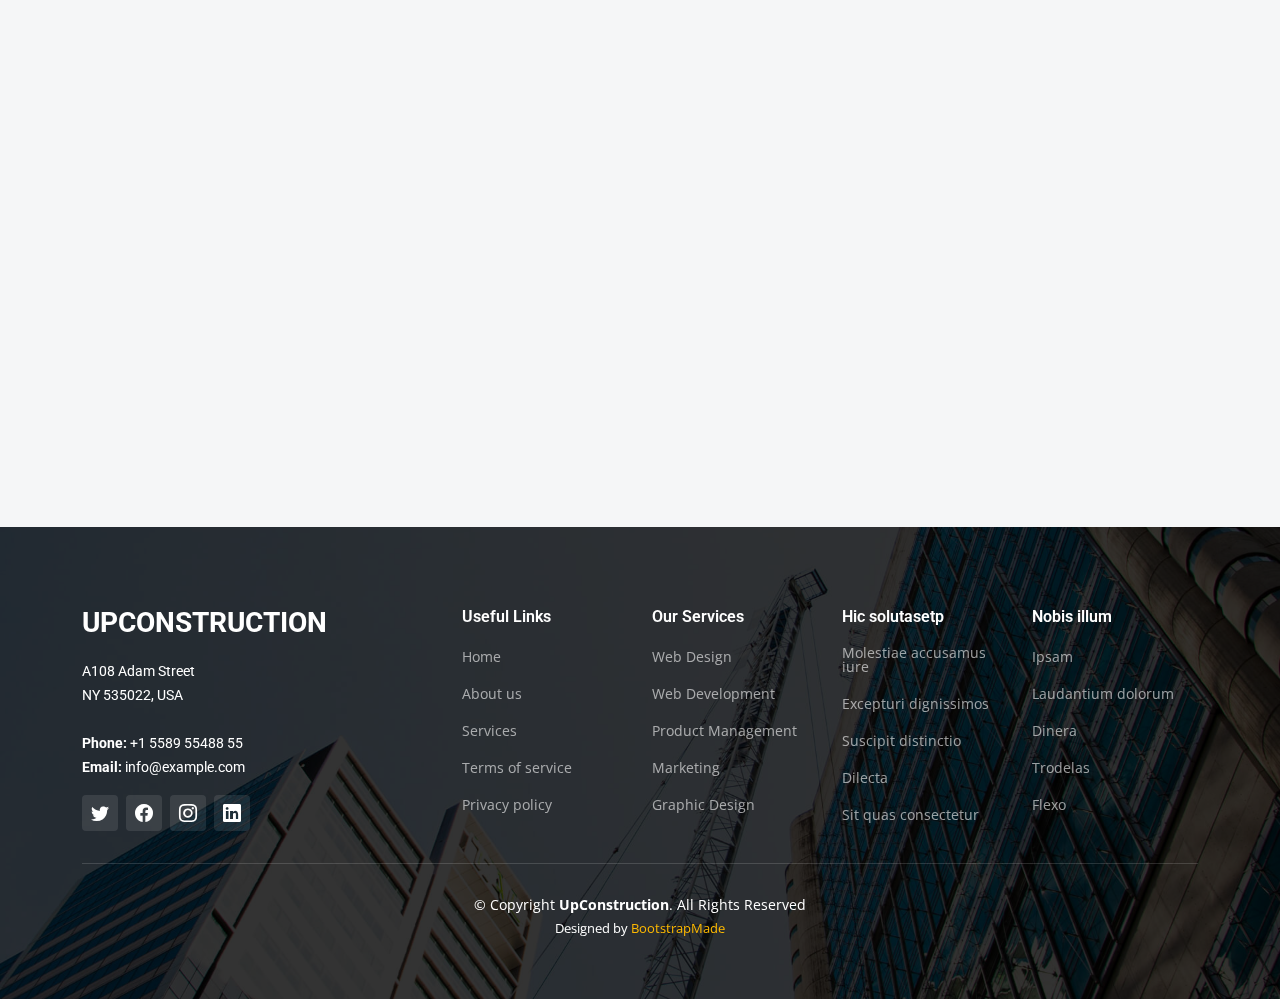
<file: UpConstruction/about.html>
<!DOCTYPE html>
<html lang="en">

<head>
  <meta charset="utf-8">
  <meta content="width=device-width, initial-scale=1.0" name="viewport">

  <title>UpConstruction Bootstrap Template - About</title>
  <meta content="" name="description">
  <meta content="" name="keywords">

  <!-- Favicons -->
  <link href="assets/img/favicon.png" rel="icon">
  <link href="assets/img/apple-touch-icon.png" rel="apple-touch-icon">

  <!-- Google Fonts -->
  <link rel="preconnect" href="https://fonts.googleapis.com">
  <link rel="preconnect" href="https://fonts.gstatic.com" crossorigin>
  <link href="https://fonts.googleapis.com/css2?family=Open+Sans:ital,wght@0,300;0,400;0,500;0,600;0,700;1,300;1,400;1,600;1,700&family=Roboto:ital,wght@0,300;0,400;0,500;0,600;0,700;1,300;1,400;1,500;1,600;1,700&family=Work+Sans:ital,wght@0,300;0,400;0,500;0,600;0,700;1,300;1,400;1,500;1,600;1,700&display=swap" rel="stylesheet">

  <!-- Vendor CSS Files -->
  <link href="assets/vendor/bootstrap/css/bootstrap.min.css" rel="stylesheet">
  <link href="assets/vendor/bootstrap-icons/bootstrap-icons.css" rel="stylesheet">
  <link href="assets/vendor/fontawesome-free/css/all.min.css" rel="stylesheet">
  <link href="assets/vendor/aos/aos.css" rel="stylesheet">
  <link href="assets/vendor/glightbox/css/glightbox.min.css" rel="stylesheet">
  <link href="assets/vendor/swiper/swiper-bundle.min.css" rel="stylesheet">

  <!-- Template Main CSS File -->
  <link href="assets/css/main.css" rel="stylesheet">

  <!-- =======================================================
  * Template Name: UpConstruction
  * Updated: Jan 29 2024 with Bootstrap v5.3.2
  * Template URL: https://bootstrapmade.com/upconstruction-bootstrap-construction-website-template/
  * Author: BootstrapMade.com
  * License: https://bootstrapmade.com/license/
  ======================================================== -->
</head>

<body>

  <!-- ======= Header ======= -->
  <header id="header" class="header d-flex align-items-center">
    <div class="container-fluid container-xl d-flex align-items-center justify-content-between">

      <a href="index.html" class="logo d-flex align-items-center">
        <!-- Uncomment the line below if you also wish to use an image logo -->
        <!-- <img src="assets/img/logo.png" alt=""> -->
        <h1>UpConstruction<span>.</span></h1>
      </a>

      <i class="mobile-nav-toggle mobile-nav-show bi bi-list"></i>
      <i class="mobile-nav-toggle mobile-nav-hide d-none bi bi-x"></i>
      <nav id="navbar" class="navbar">
        <ul>
          <li><a href="index.html">Home</a></li>
          <li><a href="about.html" class="active">About</a></li>
          <li><a href="services.html">Services</a></li>
          <li><a href="projects.html">Projects</a></li>
          <li><a href="blog.html">Blog</a></li>
          <li class="dropdown"><a href="#"><span>Dropdown</span> <i class="bi bi-chevron-down dropdown-indicator"></i></a>
            <ul>
              <li><a href="#">Dropdown 1</a></li>
              <li class="dropdown"><a href="#"><span>Deep Dropdown</span> <i class="bi bi-chevron-down dropdown-indicator"></i></a>
                <ul>
                  <li><a href="#">Deep Dropdown 1</a></li>
                  <li><a href="#">Deep Dropdown 2</a></li>
                  <li><a href="#">Deep Dropdown 3</a></li>
                  <li><a href="#">Deep Dropdown 4</a></li>
                  <li><a href="#">Deep Dropdown 5</a></li>
                </ul>
              </li>
              <li><a href="#">Dropdown 2</a></li>
              <li><a href="#">Dropdown 3</a></li>
              <li><a href="#">Dropdown 4</a></li>
            </ul>
          </li>
          <li><a href="contact.html">Contact</a></li>
        </ul>
      </nav><!-- .navbar -->

    </div>
  </header><!-- End Header -->

  <main id="main">

    <!-- ======= Breadcrumbs ======= -->
    <div class="breadcrumbs d-flex align-items-center" style="background-image: url('assets/img/breadcrumbs-bg.jpg');">
      <div class="container position-relative d-flex flex-column align-items-center" data-aos="fade">

        <h2>About</h2>
        <ol>
          <li><a href="index.html">Home</a></li>
          <li>About</li>
        </ol>

      </div>
    </div><!-- End Breadcrumbs -->

    <!-- ======= About Section ======= -->
    <section id="about" class="about">
      <div class="container" data-aos="fade-up">

        <div class="row position-relative">

          <div class="col-lg-7 about-img" style="background-image: url(assets/img/about.jpg);"></div>

          <div class="col-lg-7">
            <h2>Consequatur eius et magnam</h2>
            <div class="our-story">
              <h4>Est 1988</h4>
              <h3>Our Story</h3>
              <p>Inventore aliquam beatae at et id alias. Ipsa dolores amet consequuntur minima quia maxime autem. Quidem id sed ratione. Tenetur provident autem in reiciendis rerum at dolor. Aliquam consectetur laudantium temporibus dicta minus dolor.</p>
              <ul>
                <li><i class="bi bi-check-circle"></i> <span>Ullamco laboris nisi ut aliquip ex ea commo</span></li>
                <li><i class="bi bi-check-circle"></i> <span>Duis aute irure dolor in reprehenderit in</span></li>
                <li><i class="bi bi-check-circle"></i> <span>Ullamco laboris nisi ut aliquip ex ea</span></li>
              </ul>
              <p>Vitae autem velit excepturi fugit. Animi ad non. Eligendi et non nesciunt suscipit repellendus porro in quo eveniet. Molestias in maxime doloremque.</p>

              <div class="watch-video d-flex align-items-center position-relative">
                <i class="bi bi-play-circle"></i>
                <a href="https://www.youtube.com/watch?v=LXb3EKWsInQ" class="glightbox stretched-link">Watch Video</a>
              </div>
            </div>
          </div>

        </div>

      </div>
    </section>
    <!-- End About Section -->

    <!-- ======= Stats Counter Section ======= -->
    <section id="stats-counter" class="stats-counter section-bg">
      <div class="container">

        <div class="row gy-4">

          <div class="col-lg-3 col-md-6">
            <div class="stats-item d-flex align-items-center w-100 h-100">
              <i class="bi bi-emoji-smile color-blue flex-shrink-0"></i>
              <div>
                <span data-purecounter-start="0" data-purecounter-end="232" data-purecounter-duration="1" class="purecounter"></span>
                <p>Happy Clients</p>
              </div>
            </div>
          </div><!-- End Stats Item -->

          <div class="col-lg-3 col-md-6">
            <div class="stats-item d-flex align-items-center w-100 h-100">
              <i class="bi bi-journal-richtext color-orange flex-shrink-0"></i>
              <div>
                <span data-purecounter-start="0" data-purecounter-end="521" data-purecounter-duration="1" class="purecounter"></span>
                <p>Projects</p>
              </div>
            </div>
          </div><!-- End Stats Item -->

          <div class="col-lg-3 col-md-6">
            <div class="stats-item d-flex align-items-center w-100 h-100">
              <i class="bi bi-headset color-green flex-shrink-0"></i>
              <div>
                <span data-purecounter-start="0" data-purecounter-end="1463" data-purecounter-duration="1" class="purecounter"></span>
                <p>Hours Of Support</p>
              </div>
            </div>
          </div><!-- End Stats Item -->

          <div class="col-lg-3 col-md-6">
            <div class="stats-item d-flex align-items-center w-100 h-100">
              <i class="bi bi-people color-pink flex-shrink-0"></i>
              <div>
                <span data-purecounter-start="0" data-purecounter-end="15" data-purecounter-duration="1" class="purecounter"></span>
                <p>Hard Workers</p>
              </div>
            </div>
          </div><!-- End Stats Item -->

        </div>

      </div>
    </section><!-- End Stats Counter Section -->

    <!-- ======= Alt Services Section ======= -->
    <section id="alt-services" class="alt-services">
      <div class="container" data-aos="fade-up">

        <div class="row justify-content-around gy-4">
          <div class="col-lg-6 img-bg" style="background-image: url(assets/img/alt-services.jpg);" data-aos="zoom-in" data-aos-delay="100"></div>

          <div class="col-lg-5 d-flex flex-column justify-content-center">
            <h3>Enim quis est voluptatibus aliquid consequatur fugiat</h3>
            <p>Esse voluptas cumque vel exercitationem. Reiciendis est hic accusamus. Non ipsam et sed minima temporibus laudantium. Soluta voluptate sed facere corporis dolores excepturi</p>

            <div class="icon-box d-flex position-relative" data-aos="fade-up" data-aos-delay="100">
              <i class="bi bi-easel flex-shrink-0"></i>
              <div>
                <h4><a href="" class="stretched-link">Lorem Ipsum</a></h4>
                <p>Voluptatum deleniti atque corrupti quos dolores et quas molestias excepturi sint occaecati cupiditate non provident</p>
              </div>
            </div><!-- End Icon Box -->

            <div class="icon-box d-flex position-relative" data-aos="fade-up" data-aos-delay="200">
              <i class="bi bi-patch-check flex-shrink-0"></i>
              <div>
                <h4><a href="" class="stretched-link">Nemo Enim</a></h4>
                <p>At vero eos et accusamus et iusto odio dignissimos ducimus qui blanditiis praesentium voluptatum deleniti atque</p>
              </div>
            </div><!-- End Icon Box -->

            <div class="icon-box d-flex position-relative" data-aos="fade-up" data-aos-delay="300">
              <i class="bi bi-brightness-high flex-shrink-0"></i>
              <div>
                <h4><a href="" class="stretched-link">Dine Pad</a></h4>
                <p>Explicabo est voluptatum asperiores consequatur magnam. Et veritatis odit. Sunt aut deserunt minus aut eligendi omnis</p>
              </div>
            </div><!-- End Icon Box -->

            <div class="icon-box d-flex position-relative" data-aos="fade-up" data-aos-delay="400">
              <i class="bi bi-brightness-high flex-shrink-0"></i>
              <div>
                <h4><a href="" class="stretched-link">Tride clov</a></h4>
                <p>Est voluptatem labore deleniti quis a delectus et. Saepe dolorem libero sit non aspernatur odit amet. Et eligendi</p>
              </div>
            </div><!-- End Icon Box -->

          </div>
        </div>

      </div>
    </section><!-- End Alt Services Section -->

    <!-- ======= Alt Services Section 2 ======= -->
    <section id="alt-services-2" class="alt-services section-bg">
      <div class="container" data-aos="fade-up">

        <div class="row justify-content-around gy-4">
          <div class="col-lg-5 d-flex flex-column justify-content-center">
            <h3>Non quasi officia eum nobis et rerum epudiandae rem voluptatem</h3>
            <p>Maxime quia dolorum alias perspiciatis. Earum voluptatem sint at non. Ducimus maxime minima iste magni sit praesentium assumenda minus. Amet rerum saepe tempora vero.</p>

            <div class="icon-box d-flex position-relative" data-aos="fade-up" data-aos-delay="100">
              <i class="bi bi-easel flex-shrink-0"></i>
              <div>
                <h4><a href="" class="stretched-link">Lorem Ipsum</a></h4>
                <p>Voluptatum deleniti atque corrupti quos dolores et quas molestias excepturi sint occaecati cupiditate non provident</p>
              </div>
            </div><!-- End Icon Box -->

            <div class="icon-box d-flex position-relative" data-aos="fade-up" data-aos-delay="200">
              <i class="bi bi-patch-check flex-shrink-0"></i>
              <div>
                <h4><a href="" class="stretched-link">Nemo Enim</a></h4>
                <p>At vero eos et accusamus et iusto odio dignissimos ducimus qui blanditiis praesentium voluptatum deleniti atque</p>
              </div>
            </div><!-- End Icon Box -->

            <div class="icon-box d-flex position-relative" data-aos="fade-up" data-aos-delay="300">
              <i class="bi bi-brightness-high flex-shrink-0"></i>
              <div>
                <h4><a href="" class="stretched-link">Dine Pad</a></h4>
                <p>Explicabo est voluptatum asperiores consequatur magnam. Et veritatis odit. Sunt aut deserunt minus aut eligendi omnis</p>
              </div>
            </div><!-- End Icon Box -->

            <div class="icon-box d-flex position-relative" data-aos="fade-up" data-aos-delay="400">
              <i class="bi bi-brightness-high flex-shrink-0"></i>
              <div>
                <h4><a href="" class="stretched-link">Tride clov</a></h4>
                <p>Est voluptatem labore deleniti quis a delectus et. Saepe dolorem libero sit non aspernatur odit amet. Et eligendi</p>
              </div>
            </div><!-- End Icon Box -->
          </div>

          <div class="col-lg-6 img-bg" style="background-image: url(assets/img/alt-services-2.jpg);" data-aos="zoom-in" data-aos-delay="100"></div>
        </div>

      </div>
    </section><!-- End Alt Services Section 2 -->

    <!-- ======= Our Team Section ======= -->
    <section id="team" class="team">
      <div class="container" data-aos="fade-up">

        <div class="section-header">
          <h2>Our Team</h2>
          <p>Aperiam dolorum et et wuia molestias qui eveniet numquam nihil porro incidunt dolores placeat sunt id nobis omnis tiledo stran delop</p>
        </div>

        <div class="row gy-5">

          <div class="col-lg-4 col-md-6 member" data-aos="fade-up" data-aos-delay="100">
            <div class="member-img">
              <img src="assets/img/team/team-1.jpg" class="img-fluid" alt="">
              <div class="social">
                <a href="#"><i class="bi bi-twitter"></i></a>
                <a href="#"><i class="bi bi-facebook"></i></a>
                <a href="#"><i class="bi bi-instagram"></i></a>
                <a href="#"><i class="bi bi-linkedin"></i></a>
              </div>
            </div>
            <div class="member-info text-center">
              <h4>Walter White</h4>
              <span>Chief Executive Officer</span>
              <p>Aliquam iure quaerat voluptatem praesentium possimus unde laudantium vel dolorum distinctio dire flow</p>
            </div>
          </div><!-- End Team Member -->

          <div class="col-lg-4 col-md-6 member" data-aos="fade-up" data-aos-delay="200">
            <div class="member-img">
              <img src="assets/img/team/team-2.jpg" class="img-fluid" alt="">
              <div class="social">
                <a href="#"><i class="bi bi-twitter"></i></a>
                <a href="#"><i class="bi bi-facebook"></i></a>
                <a href="#"><i class="bi bi-instagram"></i></a>
                <a href="#"><i class="bi bi-linkedin"></i></a>
              </div>
            </div>
            <div class="member-info text-center">
              <h4>Sarah Jhonson</h4>
              <span>Product Manager</span>
              <p>Labore ipsam sit consequatur exercitationem rerum laboriosam laudantium aut quod dolores exercitationem ut</p>
            </div>
          </div><!-- End Team Member -->

          <div class="col-lg-4 col-md-6 member" data-aos="fade-up" data-aos-delay="300">
            <div class="member-img">
              <img src="assets/img/team/team-3.jpg" class="img-fluid" alt="">
              <div class="social">
                <a href="#"><i class="bi bi-twitter"></i></a>
                <a href="#"><i class="bi bi-facebook"></i></a>
                <a href="#"><i class="bi bi-instagram"></i></a>
                <a href="#"><i class="bi bi-linkedin"></i></a>
              </div>
            </div>
            <div class="member-info text-center">
              <h4>William Anderson</h4>
              <span>CTO</span>
              <p>Illum minima ea autem doloremque ipsum quidem quas aspernatur modi ut praesentium vel tque sed facilis at qui</p>
            </div>
          </div><!-- End Team Member -->

          <div class="col-lg-4 col-md-6 member" data-aos="fade-up" data-aos-delay="400">
            <div class="member-img">
              <img src="assets/img/team/team-4.jpg" class="img-fluid" alt="">
              <div class="social">
                <a href="#"><i class="bi bi-twitter"></i></a>
                <a href="#"><i class="bi bi-facebook"></i></a>
                <a href="#"><i class="bi bi-instagram"></i></a>
                <a href="#"><i class="bi bi-linkedin"></i></a>
              </div>
            </div>
            <div class="member-info text-center">
              <h4>Amanda Jepson</h4>
              <span>Accountant</span>
              <p>Magni voluptatem accusamus assumenda cum nisi aut qui dolorem voluptate sed et veniam quasi quam consectetur</p>
            </div>
          </div><!-- End Team Member -->

          <div class="col-lg-4 col-md-6 member" data-aos="fade-up" data-aos-delay="500">
            <div class="member-img">
              <img src="assets/img/team/team-5.jpg" class="img-fluid" alt="">
              <div class="social">
                <a href="#"><i class="bi bi-twitter"></i></a>
                <a href="#"><i class="bi bi-facebook"></i></a>
                <a href="#"><i class="bi bi-instagram"></i></a>
                <a href="#"><i class="bi bi-linkedin"></i></a>
              </div>
            </div>
            <div class="member-info text-center">
              <h4>Brian Doe</h4>
              <span>Marketing</span>
              <p>Qui consequuntur quos accusamus magnam quo est molestiae eius laboriosam sunt doloribus quia impedit laborum velit</p>
            </div>
          </div><!-- End Team Member -->

          <div class="col-lg-4 col-md-6 member" data-aos="fade-up" data-aos-delay="600">
            <div class="member-img">
              <img src="assets/img/team/team-6.jpg" class="img-fluid" alt="">
              <div class="social">
                <a href="#"><i class="bi bi-twitter"></i></a>
                <a href="#"><i class="bi bi-facebook"></i></a>
                <a href="#"><i class="bi bi-instagram"></i></a>
                <a href="#"><i class="bi bi-linkedin"></i></a>
              </div>
            </div>
            <div class="member-info text-center">
              <h4>Josepha Palas</h4>
              <span>Operation</span>
              <p>Sint sint eveniet explicabo amet consequatur nesciunt error enim rerum earum et omnis fugit eligendi cupiditate vel</p>
            </div>
          </div><!-- End Team Member -->

        </div>

      </div>
    </section><!-- End Our Team Section -->

    <!-- ======= Testimonials Section ======= -->
    <section id="testimonials" class="testimonials section-bg">
      <div class="container" data-aos="fade-up">

        <div class="section-header">
          <h2>Testimonials</h2>
          <p>Quam sed id excepturi ccusantium dolorem ut quis dolores nisi llum nostrum enim velit qui ut et autem uia reprehenderit sunt deleniti</p>
        </div>

        <div class="slides-2 swiper">
          <div class="swiper-wrapper">

            <div class="swiper-slide">
              <div class="testimonial-wrap">
                <div class="testimonial-item">
                  <img src="assets/img/testimonials/testimonials-1.jpg" class="testimonial-img" alt="">
                  <h3>Saul Goodman</h3>
                  <h4>Ceo &amp; Founder</h4>
                  <div class="stars">
                    <i class="bi bi-star-fill"></i><i class="bi bi-star-fill"></i><i class="bi bi-star-fill"></i><i class="bi bi-star-fill"></i><i class="bi bi-star-fill"></i>
                  </div>
                  <p>
                    <i class="bi bi-quote quote-icon-left"></i>
                    Proin iaculis purus consequat sem cure digni ssim donec porttitora entum suscipit rhoncus. Accusantium quam, ultricies eget id, aliquam eget nibh et. Maecen aliquam, risus at semper.
                    <i class="bi bi-quote quote-icon-right"></i>
                  </p>
                </div>
              </div>
            </div><!-- End testimonial item -->

            <div class="swiper-slide">
              <div class="testimonial-wrap">
                <div class="testimonial-item">
                  <img src="assets/img/testimonials/testimonials-2.jpg" class="testimonial-img" alt="">
                  <h3>Sara Wilsson</h3>
                  <h4>Designer</h4>
                  <div class="stars">
                    <i class="bi bi-star-fill"></i><i class="bi bi-star-fill"></i><i class="bi bi-star-fill"></i><i class="bi bi-star-fill"></i><i class="bi bi-star-fill"></i>
                  </div>
                  <p>
                    <i class="bi bi-quote quote-icon-left"></i>
                    Export tempor illum tamen malis malis eram quae irure esse labore quem cillum quid cillum eram malis quorum velit fore eram velit sunt aliqua noster fugiat irure amet legam anim culpa.
                    <i class="bi bi-quote quote-icon-right"></i>
                  </p>
                </div>
              </div>
            </div><!-- End testimonial item -->

            <div class="swiper-slide">
              <div class="testimonial-wrap">
                <div class="testimonial-item">
                  <img src="assets/img/testimonials/testimonials-3.jpg" class="testimonial-img" alt="">
                  <h3>Jena Karlis</h3>
                  <h4>Store Owner</h4>
                  <div class="stars">
                    <i class="bi bi-star-fill"></i><i class="bi bi-star-fill"></i><i class="bi bi-star-fill"></i><i class="bi bi-star-fill"></i><i class="bi bi-star-fill"></i>
                  </div>
                  <p>
                    <i class="bi bi-quote quote-icon-left"></i>
                    Enim nisi quem export duis labore cillum quae magna enim sint quorum nulla quem veniam duis minim tempor labore quem eram duis noster aute amet eram fore quis sint minim.
                    <i class="bi bi-quote quote-icon-right"></i>
                  </p>
                </div>
              </div>
            </div><!-- End testimonial item -->

            <div class="swiper-slide">
              <div class="testimonial-wrap">
                <div class="testimonial-item">
                  <img src="assets/img/testimonials/testimonials-4.jpg" class="testimonial-img" alt="">
                  <h3>Matt Brandon</h3>
                  <h4>Freelancer</h4>
                  <div class="stars">
                    <i class="bi bi-star-fill"></i><i class="bi bi-star-fill"></i><i class="bi bi-star-fill"></i><i class="bi bi-star-fill"></i><i class="bi bi-star-fill"></i>
                  </div>
                  <p>
                    <i class="bi bi-quote quote-icon-left"></i>
                    Fugiat enim eram quae cillum dolore dolor amet nulla culpa multos export minim fugiat minim velit minim dolor enim duis veniam ipsum anim magna sunt elit fore quem dolore labore illum veniam.
                    <i class="bi bi-quote quote-icon-right"></i>
                  </p>
                </div>
              </div>
            </div><!-- End testimonial item -->

            <div class="swiper-slide">
              <div class="testimonial-wrap">
                <div class="testimonial-item">
                  <img src="assets/img/testimonials/testimonials-5.jpg" class="testimonial-img" alt="">
                  <h3>John Larson</h3>
                  <h4>Entrepreneur</h4>
                  <div class="stars">
                    <i class="bi bi-star-fill"></i><i class="bi bi-star-fill"></i><i class="bi bi-star-fill"></i><i class="bi bi-star-fill"></i><i class="bi bi-star-fill"></i>
                  </div>
                  <p>
                    <i class="bi bi-quote quote-icon-left"></i>
                    Quis quorum aliqua sint quem legam fore sunt eram irure aliqua veniam tempor noster veniam enim culpa labore duis sunt culpa nulla illum cillum fugiat legam esse veniam culpa fore nisi cillum quid.
                    <i class="bi bi-quote quote-icon-right"></i>
                  </p>
                </div>
              </div>
            </div><!-- End testimonial item -->

          </div>
          <div class="swiper-pagination"></div>
        </div>

      </div>
    </section><!-- End Testimonials Section -->

  </main><!-- End #main -->

  <!-- ======= Footer ======= -->
  <footer id="footer" class="footer">

    <div class="footer-content position-relative">
      <div class="container">
        <div class="row">

          <div class="col-lg-4 col-md-6">
            <div class="footer-info">
              <h3>UpConstruction</h3>
              <p>
                A108 Adam Street <br>
                NY 535022, USA<br><br>
                <strong>Phone:</strong> +1 5589 55488 55<br>
                <strong>Email:</strong> info@example.com<br>
              </p>
              <div class="social-links d-flex mt-3">
                <a href="#" class="d-flex align-items-center justify-content-center"><i class="bi bi-twitter"></i></a>
                <a href="#" class="d-flex align-items-center justify-content-center"><i class="bi bi-facebook"></i></a>
                <a href="#" class="d-flex align-items-center justify-content-center"><i class="bi bi-instagram"></i></a>
                <a href="#" class="d-flex align-items-center justify-content-center"><i class="bi bi-linkedin"></i></a>
              </div>
            </div>
          </div><!-- End footer info column-->

          <div class="col-lg-2 col-md-3 footer-links">
            <h4>Useful Links</h4>
            <ul>
              <li><a href="#">Home</a></li>
              <li><a href="#">About us</a></li>
              <li><a href="#">Services</a></li>
              <li><a href="#">Terms of service</a></li>
              <li><a href="#">Privacy policy</a></li>
            </ul>
          </div><!-- End footer links column-->

          <div class="col-lg-2 col-md-3 footer-links">
            <h4>Our Services</h4>
            <ul>
              <li><a href="#">Web Design</a></li>
              <li><a href="#">Web Development</a></li>
              <li><a href="#">Product Management</a></li>
              <li><a href="#">Marketing</a></li>
              <li><a href="#">Graphic Design</a></li>
            </ul>
          </div><!-- End footer links column-->

          <div class="col-lg-2 col-md-3 footer-links">
            <h4>Hic solutasetp</h4>
            <ul>
              <li><a href="#">Molestiae accusamus iure</a></li>
              <li><a href="#">Excepturi dignissimos</a></li>
              <li><a href="#">Suscipit distinctio</a></li>
              <li><a href="#">Dilecta</a></li>
              <li><a href="#">Sit quas consectetur</a></li>
            </ul>
          </div><!-- End footer links column-->

          <div class="col-lg-2 col-md-3 footer-links">
            <h4>Nobis illum</h4>
            <ul>
              <li><a href="#">Ipsam</a></li>
              <li><a href="#">Laudantium dolorum</a></li>
              <li><a href="#">Dinera</a></li>
              <li><a href="#">Trodelas</a></li>
              <li><a href="#">Flexo</a></li>
            </ul>
          </div><!-- End footer links column-->

        </div>
      </div>
    </div>

    <div class="footer-legal text-center position-relative">
      <div class="container">
        <div class="copyright">
          &copy; Copyright <strong><span>UpConstruction</span></strong>. All Rights Reserved
        </div>
        <div class="credits">
          <!-- All the links in the footer should remain intact. -->
          <!-- You can delete the links only if you purchased the pro version. -->
          <!-- Licensing information: https://bootstrapmade.com/license/ -->
          <!-- Purchase the pro version with working PHP/AJAX contact form: https://bootstrapmade.com/upconstruction-bootstrap-construction-website-template/ -->
          Designed by <a href="https://bootstrapmade.com/">BootstrapMade</a>
        </div>
      </div>
    </div>

  </footer>
  <!-- End Footer -->

  <a href="#" class="scroll-top d-flex align-items-center justify-content-center"><i class="bi bi-arrow-up-short"></i></a>

  <div id="preloader"></div>

  <!-- Vendor JS Files -->
  <script src="assets/vendor/bootstrap/js/bootstrap.bundle.min.js"></script>
  <script src="assets/vendor/aos/aos.js"></script>
  <script src="assets/vendor/glightbox/js/glightbox.min.js"></script>
  <script src="assets/vendor/isotope-layout/isotope.pkgd.min.js"></script>
  <script src="assets/vendor/swiper/swiper-bundle.min.js"></script>
  <script src="assets/vendor/purecounter/purecounter_vanilla.js"></script>
  <script src="assets/vendor/php-email-form/validate.js"></script>

  <!-- Template Main JS File -->
  <script src="assets/js/main.js"></script>

</body>

</html>
</file>
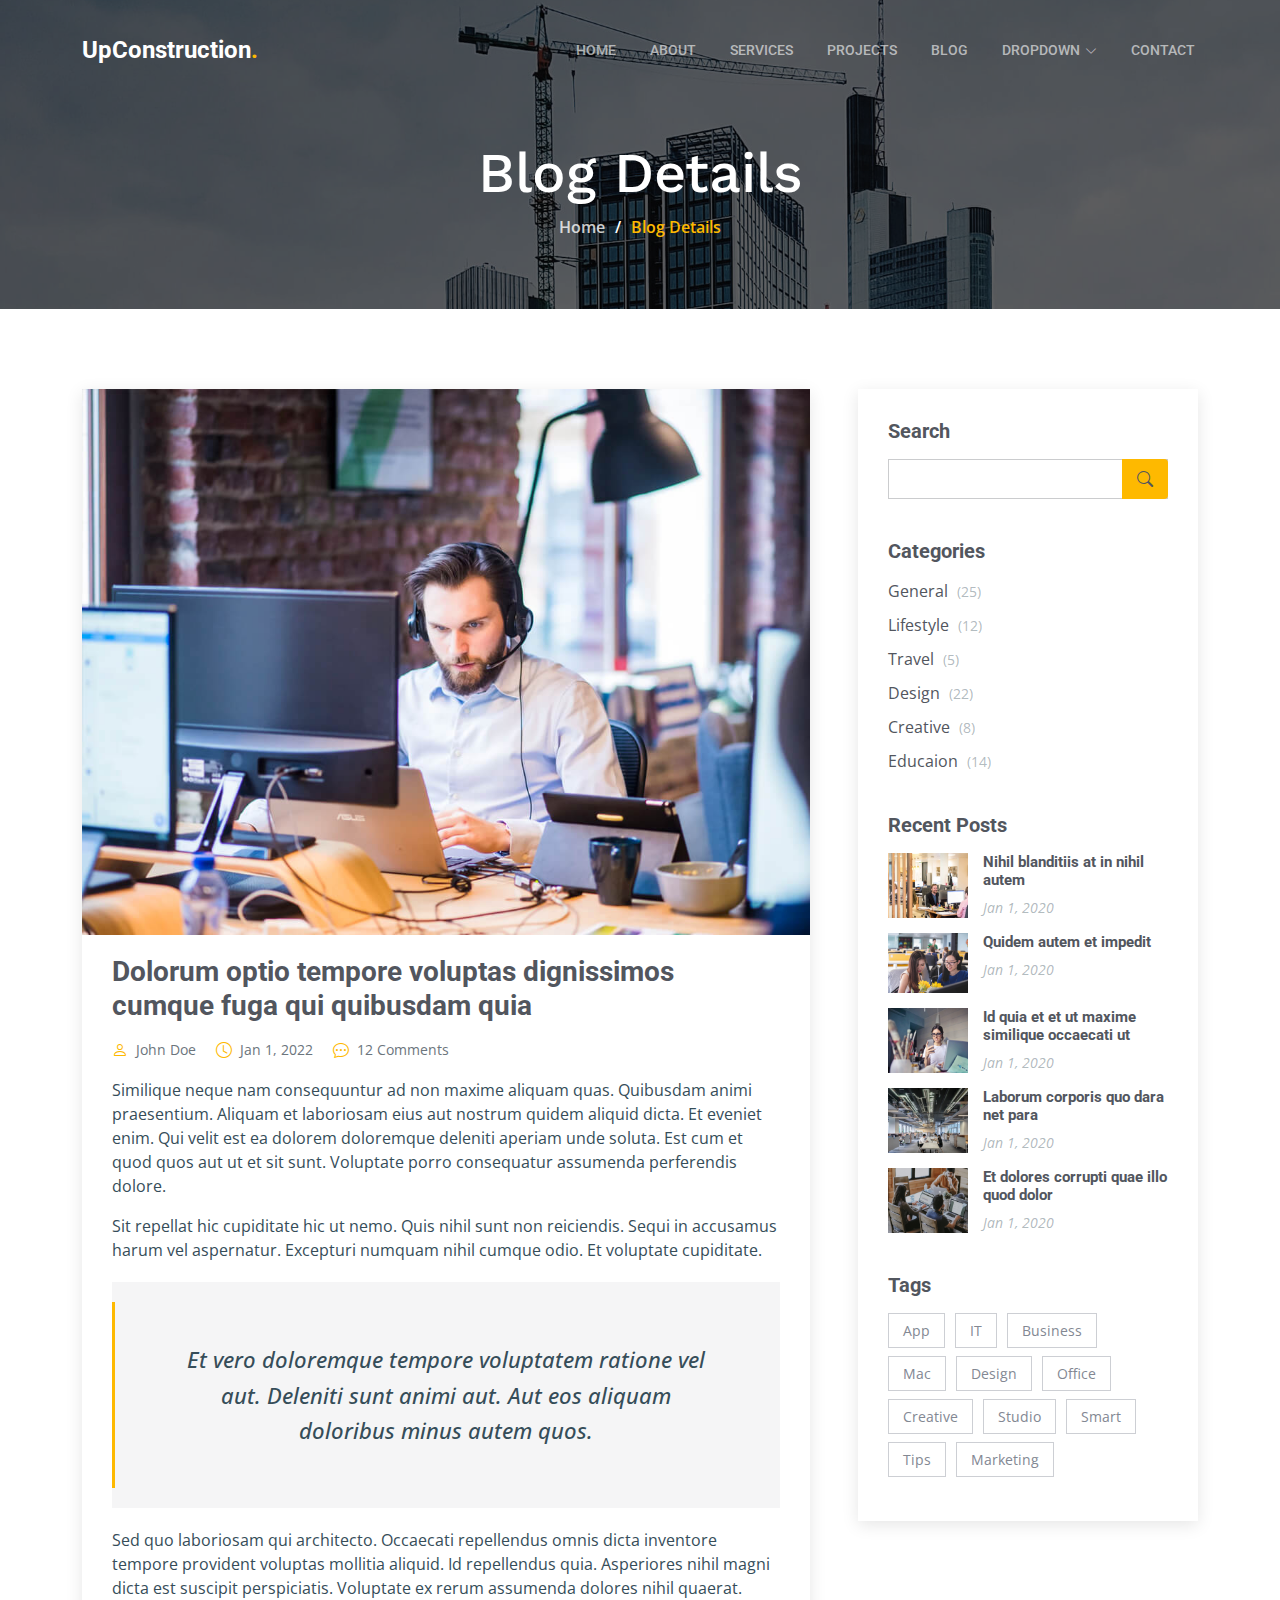
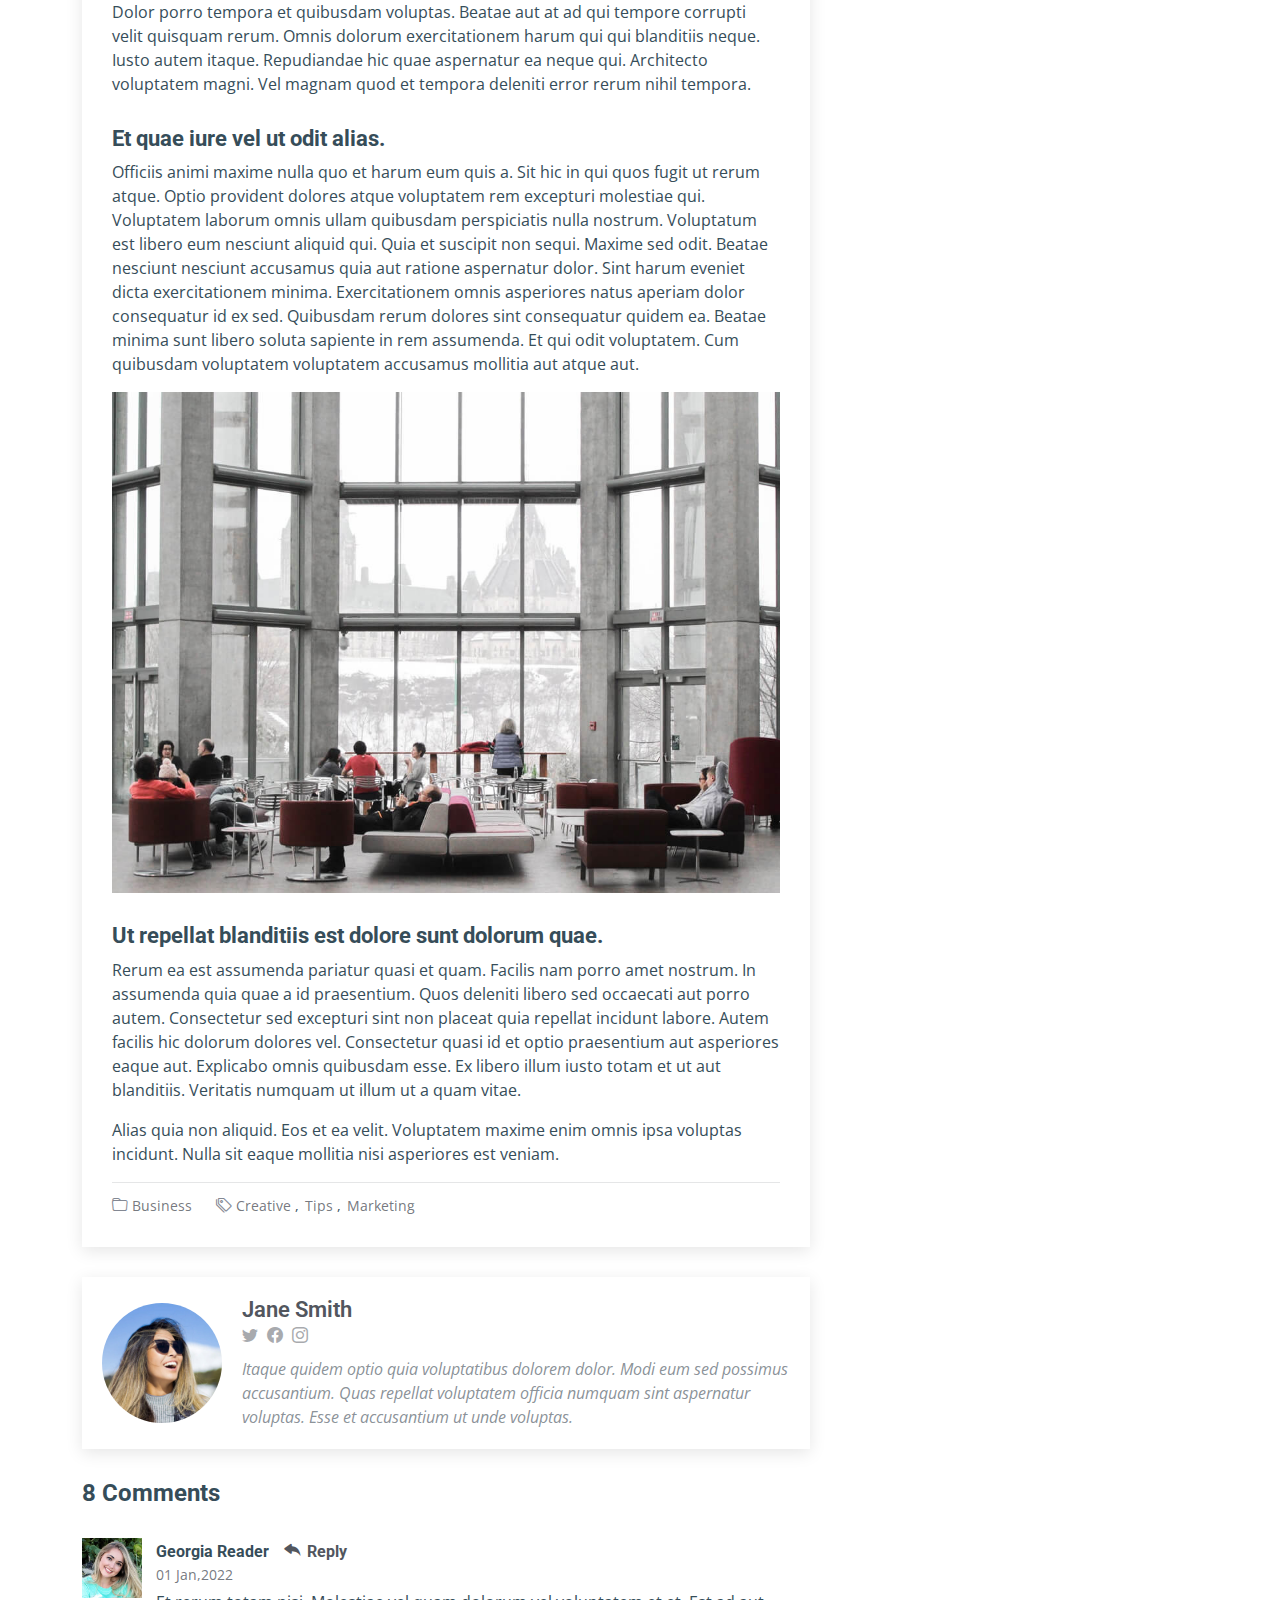
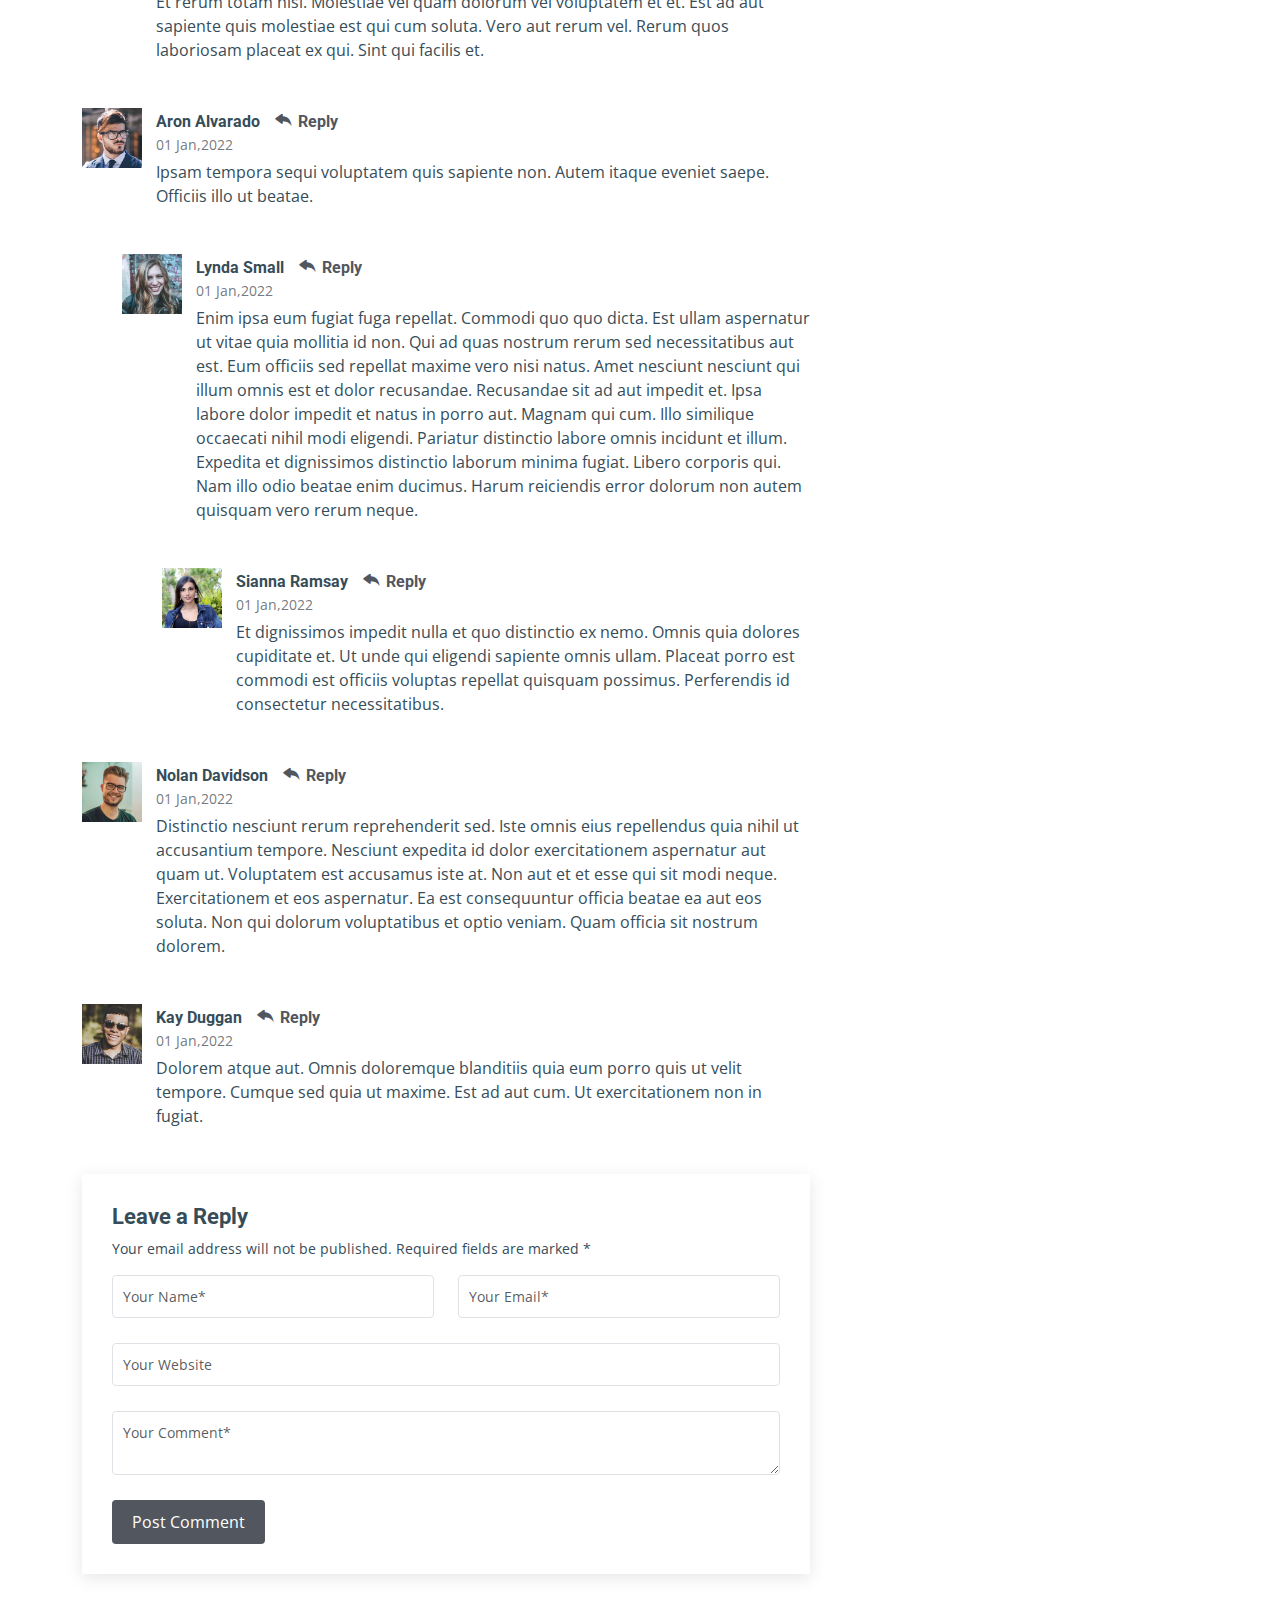
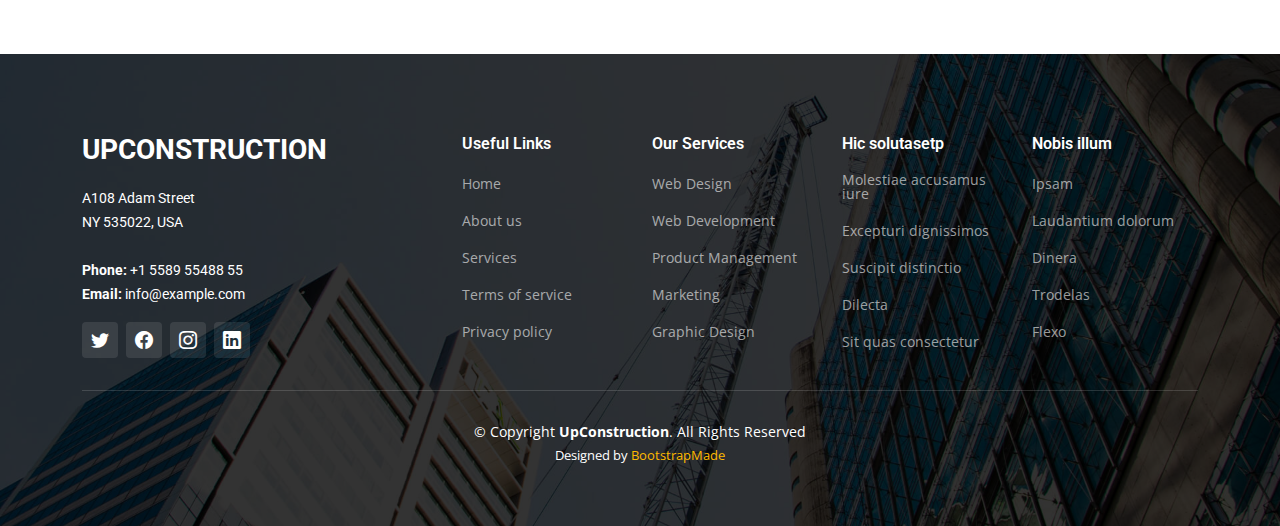
<file: UpConstruction/blog-details.html>
<!DOCTYPE html>
<html lang="en">

<head>
  <meta charset="utf-8">
  <meta content="width=device-width, initial-scale=1.0" name="viewport">

  <title>UpConstruction Bootstrap Template - Blog Details</title>
  <meta content="" name="description">
  <meta content="" name="keywords">

  <!-- Favicons -->
  <link href="assets/img/favicon.png" rel="icon">
  <link href="assets/img/apple-touch-icon.png" rel="apple-touch-icon">

  <!-- Google Fonts -->
  <link rel="preconnect" href="https://fonts.googleapis.com">
  <link rel="preconnect" href="https://fonts.gstatic.com" crossorigin>
  <link href="https://fonts.googleapis.com/css2?family=Open+Sans:ital,wght@0,300;0,400;0,500;0,600;0,700;1,300;1,400;1,600;1,700&family=Roboto:ital,wght@0,300;0,400;0,500;0,600;0,700;1,300;1,400;1,500;1,600;1,700&family=Work+Sans:ital,wght@0,300;0,400;0,500;0,600;0,700;1,300;1,400;1,500;1,600;1,700&display=swap" rel="stylesheet">

  <!-- Vendor CSS Files -->
  <link href="assets/vendor/bootstrap/css/bootstrap.min.css" rel="stylesheet">
  <link href="assets/vendor/bootstrap-icons/bootstrap-icons.css" rel="stylesheet">
  <link href="assets/vendor/fontawesome-free/css/all.min.css" rel="stylesheet">
  <link href="assets/vendor/aos/aos.css" rel="stylesheet">
  <link href="assets/vendor/glightbox/css/glightbox.min.css" rel="stylesheet">
  <link href="assets/vendor/swiper/swiper-bundle.min.css" rel="stylesheet">

  <!-- Template Main CSS File -->
  <link href="assets/css/main.css" rel="stylesheet">

  <!-- =======================================================
  * Template Name: UpConstruction
  * Updated: Jan 29 2024 with Bootstrap v5.3.2
  * Template URL: https://bootstrapmade.com/upconstruction-bootstrap-construction-website-template/
  * Author: BootstrapMade.com
  * License: https://bootstrapmade.com/license/
  ======================================================== -->
</head>

<body>

  <!-- ======= Header ======= -->
  <header id="header" class="header d-flex align-items-center">
    <div class="container-fluid container-xl d-flex align-items-center justify-content-between">

      <a href="index.html" class="logo d-flex align-items-center">
        <!-- Uncomment the line below if you also wish to use an image logo -->
        <!-- <img src="assets/img/logo.png" alt=""> -->
        <h1>UpConstruction<span>.</span></h1>
      </a>

      <i class="mobile-nav-toggle mobile-nav-show bi bi-list"></i>
      <i class="mobile-nav-toggle mobile-nav-hide d-none bi bi-x"></i>
      <nav id="navbar" class="navbar">
        <ul>
          <li><a href="index.html">Home</a></li>
          <li><a href="about.html">About</a></li>
          <li><a href="services.html">Services</a></li>
          <li><a href="projects.html">Projects</a></li>
          <li><a href="blog.html">Blog</a></li>
          <li class="dropdown"><a href="#"><span>Dropdown</span> <i class="bi bi-chevron-down dropdown-indicator"></i></a>
            <ul>
              <li><a href="#">Dropdown 1</a></li>
              <li class="dropdown"><a href="#"><span>Deep Dropdown</span> <i class="bi bi-chevron-down dropdown-indicator"></i></a>
                <ul>
                  <li><a href="#">Deep Dropdown 1</a></li>
                  <li><a href="#">Deep Dropdown 2</a></li>
                  <li><a href="#">Deep Dropdown 3</a></li>
                  <li><a href="#">Deep Dropdown 4</a></li>
                  <li><a href="#">Deep Dropdown 5</a></li>
                </ul>
              </li>
              <li><a href="#">Dropdown 2</a></li>
              <li><a href="#">Dropdown 3</a></li>
              <li><a href="#">Dropdown 4</a></li>
            </ul>
          </li>
          <li><a href="contact.html">Contact</a></li>
        </ul>
      </nav><!-- .navbar -->

    </div>
  </header><!-- End Header -->

  <main id="main">

    <!-- ======= Breadcrumbs ======= -->
    <div class="breadcrumbs d-flex align-items-center" style="background-image: url('assets/img/breadcrumbs-bg.jpg');">
      <div class="container position-relative d-flex flex-column align-items-center" data-aos="fade">

        <h2>Blog Details</h2>
        <ol>
          <li><a href="index.html">Home</a></li>
          <li>Blog Details</li>
        </ol>

      </div>
    </div><!-- End Breadcrumbs -->

    <!-- ======= Blog Details Section ======= -->
    <section id="blog" class="blog">
      <div class="container" data-aos="fade-up" data-aos-delay="100">

        <div class="row g-5">

          <div class="col-lg-8">

            <article class="blog-details">

              <div class="post-img">
                <img src="assets/img/blog/blog-1.jpg" alt="" class="img-fluid">
              </div>

              <h2 class="title">Dolorum optio tempore voluptas dignissimos cumque fuga qui quibusdam quia</h2>

              <div class="meta-top">
                <ul>
                  <li class="d-flex align-items-center"><i class="bi bi-person"></i> <a href="blog-details.html">John Doe</a></li>
                  <li class="d-flex align-items-center"><i class="bi bi-clock"></i> <a href="blog-details.html"><time datetime="2020-01-01">Jan 1, 2022</time></a></li>
                  <li class="d-flex align-items-center"><i class="bi bi-chat-dots"></i> <a href="blog-details.html">12 Comments</a></li>
                </ul>
              </div><!-- End meta top -->

              <div class="content">
                <p>
                  Similique neque nam consequuntur ad non maxime aliquam quas. Quibusdam animi praesentium. Aliquam et laboriosam eius aut nostrum quidem aliquid dicta.
                  Et eveniet enim. Qui velit est ea dolorem doloremque deleniti aperiam unde soluta. Est cum et quod quos aut ut et sit sunt. Voluptate porro consequatur assumenda perferendis dolore.
                </p>

                <p>
                  Sit repellat hic cupiditate hic ut nemo. Quis nihil sunt non reiciendis. Sequi in accusamus harum vel aspernatur. Excepturi numquam nihil cumque odio. Et voluptate cupiditate.
                </p>

                <blockquote>
                  <p>
                    Et vero doloremque tempore voluptatem ratione vel aut. Deleniti sunt animi aut. Aut eos aliquam doloribus minus autem quos.
                  </p>
                </blockquote>

                <p>
                  Sed quo laboriosam qui architecto. Occaecati repellendus omnis dicta inventore tempore provident voluptas mollitia aliquid. Id repellendus quia. Asperiores nihil magni dicta est suscipit perspiciatis. Voluptate ex rerum assumenda dolores nihil quaerat.
                  Dolor porro tempora et quibusdam voluptas. Beatae aut at ad qui tempore corrupti velit quisquam rerum. Omnis dolorum exercitationem harum qui qui blanditiis neque.
                  Iusto autem itaque. Repudiandae hic quae aspernatur ea neque qui. Architecto voluptatem magni. Vel magnam quod et tempora deleniti error rerum nihil tempora.
                </p>

                <h3>Et quae iure vel ut odit alias.</h3>
                <p>
                  Officiis animi maxime nulla quo et harum eum quis a. Sit hic in qui quos fugit ut rerum atque. Optio provident dolores atque voluptatem rem excepturi molestiae qui. Voluptatem laborum omnis ullam quibusdam perspiciatis nulla nostrum. Voluptatum est libero eum nesciunt aliquid qui.
                  Quia et suscipit non sequi. Maxime sed odit. Beatae nesciunt nesciunt accusamus quia aut ratione aspernatur dolor. Sint harum eveniet dicta exercitationem minima. Exercitationem omnis asperiores natus aperiam dolor consequatur id ex sed. Quibusdam rerum dolores sint consequatur quidem ea.
                  Beatae minima sunt libero soluta sapiente in rem assumenda. Et qui odit voluptatem. Cum quibusdam voluptatem voluptatem accusamus mollitia aut atque aut.
                </p>
                <img src="assets/img/blog/blog-inside-post.jpg" class="img-fluid" alt="">

                <h3>Ut repellat blanditiis est dolore sunt dolorum quae.</h3>
                <p>
                  Rerum ea est assumenda pariatur quasi et quam. Facilis nam porro amet nostrum. In assumenda quia quae a id praesentium. Quos deleniti libero sed occaecati aut porro autem. Consectetur sed excepturi sint non placeat quia repellat incidunt labore. Autem facilis hic dolorum dolores vel.
                  Consectetur quasi id et optio praesentium aut asperiores eaque aut. Explicabo omnis quibusdam esse. Ex libero illum iusto totam et ut aut blanditiis. Veritatis numquam ut illum ut a quam vitae.
                </p>
                <p>
                  Alias quia non aliquid. Eos et ea velit. Voluptatem maxime enim omnis ipsa voluptas incidunt. Nulla sit eaque mollitia nisi asperiores est veniam.
                </p>

              </div><!-- End post content -->

              <div class="meta-bottom">
                <i class="bi bi-folder"></i>
                <ul class="cats">
                  <li><a href="#">Business</a></li>
                </ul>

                <i class="bi bi-tags"></i>
                <ul class="tags">
                  <li><a href="#">Creative</a></li>
                  <li><a href="#">Tips</a></li>
                  <li><a href="#">Marketing</a></li>
                </ul>
              </div><!-- End meta bottom -->

            </article><!-- End blog post -->

            <div class="post-author d-flex align-items-center">
              <img src="assets/img/blog/blog-author.jpg" class="rounded-circle flex-shrink-0" alt="">
              <div>
                <h4>Jane Smith</h4>
                <div class="social-links">
                  <a href="https://twitters.com/#"><i class="bi bi-twitter"></i></a>
                  <a href="https://facebook.com/#"><i class="bi bi-facebook"></i></a>
                  <a href="https://instagram.com/#"><i class="biu bi-instagram"></i></a>
                </div>
                <p>
                  Itaque quidem optio quia voluptatibus dolorem dolor. Modi eum sed possimus accusantium. Quas repellat voluptatem officia numquam sint aspernatur voluptas. Esse et accusantium ut unde voluptas.
                </p>
              </div>
            </div><!-- End post author -->

            <div class="comments">

              <h4 class="comments-count">8 Comments</h4>

              <div id="comment-1" class="comment">
                <div class="d-flex">
                  <div class="comment-img"><img src="assets/img/blog/comments-1.jpg" alt=""></div>
                  <div>
                    <h5><a href="">Georgia Reader</a> <a href="#" class="reply"><i class="bi bi-reply-fill"></i> Reply</a></h5>
                    <time datetime="2020-01-01">01 Jan,2022</time>
                    <p>
                      Et rerum totam nisi. Molestiae vel quam dolorum vel voluptatem et et. Est ad aut sapiente quis molestiae est qui cum soluta.
                      Vero aut rerum vel. Rerum quos laboriosam placeat ex qui. Sint qui facilis et.
                    </p>
                  </div>
                </div>
              </div><!-- End comment #1 -->

              <div id="comment-2" class="comment">
                <div class="d-flex">
                  <div class="comment-img"><img src="assets/img/blog/comments-2.jpg" alt=""></div>
                  <div>
                    <h5><a href="">Aron Alvarado</a> <a href="#" class="reply"><i class="bi bi-reply-fill"></i> Reply</a></h5>
                    <time datetime="2020-01-01">01 Jan,2022</time>
                    <p>
                      Ipsam tempora sequi voluptatem quis sapiente non. Autem itaque eveniet saepe. Officiis illo ut beatae.
                    </p>
                  </div>
                </div>

                <div id="comment-reply-1" class="comment comment-reply">
                  <div class="d-flex">
                    <div class="comment-img"><img src="assets/img/blog/comments-3.jpg" alt=""></div>
                    <div>
                      <h5><a href="">Lynda Small</a> <a href="#" class="reply"><i class="bi bi-reply-fill"></i> Reply</a></h5>
                      <time datetime="2020-01-01">01 Jan,2022</time>
                      <p>
                        Enim ipsa eum fugiat fuga repellat. Commodi quo quo dicta. Est ullam aspernatur ut vitae quia mollitia id non. Qui ad quas nostrum rerum sed necessitatibus aut est. Eum officiis sed repellat maxime vero nisi natus. Amet nesciunt nesciunt qui illum omnis est et dolor recusandae.

                        Recusandae sit ad aut impedit et. Ipsa labore dolor impedit et natus in porro aut. Magnam qui cum. Illo similique occaecati nihil modi eligendi. Pariatur distinctio labore omnis incidunt et illum. Expedita et dignissimos distinctio laborum minima fugiat.

                        Libero corporis qui. Nam illo odio beatae enim ducimus. Harum reiciendis error dolorum non autem quisquam vero rerum neque.
                      </p>
                    </div>
                  </div>

                  <div id="comment-reply-2" class="comment comment-reply">
                    <div class="d-flex">
                      <div class="comment-img"><img src="assets/img/blog/comments-4.jpg" alt=""></div>
                      <div>
                        <h5><a href="">Sianna Ramsay</a> <a href="#" class="reply"><i class="bi bi-reply-fill"></i> Reply</a></h5>
                        <time datetime="2020-01-01">01 Jan,2022</time>
                        <p>
                          Et dignissimos impedit nulla et quo distinctio ex nemo. Omnis quia dolores cupiditate et. Ut unde qui eligendi sapiente omnis ullam. Placeat porro est commodi est officiis voluptas repellat quisquam possimus. Perferendis id consectetur necessitatibus.
                        </p>
                      </div>
                    </div>

                  </div><!-- End comment reply #2-->

                </div><!-- End comment reply #1-->

              </div><!-- End comment #2-->

              <div id="comment-3" class="comment">
                <div class="d-flex">
                  <div class="comment-img"><img src="assets/img/blog/comments-5.jpg" alt=""></div>
                  <div>
                    <h5><a href="">Nolan Davidson</a> <a href="#" class="reply"><i class="bi bi-reply-fill"></i> Reply</a></h5>
                    <time datetime="2020-01-01">01 Jan,2022</time>
                    <p>
                      Distinctio nesciunt rerum reprehenderit sed. Iste omnis eius repellendus quia nihil ut accusantium tempore. Nesciunt expedita id dolor exercitationem aspernatur aut quam ut. Voluptatem est accusamus iste at.
                      Non aut et et esse qui sit modi neque. Exercitationem et eos aspernatur. Ea est consequuntur officia beatae ea aut eos soluta. Non qui dolorum voluptatibus et optio veniam. Quam officia sit nostrum dolorem.
                    </p>
                  </div>
                </div>

              </div><!-- End comment #3 -->

              <div id="comment-4" class="comment">
                <div class="d-flex">
                  <div class="comment-img"><img src="assets/img/blog/comments-6.jpg" alt=""></div>
                  <div>
                    <h5><a href="">Kay Duggan</a> <a href="#" class="reply"><i class="bi bi-reply-fill"></i> Reply</a></h5>
                    <time datetime="2020-01-01">01 Jan,2022</time>
                    <p>
                      Dolorem atque aut. Omnis doloremque blanditiis quia eum porro quis ut velit tempore. Cumque sed quia ut maxime. Est ad aut cum. Ut exercitationem non in fugiat.
                    </p>
                  </div>
                </div>

              </div><!-- End comment #4 -->

              <div class="reply-form">

                <h4>Leave a Reply</h4>
                <p>Your email address will not be published. Required fields are marked * </p>
                <form action="">
                  <div class="row">
                    <div class="col-md-6 form-group">
                      <input name="name" type="text" class="form-control" placeholder="Your Name*">
                    </div>
                    <div class="col-md-6 form-group">
                      <input name="email" type="text" class="form-control" placeholder="Your Email*">
                    </div>
                  </div>
                  <div class="row">
                    <div class="col form-group">
                      <input name="website" type="text" class="form-control" placeholder="Your Website">
                    </div>
                  </div>
                  <div class="row">
                    <div class="col form-group">
                      <textarea name="comment" class="form-control" placeholder="Your Comment*"></textarea>
                    </div>
                  </div>
                  <button type="submit" class="btn btn-primary">Post Comment</button>

                </form>

              </div>

            </div><!-- End blog comments -->

          </div>

          <div class="col-lg-4">

            <div class="sidebar">

              <div class="sidebar-item search-form">
                <h3 class="sidebar-title">Search</h3>
                <form action="" class="mt-3">
                  <input type="text">
                  <button type="submit"><i class="bi bi-search"></i></button>
                </form>
              </div><!-- End sidebar search formn-->

              <div class="sidebar-item categories">
                <h3 class="sidebar-title">Categories</h3>
                <ul class="mt-3">
                  <li><a href="#">General <span>(25)</span></a></li>
                  <li><a href="#">Lifestyle <span>(12)</span></a></li>
                  <li><a href="#">Travel <span>(5)</span></a></li>
                  <li><a href="#">Design <span>(22)</span></a></li>
                  <li><a href="#">Creative <span>(8)</span></a></li>
                  <li><a href="#">Educaion <span>(14)</span></a></li>
                </ul>
              </div><!-- End sidebar categories-->

              <div class="sidebar-item recent-posts">
                <h3 class="sidebar-title">Recent Posts</h3>

                <div class="mt-3">

                  <div class="post-item mt-3">
                    <img src="assets/img/blog/blog-recent-1.jpg" alt="">
                    <div>
                      <h4><a href="blog-details.html">Nihil blanditiis at in nihil autem</a></h4>
                      <time datetime="2020-01-01">Jan 1, 2020</time>
                    </div>
                  </div><!-- End recent post item-->

                  <div class="post-item">
                    <img src="assets/img/blog/blog-recent-2.jpg" alt="">
                    <div>
                      <h4><a href="blog-details.html">Quidem autem et impedit</a></h4>
                      <time datetime="2020-01-01">Jan 1, 2020</time>
                    </div>
                  </div><!-- End recent post item-->

                  <div class="post-item">
                    <img src="assets/img/blog/blog-recent-3.jpg" alt="">
                    <div>
                      <h4><a href="blog-details.html">Id quia et et ut maxime similique occaecati ut</a></h4>
                      <time datetime="2020-01-01">Jan 1, 2020</time>
                    </div>
                  </div><!-- End recent post item-->

                  <div class="post-item">
                    <img src="assets/img/blog/blog-recent-4.jpg" alt="">
                    <div>
                      <h4><a href="blog-details.html">Laborum corporis quo dara net para</a></h4>
                      <time datetime="2020-01-01">Jan 1, 2020</time>
                    </div>
                  </div><!-- End recent post item-->

                  <div class="post-item">
                    <img src="assets/img/blog/blog-recent-5.jpg" alt="">
                    <div>
                      <h4><a href="blog-details.html">Et dolores corrupti quae illo quod dolor</a></h4>
                      <time datetime="2020-01-01">Jan 1, 2020</time>
                    </div>
                  </div><!-- End recent post item-->

                </div>

              </div><!-- End sidebar recent posts-->

              <div class="sidebar-item tags">
                <h3 class="sidebar-title">Tags</h3>
                <ul class="mt-3">
                  <li><a href="#">App</a></li>
                  <li><a href="#">IT</a></li>
                  <li><a href="#">Business</a></li>
                  <li><a href="#">Mac</a></li>
                  <li><a href="#">Design</a></li>
                  <li><a href="#">Office</a></li>
                  <li><a href="#">Creative</a></li>
                  <li><a href="#">Studio</a></li>
                  <li><a href="#">Smart</a></li>
                  <li><a href="#">Tips</a></li>
                  <li><a href="#">Marketing</a></li>
                </ul>
              </div><!-- End sidebar tags-->

            </div><!-- End Blog Sidebar -->

          </div>
        </div>

      </div>
    </section><!-- End Blog Details Section -->

  </main><!-- End #main -->

  <!-- ======= Footer ======= -->
  <footer id="footer" class="footer">

    <div class="footer-content position-relative">
      <div class="container">
        <div class="row">

          <div class="col-lg-4 col-md-6">
            <div class="footer-info">
              <h3>UpConstruction</h3>
              <p>
                A108 Adam Street <br>
                NY 535022, USA<br><br>
                <strong>Phone:</strong> +1 5589 55488 55<br>
                <strong>Email:</strong> info@example.com<br>
              </p>
              <div class="social-links d-flex mt-3">
                <a href="#" class="d-flex align-items-center justify-content-center"><i class="bi bi-twitter"></i></a>
                <a href="#" class="d-flex align-items-center justify-content-center"><i class="bi bi-facebook"></i></a>
                <a href="#" class="d-flex align-items-center justify-content-center"><i class="bi bi-instagram"></i></a>
                <a href="#" class="d-flex align-items-center justify-content-center"><i class="bi bi-linkedin"></i></a>
              </div>
            </div>
          </div><!-- End footer info column-->

          <div class="col-lg-2 col-md-3 footer-links">
            <h4>Useful Links</h4>
            <ul>
              <li><a href="#">Home</a></li>
              <li><a href="#">About us</a></li>
              <li><a href="#">Services</a></li>
              <li><a href="#">Terms of service</a></li>
              <li><a href="#">Privacy policy</a></li>
            </ul>
          </div><!-- End footer links column-->

          <div class="col-lg-2 col-md-3 footer-links">
            <h4>Our Services</h4>
            <ul>
              <li><a href="#">Web Design</a></li>
              <li><a href="#">Web Development</a></li>
              <li><a href="#">Product Management</a></li>
              <li><a href="#">Marketing</a></li>
              <li><a href="#">Graphic Design</a></li>
            </ul>
          </div><!-- End footer links column-->

          <div class="col-lg-2 col-md-3 footer-links">
            <h4>Hic solutasetp</h4>
            <ul>
              <li><a href="#">Molestiae accusamus iure</a></li>
              <li><a href="#">Excepturi dignissimos</a></li>
              <li><a href="#">Suscipit distinctio</a></li>
              <li><a href="#">Dilecta</a></li>
              <li><a href="#">Sit quas consectetur</a></li>
            </ul>
          </div><!-- End footer links column-->

          <div class="col-lg-2 col-md-3 footer-links">
            <h4>Nobis illum</h4>
            <ul>
              <li><a href="#">Ipsam</a></li>
              <li><a href="#">Laudantium dolorum</a></li>
              <li><a href="#">Dinera</a></li>
              <li><a href="#">Trodelas</a></li>
              <li><a href="#">Flexo</a></li>
            </ul>
          </div><!-- End footer links column-->

        </div>
      </div>
    </div>

    <div class="footer-legal text-center position-relative">
      <div class="container">
        <div class="copyright">
          &copy; Copyright <strong><span>UpConstruction</span></strong>. All Rights Reserved
        </div>
        <div class="credits">
          <!-- All the links in the footer should remain intact. -->
          <!-- You can delete the links only if you purchased the pro version. -->
          <!-- Licensing information: https://bootstrapmade.com/license/ -->
          <!-- Purchase the pro version with working PHP/AJAX contact form: https://bootstrapmade.com/upconstruction-bootstrap-construction-website-template/ -->
          Designed by <a href="https://bootstrapmade.com/">BootstrapMade</a>
        </div>
      </div>
    </div>

  </footer>
  <!-- End Footer -->

  <a href="#" class="scroll-top d-flex align-items-center justify-content-center"><i class="bi bi-arrow-up-short"></i></a>

  <div id="preloader"></div>

  <!-- Vendor JS Files -->
  <script src="assets/vendor/bootstrap/js/bootstrap.bundle.min.js"></script>
  <script src="assets/vendor/aos/aos.js"></script>
  <script src="assets/vendor/glightbox/js/glightbox.min.js"></script>
  <script src="assets/vendor/isotope-layout/isotope.pkgd.min.js"></script>
  <script src="assets/vendor/swiper/swiper-bundle.min.js"></script>
  <script src="assets/vendor/purecounter/purecounter_vanilla.js"></script>
  <script src="assets/vendor/php-email-form/validate.js"></script>

  <!-- Template Main JS File -->
  <script src="assets/js/main.js"></script>

</body>

</html>
</file>
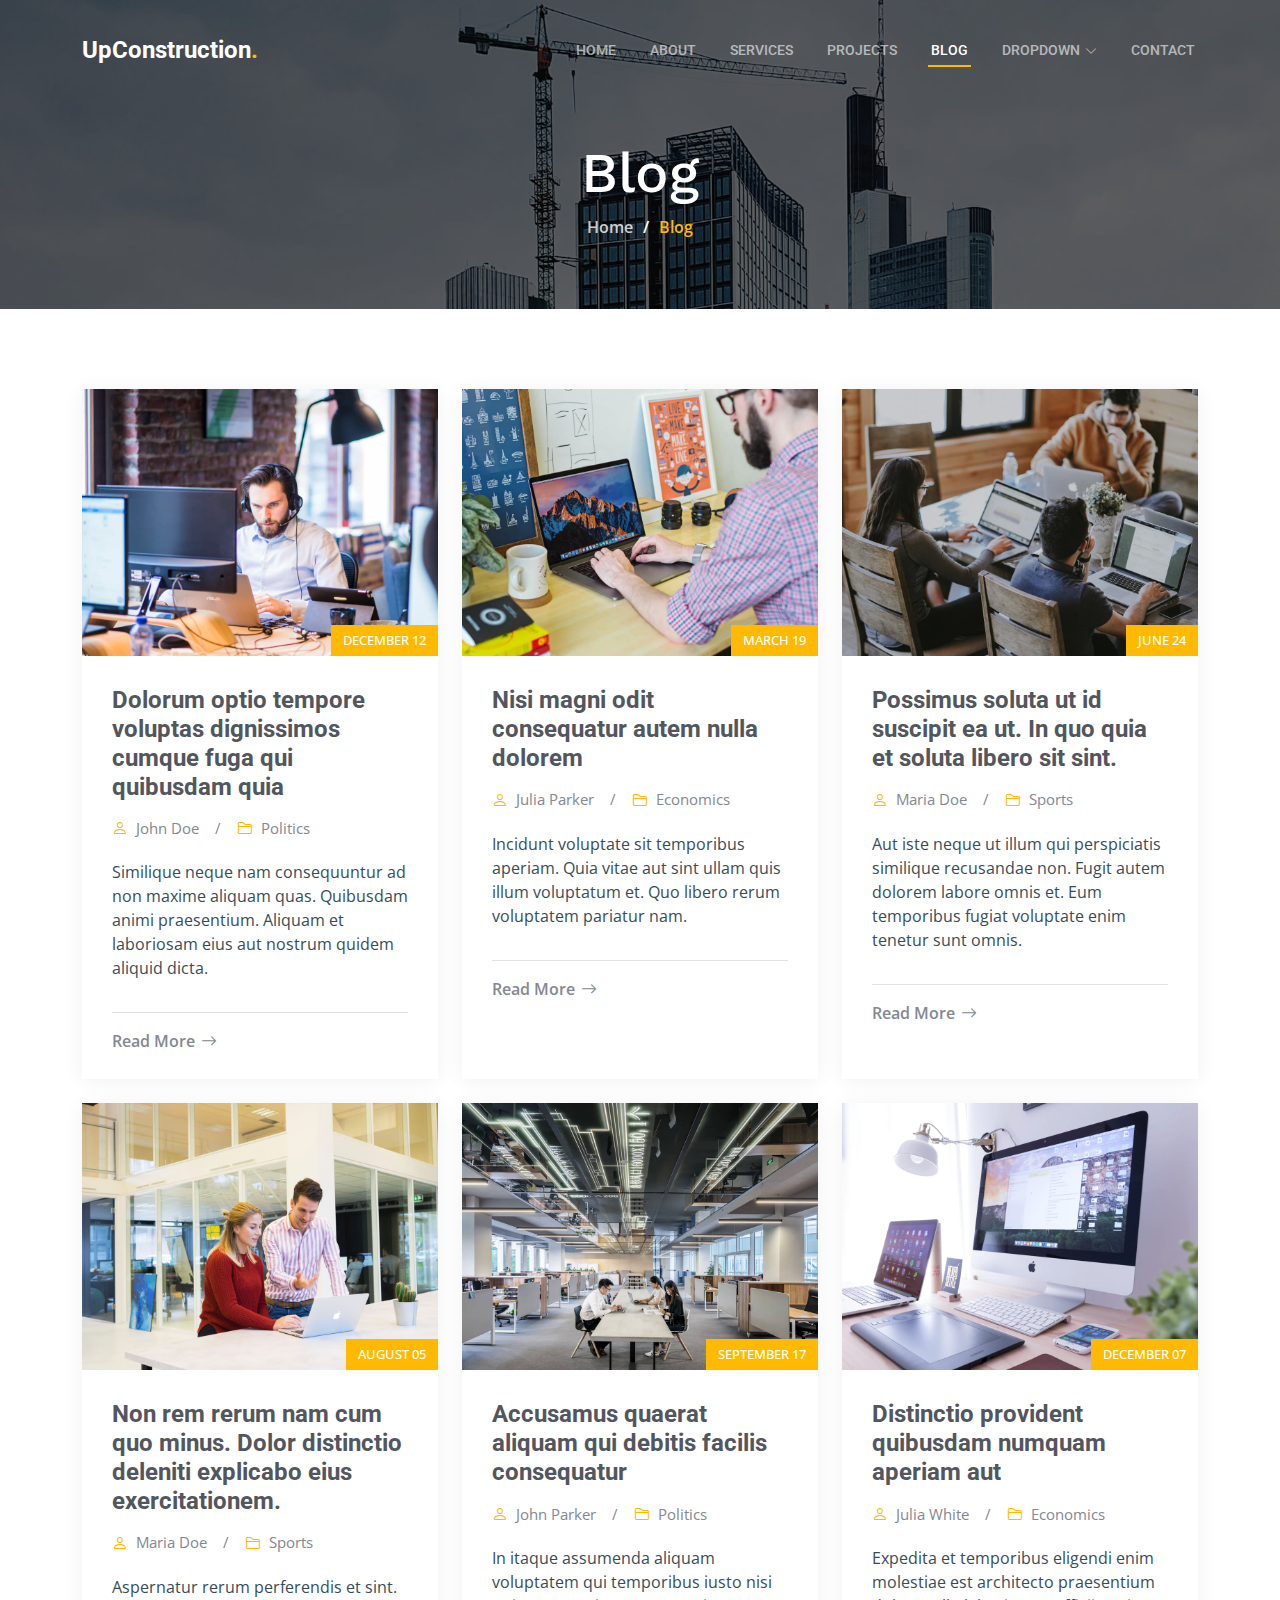
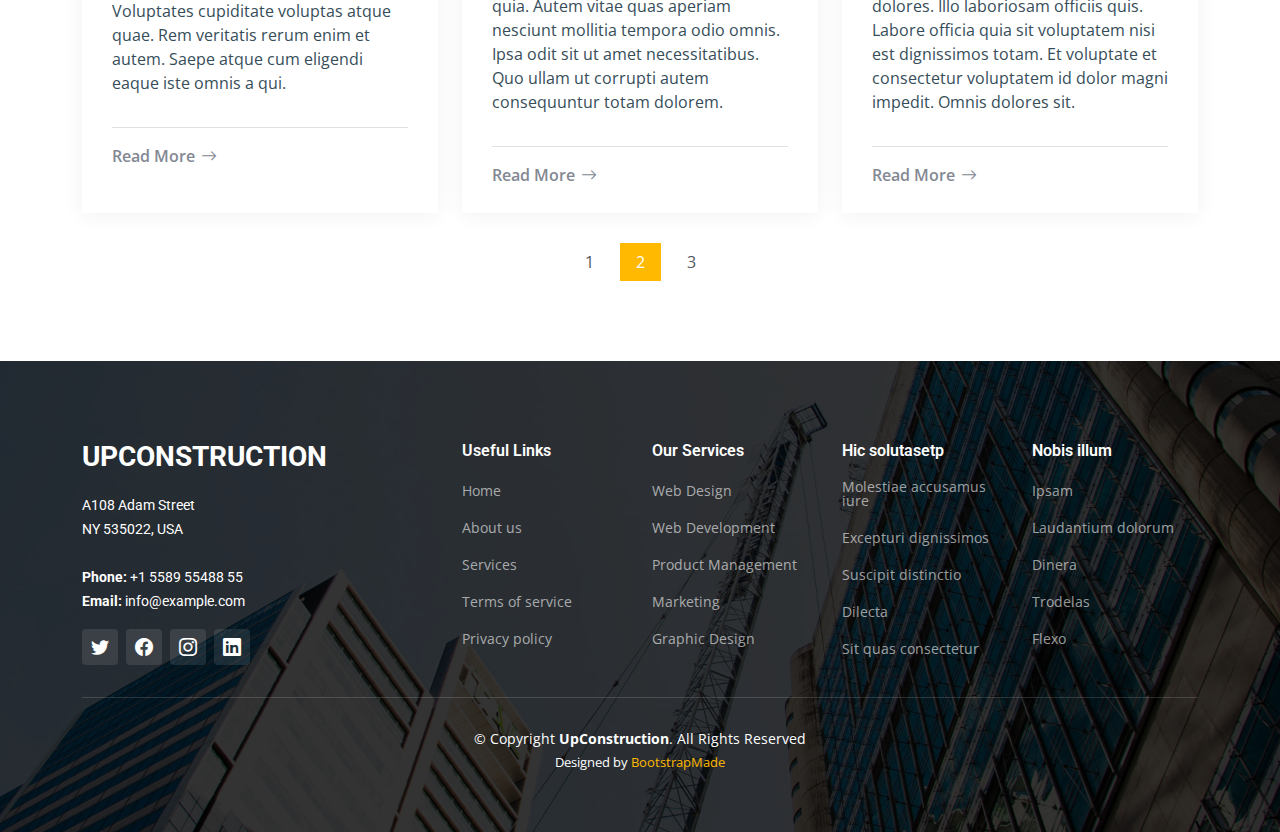
<file: UpConstruction/blog.html>
<!DOCTYPE html>
<html lang="en">

<head>
  <meta charset="utf-8">
  <meta content="width=device-width, initial-scale=1.0" name="viewport">

  <title>UpConstruction Bootstrap Template - Blog</title>
  <meta content="" name="description">
  <meta content="" name="keywords">

  <!-- Favicons -->
  <link href="assets/img/favicon.png" rel="icon">
  <link href="assets/img/apple-touch-icon.png" rel="apple-touch-icon">

  <!-- Google Fonts -->
  <link rel="preconnect" href="https://fonts.googleapis.com">
  <link rel="preconnect" href="https://fonts.gstatic.com" crossorigin>
  <link href="https://fonts.googleapis.com/css2?family=Open+Sans:ital,wght@0,300;0,400;0,500;0,600;0,700;1,300;1,400;1,600;1,700&family=Roboto:ital,wght@0,300;0,400;0,500;0,600;0,700;1,300;1,400;1,500;1,600;1,700&family=Work+Sans:ital,wght@0,300;0,400;0,500;0,600;0,700;1,300;1,400;1,500;1,600;1,700&display=swap" rel="stylesheet">

  <!-- Vendor CSS Files -->
  <link href="assets/vendor/bootstrap/css/bootstrap.min.css" rel="stylesheet">
  <link href="assets/vendor/bootstrap-icons/bootstrap-icons.css" rel="stylesheet">
  <link href="assets/vendor/fontawesome-free/css/all.min.css" rel="stylesheet">
  <link href="assets/vendor/aos/aos.css" rel="stylesheet">
  <link href="assets/vendor/glightbox/css/glightbox.min.css" rel="stylesheet">
  <link href="assets/vendor/swiper/swiper-bundle.min.css" rel="stylesheet">

  <!-- Template Main CSS File -->
  <link href="assets/css/main.css" rel="stylesheet">

  <!-- =======================================================
  * Template Name: UpConstruction
  * Updated: Jan 29 2024 with Bootstrap v5.3.2
  * Template URL: https://bootstrapmade.com/upconstruction-bootstrap-construction-website-template/
  * Author: BootstrapMade.com
  * License: https://bootstrapmade.com/license/
  ======================================================== -->
</head>

<body>

  <!-- ======= Header ======= -->
  <header id="header" class="header d-flex align-items-center">
    <div class="container-fluid container-xl d-flex align-items-center justify-content-between">

      <a href="index.html" class="logo d-flex align-items-center">
        <!-- Uncomment the line below if you also wish to use an image logo -->
        <!-- <img src="assets/img/logo.png" alt=""> -->
        <h1>UpConstruction<span>.</span></h1>
      </a>

      <i class="mobile-nav-toggle mobile-nav-show bi bi-list"></i>
      <i class="mobile-nav-toggle mobile-nav-hide d-none bi bi-x"></i>
      <nav id="navbar" class="navbar">
        <ul>
          <li><a href="index.html">Home</a></li>
          <li><a href="about.html">About</a></li>
          <li><a href="services.html">Services</a></li>
          <li><a href="projects.html">Projects</a></li>
          <li><a href="blog.html" class="active">Blog</a></li>
          <li class="dropdown"><a href="#"><span>Dropdown</span> <i class="bi bi-chevron-down dropdown-indicator"></i></a>
            <ul>
              <li><a href="#">Dropdown 1</a></li>
              <li class="dropdown"><a href="#"><span>Deep Dropdown</span> <i class="bi bi-chevron-down dropdown-indicator"></i></a>
                <ul>
                  <li><a href="#">Deep Dropdown 1</a></li>
                  <li><a href="#">Deep Dropdown 2</a></li>
                  <li><a href="#">Deep Dropdown 3</a></li>
                  <li><a href="#">Deep Dropdown 4</a></li>
                  <li><a href="#">Deep Dropdown 5</a></li>
                </ul>
              </li>
              <li><a href="#">Dropdown 2</a></li>
              <li><a href="#">Dropdown 3</a></li>
              <li><a href="#">Dropdown 4</a></li>
            </ul>
          </li>
          <li><a href="contact.html">Contact</a></li>
        </ul>
      </nav><!-- .navbar -->

    </div>
  </header><!-- End Header -->

  <main id="main">

    <!-- ======= Breadcrumbs ======= -->
    <div class="breadcrumbs d-flex align-items-center" style="background-image: url('assets/img/breadcrumbs-bg.jpg');">
      <div class="container position-relative d-flex flex-column align-items-center" data-aos="fade">

        <h2>Blog</h2>
        <ol>
          <li><a href="index.html">Home</a></li>
          <li>Blog</li>
        </ol>

      </div>
    </div><!-- End Breadcrumbs -->

    <!-- ======= Blog Section ======= -->
    <section id="blog" class="blog">
      <div class="container" data-aos="fade-up" data-aos-delay="100">

        <div class="row gy-4 posts-list">

          <div class="col-xl-4 col-md-6">
            <div class="post-item position-relative h-100">

              <div class="post-img position-relative overflow-hidden">
                <img src="assets/img/blog/blog-1.jpg" class="img-fluid" alt="">
                <span class="post-date">December 12</span>
              </div>

              <div class="post-content d-flex flex-column">

                <h3 class="post-title">Dolorum optio tempore voluptas dignissimos cumque fuga qui quibusdam quia</h3>

                <div class="meta d-flex align-items-center">
                  <div class="d-flex align-items-center">
                    <i class="bi bi-person"></i> <span class="ps-2">John Doe</span>
                  </div>
                  <span class="px-3 text-black-50">/</span>
                  <div class="d-flex align-items-center">
                    <i class="bi bi-folder2"></i> <span class="ps-2">Politics</span>
                  </div>
                </div>

                <p>
                  Similique neque nam consequuntur ad non maxime aliquam quas. Quibusdam animi praesentium. Aliquam et laboriosam eius aut nostrum quidem aliquid dicta.
                </p>

                <hr>

                <a href="blog-details.html" class="readmore stretched-link"><span>Read More</span><i class="bi bi-arrow-right"></i></a>

              </div>

            </div>
          </div><!-- End post list item -->

          <div class="col-xl-4 col-md-6">
            <div class="post-item position-relative h-100">

              <div class="post-img position-relative overflow-hidden">
                <img src="assets/img/blog/blog-2.jpg" class="img-fluid" alt="">
                <span class="post-date">March 19</span>
              </div>

              <div class="post-content d-flex flex-column">

                <h3 class="post-title">Nisi magni odit consequatur autem nulla dolorem</h3>

                <div class="meta d-flex align-items-center">
                  <div class="d-flex align-items-center">
                    <i class="bi bi-person"></i> <span class="ps-2">Julia Parker</span>
                  </div>
                  <span class="px-3 text-black-50">/</span>
                  <div class="d-flex align-items-center">
                    <i class="bi bi-folder2"></i> <span class="ps-2">Economics</span>
                  </div>
                </div>

                <p>
                  Incidunt voluptate sit temporibus aperiam. Quia vitae aut sint ullam quis illum voluptatum et. Quo libero rerum voluptatem pariatur nam.
                </p>

                <hr>

                <a href="blog-details.html" class="readmore stretched-link"><span>Read More</span><i class="bi bi-arrow-right"></i></a>

              </div>

            </div>
          </div><!-- End post list item -->

          <div class="col-xl-4 col-md-6">
            <div class="post-item position-relative h-100">

              <div class="post-img position-relative overflow-hidden">
                <img src="assets/img/blog/blog-3.jpg" class="img-fluid" alt="">
                <span class="post-date">June 24</span>
              </div>

              <div class="post-content d-flex flex-column">

                <h3 class="post-title">Possimus soluta ut id suscipit ea ut. In quo quia et soluta libero sit sint.</h3>

                <div class="meta d-flex align-items-center">
                  <div class="d-flex align-items-center">
                    <i class="bi bi-person"></i> <span class="ps-2">Maria Doe</span>
                  </div>
                  <span class="px-3 text-black-50">/</span>
                  <div class="d-flex align-items-center">
                    <i class="bi bi-folder2"></i> <span class="ps-2">Sports</span>
                  </div>
                </div>

                <p>
                  Aut iste neque ut illum qui perspiciatis similique recusandae non. Fugit autem dolorem labore omnis et. Eum temporibus fugiat voluptate enim tenetur sunt omnis.
                </p>

                <hr>

                <a href="blog-details.html" class="readmore stretched-link"><span>Read More</span><i class="bi bi-arrow-right"></i></a>

              </div>

            </div>
          </div><!-- End post list item -->

          <div class="col-xl-4 col-md-6">
            <div class="post-item position-relative h-100">

              <div class="post-img position-relative overflow-hidden">
                <img src="assets/img/blog/blog-4.jpg" class="img-fluid" alt="">
                <span class="post-date">August 05</span>
              </div>

              <div class="post-content d-flex flex-column">

                <h3 class="post-title">Non rem rerum nam cum quo minus. Dolor distinctio deleniti explicabo eius exercitationem.</h3>

                <div class="meta d-flex align-items-center">
                  <div class="d-flex align-items-center">
                    <i class="bi bi-person"></i> <span class="ps-2">Maria Doe</span>
                  </div>
                  <span class="px-3 text-black-50">/</span>
                  <div class="d-flex align-items-center">
                    <i class="bi bi-folder2"></i> <span class="ps-2">Sports</span>
                  </div>
                </div>

                <p>
                  Aspernatur rerum perferendis et sint. Voluptates cupiditate voluptas atque quae. Rem veritatis rerum enim et autem. Saepe atque cum eligendi eaque iste omnis a qui.
                </p>

                <hr>

                <a href="blog-details.html" class="readmore stretched-link"><span>Read More</span><i class="bi bi-arrow-right"></i></a>

              </div>

            </div>
          </div><!-- End post list item -->

          <div class="col-xl-4 col-md-6">
            <div class="post-item position-relative h-100">

              <div class="post-img position-relative overflow-hidden">
                <img src="assets/img/blog/blog-5.jpg" class="img-fluid" alt="">
                <span class="post-date">September 17</span>
              </div>

              <div class="post-content d-flex flex-column">

                <h3 class="post-title">Accusamus quaerat aliquam qui debitis facilis consequatur</h3>

                <div class="meta d-flex align-items-center">
                  <div class="d-flex align-items-center">
                    <i class="bi bi-person"></i> <span class="ps-2">John Parker</span>
                  </div>
                  <span class="px-3 text-black-50">/</span>
                  <div class="d-flex align-items-center">
                    <i class="bi bi-folder2"></i> <span class="ps-2">Politics</span>
                  </div>
                </div>

                <p>
                  In itaque assumenda aliquam voluptatem qui temporibus iusto nisi quia. Autem vitae quas aperiam nesciunt mollitia tempora odio omnis. Ipsa odit sit ut amet necessitatibus. Quo ullam ut corrupti autem consequuntur totam dolorem.
                </p>

                <hr>

                <a href="blog-details.html" class="readmore stretched-link"><span>Read More</span><i class="bi bi-arrow-right"></i></a>

              </div>

            </div>
          </div><!-- End post list item -->

          <div class="col-xl-4 col-md-6">
            <div class="post-item position-relative h-100">

              <div class="post-img position-relative overflow-hidden">
                <img src="assets/img/blog/blog-6.jpg" class="img-fluid" alt="">
                <span class="post-date">December 07</span>
              </div>

              <div class="post-content d-flex flex-column">

                <h3 class="post-title">Distinctio provident quibusdam numquam aperiam aut</h3>

                <div class="meta d-flex align-items-center">
                  <div class="d-flex align-items-center">
                    <i class="bi bi-person"></i> <span class="ps-2">Julia White</span>
                  </div>
                  <span class="px-3 text-black-50">/</span>
                  <div class="d-flex align-items-center">
                    <i class="bi bi-folder2"></i> <span class="ps-2">Economics</span>
                  </div>
                </div>

                <p>
                  Expedita et temporibus eligendi enim molestiae est architecto praesentium dolores. Illo laboriosam officiis quis. Labore officia quia sit voluptatem nisi est dignissimos totam. Et voluptate et consectetur voluptatem id dolor magni impedit. Omnis dolores sit.
                </p>

                <hr>

                <a href="blog-details.html" class="readmore stretched-link"><span>Read More</span><i class="bi bi-arrow-right"></i></a>

              </div>

            </div>
          </div><!-- End post list item -->

        </div><!-- End blog posts list -->

        <div class="blog-pagination">
          <ul class="justify-content-center">
            <li><a href="#">1</a></li>
            <li class="active"><a href="#">2</a></li>
            <li><a href="#">3</a></li>
          </ul>
        </div><!-- End blog pagination -->

      </div>
    </section><!-- End Blog Section -->

  </main><!-- End #main -->

  <!-- ======= Footer ======= -->
  <footer id="footer" class="footer">

    <div class="footer-content position-relative">
      <div class="container">
        <div class="row">

          <div class="col-lg-4 col-md-6">
            <div class="footer-info">
              <h3>UpConstruction</h3>
              <p>
                A108 Adam Street <br>
                NY 535022, USA<br><br>
                <strong>Phone:</strong> +1 5589 55488 55<br>
                <strong>Email:</strong> info@example.com<br>
              </p>
              <div class="social-links d-flex mt-3">
                <a href="#" class="d-flex align-items-center justify-content-center"><i class="bi bi-twitter"></i></a>
                <a href="#" class="d-flex align-items-center justify-content-center"><i class="bi bi-facebook"></i></a>
                <a href="#" class="d-flex align-items-center justify-content-center"><i class="bi bi-instagram"></i></a>
                <a href="#" class="d-flex align-items-center justify-content-center"><i class="bi bi-linkedin"></i></a>
              </div>
            </div>
          </div><!-- End footer info column-->

          <div class="col-lg-2 col-md-3 footer-links">
            <h4>Useful Links</h4>
            <ul>
              <li><a href="#">Home</a></li>
              <li><a href="#">About us</a></li>
              <li><a href="#">Services</a></li>
              <li><a href="#">Terms of service</a></li>
              <li><a href="#">Privacy policy</a></li>
            </ul>
          </div><!-- End footer links column-->

          <div class="col-lg-2 col-md-3 footer-links">
            <h4>Our Services</h4>
            <ul>
              <li><a href="#">Web Design</a></li>
              <li><a href="#">Web Development</a></li>
              <li><a href="#">Product Management</a></li>
              <li><a href="#">Marketing</a></li>
              <li><a href="#">Graphic Design</a></li>
            </ul>
          </div><!-- End footer links column-->

          <div class="col-lg-2 col-md-3 footer-links">
            <h4>Hic solutasetp</h4>
            <ul>
              <li><a href="#">Molestiae accusamus iure</a></li>
              <li><a href="#">Excepturi dignissimos</a></li>
              <li><a href="#">Suscipit distinctio</a></li>
              <li><a href="#">Dilecta</a></li>
              <li><a href="#">Sit quas consectetur</a></li>
            </ul>
          </div><!-- End footer links column-->

          <div class="col-lg-2 col-md-3 footer-links">
            <h4>Nobis illum</h4>
            <ul>
              <li><a href="#">Ipsam</a></li>
              <li><a href="#">Laudantium dolorum</a></li>
              <li><a href="#">Dinera</a></li>
              <li><a href="#">Trodelas</a></li>
              <li><a href="#">Flexo</a></li>
            </ul>
          </div><!-- End footer links column-->

        </div>
      </div>
    </div>

    <div class="footer-legal text-center position-relative">
      <div class="container">
        <div class="copyright">
          &copy; Copyright <strong><span>UpConstruction</span></strong>. All Rights Reserved
        </div>
        <div class="credits">
          <!-- All the links in the footer should remain intact. -->
          <!-- You can delete the links only if you purchased the pro version. -->
          <!-- Licensing information: https://bootstrapmade.com/license/ -->
          <!-- Purchase the pro version with working PHP/AJAX contact form: https://bootstrapmade.com/upconstruction-bootstrap-construction-website-template/ -->
          Designed by <a href="https://bootstrapmade.com/">BootstrapMade</a>
        </div>
      </div>
    </div>

  </footer>
  <!-- End Footer -->

  <a href="#" class="scroll-top d-flex align-items-center justify-content-center"><i class="bi bi-arrow-up-short"></i></a>

  <div id="preloader"></div>

  <!-- Vendor JS Files -->
  <script src="assets/vendor/bootstrap/js/bootstrap.bundle.min.js"></script>
  <script src="assets/vendor/aos/aos.js"></script>
  <script src="assets/vendor/glightbox/js/glightbox.min.js"></script>
  <script src="assets/vendor/isotope-layout/isotope.pkgd.min.js"></script>
  <script src="assets/vendor/swiper/swiper-bundle.min.js"></script>
  <script src="assets/vendor/purecounter/purecounter_vanilla.js"></script>
  <script src="assets/vendor/php-email-form/validate.js"></script>

  <!-- Template Main JS File -->
  <script src="assets/js/main.js"></script>

</body>

</html>
</file>
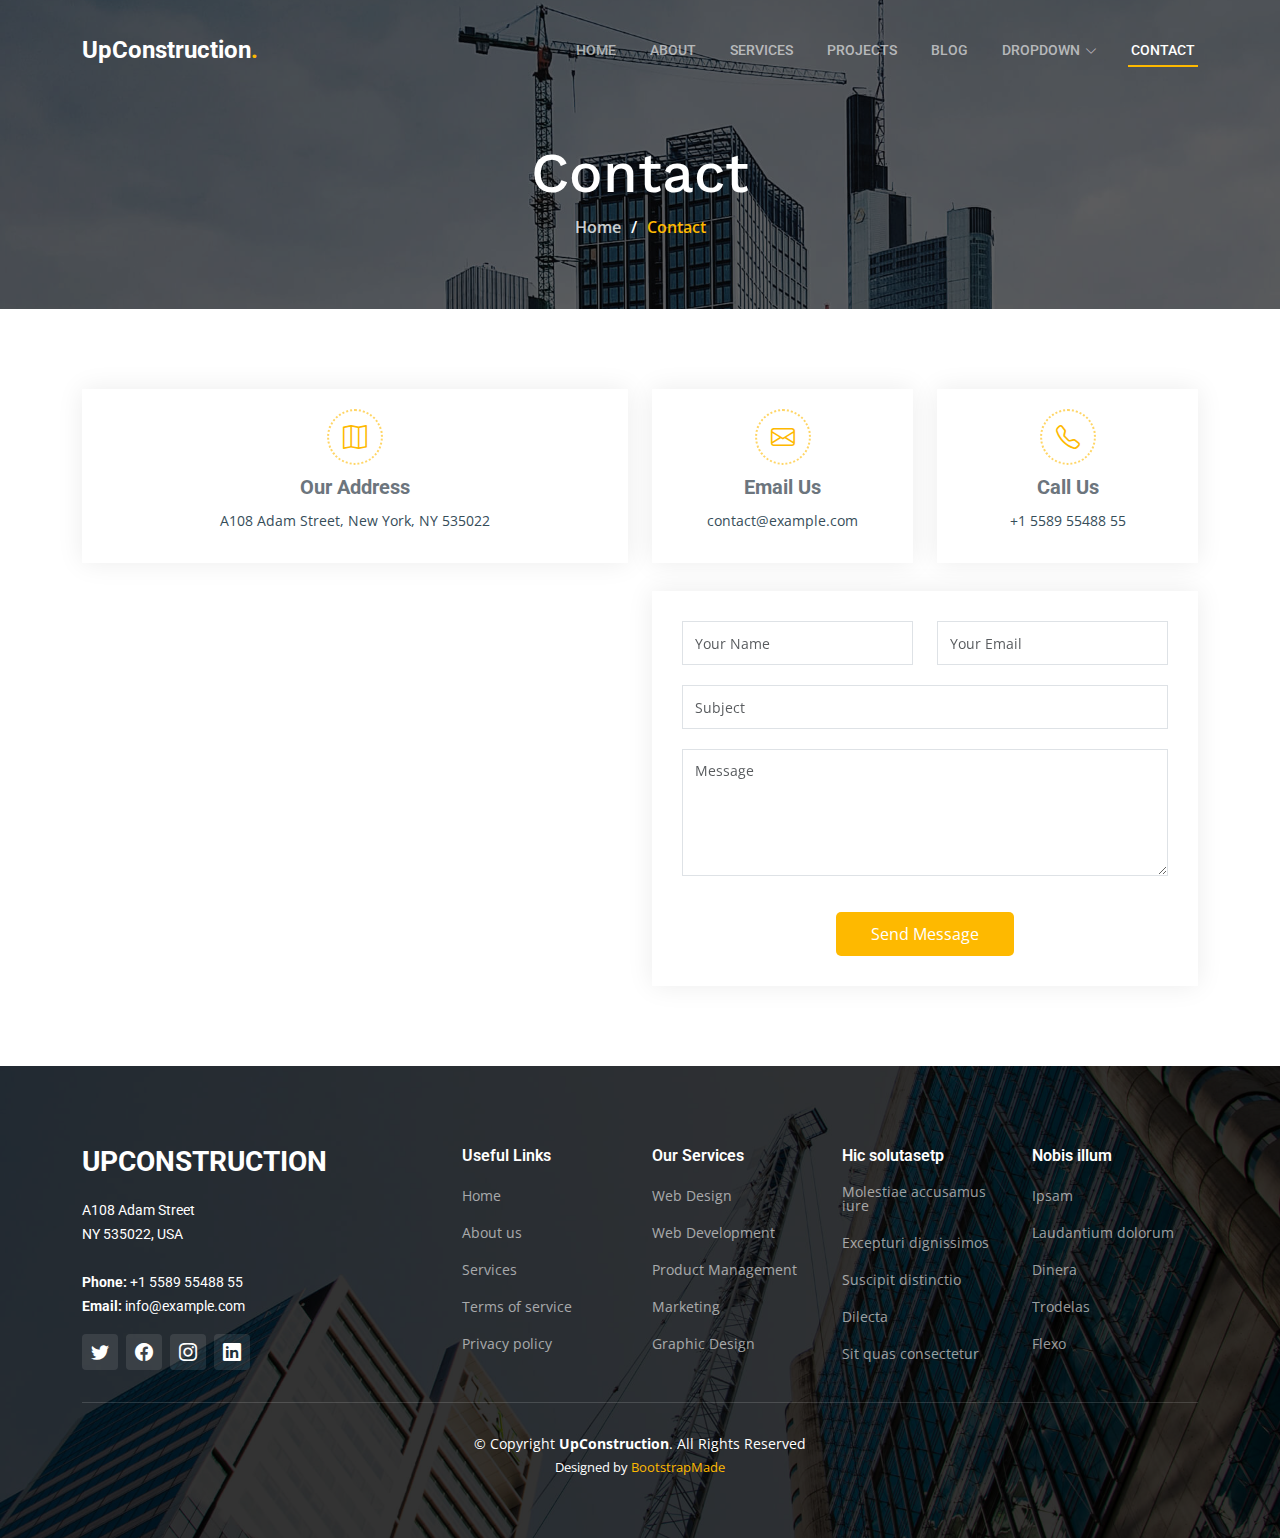
<file: UpConstruction/contact.html>
<!DOCTYPE html>
<html lang="en">

<head>
  <meta charset="utf-8">
  <meta content="width=device-width, initial-scale=1.0" name="viewport">

  <title>UpConstruction Bootstrap Template - Contact</title>
  <meta content="" name="description">
  <meta content="" name="keywords">

  <!-- Favicons -->
  <link href="assets/img/favicon.png" rel="icon">
  <link href="assets/img/apple-touch-icon.png" rel="apple-touch-icon">

  <!-- Google Fonts -->
  <link rel="preconnect" href="https://fonts.googleapis.com">
  <link rel="preconnect" href="https://fonts.gstatic.com" crossorigin>
  <link href="https://fonts.googleapis.com/css2?family=Open+Sans:ital,wght@0,300;0,400;0,500;0,600;0,700;1,300;1,400;1,600;1,700&family=Roboto:ital,wght@0,300;0,400;0,500;0,600;0,700;1,300;1,400;1,500;1,600;1,700&family=Work+Sans:ital,wght@0,300;0,400;0,500;0,600;0,700;1,300;1,400;1,500;1,600;1,700&display=swap" rel="stylesheet">

  <!-- Vendor CSS Files -->
  <link href="assets/vendor/bootstrap/css/bootstrap.min.css" rel="stylesheet">
  <link href="assets/vendor/bootstrap-icons/bootstrap-icons.css" rel="stylesheet">
  <link href="assets/vendor/fontawesome-free/css/all.min.css" rel="stylesheet">
  <link href="assets/vendor/aos/aos.css" rel="stylesheet">
  <link href="assets/vendor/glightbox/css/glightbox.min.css" rel="stylesheet">
  <link href="assets/vendor/swiper/swiper-bundle.min.css" rel="stylesheet">

  <!-- Template Main CSS File -->
  <link href="assets/css/main.css" rel="stylesheet">

  <!-- =======================================================
  * Template Name: UpConstruction
  * Updated: Jan 29 2024 with Bootstrap v5.3.2
  * Template URL: https://bootstrapmade.com/upconstruction-bootstrap-construction-website-template/
  * Author: BootstrapMade.com
  * License: https://bootstrapmade.com/license/
  ======================================================== -->
</head>

<body>

  <!-- ======= Header ======= -->
  <header id="header" class="header d-flex align-items-center">
    <div class="container-fluid container-xl d-flex align-items-center justify-content-between">

      <a href="index.html" class="logo d-flex align-items-center">
        <!-- Uncomment the line below if you also wish to use an image logo -->
        <!-- <img src="assets/img/logo.png" alt=""> -->
        <h1>UpConstruction<span>.</span></h1>
      </a>

      <i class="mobile-nav-toggle mobile-nav-show bi bi-list"></i>
      <i class="mobile-nav-toggle mobile-nav-hide d-none bi bi-x"></i>
      <nav id="navbar" class="navbar">
        <ul>
          <li><a href="index.html">Home</a></li>
          <li><a href="about.html">About</a></li>
          <li><a href="services.html">Services</a></li>
          <li><a href="projects.html">Projects</a></li>
          <li><a href="blog.html">Blog</a></li>
          <li class="dropdown"><a href="#"><span>Dropdown</span> <i class="bi bi-chevron-down dropdown-indicator"></i></a>
            <ul>
              <li><a href="#">Dropdown 1</a></li>
              <li class="dropdown"><a href="#"><span>Deep Dropdown</span> <i class="bi bi-chevron-down dropdown-indicator"></i></a>
                <ul>
                  <li><a href="#">Deep Dropdown 1</a></li>
                  <li><a href="#">Deep Dropdown 2</a></li>
                  <li><a href="#">Deep Dropdown 3</a></li>
                  <li><a href="#">Deep Dropdown 4</a></li>
                  <li><a href="#">Deep Dropdown 5</a></li>
                </ul>
              </li>
              <li><a href="#">Dropdown 2</a></li>
              <li><a href="#">Dropdown 3</a></li>
              <li><a href="#">Dropdown 4</a></li>
            </ul>
          </li>
          <li><a href="contact.html" class="active">Contact</a></li>
        </ul>
      </nav><!-- .navbar -->

    </div>
  </header><!-- End Header -->

  <main id="main">

    <!-- ======= Breadcrumbs ======= -->
    <div class="breadcrumbs d-flex align-items-center" style="background-image: url('assets/img/breadcrumbs-bg.jpg');">
      <div class="container position-relative d-flex flex-column align-items-center" data-aos="fade">

        <h2>Contact</h2>
        <ol>
          <li><a href="index.html">Home</a></li>
          <li>Contact</li>
        </ol>

      </div>
    </div><!-- End Breadcrumbs -->

    <!-- ======= Contact Section ======= -->
    <section id="contact" class="contact">
      <div class="container" data-aos="fade-up" data-aos-delay="100">

        <div class="row gy-4">
          <div class="col-lg-6">
            <div class="info-item  d-flex flex-column justify-content-center align-items-center">
              <i class="bi bi-map"></i>
              <h3>Our Address</h3>
              <p>A108 Adam Street, New York, NY 535022</p>
            </div>
          </div><!-- End Info Item -->

          <div class="col-lg-3 col-md-6">
            <div class="info-item d-flex flex-column justify-content-center align-items-center">
              <i class="bi bi-envelope"></i>
              <h3>Email Us</h3>
              <p>contact@example.com</p>
            </div>
          </div><!-- End Info Item -->

          <div class="col-lg-3 col-md-6">
            <div class="info-item  d-flex flex-column justify-content-center align-items-center">
              <i class="bi bi-telephone"></i>
              <h3>Call Us</h3>
              <p>+1 5589 55488 55</p>
            </div>
          </div><!-- End Info Item -->

        </div>

        <div class="row gy-4 mt-1">

          <div class="col-lg-6 ">
            <iframe src="https://www.google.com/maps/embed?pb=!1m14!1m8!1m3!1d12097.433213460943!2d-74.0062269!3d40.7101282!3m2!1i1024!2i768!4f13.1!3m3!1m2!1s0x0%3A0xb89d1fe6bc499443!2sDowntown+Conference+Center!5e0!3m2!1smk!2sbg!4v1539943755621" frameborder="0" style="border:0; width: 100%; height: 384px;" allowfullscreen></iframe>
          </div><!-- End Google Maps -->

          <div class="col-lg-6">
            <form action="forms/contact.php" method="post" role="form" class="php-email-form">
              <div class="row gy-4">
                <div class="col-lg-6 form-group">
                  <input type="text" name="name" class="form-control" id="name" placeholder="Your Name" required>
                </div>
                <div class="col-lg-6 form-group">
                  <input type="email" class="form-control" name="email" id="email" placeholder="Your Email" required>
                </div>
              </div>
              <div class="form-group">
                <input type="text" class="form-control" name="subject" id="subject" placeholder="Subject" required>
              </div>
              <div class="form-group">
                <textarea class="form-control" name="message" rows="5" placeholder="Message" required></textarea>
              </div>
              <div class="my-3">
                <div class="loading">Loading</div>
                <div class="error-message"></div>
                <div class="sent-message">Your message has been sent. Thank you!</div>
              </div>
              <div class="text-center"><button type="submit">Send Message</button></div>
            </form>
          </div><!-- End Contact Form -->

        </div>

      </div>
    </section><!-- End Contact Section -->

  </main><!-- End #main -->

  <!-- ======= Footer ======= -->
  <footer id="footer" class="footer">

    <div class="footer-content position-relative">
      <div class="container">
        <div class="row">

          <div class="col-lg-4 col-md-6">
            <div class="footer-info">
              <h3>UpConstruction</h3>
              <p>
                A108 Adam Street <br>
                NY 535022, USA<br><br>
                <strong>Phone:</strong> +1 5589 55488 55<br>
                <strong>Email:</strong> info@example.com<br>
              </p>
              <div class="social-links d-flex mt-3">
                <a href="#" class="d-flex align-items-center justify-content-center"><i class="bi bi-twitter"></i></a>
                <a href="#" class="d-flex align-items-center justify-content-center"><i class="bi bi-facebook"></i></a>
                <a href="#" class="d-flex align-items-center justify-content-center"><i class="bi bi-instagram"></i></a>
                <a href="#" class="d-flex align-items-center justify-content-center"><i class="bi bi-linkedin"></i></a>
              </div>
            </div>
          </div><!-- End footer info column-->

          <div class="col-lg-2 col-md-3 footer-links">
            <h4>Useful Links</h4>
            <ul>
              <li><a href="#">Home</a></li>
              <li><a href="#">About us</a></li>
              <li><a href="#">Services</a></li>
              <li><a href="#">Terms of service</a></li>
              <li><a href="#">Privacy policy</a></li>
            </ul>
          </div><!-- End footer links column-->

          <div class="col-lg-2 col-md-3 footer-links">
            <h4>Our Services</h4>
            <ul>
              <li><a href="#">Web Design</a></li>
              <li><a href="#">Web Development</a></li>
              <li><a href="#">Product Management</a></li>
              <li><a href="#">Marketing</a></li>
              <li><a href="#">Graphic Design</a></li>
            </ul>
          </div><!-- End footer links column-->

          <div class="col-lg-2 col-md-3 footer-links">
            <h4>Hic solutasetp</h4>
            <ul>
              <li><a href="#">Molestiae accusamus iure</a></li>
              <li><a href="#">Excepturi dignissimos</a></li>
              <li><a href="#">Suscipit distinctio</a></li>
              <li><a href="#">Dilecta</a></li>
              <li><a href="#">Sit quas consectetur</a></li>
            </ul>
          </div><!-- End footer links column-->

          <div class="col-lg-2 col-md-3 footer-links">
            <h4>Nobis illum</h4>
            <ul>
              <li><a href="#">Ipsam</a></li>
              <li><a href="#">Laudantium dolorum</a></li>
              <li><a href="#">Dinera</a></li>
              <li><a href="#">Trodelas</a></li>
              <li><a href="#">Flexo</a></li>
            </ul>
          </div><!-- End footer links column-->

        </div>
      </div>
    </div>

    <div class="footer-legal text-center position-relative">
      <div class="container">
        <div class="copyright">
          &copy; Copyright <strong><span>UpConstruction</span></strong>. All Rights Reserved
        </div>
        <div class="credits">
          <!-- All the links in the footer should remain intact. -->
          <!-- You can delete the links only if you purchased the pro version. -->
          <!-- Licensing information: https://bootstrapmade.com/license/ -->
          <!-- Purchase the pro version with working PHP/AJAX contact form: https://bootstrapmade.com/upconstruction-bootstrap-construction-website-template/ -->
          Designed by <a href="https://bootstrapmade.com/">BootstrapMade</a>
        </div>
      </div>
    </div>

  </footer>
  <!-- End Footer -->

  <a href="#" class="scroll-top d-flex align-items-center justify-content-center"><i class="bi bi-arrow-up-short"></i></a>

  <div id="preloader"></div>

  <!-- Vendor JS Files -->
  <script src="assets/vendor/bootstrap/js/bootstrap.bundle.min.js"></script>
  <script src="assets/vendor/aos/aos.js"></script>
  <script src="assets/vendor/glightbox/js/glightbox.min.js"></script>
  <script src="assets/vendor/isotope-layout/isotope.pkgd.min.js"></script>
  <script src="assets/vendor/swiper/swiper-bundle.min.js"></script>
  <script src="assets/vendor/purecounter/purecounter_vanilla.js"></script>
  <script src="assets/vendor/php-email-form/validate.js"></script>

  <!-- Template Main JS File -->
  <script src="assets/js/main.js"></script>

</body>

</html>
</file>
<file: chain/assets/css/templatemo-chain-app-dev.css>
/*

TemplateMo 570 Chain App Dev

https://templatemo.com/tm-570-chain-app-dev

*/

/* ---------------------------------------------
Table of contents
------------------------------------------------
01. font & reset css
02. reset
03. global styles
04. header
05. banner
06. features
07. testimonials
08. contact
09. footer
10. preloader
11. search
12. portfolio

--------------------------------------------- */
/* 
---------------------------------------------
font & reset css
--------------------------------------------- 
*/
/* 
---------------------------------------------
reset
--------------------------------------------- 
*/
html, body, div, span, applet, object, iframe, h1, h2, h3, h4, h5, h6, p, blockquote, div
pre, a, abbr, acronym, address, big, cite, code, del, dfn, em, font, img, ins, kbd, q,
s, samp, small, strike, strong, sub, sup, tt, var, b, u, i, center, dl, dt, dd, ol, ul, li,
figure, header, nav, section, article, aside, footer, figcaption {
  margin: 0;
  padding: 0;
  border: 0;
  outline: 0;
}

/* clear fix */
.grid:after {
  content: '';
  display: block;
  clear: both;
}

/* ---- .grid-item ---- */

.grid-sizer,
.grid-item {
  width: 50%;
}

.grid-item {
  float: left;
}

.grid-item img {
  display: block;
  max-width: 100%;
}

.clearfix:after {
  content: ".";
  display: block;
  clear: both;
  visibility: hidden;
  line-height: 0;
  height: 0;
}

.clearfix {
  display: inline-block;
}

html[xmlns] .clearfix {
  display: block;
}

* html .clearfix {
  height: 1%;
}

ul, li {
  padding: 0;
  margin: 0;
  list-style: none;
}

header, nav, section, article, aside, footer, hgroup {
  display: block;
}

* {
  box-sizing: border-box;
}

html, body {
  font-family: 'Roboto', sans-serif;
  font-weight: 400;
  background-color: #fff;
  -ms-text-size-adjust: 100%;
  -webkit-font-smoothing: antialiased;
  -moz-osx-font-smoothing: grayscale;
}

a {
  text-decoration: none !important;
}

h1, h2, h3, h4, h5, h6 {
  margin-top: 0px;
  margin-bottom: 0px;
}

ul {
  margin-bottom: 0px;
}

p {
  font-size: 15px;
  line-height: 30px;
  font-weight: 300;
  color: #afafaf;
}

img {
  width: 100%;
  overflow: hidden;
}

/* 
---------------------------------------------
global styles
--------------------------------------------- 
*/
html,
body {
  background: #fff;
  font-family: 'Roboto', sans-serif;
}

::selection {
  background: #4b8ef1;
  color: #fff !important;
}

::-moz-selection {
  background: #4b8ef1;
  color: #fff !important;
}

@media (max-width: 991px) {
  html, body {
    overflow-x: hidden;
  }
  .mobile-top-fix {
    margin-top: 30px;
    margin-bottom: 0px;
  }
  .mobile-bottom-fix {
    margin-bottom: 30px;
  }
  .mobile-bottom-fix-big {
    margin-bottom: 60px;
  }
}

.section-heading {
  position: relative;
  z-index: 2;
}

.section-heading h4 {
  color: #2a2a2a;
  font-size: 30px;
  font-weight: 700;
  text-transform: capitalize;
  margin-bottom: 10px;
}

.section-heading h4 em {
  font-style: normal;
  color: #4b8ef1;
}

.section-heading img {
  width: 45px;
  height: 2px;
}

.section-heading p {
  margin-top: 10px;
}

.show-up {
  position: relative;
  z-index: 2;
}

.white-button a {
  display: inline-block !important;
  padding: 10px 20px !important;
  color: #4b8ef1 !important;
  text-transform: capitalize;
  font-size: 15px;
  background-color: #fff;
  border-radius: 23px;
  font-weight: 500 !important;
  letter-spacing: 0.3px !important;
  transition: all .5s;
}

.white-button a i {
  margin-left: 5px;
  font-size: 18px;
}

.white-button a:hover {
  background-color: #4b8ef1;
  color: #fff !important;
}

.text-button a {
  font-size: 15px;
}

.text-button a i {
  margin-left: 5px;
  font-size: 14px;
  transition: all .3s;
}

.text-button a:hover i {
  margin-left: 8px;
}

.gradient-button a {
  display: inline-block !important;
  padding: 10px 20px !important;
  color: #fff !important;
  text-transform: capitalize;
  font-size: 15px;
  background: rgb(19,175,240);
  background: linear-gradient(105deg, rgba(91,104,235,1) 0%, rgba(40,225,253,1) 100%);
  border-radius: 23px;
  font-weight: 500 !important;
  letter-spacing: 0.3px !important;
  transition: all .5s;
}

.gradient-button a:hover {
  color: #fff !important;
  background: rgb(19,175,240);
  background: linear-gradient(105deg, rgba(91,104,235,1) 0%, rgba(40,225,253,1) 100%);
}

.border-button a {
  display: inline-block !important;
  padding: 10px 20px !important;
  color: #4b8ef1 !important;
  border: 1px solid #4b8ef1;
  text-transform: capitalize;
  font-size: 15px;
  display: inline-block;
  background-color: #fff;
  border-radius: 23px;
  font-weight: 500 !important;
  letter-spacing: 0.3px !important;
  transition: all .5s;
}

.border-button a:hover {
  background-color: #4b8ef1;
  color: #fff !important;
}


/* 
---------------------------------------------
header
--------------------------------------------- 
*/

.background-header {
  background-color: #fff !important;
  height: 80px!important;
  border-bottom: none !important;
  position: fixed!important;
  top: 0px;
  left: 0px;
  right: 0px;
  box-shadow: 0px 5px 8px rgba(0,0,0,0.03);
}

.background-header .logo,
.background-header .main-nav .nav li a {
  color: #fff;
}

.background-header .main-nav .nav li:hover a {
  color: #4b8ef1;
}

.background-header .nav li a.active {
  position: relative;
  color: #fff;
}

.background-header .nav li a.active:after {
  position: absolute;
  width: 100%;
  height: 1px;
  background-color: #4b8ef1;
  content: '';
  left: 50%;
  bottom: -20px;
  transform: translateX(-50%);
}

.background-header .nav li:last-child a.active:after {
  background-color: transparent;
}

.header-area {
  background-color: transparent;
  border-bottom: 1px solid rgba(42,42,42,0.2);
  position: absolute;
  left: 0px;
  right: 0px;
  z-index: 100;
  height: 100px;
  -webkit-transition: all .5s ease 0s;
  -moz-transition: all .5s ease 0s;
  -o-transition: all .5s ease 0s;
  transition: all .5s ease 0s;
}

.header-area .main-nav {
  min-height: 80px;
  background: transparent;
}

.header-area .main-nav .logo {
  float: left;
  -webkit-transition: all 0.3s ease 0s;
  -moz-transition: all 0.3s ease 0s;
  -o-transition: all 0.3s ease 0s;
  transition: all 0.3s ease 0s;
}

.header-area .main-nav .logo {
    line-height: 100px;
    float: left;
    -webkit-transition: all 0.3s ease 0s;
    -moz-transition: all 0.3s ease 0s;
    -o-transition: all 0.3s ease 0s;
    transition: all 0.3s ease 0s;
}

.background-header .main-nav .logo {
  line-height: 80px;
}

.background-header .main-nav .nav {
  margin-top: 20px !important;
}

.header-area .main-nav .nav {
  float: right;
  margin-top: 30px;
  margin-right: 0px;
  background-color: transparent;
  -webkit-transition: all 0.3s ease 0s;
  -moz-transition: all 0.3s ease 0s;
  -o-transition: all 0.3s ease 0s;
  transition: all 0.3s ease 0s;
  position: relative;
  z-index: 999;
}

.header-area .main-nav .nav li {
  padding-left: 20px;
  padding-right: 20px;
}

.header-area .main-nav .nav li:nth-child(6) {
  padding-right: 0px;
  padding-left: 40px;
}

.header-area .main-nav .nav li:last-child a ,
.background-header .main-nav .nav li:last-child a,
.header-area .main-nav .nav li:nth-child(6) a ,
.background-header .main-nav .nav li:nth-child(6) a {
  padding: 0px 20px !important;
  font-weight: 400;
}

.header-area .main-nav .nav li:last-child a:hover ,
.background-header .main-nav .nav li:last-child a:hover,
.header-area .main-nav .nav li:nth-child(6) a:hover ,
.background-header .main-nav .nav li:nth-child(6) a:hover {
  color: #fff !important;
}

.header-area .main-nav .nav li a {
  display: block;
  font-weight: 500;
  font-size: 15px;
  color: #2a2a2a;
  text-transform: capitalize;
  -webkit-transition: all 0.3s ease 0s;
  -moz-transition: all 0.3s ease 0s;
  -o-transition: all 0.3s ease 0s;
  transition: all 0.3s ease 0s;
  height: 40px;
  line-height: 40px;
  border: transparent;
  letter-spacing: 1px;
}

.header-area .main-nav .nav li:hover a,
.header-area .main-nav .nav li a.active {
  color: #4b8ef1!important;
}

.header-area .main-nav .nav li:last-child a.active {
  color: #fff !important;
}

.background-header .main-nav .nav li:hover a,
.background-header .main-nav .nav li a.active {
  color: #4b8ef1!important;
  opacity: 1;
}

.header-area .main-nav .nav li.submenu {
  position: relative;
  padding-right: 30px;
}

.header-area .main-nav .nav li.submenu:after {
  font-family: FontAwesome;
  content: "\f107";
  font-size: 12px;
  color: #2a2a2a;
  position: absolute;
  right: 18px;
  top: 12px;
}

.background-header .main-nav .nav li.submenu:after {
  color: #2a2a2a;
}

.header-area .main-nav .nav li.submenu ul {
  position: absolute;
  width: 200px;
  box-shadow: 0 2px 28px 0 rgba(0, 0, 0, 0.06);
  overflow: hidden;
  top: 50px;
  opacity: 0;
  transform: translateY(+2em);
  visibility: hidden;
  z-index: -1;
  transition: all 0.3s ease-in-out 0s, visibility 0s linear 0.3s, z-index 0s linear 0.01s;
}

.header-area .main-nav .nav li.submenu ul li {
  margin-left: 0px;
  padding-left: 0px;
  padding-right: 0px;
}

.header-area .main-nav .nav li.submenu ul li a {
  opacity: 1;
  display: block;
  background: #f7f7f7;
  color: #2a2a2a!important;
  padding-left: 20px;
  height: 40px;
  line-height: 40px;
  -webkit-transition: all 0.3s ease 0s;
  -moz-transition: all 0.3s ease 0s;
  -o-transition: all 0.3s ease 0s;
  transition: all 0.3s ease 0s;
  position: relative;
  font-size: 13px;
  font-weight: 400;
  border-bottom: 1px solid #eee;
}

.header-area .main-nav .nav li.submenu ul li a:hover {
  background: #fff;
  color: #4b8ef1!important;
  padding-left: 25px;
}

.header-area .main-nav .nav li.submenu ul li a:hover:before {
  width: 3px;
}

.header-area .main-nav .nav li.submenu:hover ul {
  visibility: visible;
  opacity: 1;
  z-index: 1;
  transform: translateY(0%);
  transition-delay: 0s, 0s, 0.3s;
}

.header-area .main-nav .menu-trigger {
  cursor: pointer;
  display: block;
  position: absolute;
  top: 33px;
  width: 32px;
  height: 40px;
  text-indent: -9999em;
  z-index: 99;
  right: 40px;
  display: none;
}

.background-header .main-nav .menu-trigger {
  top: 23px;
}

.header-area .main-nav .menu-trigger span,
.header-area .main-nav .menu-trigger span:before,
.header-area .main-nav .menu-trigger span:after {
  -moz-transition: all 0.4s;
  -o-transition: all 0.4s;
  -webkit-transition: all 0.4s;
  transition: all 0.4s;
  background-color: #2a2a2a;
  display: block;
  position: absolute;
  width: 30px;
  height: 2px;
  left: 0;
}

.background-header .main-nav .menu-trigger span,
.background-header .main-nav .menu-trigger span:before,
.background-header .main-nav .menu-trigger span:after {
  background-color: #2a2a2a;
}

.header-area .main-nav .menu-trigger span:before,
.header-area .main-nav .menu-trigger span:after {
  -moz-transition: all 0.4s;
  -o-transition: all 0.4s;
  -webkit-transition: all 0.4s;
  transition: all 0.4s;
  background-color: #2a2a2a;
  display: block;
  position: absolute;
  width: 30px;
  height: 2px;
  left: 0;
  width: 75%;
}

.background-header .main-nav .menu-trigger span:before,
.background-header .main-nav .menu-trigger span:after {
  background-color: #2a2a2a;
}

.header-area .main-nav .menu-trigger span:before,
.header-area .main-nav .menu-trigger span:after {
  content: "";
}

.header-area .main-nav .menu-trigger span {
  top: 16px;
}

.header-area .main-nav .menu-trigger span:before {
  -moz-transform-origin: 33% 100%;
  -ms-transform-origin: 33% 100%;
  -webkit-transform-origin: 33% 100%;
  transform-origin: 33% 100%;
  top: -10px;
  z-index: 10;
}

.header-area .main-nav .menu-trigger span:after {
  -moz-transform-origin: 33% 0;
  -ms-transform-origin: 33% 0;
  -webkit-transform-origin: 33% 0;
  transform-origin: 33% 0;
  top: 10px;
}

.header-area .main-nav .menu-trigger.active span,
.header-area .main-nav .menu-trigger.active span:before,
.header-area .main-nav .menu-trigger.active span:after {
  background-color: transparent;
  width: 100%;
}

.header-area .main-nav .menu-trigger.active span:before {
  -moz-transform: translateY(6px) translateX(1px) rotate(45deg);
  -ms-transform: translateY(6px) translateX(1px) rotate(45deg);
  -webkit-transform: translateY(6px) translateX(1px) rotate(45deg);
  transform: translateY(6px) translateX(1px) rotate(45deg);
  background-color: #2a2a2a;
}

.background-header .main-nav .menu-trigger.active span:before {
  background-color: #2a2a2a;
}

.header-area .main-nav .menu-trigger.active span:after {
  -moz-transform: translateY(-6px) translateX(1px) rotate(-45deg);
  -ms-transform: translateY(-6px) translateX(1px) rotate(-45deg);
  -webkit-transform: translateY(-6px) translateX(1px) rotate(-45deg);
  transform: translateY(-6px) translateX(1px) rotate(-45deg);
  background-color: #2a2a2a;
}

.background-header .main-nav .menu-trigger.active span:after {
  background-color: #2a2a2a;
}

.header-area.header-sticky {
  min-height: 80px;
}

.header-area .nav {
  margin-top: 30px;
}

.header-area.header-sticky .nav li a.active {
  color: #4b8ef1;
}

@media (max-width: 1200px) {
  .header-area .main-nav .nav li {
    padding-left: 12px;
    padding-right: 12px;
  }
  .header-area .main-nav:before {
    display: none;
  }
}

@media (max-width: 992px) {
  .header-area .main-nav .nav li:last-child  ,
  .background-header .main-nav .nav li:last-child {
    color: #069;
  }
  .header-area .main-nav .nav li:nth-child(6),
  .background-header .main-nav .nav li:nth-child(6) {
    padding-right: 0px;
  }
  .background-header .nav li a.active:after {
    display: none;
  }
}

@media (max-width: 767px) {
  .pre-header ul.info li:last-child,
  .pre-header ul.info li:nth-child(6) {
    display: none!important;
  }
  .background-header .main-nav .nav {
    margin-top: 80px !important;
  }
  .header-area .main-nav .logo {
    color: #1e1e1e;
  }
  .header-area.header-sticky .nav li a:hover,
  .header-area.header-sticky .nav li a.active {
    color: #4b8ef1!important;
    opacity: 1;
  }
  .header-area.header-sticky .nav li.search-icon a {
    width: 100%;
  }
  .header-area {
    background-color: #fff;
    padding: 0px 15px;
    height: 100px;
    box-shadow: none;
    text-align: center;
    box-shadow: 0px 5px 8px rgba(0,0,0,0.03);
  }
  .header-area .container {
    padding: 0px;
  }
  .header-area .logo {
    margin-left: 30px;
  }
  .header-area .menu-trigger {
    display: block !important;
  }
  .header-area .main-nav {
    overflow: hidden;
  }
  .header-area .main-nav .nav {
    float: none;
    width: 100%;
    display: none;
    -webkit-transition: all 0s ease 0s;
    -moz-transition: all 0s ease 0s;
    -o-transition: all 0s ease 0s;
    transition: all 0s ease 0s;
    margin-left: 0px;
  }
  .background-header .nav {
    margin-top: 80px;
  }
  .header-area .main-nav .nav li:first-child {
    border-top: 1px solid #eee;
  }
  .header-area.header-sticky .nav {
    margin-top: 100px;
  }
  .header-area .main-nav .nav li {
    width: 100%;
    background: #fff;
    border-bottom: 1px solid #e7e7e7;
    padding-left: 0px !important;
    padding-right: 0px !important;
  }
  .header-area .main-nav .nav li a {
    height: 50px !important;
    line-height: 50px !important;
    padding: 0px !important;
    border: none !important;
    background: #f7f7f7 !important;
    color: #191a20 !important;
  }
  .header-area .main-nav .nav li a:hover {
    background: #eee !important;
    color: #4b8ef1!important;
  }
  .header-area .main-nav .nav li.submenu ul {
    position: relative;
    visibility: inherit;
    opacity: 1;
    z-index: 1;
    transform: translateY(0%);
    transition-delay: 0s, 0s, 0.3s;
    top: 0px;
    width: 100%;
    box-shadow: none;
    height: 0px;
  }
  .header-area .main-nav .nav li.submenu ul li a {
    font-size: 12px;
    font-weight: 400;
  }
  .header-area .main-nav .nav li.submenu ul li a:hover:before {
    width: 0px;
  }
  .header-area .main-nav .nav li.submenu ul.active {
    height: auto !important;
  }
  .header-area .main-nav .nav li.submenu:after {
    color: #3B566E;
    right: 25px;
    font-size: 14px;
    top: 15px;
  }
  .header-area .main-nav .nav li.submenu:hover ul, .header-area .main-nav .nav li.submenu:focus ul {
    height: 0px;
  }
}

@media (min-width: 767px) {
  .header-area .main-nav .nav {
    display: flex !important;
  }
}

/* 
---------------------------------------------
preloader
--------------------------------------------- 
*/

.js-preloader {
    position: fixed;
    top: 0;
    left: 0;
    right: 0;
    bottom: 0;
    background-color: #fff;
    display: -webkit-box;
    display: flex;
    -webkit-box-align: center;
    align-items: center;
    -webkit-box-pack: center;
    justify-content: center;
    opacity: 1;
    visibility: visible;
    z-index: 9999;
    -webkit-transition: opacity 0.25s ease;
    transition: opacity 0.25s ease;
}

.js-preloader.loaded {
    opacity: 0;
    visibility: hidden;
    pointer-events: none;
}

@-webkit-keyframes dot {
    50% {
        -webkit-transform: translateX(96px);
        transform: translateX(96px);
    }
}

@keyframes dot {
    50% {
        -webkit-transform: translateX(96px);
        transform: translateX(96px);
    }
}

@-webkit-keyframes dots {
    50% {
        -webkit-transform: translateX(-31px);
        transform: translateX(-31px);
    }
}

@keyframes dots {
    50% {
        -webkit-transform: translateX(-31px);
        transform: translateX(-31px);
    }
}

.preloader-inner {
    position: relative;
    width: 142px;
    height: 40px;
    background: #fff;
}

.preloader-inner .dot {
    position: absolute;
    width: 16px;
    height: 16px;
    top: 12px;
    left: 15px;
    background: #4b8ef1;
    border-radius: 50%;
    -webkit-transform: translateX(0);
    transform: translateX(0);
    -webkit-animation: dot 2.8s infinite;
    animation: dot 2.8s infinite;
}

.preloader-inner .dots {
    -webkit-transform: translateX(0);
    transform: translateX(0);
    margin-top: 12px;
    margin-left: 31px;
    -webkit-animation: dots 2.8s infinite;
    animation: dots 2.8s infinite;
}

.preloader-inner .dots span {
    display: block;
    float: left;
    width: 16px;
    height: 16px;
    margin-left: 16px;
    background: #4b8ef1;
    border-radius: 50%;
}



/* 
---------------------------------------------
Banner Style
--------------------------------------------- 
*/

.main-banner {
  background-repeat: no-repeat;
  background-position: center center;
  background-size: cover;
  padding: 250px 120px 150px 120px;
  position: relative;
  overflow: hidden;
}

.main-banner:after {
  content: '';
  background-image: url(../images/slider-left-dec.png);
  background-repeat: no-repeat;
  background-size: contain;
  position: absolute;
  left: 0px;
  top: 0px;
  width: 100%;
  height: 100%;
  z-index: 1;
}

.main-banner .left-content {
  margin-right: 15px;
}

.main-banner .left-content h2 {
  z-index: 2;
  position: relative;
  font-weight: 700;
  line-height: 70px;
  font-size: 50px;
  margin-bottom: 20px;
}

.main-banner .left-content p {
  margin-bottom: 45px;
  color: #2a2a2a;
  font-weight: 400;
}

.main-banner .left-content .first-button {
  margin-right: 15px;
}

.main-banner .left-content .white-button {
  display: inline-block;
}

.main-banner .right-image {
  text-align: center;
  position: relative;
  z-index: 20;
}

.main-banner .right-image img {
  max-width: 710px;
}

.main-banner .left-content .white-button a {
  background-color: #4b8ef1;
  color: #fff !important;
}

/* 
---------------------------------------------
Services Style
--------------------------------------------- 
*/

.services {
  padding-top: 130px;
  position: relative;
}

.services  .section-heading p {
  margin-top: 10px;
  margin-left: 18%;
  margin-right: 18%;
}

.services .container-fluid {
  padding-left: 65px;
  padding-right: 65px;
}

.services:after {
  content: '';
  background-image: url(../images/services-left-dec.png);
  background-repeat: no-repeat;
  position: absolute;
  left: 0;
  bottom: -300px;
  width: 261px;
  height: 368px;
  z-index: 0;
}

.services:before {
  content: '';
  background-image: url(../images/services-right-dec.png);
  background-repeat: no-repeat;
  position: absolute;
  right: 0;
  top: 0;
  width: 1136px;
  height: 244px;
  z-index: 0;
}

.services .section-heading {
  text-align: center;
  margin-bottom: 80px;
}

.services .section-heading .line-dec {
  margin: 0 auto;
}

.service-item {
  position: relative;
  z-index: 1;
  padding: 30px;
  box-shadow: 0px 0px 15px rgba(0,0,0,0.1);
  background-color: #fff;
  border-radius: 10px;
  border-top-right-radius: 50px;
  transition: all .3s;
}

.service-item .icon {
  margin-left: 0px;
  margin-bottom: 30px;
  background-repeat: no-repeat;
  width: 50px;
  height: 50px;
  transition: all .3s;
}

.service-item h4 {
  transition: all .3s;
  font-size: 20px;
  font-weight: 700;
  margin-bottom: 15px;
}

.service-item p {
  transition: all .3s;
  font-size: 15px;
  margin-bottom: 20px;
}

.service-item:hover h4,
.service-item:hover p,
.service-item:hover .text-button a {
  color: #fff;
}

.first-service .icon {
  background-image: url(../images/service-icon-01.png);
}

.first-service:hover .icon {
  background-image: url(../images/service-icon-hover-01.png);
}

.second-service .icon {
  background-image: url(../images/service-icon-02.png);
}

.second-service:hover .icon {
  background-image: url(../images/service-icon-hover-02.png);
}


.third-service .icon {
  background-image: url(../images/service-icon-03.png);
}

.third-service:hover .icon {
  background-image: url(../images/service-icon-hover-03.png);
}

.fourth-service .icon {
  background-image: url(../images/service-icon-04.png);
}

.fourth-service:hover .icon {
  background-image: url(../images/service-icon-hover-04.png);
}

.service-item:hover {
  background-image: url(../images/service-bg.jpg);
  background-position: right top;
  background-repeat: no-repeat;
  background-size: cover;
}



/*
---------------------------------------------
About Us
---------------------------------------------
*/

.about-us {
  padding-top: 130px;
  position: relative;
}

.about-us .section-heading {
  margin-bottom: 45px;
}

.about-us .section-heading,
.about-us .box-item,
.about-us p,
.about-us .box-item .gradient-button,
.about-us .box-item span {
  position: relative;
  z-index: 1;
}

.about-us .box-item {
  box-shadow: 0px 0px 15px rgba(0,0,0,0.07);
  padding: 10px 30px;
  background-color: #fff;
  border-radius: 40px;
  margin-bottom: 30px;
}

.about-us .box-item h4 a {
  font-size: 20px;
  font-weight: 700;
  margin-top: 8px;
  color: #2a2a2a;
  transition: all .3s;
}

.about-us .box-item p {
  margin-bottom: 0px;
}

.about-us .box-item:hover h4 a {
  color: #4b8ef1;
}

.about-us .gradient-button {
  margin-top: 30px;
  margin-bottom: 10px;
}

.about-us span {
  font-size: 14px;
  color: #7a7a7a;
}

.about-us .right-image {
  position: relative;
  z-index: 1;
}

.about-us:after {
  background-image: url(../images/about-bg.jpg);
  width: 777px;
  height: 1132px;
  content: '';
  position: absolute;
  background-repeat: no-repeat;
  right: 0;
  top: 50%;
  transform: translateY(-50%);
  z-index: 0;
}



/* 
---------------------------------------------
The Clients
---------------------------------------------
*/

.the-clients {
  margin-top: 130px;
}

.the-clients  .section-heading {
  text-align: center;
  margin-bottom: 80px;
}

.the-clients  .section-heading p {
  margin-top: 10px;
  margin-left: 18%;
  margin-right: 18%;
}

.the-clients .naccs {
  position: relative;
}

.menu .thumb h4 {
  margin-bottom: 0px;
  font-size: 20px;
  color: #2a2a2a;
}

.menu .thumb span.date {
  display: inline-block;
  margin-top: 0px;
  color: #afafaf;
}

.menu .thumb span.category,
.menu .thumb span.rating {
  font-weight: 700;
  color: #afafaf;
}

.menu .thumb i {
  color: #afafaf;
}

.the-clients .naccs .menu div {
  color: #fff;
  font-size: 15px;
  margin-bottom: 15px;
  margin-top: 15px;
  text-align: left;
  padding: 0px 15px;
  cursor: pointer;
  position: relative;
  transition: 1s all cubic-bezier(0.075, 0.82, 0.165, 1);
}

.the-clients .naccs .menu div.active h4,
.the-clients .naccs .menu div.active i,
.the-clients .naccs .menu div.active span.rating,
.the-clients .naccs .menu div.active .thumb {
  color: #4b8ef1;
}

.the-clients ul.nacc {
  position: relative;
  min-height: 100%;
  list-style: none;
  margin: 0;
  padding: 0;
  transition: 0.5s all cubic-bezier(0.075, 0.82, 0.165, 1);
}

.the-clients ul.nacc li {
  opacity: 0;
  transform: translateX(-50px);
  position: absolute;
  list-style: none;
  transition: 1s all cubic-bezier(0.075, 0.82, 0.165, 1);
}

.the-clients ul.nacc li.active {
  transition-delay: 0.3s;
  position: relative;
  z-index: 2;
  opacity: 1;
  transform: translateX(0px);
}

.the-clients ul.nacc li {
  width: 100%;
}

.the-clients .nacc .thumb .client-content img {
  width: 76px;
  height: 62px;
}

.the-clients .nacc .thumb .client-content {
  padding: 60px 30px;
  background-image: url(../images/client-bg.png);
  background-size: cover;
  border-radius: 50px;
  width: 100%;
  height: auto;
  background-repeat: no-repeat;
}

.the-clients .nacc .thumb .client-content p {
  color: #fff;
  font-weight: 500;
  font-size: 16px;
  font-style: italic;
  margin-top: 30px;
}

.the-clients .nacc .thumb .down-content {
  margin-top: 30px;
}

.the-clients .nacc .thumb .down-content img {
  width: 170px;
  height: 170px;
  border-radius: 50%;
  display: inline;
}

.the-clients .nacc .thumb .down-content .right-content {
  display: inline-block;
  margin-left: 20px;
}

.the-clients .nacc .thumb .down-content .right-content h4 {
  font-size: 20px;
  font-weight: 700;
  margin-bottom: 15px;
}

.the-clients .nacc .thumb .down-content .right-content span {
  color: #2a2a2a;
}


/* 
---------------------------------------------
The Clients
---------------------------------------------
*/

.pricing-tables {
  padding-top: 130px;
}

.pricing-tables  .section-heading {
  text-align: center;
  margin-bottom: 80px;
}

.pricing-tables  .section-heading p {
  margin-top: 10px;
  margin-left: 18%;
  margin-right: 18%;
}

.pricing-item-regular {
  margin-top: 30px;
  box-shadow: 0px 0px 15px rgba(0,0,0,0.07);
  border-radius: 50px;
  padding: 90px 30px;
  text-align: center;
  position: relative;
  z-index: 1;
  overflow: hidden;
}

.pricing-item-regular:before {
  position: absolute;
  top: 0;
  left: 0;
  background-image: url(../images/regular-table-top.png);
  z-index: 0;
  content: '';
  width: 274px;
  height: 221px;
}

.pricing-item-regular:after {
  position: absolute;
  bottom: 0;
  right: 0;
  background-image: url(../images/regular-table-bottom.png);
  z-index: 0;
  content: '';
  width: 370px;
  height: 171px;
}

.pricing-item-regular span.price {
  font-size: 40px;
  color: #fff;
  position: absolute;
  font-weight: 700;
  z-index: 1;
  left: 30px;
  top: 30px;
}

.pricing-item-regular h4 {
  font-size: 20px;
  font-weight: 700;
  margin-bottom: 30px;
}

.pricing-item-regular .icon img {
  width: 120px;
  height: 106px;
  margin-bottom: 30px;
}

.pricing-item-regular ul li {
  color: #4b8ef1;
  font-size: 15px;
  margin-bottom: 15px;
}

.pricing-item-regular ul li:last-child {
  margin-bottom: 0px;
}

.pricing-item-regular ul li.non-function {
  color: #afafaf;
  text-decoration: line-through;
}

.pricing-item-regular .border-button {
  position: relative;
  z-index: 1;
  margin-top: 40px;
}

.pricing-item-pro {
  box-shadow: 0px 0px 15px rgba(0,0,0,0.07);
  border-radius: 50px;
  padding: 120px 30px;
  text-align: center;
  position: relative;
  z-index: 1;
  overflow: hidden;
}

.pricing-item-pro:before {
  position: absolute;
  top: 0;
  left: 0;
  background-image: url(../images/pro-table-top.png);
  z-index: 0;
  content: '';
  width: 281px;
  height: 251px;
}

.pricing-item-pro:after {
  position: absolute;
  bottom: 0;
  right: 0;
  background-repeat: no-repeat;
  background-size: cover;
  background-image: url(../images/pro-table-bottom.png);
  z-index: 0;
  content: '';
  width: 100%;
  height: 201px;
}

.pricing-item-pro span.price {
  font-size: 40px;
  color: #fff;
  position: absolute;
  font-weight: 700;
  z-index: 1;
  left: 30px;
  top: 30px;
}

.pricing-item-pro h4 {
  font-size: 20px;
  font-weight: 700;
  margin-bottom: 30px;
}

.pricing-item-pro .icon img {
  width: 120px;
  height: 106px;
  margin-bottom: 30px;
}

.pricing-item-pro ul li {
  color: #4b8ef1;
  font-size: 15px;
  margin-bottom: 15px;
}

.pricing-item-pro ul li:last-child {
  margin-bottom: 0px;
}

.pricing-item-pro ul li.non-function {
  color: #afafaf;
  text-decoration: line-through;
}

.pricing-item-pro .border-button {
  position: relative;
  z-index: 1;
  margin-top: 40px;
}




/* 
---------------------------------------------
Free Quote
--------------------------------------------- 
*/

.free-quote {
  background-image: url(../images/quote-bg.jpg);
  background-repeat: no-repeat;
  background-position: center center;
  background-size: cover;
  padding: 120px 0px;
  text-align: center;
  position: relative;
  z-index: 2;
  margin-top: 130px;
}

.free-quote .section-heading {
  margin-bottom: 60px;
}

.free-quote .section-heading h6,
.free-quote .section-heading h4 {
  color: #fff;
}

.free-quote .section-heading .line-dec {
  margin: 0 auto;
  background-color: #fff;
}

.free-quote form {
  background-color: #fff;
  display: inline-block;
  width: 100%;
  min-height: 80px;
  border-radius: 40px;
  position: relative;
  z-index: 1;
}

.free-quote form input {
  width: 100%;
  margin-top: 20px;
  margin-left: 30px;
  color: #afafaf;
  font-weight: 400;
  font-size: 15px;
  height: 40px;
  background-color: transparent;
  border-bottom: 1px solid #eee;
  border-top: none;
  border-left: none;
  border-right: none;
  position: relative;
  z-index: 2;
  outline: none;
}

.free-quote form button {
  width: 100%;
  height: 80px;
  border-top-right-radius: 40px;
  border-bottom-right-radius: 40px;
  outline: none;
  border: none;
  margin-left: 30px;
  background-color: #726ae3;
  font-size: 15px;
  color: #fff;
}


/* 
---------------------------------------------
Footer Style
--------------------------------------------- 
*/

footer {
  background-image: url(../images/footer-bg.png);
  background-position: center top;
  background-repeat: no-repeat;
  background-size: cover;
  margin-top: 130px;
  padding-top: 300px;
  padding-bottom: 60px;
}

footer .section-heading {
  margin-bottom: 45px;
}

footer .section-heading h4 {
  line-height: 45px;
  color: #fff;
  margin-left: 13%;
  margin-right: 13%;
  text-align: center;
}

footer #search {
  margin-bottom: 80px;
}

footer #search input::placeholder {
  color: #fff;
}

footer #search input {
  font-size: 15px;
  color: #fff;
  outline: none;
  height: 46px;
  border: none;
  background-color: transparent;
  border-bottom: 1px solid #fff;
  width: 100%;
}

footer #search button {
  height: 46px;
  border-radius: 23px;
  border: 1px solid #fff;
  background-color: transparent;
  color: #fff;
  width: 100%;
  transition: all .5s;
}

footer #search button:hover {
  background-color: #fff;
  color: #4b8ef1;
}

.footer-widget .logo img {
  max-width: 96px;
  margin-bottom: 30px;
}

.footer-widget h4 {
  font-size: 20px;
  color: #fff;
  font-weight: 700;
  margin-bottom: 30px;
}

.footer-widget p {
  margin-bottom: 15px;
}

.footer-widget p,
.footer-widget p a {
  color: #fff;
}

.footer-widget ul {
  display: inline;
  max-width: 40%;
  float: left;
  margin-right: 10%;
}

.footer-widget ul li {
  margin-bottom: 10px;
}

.footer-widget ul li:last-child {
  margin-bottom: 0px;
}

.footer-widget ul li a {
  font-size: 15px;
  color: #fff;
  transition: all .3s;;
}

.footer-widget a:hover {
  opacity: 0.75;
}

footer .copyright-text p {
  text-align: center;
  margin-top: 50px;
  margin-bottom: 0px;
  color: #fff;
}

footer p a {
  color: #fff;
  transition: all .5s;
}

footer p a:hover {
  opacity: 0.75;
  color: #fff;
}


/*
---------------------------------------------
PopUp
---------------------------------------------
*/

#lean_overlay {
  position: fixed;
  z-index: 100;
  top: 0px;
  left: 0px;
  height: 100%;
  width: 100%;
  background: #000;
  display: none;
}

.popupContainer {
  position: absolute;
  width: 330px;
  height: auto;
  left: 45%;
  top: 60px;
  background: #FFF;
}

.btn {
  padding: 10px 20px;
  background: #4b8ef1;
  color: #fff;
  transition: all .3s;
}

.btn_red {
  background: #4b8ef1;
  color: #FFF;
}

.btn:hover {
  background: #E4E4E2;
}

.btn_red:hover {
  color: #2a2a2a;
  background: #E4E4E2;
}

a.btn {
  color: #fff;
  text-align: center;
  text-decoration: none;
}

a.btn_red {
  color: #FFF;
}

.one_half {
  width: 50%;
  display: block;
  float: left;
}

.one_half.last {
  width: 45%;
  margin-left: 5%;
}
/* Popup Styles*/

.popupHeader {
  font-size: 16px;
  text-transform: uppercase;
}

.popupHeader {
  background: #F4F4F2;
  position: relative;
  padding: 10px 20px;
  border-bottom: 1px solid #DDD;
  font-weight: bold;
}

.popupHeader .modal_close {
  position: absolute;
  right: 0;
  top: 0;
  padding: 10px 15px;
  background: #4b8ef1;
  cursor: pointer;
  color: #fff;
  font-size: 16px;
}

.popupBody {
  padding: 20px;
}

.social_login .social_box {
  display: block;
  clear: both;
  padding: 10px;
  margin-bottom: 10px;
  background: #F4F4F2;
  overflow: hidden;
}

.social_login .icon {
  display: inline-block;
  
  padding: 5px 10px;
  margin-right: 10px;
  float: left;
  color: #FFF;
  font-size: 16px;
  text-align: center;
}

.social_login .fb .icon {
  background: #3B5998;
}

.social_login .google .icon {
  background: #DD4B39;
}

.social_login .icon_title {
  display: block;
  padding: 5px 0;
  float: left;
  font-weight: bold;
  font-size: 16px;
  color: #777;
}

.social_login .social_box:hover {
  background: #E4E4E2;
}

.centeredText {
  color: #afafaf;
  text-align: center;
  margin: 20px 0;
  clear: both;
  overflow: hidden;
  text-transform: capitalize;
}

.user_login label {
  color: #afafaf;
}

.action_btns {
  clear: both;
  overflow: hidden;
}

.action_btns a {
  display: block;
}
/* User Login Form */

.user_login {
  display: none;
}

.user_login label {
  display: block;
  margin-bottom: 5px;
}

.user_login input[type="text"],
.user_login input[type="email"],
.user_login input[type="password"] {
  display: block;
  width: 90%;
  padding: 10px;
  border: 1px solid #DDD;
  color: #666;
}

.user_login input[type="checkbox"] {
  float: left;
  margin-right: 10px;
  width: 22px;
  height: 22px;
}

.user_login input[type="checkbox"]+label {
  float: left;
}

.user_login .checkbox {
  margin-bottom: 10px;
  clear: both;
  overflow: hidden;
}

.forgot_password {
  display: block;
  margin: 20px 0 10px;
  clear: both;
  overflow: hidden;
  text-decoration: none;
  color: #4b8ef1;
  transition: all .3s;
}
/* User Register Form */

.user_register {
  display: none;
}

.user_register label {
  color: #afafaf;
  display: block;
  margin-bottom: 5px;
}

.user_register input[type="text"],
.user_register input[type="email"],
.user_register input[type="password"] {
  display: block;
  width: 100%;
  padding: 10px;
  border: 1px solid #DDD;
  color: #666;
}

.user_register input[type="checkbox"] {
  width: 22px;
  height: 22px;
  float: left;
  margin-right: 8px;
}

.user_register input[type="checkbox"]+label {
  float: left;
  color: #afafaf;
}

.user_register .checkbox {
  margin-bottom: 10px;
  clear: both;
  overflow: hidden;
}



/* 
---------------------------------------------
responsive
--------------------------------------------- 
*/



@media (max-width: 1200px) {
  .header-area .main-nav .logo h4 {
    font-size: 24px;
  }
  .header-area .main-nav .logo h4 img {
    max-width: 25px;
    margin-left: 0px;
  }
  .header-area .main-nav .nav li:last-child {
    padding-left: 20px;
  }
  
  .main-banner .left-content h2 {
    z-index: 2;
    position: relative;
    font-weight: 700;
    line-height: 70px;
    font-size: 50px;
    margin-bottom: 20px;
  }

  .main-banner .left-content p {
    margin-bottom: 45px;
  }
}

@media (max-width: 992px) {
  .header-area {
    background-color: #fff;
  }
  .main-banner:after {
    display: none;
  } 
  .main-banner .left-content h2 {
    color: #2a2a2a;
    margin-right: 0;
  }
  .main-banner .left-content p {
    color: #afafaf;
    margin-right: 0;
  }
  .main-banner .left-content .white-button a {
    background-color: #4b8ef1;
    color: #fff !important;
  }
  form#contact {
    overflow: hidden;
  }
  .header-area .main-nav .logo h4 {
    font-size: 20px;
  }
  .main-banner .left-content {
    margin-right: 0px;
  }
  .main-banner {
    text-align: center;
    padding: 226px 0px 30px 0px;
  }
  .main-banner:before {
    display: none;
  }
  .main-banner .right-image {
    margin: 30px auto 0px auto;
    text-align: center;
  }
  .features-item {
    margin-bottom: 45px;
  }
  .last-features-item,
  .last-skill-item {
    margin-bottom: 0px !important;
  }
  .skill-item {
    margin-bottom: 30px;
  }
  .about-left-image img {
    margin-right: 0px;
    margin-bottom: 45px;;
  }
  .services .naccs .menu div {
    font-size: 15px;
    font-weight: 500;
  }
  .service-item {
    text-align: center;
    margin-bottom: 30px;
  }
  .about-us .box-item {
    text-align: center;
  }
  .about-us:after {
    display: none;
  }
  .about-us .gradient-button,
  .about-us span {
    text-align: center;
    display: block;
  }
  .about-us .right-image {
    margin-top: 30px;
  }
  .service-item .icon {
    margin: 0 auto 30px auto;
  }
  .about-us .section-heading {
    text-align: center;
  }
  .about-us .left-image {
    margin-right: 30px;
    margin-left: 30px;
    margin-bottom: 45px;
  }
  .blog-posts {
    margin-left: 0px;
    margin-top: 30px;
  }
  .post-item {
    margin-bottom: 70px;
  }
  .pricing-item-regular {
    margin-bottom: 30px;
  }
  .our-portfolio .owl-nav {
    display: none !important;
  }
  .contact-info {
    margin-top: 60px;
  }
  form#contact {
    padding: 45px;
  }
}

@media (max-width: 767px) {
  .the-clients .naccs .menu div {
    text-align: center;
  }
  footer .section-heading h4 {
    color: #2a2a2a;
  }
  footer #search {
    margin-bottom: 45px;
  }
  footer {
    padding-top: 0px;
    text-align: center;
  }
  .footer-widget ul {
    display: block;
    width: 100%;
    float: none;
    text-align: center;
    margin: 0 auto;
  }
  .footer-widget h4 {
    margin-top: 45px;
    margin-bottom: 20px;
  }
  footer #search input {
    border: 1px solid #eee;
    color: #afafaf;
    background-color: #fff;
    border-radius: 23px;
    margin-bottom: 15px;
    padding: 0px 30px;
  }
  footer #search button {
    background-color: #fff;
    color: #4b8ef1;
  }
  footer #search input::placeholder { 
    color: #2a2a2a;
  }
  .header-area .main-nav .logo h4 {
    font-size: 30px;
  }
  .header-area .main-nav .logo h4 img {
    max-width: 30px;
    margin-left: 5px;
  }
  .main-banner .info-stat {
    margin-bottom: 15px;
  }
  .menu .thumb span.date {
    margin-bottom: -20px;
    display: block;
  }
  .service-item {
    text-align: center;
    padding: 30px;
  }
  .menu .thumb span.category {
    display: none;
  }
  .about-us .right-image {
    margin-top: 30px;
  }
  .service-item .icon {
    float: none;
    margin-right: 0px;
    margin-bottom: 15px;
  }
  .service-item .right-content {
    display: inline-block;
  }
  .services .naccs .menu div .thumb {
    padding: 5px;
  }
  .services .icon img {
    margin: 0px;
  }
  .the-clients .nacc .thumb .down-content .right-content {
    margin-left: 0px;
    margin-top: 15px;
  }
  .services ul.nacc li.active {
    padding: 45px;
  }
  .services .naccs .menu div  {
    font-size: 0px;
  }
  .the-clients .nacc .thumb .down-content {
    text-align: center;
  }
  .services ul.nacc li .right-image img {
    float: none;
  }
  .our-portfolio .section-heading,
  .about-us .section-heading,
  .about-us .about-item,
  .about-us p,
  .about-us .main-green-button {
    text-align: center;
  }
  .our-portfolio .section-heading .line-dec {
    margin: 0 auto;
  }
  .our-services .section-heading {
    margin-left: 15px;
    margin-right: 15px;
  }
  .free-quote form input {
    margin-left: 0px;
    padding: 0px 30px;
  }
  .free-quote form button {
    margin-left: 0px;
    border-bottom-left-radius: 40px;
    border-top-right-radius: 0px;
  }
  .blog-posts {
    margin-left: 0px;
    margin-top: 30px;
  }
  .post-item {
    margin-bottom: 30px;
  }
  .post-item .thumb img {
    max-width: 140px;
  }
  .post-item .right-content p {
    display: none;
  }
  .about-us .about-item {
    margin-top: 15px;
  }
  form#contact {
    padding: 30px;
  }
}
</file>
<file: Gp/assets/css/style.css>
/**
* Template Name: Gp
* Updated: Jan 29 2024 with Bootstrap v5.3.2
* Template URL: https://bootstrapmade.com/gp-free-multipurpose-html-bootstrap-template/
* Author: BootstrapMade.com
* License: https://bootstrapmade.com/license/
*/

/*--------------------------------------------------------------
# General
--------------------------------------------------------------*/
body {
  font-family: "Open Sans", sans-serif;
  color: #444444;
}

a {
  color: #ffc451;
  text-decoration: none;
}

a:hover {
  color: #ffd584;
  text-decoration: none;
}

h1,
h2,
h3,
h4,
h5,
h6 {
  font-family: "Raleway", sans-serif;
}

/*--------------------------------------------------------------
# Back to top button
--------------------------------------------------------------*/
.back-to-top {
  position: fixed;
  visibility: hidden;
  opacity: 0;
  right: 15px;
  bottom: 15px;
  z-index: 996;
  background: #ffc451;
  width: 40px;
  height: 40px;
  border-radius: 4px;
  transition: all 0.4s;
}

.back-to-top i {
  font-size: 28px;
  color: #151515;
  line-height: 0;
}

.back-to-top:hover {
  background: #151515;
}

.back-to-top:hover i {
  color: #ffc451;
}

.back-to-top.active {
  visibility: visible;
  opacity: 1;
}

/*--------------------------------------------------------------
# Preloader
--------------------------------------------------------------*/
#preloader {
  position: fixed;
  top: 0;
  left: 0;
  right: 0;
  bottom: 0;
  z-index: 9999;
  overflow: hidden;
  background: #151515;
}

#preloader:before {
  content: "";
  position: fixed;
  top: calc(50% - 0px);
  left: calc(50% - 30px);
  border: 6px solid #ffc451;
  border-top-color: #151515;
  border-bottom-color: #151515;
  border-radius: 50%;
  width: 60px;
  height: 60px;
  animation: animate-preloader 1s linear infinite;
}

@keyframes animate-preloader {
  0% {
    transform: rotate(0deg);
  }

  100% {
    transform: rotate(360deg);
  }
}

/*--------------------------------------------------------------
# Disable aos animation delay on mobile devices
--------------------------------------------------------------*/
@media screen and (max-width: 768px) {
  [data-aos-delay] {
    transition-delay: 0 !important;
  }
}

/*--------------------------------------------------------------
# Header
--------------------------------------------------------------*/
#header {
  transition: all 0.5s;
  z-index: 997;
  padding: 15px 0;
}

#header.header-scrolled,
#header.header-inner-pages {
  background: rgba(0, 0, 0, 0.8);
}

#header .logo {
  font-size: 32px;
  margin: 0;
  padding: 0;
  line-height: 1;
  font-weight: 700;
  letter-spacing: 2px;
  text-transform: uppercase;
}

#header .logo a {
  color: #fff;
}

#header .logo a span {
  color: #ffc451;
}

#header .logo img {
  max-height: 40px;
}

/*--------------------------------------------------------------
#  Get Startet Button
--------------------------------------------------------------*/
.get-started-btn {
  color: #fff;
  border-radius: 4px;
  padding: 7px 25px 8px 25px;
  white-space: nowrap;
  transition: 0.3s;
  font-size: 14px;
  display: inline-block;
  border: 2px solid #ffc451;
}

.get-started-btn:hover {
  background: #ffbb38;
  color: #343a40;
}

@media (max-width: 992px) {
  .get-started-btn {
    padding: 7px 20px 8px 20px;
    margin-right: 15px;
  }
}

/*--------------------------------------------------------------
# Navigation Menu
--------------------------------------------------------------*/
/**
* Desktop Navigation 
*/
.navbar {
  padding: 0;
}

.navbar ul {
  margin: 0;
  padding: 0;
  display: flex;
  list-style: none;
  align-items: center;
}

.navbar li {
  position: relative;
}

.navbar a,
.navbar a:focus {
  display: flex;
  align-items: center;
  justify-content: space-between;
  padding: 10px 0 10px 30px;
  font-size: 15px;
  font-weight: 600;
  color: #fff;
  white-space: nowrap;
  transition: 0.3s;
}

.navbar a i,
.navbar a:focus i {
  font-size: 12px;
  line-height: 0;
  margin-left: 5px;
}

.navbar a:hover,
.navbar .active,
.navbar .active:focus,
.navbar li:hover>a {
  color: #ffc451;
}

.navbar .dropdown ul {
  display: block;
  position: absolute;
  left: 14px;
  top: calc(100% + 30px);
  margin: 0;
  padding: 10px 0;
  z-index: 99;
  opacity: 0;
  visibility: hidden;
  background: #fff;
  box-shadow: 0px 0px 30px rgba(127, 137, 161, 0.25);
  transition: 0.3s;
}

.navbar .dropdown ul li {
  min-width: 200px;
}

.navbar .dropdown ul a {
  padding: 10px 20px;
  font-size: 14px;
  text-transform: none;
  color: #151515;
  font-weight: 400;
}

.navbar .dropdown ul a i {
  font-size: 12px;
}

.navbar .dropdown ul a:hover,
.navbar .dropdown ul .active:hover,
.navbar .dropdown ul li:hover>a {
  background-color: #ffc451;
}

.navbar .dropdown:hover>ul {
  opacity: 1;
  top: 100%;
  visibility: visible;
}

.navbar .dropdown .dropdown ul {
  top: 0;
  left: calc(100% - 30px);
  visibility: hidden;
}

.navbar .dropdown .dropdown:hover>ul {
  opacity: 1;
  top: 0;
  left: 100%;
  visibility: visible;
}

@media (max-width: 1366px) {
  .navbar .dropdown .dropdown ul {
    left: -90%;
  }

  .navbar .dropdown .dropdown:hover>ul {
    left: -100%;
  }
}

/**
* Mobile Navigation 
*/
.mobile-nav-toggle {
  color: #fff;
  font-size: 28px;
  cursor: pointer;
  display: none;
  line-height: 0;
  transition: 0.5s;
}

@media (max-width: 991px) {
  .mobile-nav-toggle {
    display: block;
  }

  .navbar ul {
    display: none;
  }
}

.navbar-mobile {
  position: fixed;
  overflow: hidden;
  top: 0;
  right: 0;
  left: 0;
  bottom: 0;
  background: rgba(0, 0, 0, 0.9);
  transition: 0.3s;
  z-index: 999;
}

.navbar-mobile .mobile-nav-toggle {
  position: absolute;
  top: 15px;
  right: 15px;
}

.navbar-mobile ul {
  display: block;
  position: absolute;
  top: 55px;
  right: 15px;
  bottom: 15px;
  left: 15px;
  padding: 10px 0;
  background-color: #fff;
  overflow-y: auto;
  transition: 0.3s;
}

.navbar-mobile a,
.navbar-mobile a:focus {
  padding: 10px 20px;
  font-size: 15px;
  color: #151515;
}

.navbar-mobile a:hover,
.navbar-mobile .active,
.navbar-mobile li:hover>a {
  color: #151515;
  background-color: #ffc451;
}

.navbar-mobile .getstarted,
.navbar-mobile .getstarted:focus {
  margin: 15px;
}

.navbar-mobile .dropdown ul {
  position: static;
  display: none;
  margin: 10px 20px;
  padding: 10px 0;
  z-index: 99;
  opacity: 1;
  visibility: visible;
  background: #fff;
  box-shadow: 0px 0px 30px rgba(127, 137, 161, 0.25);
}

.navbar-mobile .dropdown ul li {
  min-width: 200px;
}

.navbar-mobile .dropdown ul a {
  padding: 10px 20px;
  color: #151515;
}

.navbar-mobile .dropdown ul a i {
  font-size: 12px;
}

.navbar-mobile .dropdown ul a:hover,
.navbar-mobile .dropdown ul .active:hover,
.navbar-mobile .dropdown ul li:hover>a {
  background-color: #ffc451;
}

.navbar-mobile .dropdown>.dropdown-active {
  display: block;
}

/*--------------------------------------------------------------
# Hero Section
--------------------------------------------------------------*/
#hero {
  width: 100%;
  min-height: 100vh;
  background: url("../img/hero-bg.jpg") top center;
  background-size: cover;
  position: relative;
}

#hero:before {
  content: "";
  background: rgba(0, 0, 0, 0.6);
  position: absolute;
  bottom: 0;
  top: 0;
  left: 0;
  right: 0;
}

#hero .container {
  position: relative;
  padding-top: 74px;
  text-align: center;
}

#hero h1 {
  margin: 0;
  font-size: 56px;
  font-weight: 700;
  line-height: 64px;
  color: #fff;
  font-family: "Poppins", sans-serif;
}

#hero h1 span {
  color: #ffc451;
}

#hero h2 {
  color: rgba(255, 255, 255, 0.9);
  margin: 10px 0 0 0;
  font-size: 24px;
}

#hero .icon-box {
  padding: 30px 20px;
  transition: ease-in-out 0.3s;
  border: 1px solid rgba(255, 255, 255, 0.3);
  height: 100%;
  text-align: center;
}

#hero .icon-box i {
  font-size: 32px;
  line-height: 1;
  color: #ffc451;
}

#hero .icon-box h3 {
  font-weight: 700;
  margin: 10px 0 0 0;
  padding: 0;
  line-height: 1;
  font-size: 20px;
  line-height: 26px;
}

#hero .icon-box h3 a {
  color: #fff;
  transition: ease-in-out 0.3s;
}

#hero .icon-box h3 a:hover {
  color: #ffc451;
}

#hero .icon-box:hover {
  border-color: #ffc451;
}

@media (min-width: 1024px) {
  #hero {
    background-attachment: fixed;
  }
}

@media (max-width: 768px) {
  #hero h1 {
    font-size: 28px;
    line-height: 36px;
  }

  #hero h2 {
    font-size: 20px;
    line-height: 24px;
  }
}

/*--------------------------------------------------------------
# Sections General
--------------------------------------------------------------*/
section {
  padding: 60px 0;
  overflow: hidden;
}

.section-title {
  padding-bottom: 40px;
}

.section-title h2 {
  font-size: 14px;
  font-weight: 500;
  padding: 0;
  line-height: 1px;
  margin: 0 0 5px 0;
  letter-spacing: 2px;
  text-transform: uppercase;
  color: #aaaaaa;
  font-family: "Poppins", sans-serif;
}

.section-title h2::after {
  content: "";
  width: 120px;
  height: 1px;
  display: inline-block;
  background: #ffde9e;
  margin: 4px 10px;
}

.section-title p {
  margin: 0;
  margin: 0;
  font-size: 36px;
  font-weight: 700;
  text-transform: uppercase;
  font-family: "Poppins", sans-serif;
  color: #151515;
}

/*--------------------------------------------------------------
# About
--------------------------------------------------------------*/
.about .content h3 {
  font-weight: 700;
  font-size: 28px;
  font-family: "Poppins", sans-serif;
}

.about .content ul {
  list-style: none;
  padding: 0;
}

.about .content ul li {
  padding: 0 0 8px 26px;
  position: relative;
}

.about .content ul i {
  position: absolute;
  font-size: 20px;
  left: 0;
  top: -3px;
  color: #ffc451;
}

.about .content p:last-child {
  margin-bottom: 0;
}

/*--------------------------------------------------------------
# Clients
--------------------------------------------------------------*/
.clients {
  padding-top: 20px;
}

.clients .swiper-slide img {
  opacity: 0.5;
  transition: 0.3s;
  filter: grayscale(100);
}

.clients .swiper-slide img:hover {
  filter: none;
  opacity: 1;
}

.clients .swiper-pagination {
  margin-top: 20px;
  position: relative;
}

.clients .swiper-pagination .swiper-pagination-bullet {
  width: 12px;
  height: 12px;
  background-color: #fff;
  opacity: 1;
  background-color: #ddd;
}

.clients .swiper-pagination .swiper-pagination-bullet-active {
  background-color: #ffc451;
}

/*--------------------------------------------------------------
# Features
--------------------------------------------------------------*/
.features {
  padding-top: 20px;
}

.features .icon-box {
  padding-left: 15px;
}

.features .icon-box h4 {
  font-size: 20px;
  font-weight: 700;
  margin: 5px 0 10px 60px;
}

.features .icon-box i {
  font-size: 48px;
  float: left;
  color: #ffc451;
}

.features .icon-box p {
  font-size: 15px;
  color: #848484;
  margin-left: 60px;
}

.features .image {
  background-position: center center;
  background-repeat: no-repeat;
  background-size: cover;
  min-height: 400px;
}

/*--------------------------------------------------------------
# Services
--------------------------------------------------------------*/
.services .icon-box {
  text-align: center;
  border: 1px solid #ebebeb;
  padding: 80px 20px;
  transition: all ease-in-out 0.3s;
  background: #fff;
}

.services .icon-box .icon {
  margin: 0 auto;
  width: 64px;
  height: 64px;
  background: #ffc451;
  border-radius: 4px;
  display: flex;
  align-items: center;
  justify-content: center;
  margin-bottom: 20px;
  transition: 0.3s;
}

.services .icon-box .icon i {
  color: #151515;
  font-size: 28px;
  transition: ease-in-out 0.3s;
}

.services .icon-box h4 {
  font-weight: 700;
  margin-bottom: 15px;
  font-size: 24px;
}

.services .icon-box h4 a {
  color: #151515;
  transition: ease-in-out 0.3s;
}

.services .icon-box h4 a:hover {
  color: #ffc451;
}

.services .icon-box p {
  line-height: 24px;
  font-size: 14px;
  margin-bottom: 0;
}

.services .icon-box:hover {
  border-color: #fff;
  box-shadow: 0px 0 25px 0 rgba(0, 0, 0, 0.1);
  transform: translateY(-10px);
}

/*--------------------------------------------------------------
# Cta
--------------------------------------------------------------*/
.cta {
  background: linear-gradient(rgba(2, 2, 2, 0.5), rgba(0, 0, 0, 0.5)), url("../img/cta-bg.jpg") fixed center center;
  background-size: cover;
  padding: 60px 0;
}

.cta h3 {
  color: #fff;
  font-size: 28px;
  font-weight: 700;
}

.cta p {
  color: #fff;
}

.cta .cta-btn {
  font-family: "Raleway", sans-serif;
  font-weight: 600;
  font-size: 16px;
  letter-spacing: 1px;
  display: inline-block;
  padding: 8px 28px;
  border-radius: 4px;
  transition: 0.5s;
  margin-top: 10px;
  border: 2px solid #fff;
  color: #fff;
}

.cta .cta-btn:hover {
  background: #ffc451;
  border-color: #ffc451;
  color: #151515;
}

/*--------------------------------------------------------------
# Portfolio
--------------------------------------------------------------*/
.portfolio .portfolio-item {
  margin-bottom: 30px;
}

.portfolio #portfolio-flters {
  padding: 0;
  margin: 0 auto 20px auto;
  list-style: none;
  text-align: center;
}

.portfolio #portfolio-flters li {
  cursor: pointer;
  display: inline-block;
  padding: 8px 15px 10px 15px;
  font-size: 14px;
  font-weight: 600;
  line-height: 1;
  text-transform: uppercase;
  color: #444444;
  margin-bottom: 5px;
  transition: all 0.3s ease-in-out;
  border-radius: 3px;
}

.portfolio #portfolio-flters li:hover,
.portfolio #portfolio-flters li.filter-active {
  color: #151515;
  background: #ffc451;
}

.portfolio #portfolio-flters li:last-child {
  margin-right: 0;
}

.portfolio .portfolio-wrap {
  transition: 0.3s;
  position: relative;
  overflow: hidden;
  z-index: 1;
  background: rgba(21, 21, 21, 0.6);
}

.portfolio .portfolio-wrap::before {
  content: "";
  background: rgba(21, 21, 21, 0.6);
  position: absolute;
  left: 0;
  right: 0;
  top: 0;
  bottom: 0;
  transition: all ease-in-out 0.3s;
  z-index: 2;
  opacity: 0;
}

.portfolio .portfolio-wrap img {
  transition: all ease-in-out 0.3s;
}

.portfolio .portfolio-wrap .portfolio-info {
  opacity: 0;
  position: absolute;
  top: 0;
  left: 0;
  right: 0;
  bottom: 0;
  z-index: 3;
  transition: all ease-in-out 0.3s;
  display: flex;
  flex-direction: column;
  justify-content: flex-end;
  align-items: flex-start;
  padding: 20px;
}

.portfolio .portfolio-wrap .portfolio-info h4 {
  font-size: 20px;
  color: #fff;
  font-weight: 600;
}

.portfolio .portfolio-wrap .portfolio-info p {
  color: rgba(255, 255, 255, 0.7);
  font-size: 14px;
  text-transform: uppercase;
  padding: 0;
  margin: 0;
  font-style: italic;
}

.portfolio .portfolio-wrap .portfolio-links {
  text-align: center;
  z-index: 4;
}

.portfolio .portfolio-wrap .portfolio-links a {
  color: #fff;
  margin: 0 5px 0 0;
  font-size: 28px;
  display: inline-block;
  transition: 0.3s;
}

.portfolio .portfolio-wrap .portfolio-links a:hover {
  color: #ffc451;
}

.portfolio .portfolio-wrap:hover::before {
  opacity: 1;
}

.portfolio .portfolio-wrap:hover img {
  transform: scale(1.2);
}

.portfolio .portfolio-wrap:hover .portfolio-info {
  opacity: 1;
}

/*--------------------------------------------------------------
# Portfolio Details
--------------------------------------------------------------*/
.portfolio-details {
  padding-top: 40px;
}

.portfolio-details .portfolio-details-slider img {
  width: 100%;
}

.portfolio-details .portfolio-details-slider .swiper-pagination {
  margin-top: 20px;
  position: relative;
}

.portfolio-details .portfolio-details-slider .swiper-pagination .swiper-pagination-bullet {
  width: 12px;
  height: 12px;
  background-color: #fff;
  opacity: 1;
  border: 1px solid #ffc451;
}

.portfolio-details .portfolio-details-slider .swiper-pagination .swiper-pagination-bullet-active {
  background-color: #ffc451;
}

.portfolio-details .portfolio-info {
  padding: 30px;
  box-shadow: 0px 0 30px rgba(21, 21, 21, 0.08);
}

.portfolio-details .portfolio-info h3 {
  font-size: 22px;
  font-weight: 700;
  margin-bottom: 20px;
  padding-bottom: 20px;
  border-bottom: 1px solid #eee;
}

.portfolio-details .portfolio-info ul {
  list-style: none;
  padding: 0;
  font-size: 15px;
}

.portfolio-details .portfolio-info ul li+li {
  margin-top: 10px;
}

.portfolio-details .portfolio-description {
  padding-top: 30px;
}

.portfolio-details .portfolio-description h2 {
  font-size: 26px;
  font-weight: 700;
  margin-bottom: 20px;
}

.portfolio-details .portfolio-description p {
  padding: 0;
}

/*--------------------------------------------------------------
# Counts
--------------------------------------------------------------*/
.counts .content {
  padding: 30px 0;
}

.counts .content h3 {
  font-weight: 700;
  font-size: 34px;
  color: #151515;
}

.counts .content p {
  margin-bottom: 0;
}

.counts .content .count-box {
  padding: 20px 0;
  width: 100%;
}

.counts .content .count-box i {
  display: block;
  font-size: 36px;
  color: #ffc451;
  float: left;
}

.counts .content .count-box span {
  font-size: 36px;
  line-height: 30px;
  display: block;
  font-weight: 700;
  color: #151515;
  margin-left: 50px;
}

.counts .content .count-box p {
  padding: 15px 0 0 0;
  margin: 0 0 0 50px;
  font-family: "Raleway", sans-serif;
  font-size: 14px;
  color: #3b3b3b;
}

.counts .content .count-box a {
  font-weight: 600;
  display: block;
  margin-top: 20px;
  color: #3b3b3b;
  font-size: 15px;
  font-family: "Poppins", sans-serif;
  transition: ease-in-out 0.3s;
}

.counts .content .count-box a:hover {
  color: #626262;
}

.counts .image {
  background: url("../img/counts-img.jpg") center center no-repeat;
  background-size: cover;
  min-height: 400px;
}

@media (max-width: 991px) {
  .counts .image {
    text-align: center;
  }

  .counts .image img {
    max-width: 80%;
  }
}

@media (max-width: 667px) {
  .counts .image img {
    max-width: 100%;
  }
}

/*--------------------------------------------------------------
# Testimonials
--------------------------------------------------------------*/
.testimonials {
  padding: 80px 0;
  background: url("../img/testimonials-bg.jpg") no-repeat;
  background-position: center center;
  background-size: cover;
  position: relative;
}

.testimonials::before {
  content: "";
  position: absolute;
  left: 0;
  right: 0;
  top: 0;
  bottom: 0;
  background: rgba(0, 0, 0, 0.7);
}

.testimonials .section-header {
  margin-bottom: 40px;
}

.testimonials .testimonials-carousel,
.testimonials .testimonials-slider {
  overflow: hidden;
}

.testimonials .testimonial-item {
  text-align: center;
  color: #fff;
}

.testimonials .testimonial-item .testimonial-img {
  width: 100px;
  border-radius: 50%;
  border: 6px solid rgba(255, 255, 255, 0.15);
  margin: 0 auto;
}

.testimonials .testimonial-item h3 {
  font-size: 20px;
  font-weight: bold;
  margin: 10px 0 5px 0;
  color: #fff;
}

.testimonials .testimonial-item h4 {
  font-size: 14px;
  color: #ddd;
  margin: 0 0 15px 0;
}

.testimonials .testimonial-item .quote-icon-left,
.testimonials .testimonial-item .quote-icon-right {
  color: rgba(255, 255, 255, 0.6);
  font-size: 26px;
}

.testimonials .testimonial-item .quote-icon-left {
  display: inline-block;
  left: -5px;
  position: relative;
}

.testimonials .testimonial-item .quote-icon-right {
  display: inline-block;
  right: -5px;
  position: relative;
  top: 10px;
}

.testimonials .testimonial-item p {
  font-style: italic;
  margin: 0 auto 15px auto;
  color: #eee;
}

.testimonials .swiper-pagination {
  margin-top: 20px;
  position: relative;
}

.testimonials .swiper-pagination .swiper-pagination-bullet {
  width: 12px;
  height: 12px;
  background-color: rgba(255, 255, 255, 0.4);
  opacity: 0.5;
}

.testimonials .swiper-pagination .swiper-pagination-bullet-active {
  background-color: #ffc451;
  opacity: 1;
}

@media (min-width: 1024px) {
  .testimonials {
    background-attachment: fixed;
  }
}

@media (min-width: 992px) {
  .testimonials .testimonial-item p {
    width: 80%;
  }
}

/*--------------------------------------------------------------
# Team
--------------------------------------------------------------*/
.team {
  background: #fff;
  padding: 60px 0;
}

.team .member {
  margin-bottom: 20px;
  overflow: hidden;
  border-radius: 5px;
  background: #fff;
  box-shadow: 0px 2px 15px rgba(0, 0, 0, 0.1);
}

.team .member .member-img {
  position: relative;
  overflow: hidden;
}

.team .member .social {
  position: absolute;
  left: 0;
  bottom: 30px;
  right: 0;
  opacity: 0;
  transition: ease-in-out 0.3s;
  text-align: center;
}

.team .member .social a {
  transition: color 0.3s;
  color: #151515;
  margin: 0 3px;
  border-radius: 4px;
  width: 36px;
  height: 36px;
  background: rgba(255, 255, 255, 0.8);
  transition: ease-in-out 0.3s;
  color: #484848;
  display: inline-flex;
  justify-content: center;
  align-items: center;
}

.team .member .social a:hover {
  color: #151515;
  background: #ffc451;
}

.team .member .social i {
  font-size: 18px;
  line-height: 0;
}

.team .member .member-info {
  padding: 25px 15px;
}

.team .member .member-info h4 {
  font-weight: 700;
  margin-bottom: 5px;
  font-size: 18px;
  color: #151515;
}

.team .member .member-info span {
  display: block;
  font-size: 13px;
  font-weight: 400;
  color: #aaaaaa;
}

.team .member .member-info p {
  font-style: italic;
  font-size: 14px;
  line-height: 26px;
  color: #777777;
}

.team .member:hover .social {
  opacity: 1;
  bottom: 15px;
}

/*--------------------------------------------------------------
# Contact
--------------------------------------------------------------*/
.contact .info {
  width: 100%;
  background: #fff;
}

.contact .info i {
  font-size: 20px;
  background: #ffc451;
  color: #151515;
  float: left;
  width: 44px;
  height: 44px;
  display: flex;
  justify-content: center;
  align-items: center;
  border-radius: 4px;
  transition: all 0.3s ease-in-out;
}

.contact .info h4 {
  padding: 0 0 0 60px;
  font-size: 22px;
  font-weight: 600;
  margin-bottom: 5px;
  color: #151515;
}

.contact .info p {
  padding: 0 0 0 60px;
  margin-bottom: 0;
  font-size: 14px;
  color: #484848;
}

.contact .info .email,
.contact .info .phone {
  margin-top: 40px;
}

.contact .php-email-form {
  width: 100%;
  background: #fff;
}

.contact .php-email-form .form-group {
  padding-bottom: 8px;
}

.contact .php-email-form .error-message {
  display: none;
  color: #fff;
  background: #ed3c0d;
  text-align: left;
  padding: 15px;
  font-weight: 600;
}

.contact .php-email-form .error-message br+br {
  margin-top: 25px;
}

.contact .php-email-form .sent-message {
  display: none;
  color: #fff;
  background: #18d26e;
  text-align: center;
  padding: 15px;
  font-weight: 600;
}

.contact .php-email-form .loading {
  display: none;
  background: #fff;
  text-align: center;
  padding: 15px;
}

.contact .php-email-form .loading:before {
  content: "";
  display: inline-block;
  border-radius: 50%;
  width: 24px;
  height: 24px;
  margin: 0 10px -6px 0;
  border: 3px solid #18d26e;
  border-top-color: #eee;
  animation: animate-loading 1s linear infinite;
}

.contact .php-email-form input,
.contact .php-email-form textarea {
  border-radius: 0;
  box-shadow: none;
  font-size: 14px;
  border-radius: 4px;
}

.contact .php-email-form input:focus,
.contact .php-email-form textarea:focus {
  border-color: #ffc451;
}

.contact .php-email-form input {
  height: 44px;
}

.contact .php-email-form textarea {
  padding: 10px 12px;
}

.contact .php-email-form button[type=submit] {
  background: #ffc451;
  border: 0;
  padding: 10px 24px;
  color: #151515;
  transition: 0.4s;
  border-radius: 4px;
}

.contact .php-email-form button[type=submit]:hover {
  background: #ffcd6b;
}

@keyframes animate-loading {
  0% {
    transform: rotate(0deg);
  }

  100% {
    transform: rotate(360deg);
  }
}

/*--------------------------------------------------------------
# Breadcrumbs
--------------------------------------------------------------*/
.breadcrumbs {
  padding: 15px 0;
  background: whitesmoke;
  min-height: 40px;
  margin-top: 74px;
}

.breadcrumbs h2 {
  font-size: 28px;
  font-weight: 400;
}

.breadcrumbs ol {
  display: flex;
  flex-wrap: wrap;
  list-style: none;
  padding: 0;
  margin: 0;
}

.breadcrumbs ol li+li {
  padding-left: 10px;
}

.breadcrumbs ol li+li::before {
  display: inline-block;
  padding-right: 10px;
  color: #2f2f2f;
  content: "/";
}

@media (max-width: 992px) {
  .breadcrumbs {
    margin-top: 68px;
  }

  .breadcrumbs .d-flex {
    display: block !important;
  }

  .breadcrumbs ol {
    display: block;
  }

  .breadcrumbs ol li {
    display: inline-block;
  }
}

/*--------------------------------------------------------------
# Footer
--------------------------------------------------------------*/
#footer {
  background: black;
  padding: 0 0 30px 0;
  color: #fff;
  font-size: 14px;
}

#footer .footer-top {
  background: #151515;
  border-bottom: 1px solid #222222;
  padding: 60px 0 30px 0;
}

#footer .footer-top .footer-info {
  margin-bottom: 30px;
}

#footer .footer-top .footer-info h3 {
  font-size: 28px;
  margin: 0 0 20px 0;
  padding: 2px 0 2px 0;
  line-height: 1;
  font-weight: 700;
  text-transform: uppercase;
}

#footer .footer-top .footer-info h3 span {
  color: #ffc451;
}

#footer .footer-top .footer-info p {
  font-size: 14px;
  line-height: 24px;
  margin-bottom: 0;
  font-family: "Raleway", sans-serif;
  color: #fff;
}

#footer .footer-top .social-links a {
  font-size: 18px;
  display: inline-block;
  background: #292929;
  color: #fff;
  line-height: 1;
  padding: 8px 0;
  margin-right: 4px;
  border-radius: 4px;
  text-align: center;
  width: 36px;
  height: 36px;
  transition: 0.3s;
}

#footer .footer-top .social-links a:hover {
  background: #ffc451;
  color: #151515;
  text-decoration: none;
}

#footer .footer-top h4 {
  font-size: 16px;
  font-weight: 600;
  color: #fff;
  position: relative;
  padding-bottom: 12px;
}

#footer .footer-top .footer-links {
  margin-bottom: 30px;
}

#footer .footer-top .footer-links ul {
  list-style: none;
  padding: 0;
  margin: 0;
}

#footer .footer-top .footer-links ul i {
  padding-right: 2px;
  color: #ffc451;
  font-size: 18px;
  line-height: 1;
}

#footer .footer-top .footer-links ul li {
  padding: 10px 0;
  display: flex;
  align-items: center;
}

#footer .footer-top .footer-links ul li:first-child {
  padding-top: 0;
}

#footer .footer-top .footer-links ul a {
  color: #fff;
  transition: 0.3s;
  display: inline-block;
  line-height: 1;
}

#footer .footer-top .footer-links ul a:hover {
  color: #ffc451;
}

#footer .footer-top .footer-newsletter form {
  margin-top: 30px;
  background: #fff;
  padding: 6px 10px;
  position: relative;
  border-radius: 4px;
}

#footer .footer-top .footer-newsletter form input[type=email] {
  border: 0;
  padding: 4px;
  width: calc(100% - 110px);
}

#footer .footer-top .footer-newsletter form input[type=submit] {
  position: absolute;
  top: 0;
  right: -2px;
  bottom: 0;
  border: 0;
  background: none;
  font-size: 16px;
  padding: 0 20px;
  background: #ffc451;
  color: #151515;
  transition: 0.3s;
  border-radius: 0 4px 4px 0;
}

#footer .footer-top .footer-newsletter form input[type=submit]:hover {
  background: #ffcd6b;
}

#footer .copyright {
  text-align: center;
  padding-top: 30px;
}

#footer .credits {
  padding-top: 10px;
  text-align: center;
  font-size: 13px;
  color: #fff;
}
</file>
<file: Remember/assets/css/style.css>
/**
* Template Name: Remember
* Updated: Jan 29 2024 with Bootstrap v5.3.2
* Template URL: https://bootstrapmade.com/remember-free-multipurpose-bootstrap-template/
* Author: BootstrapMade.com
* License: https://bootstrapmade.com/license/
*/

/*--------------------------------------------------------------
# General
--------------------------------------------------------------*/
body {
  font-family: "Open Sans", sans-serif;
  color: #444444;
}

a {
  text-decoration: none;
  color: #8fc04e;
}

a:hover {
  color: #a7cd74;
  text-decoration: none;
}

h1,
h2,
h3,
h4,
h5,
h6 {
  font-family: "Raleway", sans-serif;
}

/*--------------------------------------------------------------
# Back to top button
--------------------------------------------------------------*/
.back-to-top {
  position: fixed;
  visibility: hidden;
  opacity: 0;
  right: 15px;
  bottom: 15px;
  z-index: 996;
  background: #8fc04e;
  width: 40px;
  height: 40px;
  border-radius: 50px;
  transition: all 0.4s;
}

.back-to-top i {
  font-size: 28px;
  color: #fff;
  line-height: 0;
}

.back-to-top:hover {
  background: #a2cb6c;
  color: #fff;
}

.back-to-top.active {
  visibility: visible;
  opacity: 1;
}

/*--------------------------------------------------------------
# Disable AOS delay on mobile
--------------------------------------------------------------*/
@media screen and (max-width: 768px) {
  [data-aos-delay] {
    transition-delay: 0 !important;
  }
}

/*--------------------------------------------------------------
# Top Bar
--------------------------------------------------------------*/
#topbar {
  background: #1c1c1c;
  padding: 10px 0;
  font-size: 14px;
  color: #9b9b9b;
}

#topbar .contact-info i {
  font-style: normal;
  color: #8fc04e;
}

#topbar .contact-info i a,
#topbar .contact-info i span {
  padding-left: 5px;
  color: #fff;
}

#topbar .contact-info i a {
  line-height: 0;
  transition: 0.3s;
}

#topbar .contact-info i a:hover {
  color: #8fc04e;
}

#topbar .social-links a {
  color: #9b9b9b;
  line-height: 0;
  transition: 0.3s;
  margin-left: 10px;
}

#topbar .social-links a:hover {
  color: white;
}

/*--------------------------------------------------------------
# Header
--------------------------------------------------------------*/
#header {
  height: 70px;
  transition: all 0.5s;
  z-index: 997;
  transition: all 0.5s;
  background: #0f0f0f;
}

#header .logo h1 {
  font-size: 28px;
  margin: 0;
  padding: 11px 0;
  line-height: 1;
  font-weight: 700;
  letter-spacing: 1px;
  font-family: "Poppins", sans-serif;
}

#header .logo h1 a,
#header .logo h1 a:hover {
  color: #fff;
  text-decoration: none;
}

#header .logo img {
  padding: 0;
  margin: 0;
  max-height: 40px;
}

.scrolled-offset {
  margin-top: 70px;
}

/*--------------------------------------------------------------
# Navigation Menu
--------------------------------------------------------------*/
/**
* Desktop Navigation 
*/
.navbar {
  padding: 0;
}

.navbar ul {
  margin: 0;
  padding: 0;
  display: flex;
  list-style: none;
  align-items: center;
}

.navbar li {
  position: relative;
}

.navbar a,
.navbar a:focus {
  display: flex;
  align-items: center;
  justify-content: space-between;
  padding: 10px 0 10px 30px;
  font-family: "Poppins", sans-serif;
  font-size: 13px;
  font-weight: 500;
  color: #fff;
  text-transform: uppercase;
  white-space: nowrap;
  transition: 0.3s;
}

.navbar a i,
.navbar a:focus i {
  font-size: 12px;
  line-height: 0;
  margin-left: 5px;
}

.navbar a:hover,
.navbar .active,
.navbar .active:focus,
.navbar li:hover>a {
  color: #8fc04e;
}

.navbar .getstarted,
.navbar .getstarted:focus {
  background: #8fc04e;
  padding: 8px 20px;
  margin-left: 30px;
  border-radius: 4px;
  color: #fff;
}

.navbar .getstarted:hover,
.navbar .getstarted:focus:hover {
  color: #fff;
  background: #9bc761;
}

.navbar .dropdown ul {
  display: block;
  position: absolute;
  left: 14px;
  top: calc(100% + 30px);
  margin: 0;
  padding: 10px 0;
  z-index: 99;
  opacity: 0;
  visibility: hidden;
  background: #fff;
  box-shadow: 0px 0px 30px rgba(127, 137, 161, 0.25);
  transition: 0.3s;
  border-radius: 4px;
}

.navbar .dropdown ul li {
  min-width: 200px;
}

.navbar .dropdown ul a {
  padding: 10px 20px;
  font-size: 14px;
  font-weight: 500;
  text-transform: none;
  color: #353535;
}

.navbar .dropdown ul a i {
  font-size: 12px;
}

.navbar .dropdown ul a:hover,
.navbar .dropdown ul .active:hover,
.navbar .dropdown ul li:hover>a {
  color: #8fc04e;
}

.navbar .dropdown:hover>ul {
  opacity: 1;
  top: 100%;
  visibility: visible;
}

.navbar .dropdown .dropdown ul {
  top: 0;
  left: calc(100% - 30px);
  visibility: hidden;
}

.navbar .dropdown .dropdown:hover>ul {
  opacity: 1;
  top: 0;
  left: 100%;
  visibility: visible;
}

@media (max-width: 1366px) {
  .navbar .dropdown .dropdown ul {
    left: -90%;
  }

  .navbar .dropdown .dropdown:hover>ul {
    left: -100%;
  }
}

/**
* Mobile Navigation 
*/
.mobile-nav-toggle {
  color: #fff;
  font-size: 28px;
  cursor: pointer;
  display: none;
  line-height: 0;
  transition: 0.5s;
}

@media (max-width: 991px) {
  .mobile-nav-toggle {
    display: block;
  }

  .navbar ul {
    display: none;
  }
}

.navbar-mobile {
  position: fixed;
  overflow: hidden;
  top: 0;
  right: 0;
  left: 0;
  bottom: 0;
  background: rgba(28, 28, 28, 0.9);
  transition: 0.3s;
  z-index: 999;
}

.navbar-mobile .mobile-nav-toggle {
  position: absolute;
  top: 15px;
  right: 15px;
}

.navbar-mobile ul {
  display: block;
  position: absolute;
  top: 55px;
  right: 15px;
  bottom: 15px;
  left: 15px;
  padding: 10px 0;
  border-radius: 8px;
  background-color: #fff;
  overflow-y: auto;
  transition: 0.3s;
}

.navbar-mobile a,
.navbar-mobile a:focus {
  padding: 10px 20px;
  font-size: 15px;
  color: #353535;
}

.navbar-mobile a:hover,
.navbar-mobile .active,
.navbar-mobile li:hover>a {
  color: #8fc04e;
}

.navbar-mobile .getstarted,
.navbar-mobile .getstarted:focus {
  margin: 15px;
}

.navbar-mobile .dropdown ul {
  position: static;
  display: none;
  margin: 10px 20px;
  padding: 10px 0;
  z-index: 99;
  opacity: 1;
  visibility: visible;
  background: #fff;
  box-shadow: 0px 0px 30px rgba(127, 137, 161, 0.25);
}

.navbar-mobile .dropdown ul li {
  min-width: 200px;
}

.navbar-mobile .dropdown ul a {
  padding: 10px 20px;
}

.navbar-mobile .dropdown ul a i {
  font-size: 12px;
}

.navbar-mobile .dropdown ul a:hover,
.navbar-mobile .dropdown ul .active:hover,
.navbar-mobile .dropdown ul li:hover>a {
  color: #8fc04e;
}

.navbar-mobile .dropdown>.dropdown-active {
  display: block;
}

/*--------------------------------------------------------------
# Hero Section
--------------------------------------------------------------*/
#hero {
  width: 100%;
  height: 60vh;
  background: url("../img/hero-bg.jpg") top center;
  background-size: cover;
  position: relative;
}

#hero:before {
  content: "";
  background: rgba(0, 0, 0, 0.7);
  position: absolute;
  bottom: 0;
  top: 0;
  left: 0;
  right: 0;
}

#hero .hero-container {
  position: absolute;
  bottom: 0;
  top: 0;
  left: 0;
  right: 0;
  display: flex;
  justify-content: center;
  align-items: center;
  flex-direction: column;
  text-align: center;
  padding: 0 15px;
}

#hero h1 {
  margin: 0 0 10px 0;
  font-size: 48px;
  font-weight: 700;
  line-height: 56px;
  color: #fff;
}

#hero h2 {
  color: #eee;
  margin-bottom: 50px;
  font-size: 24px;
}

#hero .btn-get-started {
  font-family: "Raleway", sans-serif;
  font-weight: 500;
  font-size: 16px;
  letter-spacing: 1px;
  display: inline-block;
  padding: 8px 28px;
  border-radius: 50px;
  transition: 0.5s;
  margin: 10px;
  border: 2px solid #8fc04e;
  color: #fff;
}

#hero .btn-get-started:hover {
  background: #8fc04e;
}

@media (min-width: 1024px) {
  #hero {
    background-attachment: fixed;
  }
}

@media (max-width: 768px) {
  #hero {
    height: 100vh;
  }

  #hero h1 {
    font-size: 28px;
    line-height: 36px;
  }

  #hero h2 {
    font-size: 18px;
    line-height: 24px;
    margin-bottom: 30px;
  }
}

/*--------------------------------------------------------------
# Sections General
--------------------------------------------------------------*/
section {
  padding: 60px 0;
  overflow: hidden;
}

.section-title {
  text-align: center;
  padding-bottom: 30px;
}

.section-title h2 {
  font-size: 13px;
  letter-spacing: 1px;
  font-weight: 700;
  padding: 8px 20px;
  margin: 0;
  background: #f3f8ec;
  color: #8fc04e;
  display: inline-block;
  text-transform: uppercase;
  border-radius: 50px;
}

.section-title h3 {
  margin: 15px 0 0 0;
  font-size: 32px;
  font-weight: 700;
}

.section-title h3 span {
  color: #8fc04e;
}

.section-title p {
  margin: 15px auto 0 auto;
  font-weight: 600;
}

@media (min-width: 1024px) {
  .section-title p {
    width: 50%;
  }
}

/*--------------------------------------------------------------
# About
--------------------------------------------------------------*/
.about .box-heading h4 {
  font-size: 13px;
  letter-spacing: 1px;
  font-weight: 700;
  padding: 8px 20px;
  margin: 0 0 15px 0;
  background: #f3f8ec;
  color: #8fc04e;
  display: inline-block;
  text-transform: uppercase;
  border-radius: 50px;
}

.about .box-heading h3 {
  font-size: 28px;
  font-weight: 700;
  color: #353535;
  margin-bottom: 15px;
}

.about .icon-box {
  margin-top: 40px;
}

.about .icon-box .icon {
  float: left;
  display: flex;
  align-items: center;
  justify-content: center;
  width: 64px;
  height: 64px;
  border: 2px solid #d6e8bf;
  border-radius: 50px;
  transition: 0.5s;
}

.about .icon-box .icon i {
  color: #8fc04e;
  font-size: 32px;
}

.about .icon-box:hover .icon {
  background: #8fc04e;
  border-color: #8fc04e;
}

.about .icon-box:hover .icon i {
  color: #fff;
}

.about .icon-box .title {
  margin-left: 85px;
  font-weight: 700;
  margin-bottom: 10px;
  font-size: 18px;
}

.about .icon-box .title a {
  color: #343a40;
  transition: 0.3s;
}

.about .icon-box .title a:hover {
  color: #8fc04e;
}

.about .icon-box .description {
  margin-left: 85px;
  line-height: 24px;
  font-size: 14px;
}

.about .video-box {
  background: url("../img/about.jpg") center center no-repeat;
  background-size: cover;
  min-height: 400px;
}

.about .play-btn {
  width: 94px;
  height: 94px;
  background: radial-gradient(#8fc04e 50%, rgba(143, 192, 78, 0.4) 52%);
  border-radius: 50%;
  display: block;
  position: absolute;
  left: calc(50% - 47px);
  top: calc(50% - 47px);
  overflow: hidden;
}

.about .play-btn::after {
  content: "";
  position: absolute;
  left: 50%;
  top: 50%;
  transform: translateX(-40%) translateY(-50%);
  width: 0;
  height: 0;
  border-top: 10px solid transparent;
  border-bottom: 10px solid transparent;
  border-left: 15px solid #fff;
  z-index: 100;
  transition: all 400ms cubic-bezier(0.55, 0.055, 0.675, 0.19);
}

.about .play-btn::before {
  content: "";
  position: absolute;
  width: 120px;
  height: 120px;
  animation-delay: 0s;
  animation: pulsate-btn 2s;
  animation-direction: forwards;
  animation-iteration-count: infinite;
  animation-timing-function: steps;
  opacity: 1;
  border-radius: 50%;
  border: 5px solid rgba(143, 192, 78, 0.7);
  top: -15%;
  left: -15%;
  background: rgba(198, 16, 0, 0);
}

.about .play-btn:hover::after {
  border-left: 15px solid #8fc04e;
  transform: scale(20);
}

.about .play-btn:hover::before {
  content: "";
  position: absolute;
  left: 50%;
  top: 50%;
  transform: translateX(-40%) translateY(-50%);
  width: 0;
  height: 0;
  border: none;
  border-top: 10px solid transparent;
  border-bottom: 10px solid transparent;
  border-left: 15px solid #fff;
  z-index: 200;
  animation: none;
  border-radius: 0;
}

@keyframes pulsate-btn {
  0% {
    transform: scale(0.6, 0.6);
    opacity: 1;
  }

  100% {
    transform: scale(1, 1);
    opacity: 0;
  }
}

/*--------------------------------------------------------------
# Why Us
--------------------------------------------------------------*/
.why-us .box {
  padding: 50px 30px;
  box-shadow: 0px 2px 15px rgba(0, 0, 0, 0.1);
  transition: all ease-in-out 0.3s;
}

.why-us .box span {
  display: block;
  font-size: 28px;
  font-weight: 700;
  color: #8fc04e;
}

.why-us .box h4 {
  font-size: 24px;
  font-weight: 600;
  padding: 0;
  margin: 20px 0;
  color: #353535;
}

.why-us .box p {
  color: #919191;
  font-size: 15px;
  margin: 0;
  padding: 0;
}

.why-us .box:hover {
  background: #8fc04e;
  padding: 30px 30px 70px 30px;
  box-shadow: 10px 15px 30px rgba(0, 0, 0, 0.18);
}

.why-us .box:hover span,
.why-us .box:hover h4,
.why-us .box:hover p {
  color: #fff;
}

/*--------------------------------------------------------------
# Counts
--------------------------------------------------------------*/
.counts {
  background: #fff;
  padding: 0 0 60px 0;
}

.counts .counters span {
  font-size: 48px;
  display: block;
  color: #8fc04e;
}

.counts .counters p {
  padding: 0;
  margin: 0 0 20px 0;
  font-family: "Raleway", sans-serif;
  font-size: 14px;
}

/*--------------------------------------------------------------
# Cta
--------------------------------------------------------------*/
.cta {
  background: linear-gradient(rgba(2, 2, 2, 0.7), rgba(0, 0, 0, 0.9)), url("../img/cta-bg.jpg") fixed center center;
  background-size: cover;
  padding: 60px 0;
}

.cta h3 {
  color: #fff;
  font-size: 28px;
  font-weight: 700;
}

.cta p {
  color: #fff;
}

.cta .cta-btn {
  font-family: "Raleway", sans-serif;
  font-weight: 600;
  font-size: 16px;
  letter-spacing: 1px;
  display: inline-block;
  padding: 8px 28px;
  border-radius: 25px;
  transition: 0.5s;
  margin-top: 10px;
  border: 2px solid #fff;
  color: #fff;
}

.cta .cta-btn:hover {
  background: #8fc04e;
  border: 2px solid #8fc04e;
}

/*--------------------------------------------------------------
# Services
--------------------------------------------------------------*/
.services .icon-box {
  text-align: center;
  border: 1px solid #e5f0d5;
  padding: 80px 20px;
  transition: all ease-in-out 0.3s;
  background: #fff;
}

.services .icon-box .icon {
  margin: 0 auto;
  width: 64px;
  height: 64px;
  background: #f3f8ec;
  border-radius: 50px;
  border: 1px solid #d6e8bf;
  display: flex;
  align-items: center;
  justify-content: center;
  margin-bottom: 20px;
  transition: ease-in-out 0.3s;
}

.services .icon-box .icon i {
  color: #bfdb99;
  font-size: 28px;
  transition: ease-in-out 0.3s;
}

.services .icon-box h4 {
  font-weight: 700;
  margin-bottom: 15px;
  font-size: 24px;
}

.services .icon-box h4 a {
  color: #353535;
  transition: ease-in-out 0.3s;
}

.services .icon-box p {
  line-height: 24px;
  font-size: 14px;
  margin-bottom: 0;
}

.services .icon-box:hover {
  border-color: #fff;
  box-shadow: 0px 0 25px 0 rgba(0, 0, 0, 0.1);
}

.services .icon-box:hover h4 a,
.services .icon-box:hover .icon i {
  color: #8fc04e;
}

.services .icon-box:hover .icon {
  border-color: #8fc04e;
}

/*--------------------------------------------------------------
# Portfolio
--------------------------------------------------------------*/
.portfolio {
  padding-bottom: 40px;
}

.portfolio #portfolio-flters {
  padding: 0;
  margin: 0 auto 25px auto;
  list-style: none;
  text-align: center;
  border-radius: 50px;
}

.portfolio #portfolio-flters li {
  cursor: pointer;
  display: inline-block;
  padding: 8px 16px 10px 16px;
  font-size: 14px;
  font-weight: 500;
  line-height: 1;
  color: #444444;
  margin: 0 3px 10px 3px;
  transition: all ease-in-out 0.3s;
  background: #efefef;
  border-radius: 50px;
}

.portfolio #portfolio-flters li:hover,
.portfolio #portfolio-flters li.filter-active {
  color: #fff;
  background: #8fc04e;
}

.portfolio #portfolio-flters li:last-child {
  margin-right: 0;
}

.portfolio .portfolio-item {
  margin-bottom: 30px;
  overflow: hidden;
}

.portfolio .portfolio-item img {
  position: relative;
  top: 0;
  transition: all 0.6s cubic-bezier(0.645, 0.045, 0.355, 1);
}

.portfolio .portfolio-item .portfolio-info {
  opacity: 0;
  position: absolute;
  left: 15px;
  right: 15px;
  bottom: -50px;
  z-index: 3;
  transition: all ease-in-out 0.3s;
  background: #8fc04e;
  padding: 15px 20px;
}

.portfolio .portfolio-item .portfolio-info h4 {
  font-size: 18px;
  color: #fff;
  font-weight: 600;
}

.portfolio .portfolio-item .portfolio-info p {
  color: #fff;
  font-size: 14px;
  margin-bottom: 0;
}

.portfolio .portfolio-item .portfolio-info .preview-link,
.portfolio .portfolio-item .portfolio-info .details-link {
  position: absolute;
  right: 50px;
  font-size: 24px;
  top: calc(50% - 18px);
  color: white;
  transition: ease-in-out 0.3s;
}

.portfolio .portfolio-item .portfolio-info .preview-link:hover,
.portfolio .portfolio-item .portfolio-info .details-link:hover {
  color: #d6e8bf;
}

.portfolio .portfolio-item .portfolio-info .details-link {
  right: 15px;
}

.portfolio .portfolio-item:hover img {
  top: -30px;
}

.portfolio .portfolio-item:hover .portfolio-info {
  opacity: 1;
  bottom: 0;
}

/*--------------------------------------------------------------
# Portfolio Details
--------------------------------------------------------------*/
.portfolio-details {
  padding-top: 40px;
}

.portfolio-details .portfolio-details-slider img {
  width: 100%;
}

.portfolio-details .portfolio-details-slider .swiper-pagination {
  margin-top: 20px;
  position: relative;
}

.portfolio-details .portfolio-details-slider .swiper-pagination .swiper-pagination-bullet {
  width: 12px;
  height: 12px;
  background-color: #fff;
  opacity: 1;
  border: 1px solid #8fc04e;
}

.portfolio-details .portfolio-details-slider .swiper-pagination .swiper-pagination-bullet-active {
  background-color: #8fc04e;
}

.portfolio-details .portfolio-info {
  padding: 30px;
  box-shadow: 0px 0 30px rgba(53, 53, 53, 0.08);
}

.portfolio-details .portfolio-info h3 {
  font-size: 22px;
  font-weight: 700;
  margin-bottom: 20px;
  padding-bottom: 20px;
  border-bottom: 1px solid #eee;
}

.portfolio-details .portfolio-info ul {
  list-style: none;
  padding: 0;
  font-size: 15px;
}

.portfolio-details .portfolio-info ul li+li {
  margin-top: 10px;
}

.portfolio-details .portfolio-description {
  padding-top: 30px;
}

.portfolio-details .portfolio-description h2 {
  font-size: 26px;
  font-weight: 700;
  margin-bottom: 20px;
}

.portfolio-details .portfolio-description p {
  padding: 0;
}

/*--------------------------------------------------------------
# Team
--------------------------------------------------------------*/
.team {
  background: #fff;
  padding: 60px 0;
}

.team .member {
  margin-bottom: 20px;
  overflow: hidden;
  border-radius: 5px;
  background: #fff;
  box-shadow: 0px 2px 15px rgba(0, 0, 0, 0.1);
}

.team .member .member-img {
  position: relative;
  overflow: hidden;
}

.team .member .social {
  position: absolute;
  left: 0;
  bottom: 30px;
  right: 0;
  opacity: 0;
  transition: ease-in-out 0.3s;
  display: flex;
  align-items: center;
  justify-content: center;
}

.team .member .social a {
  transition: color 0.3s;
  color: #353535;
  margin: 0 3px;
  border-radius: 50px;
  width: 36px;
  height: 36px;
  background: rgba(143, 192, 78, 0.8);
  display: inline-block;
  transition: ease-in-out 0.3s;
  color: #fff;
  display: inline-flex;
  align-items: center;
  justify-content: center;
}

.team .member .social a:hover {
  background: #8fc04e;
}

.team .member .social i {
  font-size: 18px;
  line-height: 0;
}

.team .member .member-info {
  padding: 25px 15px;
}

.team .member .member-info h4 {
  font-weight: 700;
  margin-bottom: 5px;
  font-size: 18px;
  color: #353535;
}

.team .member .member-info span {
  display: block;
  font-size: 13px;
  font-weight: 400;
  color: #aaaaaa;
}

.team .member .member-info p {
  font-style: italic;
  font-size: 14px;
  line-height: 26px;
  color: #777777;
}

.team .member:hover .social {
  opacity: 1;
  bottom: 15px;
}

/*--------------------------------------------------------------
# Testimonials
--------------------------------------------------------------*/
.testimonials {
  padding: 80px 0;
  background: url("../img/testimonials-bg.jpg") no-repeat;
  background-position: center center;
  background-size: cover;
  position: relative;
}

.testimonials::before {
  content: "";
  position: absolute;
  left: 0;
  right: 0;
  top: 0;
  bottom: 0;
  background: rgba(2, 2, 2, 0.7);
}

.testimonials .section-header {
  margin-bottom: 40px;
}

.testimonials .testimonials-carousel,
.testimonials .testimonials-slider {
  overflow: hidden;
}

.testimonials .testimonial-item {
  text-align: center;
  color: #fff;
}

.testimonials .testimonial-item .testimonial-img {
  width: 100px;
  border-radius: 50%;
  border: 6px solid rgba(255, 255, 255, 0.15);
  margin: 0 auto;
}

.testimonials .testimonial-item h3 {
  font-size: 20px;
  font-weight: bold;
  margin: 10px 0 5px 0;
  color: #fff;
}

.testimonials .testimonial-item h4 {
  font-size: 14px;
  color: #ddd;
  margin: 0 0 15px 0;
}

.testimonials .testimonial-item .quote-icon-left,
.testimonials .testimonial-item .quote-icon-right {
  color: rgba(255, 255, 255, 0.4);
  font-size: 26px;
}

.testimonials .testimonial-item .quote-icon-left {
  display: inline-block;
  left: -5px;
  position: relative;
}

.testimonials .testimonial-item .quote-icon-right {
  display: inline-block;
  right: -5px;
  position: relative;
  top: 10px;
}

.testimonials .testimonial-item p {
  font-style: italic;
  margin: 0 auto 15px auto;
  color: #eee;
}

.testimonials .swiper-pagination {
  margin-top: 20px;
  position: relative;
}

.testimonials .swiper-pagination .swiper-pagination-bullet {
  width: 12px;
  height: 12px;
  background-color: rgba(255, 255, 255, 0.5);
  opacity: 1;
}

.testimonials .swiper-pagination .swiper-pagination-bullet-active {
  background-color: #8fc04e;
}

@media (min-width: 992px) {
  .testimonials .testimonial-item p {
    width: 80%;
  }
}

/*--------------------------------------------------------------
# Pricing
--------------------------------------------------------------*/
.pricing .box {
  padding: 20px;
  background: #f9f9f9;
  text-align: center;
  border-radius: 8px;
  position: relative;
  overflow: hidden;
  border: 1px solid #f9f9f9;
}

.pricing .box h3 {
  font-weight: 400;
  padding: 15px;
  margin-top: 15px;
  font-size: 18px;
  font-weight: 600;
  color: #353535;
}

.pricing .box h4 {
  font-size: 42px;
  color: #8fc04e;
  font-weight: 500;
  font-family: "Open Sans", sans-serif;
  margin-bottom: 20px;
}

.pricing .box h4 sup {
  font-size: 20px;
  top: -15px;
  left: -3px;
}

.pricing .box h4 span {
  color: #bababa;
  font-size: 16px;
  font-weight: 300;
}

.pricing .box ul {
  padding: 0;
  list-style: none;
  color: #353535;
  text-align: center;
  line-height: 20px;
  font-size: 14px;
}

.pricing .box ul li {
  padding-bottom: 16px;
}

.pricing .box ul i {
  color: #8fc04e;
  font-size: 18px;
  padding-right: 4px;
}

.pricing .box ul .na {
  color: #ccc;
  text-decoration: line-through;
}

.pricing .box .btn-wrap {
  padding: 15px;
  text-align: center;
}

.pricing .box .btn-buy {
  display: inline-block;
  padding: 10px 40px 12px 40px;
  border-radius: 50px;
  border: 2px solid #8fc04e;
  color: #8fc04e;
  font-size: 14px;
  font-weight: 400;
  font-family: "Raleway", sans-serif;
  font-weight: 600;
  transition: 0.3s;
}

.pricing .box .btn-buy:hover {
  background: #8fc04e;
  color: #fff;
}

.pricing .recommended {
  border-color: #8fc04e;
}

.pricing .recommended .btn-buy {
  background: #8fc04e;
  color: #fff;
}

.pricing .recommended .btn-buy:hover {
  background: #7aa93c;
  border-color: #7aa93c;
}

.pricing .recommended-badge {
  position: absolute;
  top: 0;
  left: 50%;
  transform: translateX(-50%);
  z-index: 1;
  font-size: 13px;
  padding: 3px 25px 6px 25px;
  background: #8fc04e;
  color: #fff;
  border-radius: 0 0 25px 25px;
}

/*--------------------------------------------------------------
# F.A.Q
--------------------------------------------------------------*/
.faq {
  background: #f5faf0;
}

.faq .section-title h2 {
  background: #e9f3dd;
}

.faq .faq-list {
  padding: 0 100px;
}

.faq .faq-list ul {
  padding: 0;
  list-style: none;
}

.faq .faq-list li+li {
  margin-top: 15px;
}

.faq .faq-list li {
  padding: 20px;
  background: #fff;
  border-radius: 4px;
  position: relative;
}

.faq .faq-list a {
  display: block;
  position: relative;
  font-family: "Poppins", sans-serif;
  font-size: 16px;
  line-height: 24px;
  font-weight: 500;
  padding: 0 30px;
  outline: none;
  cursor: pointer;
}

.faq .faq-list .icon-help {
  font-size: 24px;
  position: absolute;
  right: 0;
  left: 20px;
  color: #cbe1ac;
}

.faq .faq-list .icon-show,
.faq .faq-list .icon-close {
  font-size: 24px;
  position: absolute;
  right: 0;
  top: 0;
}

.faq .faq-list p {
  margin-bottom: 0;
  padding: 10px 0 0 0;
}

.faq .faq-list .icon-show {
  display: none;
}

.faq .faq-list a.collapsed {
  color: #343a40;
}

.faq .faq-list a.collapsed:hover {
  color: #8fc04e;
}

.faq .faq-list a.collapsed .icon-show {
  display: inline-block;
}

.faq .faq-list a.collapsed .icon-close {
  display: none;
}

@media (max-width: 1200px) {
  .faq .faq-list {
    padding: 0;
  }
}

/*--------------------------------------------------------------
# Contact
--------------------------------------------------------------*/
.contact .info {
  width: 100%;
  background: #fff;
}

.contact .info i {
  font-size: 20px;
  color: #8fc04e;
  float: left;
  width: 44px;
  height: 44px;
  background: #f3f8ec;
  display: flex;
  justify-content: center;
  align-items: center;
  border-radius: 50px;
  transition: all 0.3s ease-in-out;
}

.contact .info h4 {
  padding: 0 0 0 60px;
  font-size: 22px;
  font-weight: 600;
  margin-bottom: 5px;
  color: #353535;
}

.contact .info p {
  padding: 0 0 0 60px;
  margin-bottom: 0;
  font-size: 14px;
  color: #686868;
}

.contact .info .email,
.contact .info .phone {
  margin-top: 40px;
}

.contact .info .email:hover i,
.contact .info .address:hover i,
.contact .info .phone:hover i {
  background: #8fc04e;
  color: #fff;
}

.contact .php-email-form {
  width: 100%;
  background: #fff;
}

.contact .php-email-form .form-group {
  padding-bottom: 8px;
}

.contact .php-email-form .error-message {
  display: none;
  color: #fff;
  background: #ed3c0d;
  text-align: left;
  padding: 15px;
  font-weight: 600;
}

.contact .php-email-form .error-message br+br {
  margin-top: 25px;
}

.contact .php-email-form .sent-message {
  display: none;
  color: #fff;
  background: #18d26e;
  text-align: center;
  padding: 15px;
  font-weight: 600;
}

.contact .php-email-form .loading {
  display: none;
  background: #fff;
  text-align: center;
  padding: 15px;
}

.contact .php-email-form .loading:before {
  content: "";
  display: inline-block;
  border-radius: 50%;
  width: 24px;
  height: 24px;
  margin: 0 10px -6px 0;
  border: 3px solid #18d26e;
  border-top-color: #eee;
  animation: animate-loading 1s linear infinite;
}

.contact .php-email-form input,
.contact .php-email-form textarea {
  border-radius: 0;
  box-shadow: none;
  font-size: 14px;
}

.contact .php-email-form input {
  height: 44px;
}

.contact .php-email-form textarea {
  padding: 10px 12px;
}

.contact .php-email-form button[type=submit] {
  background: #8fc04e;
  border: 0;
  padding: 10px 24px;
  color: #fff;
  transition: 0.4s;
  border-radius: 50px;
}

.contact .php-email-form button[type=submit]:hover {
  background: #7aa93c;
}

@keyframes animate-loading {
  0% {
    transform: rotate(0deg);
  }

  100% {
    transform: rotate(360deg);
  }
}

/*--------------------------------------------------------------
# Breadcrumbs
--------------------------------------------------------------*/
.breadcrumbs {
  padding: 15px 0;
  background: #f4f4f4;
  min-height: 40px;
}

.breadcrumbs h2 {
  font-size: 24px;
  padding-top: 4px;
  font-weight: 500;
}

.breadcrumbs ol {
  display: flex;
  flex-wrap: wrap;
  list-style: none;
  padding: 0;
  margin: 0;
}

.breadcrumbs ol li+li {
  padding-left: 10px;
}

.breadcrumbs ol li+li::before {
  display: inline-block;
  padding-right: 10px;
  color: #4f4f4f;
  content: "/";
}

@media (max-width: 768px) {
  .breadcrumbs .d-flex {
    display: block !important;
  }

  .breadcrumbs ol {
    display: block;
  }

  .breadcrumbs ol li {
    display: inline-block;
  }
}

/*--------------------------------------------------------------
# Footer
--------------------------------------------------------------*/
#footer {
  background: url("../img/footer-bg.jpg") center center no-repeat;
  color: #fff;
  font-size: 14px;
  position: relative;
}

#footer::before {
  content: "";
  position: absolute;
  left: 0;
  right: 0;
  top: 0;
  bottom: 0;
  background: rgba(15, 15, 15, 0.75);
  z-index: 1;
}

#footer .footer-top {
  position: relative;
  z-index: 2;
  text-align: center;
  padding: 80px 0;
}

#footer .footer-top h3 {
  font-size: 36px;
  font-weight: 700;
  color: #fff;
  position: relative;
  font-family: "Poppins", sans-serif;
  padding-bottom: 0;
  margin-bottom: 0;
}

#footer .footer-top p {
  font-size: 15;
  font-style: italic;
  margin: 30px 0 0 0;
  padding: 0;
}

#footer .footer-top .footer-newsletter {
  text-align: center;
  font-size: 15px;
  margin-top: 30px;
}

#footer .footer-top .footer-newsletter form {
  background: #fff;
  padding: 6px 10px;
  position: relative;
  border-radius: 50px;
  box-shadow: 0px 2px 15px rgba(0, 0, 0, 0.1);
  text-align: left;
}

#footer .footer-top .footer-newsletter form input[type=email] {
  border: 0;
  padding: 4px 8px;
  width: calc(100% - 100px);
}

#footer .footer-top .footer-newsletter form input[type=submit] {
  position: absolute;
  top: 0;
  right: -1px;
  bottom: 0;
  border: 0;
  background: none;
  font-size: 16px;
  padding: 0 20px;
  background: #8fc04e;
  color: #fff;
  transition: 0.3s;
  border-radius: 50px;
  box-shadow: 0px 2px 15px rgba(0, 0, 0, 0.1);
}

#footer .footer-top .footer-newsletter form input[type=submit]:hover {
  background: #75a239;
}

#footer .footer-top .social-links {
  margin-top: 30px;
}

#footer .footer-top .social-links a {
  font-size: 18px;
  display: inline-block;
  background: #8fc04e;
  color: #fff;
  line-height: 1;
  padding: 8px 0;
  margin-right: 4px;
  border-radius: 50%;
  text-align: center;
  width: 36px;
  height: 36px;
  transition: 0.3s;
}

#footer .footer-top .social-links a:hover {
  background: #75a239;
  color: #fff;
  text-decoration: none;
}

#footer .footer-bottom {
  border-top: 1px solid #282828;
  z-index: 2;
  position: relative;
  padding-top: 40px;
  padding-bottom: 40px;
}

#footer .copyright {
  text-align: center;
  float: left;
}

#footer .credits {
  float: right;
  text-align: center;
  font-size: 13px;
}
</file>
<file: UpConstruction/assets/css/main.css>
/**
* Template Name: UpConstruction
* Updated: Jan 29 2024 with Bootstrap v5.3.2
* Template URL: https://bootstrapmade.com/upconstruction-bootstrap-construction-website-template/
* Author: BootstrapMade.com
* License: https://bootstrapmade.com/license/
*/

/*--------------------------------------------------------------
# Set main reusable colors and fonts using CSS variables
# Learn more about CSS variables at https://developer.mozilla.org/en-US/docs/Web/CSS/Using_CSS_custom_properties
--------------------------------------------------------------*/
/* Fonts */
:root {
  --font-default: "Open Sans", system-ui, -apple-system, "Segoe UI", Roboto, "Helvetica Neue", Arial, "Noto Sans", "Liberation Sans", sans-serif, "Apple Color Emoji", "Segoe UI Emoji", "Segoe UI Symbol", "Noto Color Emoji";
  --font-primary: "Roboto", sans-serif;
  --font-secondary: "Work Sans", sans-serif;
}

/* Colors */
:root {
  --color-default: #364d59;
  --color-primary: #feb900;
  --color-secondary: #52565e;
}

/* Smooth scroll behavior */
:root {
  scroll-behavior: smooth;
}

/*--------------------------------------------------------------
# General
--------------------------------------------------------------*/
body {
  font-family: var(--font-default);
  color: var(--color-default);
  overflow-x: hidden;
}

a {
  color: var(--color-primary);
  text-decoration: none;
}

a:hover {
  color: #ffc732;
  text-decoration: none;
}

h1,
h2,
h3,
h4,
h5,
h6 {
  font-family: var(--font-primary);
}

/*--------------------------------------------------------------
# Sections & Section Header
--------------------------------------------------------------*/
section {
  padding: 80px 0;
  overflow: hidden;
}

.section-bg {
  background-color: #f5f6f7;
}

.section-header {
  text-align: center;
  padding-bottom: 70px;
}

.section-header h2 {
  font-size: 32px;
  font-weight: 700;
  position: relative;
  color: #2e3135;
}

.section-header h2:before,
.section-header h2:after {
  content: "";
  width: 50px;
  height: 2px;
  background: var(--color-primary);
  display: inline-block;
}

.section-header h2:before {
  margin: 0 15px 10px 0;
}

.section-header h2:after {
  margin: 0 0 10px 15px;
}

.section-header p {
  margin: 0 auto 0 auto;
}

@media (min-width: 1199px) {
  .section-header p {
    max-width: 60%;
  }
}

/*--------------------------------------------------------------
# Breadcrumbs
--------------------------------------------------------------*/
.breadcrumbs {
  padding: 140px 0 60px 0;
  min-height: 30vh;
  position: relative;
  background-size: cover;
  background-position: center;
  background-repeat: no-repeat;
}

.breadcrumbs:before {
  content: "";
  background-color: rgba(0, 0, 0, 0.6);
  position: absolute;
  inset: 0;
}

.breadcrumbs h2 {
  font-size: 56px;
  font-weight: 500;
  color: #fff;
  font-family: var(--font-secondary);
}

.breadcrumbs ol {
  display: flex;
  flex-wrap: wrap;
  list-style: none;
  padding: 0 0 10px 0;
  margin: 0;
  font-size: 16px;
  font-weight: 600;
  color: var(--color-primary);
}

.breadcrumbs ol a {
  color: rgba(255, 255, 255, 0.8);
  transition: 0.3s;
}

.breadcrumbs ol a:hover {
  text-decoration: underline;
}

.breadcrumbs ol li+li {
  padding-left: 10px;
}

.breadcrumbs ol li+li::before {
  display: inline-block;
  padding-right: 10px;
  color: #fff;
  content: "/";
}

/*--------------------------------------------------------------
# Scroll top button
--------------------------------------------------------------*/
.scroll-top {
  position: fixed;
  visibility: hidden;
  opacity: 0;
  right: 15px;
  bottom: 15px;
  z-index: 99999;
  background: var(--color-primary);
  width: 40px;
  height: 40px;
  border-radius: 4px;
  transition: all 0.4s;
}

.scroll-top i {
  font-size: 24px;
  color: var(--color-secondary);
  line-height: 0;
}

.scroll-top:hover {
  background: #ffc732;
  color: #fff;
}

.scroll-top.active {
  visibility: visible;
  opacity: 1;
}

/*--------------------------------------------------------------
# Preloader
--------------------------------------------------------------*/
#preloader {
  position: fixed;
  inset: 0;
  z-index: 999999;
  overflow: hidden;
  background: #fff;
  transition: all 0.6s ease-out;
}

#preloader:before {
  content: "";
  position: fixed;
  top: calc(50% - 30px);
  left: calc(50% - 30px);
  border: 6px solid #fff;
  border-color: var(--color-primary) transparent var(--color-primary) transparent;
  border-radius: 50%;
  width: 60px;
  height: 60px;
  animation: animate-preloader 1.5s linear infinite;
}

@keyframes animate-preloader {
  0% {
    transform: rotate(0deg);
  }

  100% {
    transform: rotate(360deg);
  }
}

/*--------------------------------------------------------------
# Disable aos animation delay on mobile devices
--------------------------------------------------------------*/
@media screen and (max-width: 768px) {
  [data-aos-delay] {
    transition-delay: 0 !important;
  }
}

/*--------------------------------------------------------------
# Header
--------------------------------------------------------------*/
.header {
  z-index: 997;
  position: absolute;
  padding: 30px 0;
  top: 0;
  left: 0;
  right: 0;
}

.header .logo img {
  max-height: 40px;
  margin-right: 6px;
}

.header .logo h1 {
  font-size: 24px;
  font-weight: 700;
  color: #fff;
  margin-bottom: 0;
  font-family: var(--font-primary);
}

.header .logo h1 span {
  color: var(--color-primary);
}

/*--------------------------------------------------------------
# Desktop Navigation
--------------------------------------------------------------*/
@media (min-width: 1280px) {
  .navbar {
    padding: 0;
  }

  .navbar ul {
    margin: 0;
    padding: 0;
    display: flex;
    list-style: none;
    align-items: center;
  }

  .navbar li {
    position: relative;
  }

  .navbar>ul>li {
    white-space: nowrap;
    padding: 10px 0 10px 28px;
  }

  .navbar a,
  .navbar a:focus {
    display: flex;
    align-items: center;
    justify-content: space-between;
    padding: 0 3px;
    font-family: var(--font-primary);
    font-size: 14px;
    font-weight: 500;
    color: rgba(255, 255, 255, 0.6);
    text-transform: uppercase;
    white-space: nowrap;
    transition: 0.3s;
    position: relative;
  }

  .navbar a i,
  .navbar a:focus i {
    font-size: 12px;
    line-height: 0;
    margin-left: 5px;
  }

  .navbar>ul>li>a:before {
    content: "";
    position: absolute;
    width: 100%;
    height: 2px;
    bottom: -6px;
    left: 0;
    background-color: var(--color-primary);
    visibility: hidden;
    width: 0px;
    transition: all 0.3s ease-in-out 0s;
  }

  .navbar a:hover:before,
  .navbar li:hover>a:before,
  .navbar .active:before {
    visibility: visible;
    width: 100%;
  }

  .navbar a:hover,
  .navbar .active,
  .navbar .active:focus,
  .navbar li:hover>a {
    color: #fff;
  }

  .navbar .dropdown ul {
    display: block;
    position: absolute;
    left: 28px;
    top: calc(100% + 30px);
    margin: 0;
    padding: 10px 0;
    z-index: 99;
    opacity: 0;
    visibility: hidden;
    background: #fff;
    box-shadow: 0px 0px 30px rgba(127, 137, 161, 0.25);
    transition: 0.3s;
  }

  .navbar .dropdown ul li {
    min-width: 200px;
  }

  .navbar .dropdown ul a {
    padding: 10px 20px;
    font-size: 15px;
    text-transform: none;
    color: var(--color-default);
    font-weight: 400;
  }

  .navbar .dropdown ul a i {
    font-size: 12px;
  }

  .navbar .dropdown ul a:hover,
  .navbar .dropdown ul .active:hover,
  .navbar .dropdown ul li:hover>a {
    color: var(--color-primary);
  }

  .navbar .dropdown:hover>ul {
    opacity: 1;
    top: 100%;
    visibility: visible;
  }

  .navbar .dropdown .dropdown ul {
    top: 0;
    left: calc(100% - 30px);
    visibility: hidden;
  }

  .navbar .dropdown .dropdown:hover>ul {
    opacity: 1;
    top: 0;
    left: 100%;
    visibility: visible;
  }
}

@media (min-width: 1280px) and (max-width: 1366px) {
  .navbar .dropdown .dropdown ul {
    left: -90%;
  }

  .navbar .dropdown .dropdown:hover>ul {
    left: -100%;
  }
}

@media (min-width: 1280px) {

  .mobile-nav-show,
  .mobile-nav-hide {
    display: none;
  }
}

/*--------------------------------------------------------------
# Mobile Navigation
--------------------------------------------------------------*/
@media (max-width: 1279px) {
  .navbar {
    position: fixed;
    top: 0;
    right: -100%;
    width: 100%;
    max-width: 400px;
    bottom: 0;
    transition: 0.3s;
    z-index: 9997;
  }

  .navbar ul {
    position: absolute;
    inset: 0;
    padding: 50px 0 10px 0;
    margin: 0;
    background: rgba(0, 0, 0, 0.8);
    overflow-y: auto;
    transition: 0.3s;
    z-index: 9998;
  }

  .navbar a,
  .navbar a:focus {
    display: flex;
    align-items: center;
    justify-content: space-between;
    padding: 10px 20px;
    font-family: var(--font-primary);
    font-size: 15px;
    font-weight: 500;
    color: rgba(255, 255, 255, 0.7);
    white-space: nowrap;
    text-transform: uppercase;
    transition: 0.3s;
  }

  .navbar a i,
  .navbar a:focus i {
    font-size: 12px;
    line-height: 0;
    margin-left: 5px;
  }

  .navbar a:hover,
  .navbar .active,
  .navbar .active:focus,
  .navbar li:hover>a {
    color: #fff;
  }

  .navbar .dropdown ul,
  .navbar .dropdown .dropdown ul {
    position: static;
    display: none;
    padding: 10px 0;
    margin: 10px 20px;
    transition: all 0.5s ease-in-out;
    border: 1px solid #222428;
  }

  .navbar .dropdown>.dropdown-active,
  .navbar .dropdown .dropdown>.dropdown-active {
    display: block;
  }

  .mobile-nav-show {
    position: relative;
    color: #fff;
    font-size: 28px;
    cursor: pointer;
    line-height: 0;
    transition: 0.5s;
    z-index: 9999;
    padding-right: 10px;
  }

  .mobile-nav-hide {
    color: #fff;
    font-size: 32px;
    cursor: pointer;
    line-height: 0;
    transition: 0.5s;
    position: fixed;
    right: 20px;
    top: 20px;
    z-index: 9999;
  }

  .mobile-nav-active {
    overflow: hidden;
  }

  .mobile-nav-active .navbar {
    right: 0;
  }

  .mobile-nav-active .navbar:before {
    content: "";
    position: fixed;
    inset: 0;
    background: rgba(0, 0, 0, 0.6);
    z-index: 9996;
  }
}

/*--------------------------------------------------------------
# Get Started Section
--------------------------------------------------------------*/
.get-started .content {
  padding: 30px 0;
}

.get-started .content h3 {
  font-size: 36px;
  color: var(--color-secondary);
  font-weight: 600;
  margin-bottom: 25px;
  padding-bottom: 25px;
  position: relative;
}

.get-started .content h3:after {
  content: "";
  position: absolute;
  display: block;
  width: 60px;
  height: 4px;
  background: var(--color-primary);
  left: 0;
  bottom: 0;
}

.get-started .content p {
  font-size: 14px;
}

.get-started .php-email-form {
  background: #fff;
  padding: 30px;
  height: 100%;
}

@media (max-width: 575px) {
  .get-started .php-email-form {
    padding: 20px;
  }
}

.get-started .php-email-form h3 {
  font-size: 14px;
  font-weight: 700;
  text-transform: uppercase;
  letter-spacing: 1px;
}

.get-started .php-email-form p {
  font-size: 14px;
  margin-bottom: 20px;
}

.get-started .php-email-form .error-message {
  display: none;
  color: #fff;
  background: #df1529;
  text-align: left;
  padding: 15px;
  margin-bottom: 24px;
  font-weight: 600;
}

.get-started .php-email-form .sent-message {
  display: none;
  color: #fff;
  background: #059652;
  text-align: center;
  padding: 15px;
  margin-bottom: 24px;
  font-weight: 600;
}

.get-started .php-email-form .loading {
  display: none;
  background: #fff;
  text-align: center;
  padding: 15px;
  margin-bottom: 24px;
}

.get-started .php-email-form .loading:before {
  content: "";
  display: inline-block;
  border-radius: 50%;
  width: 24px;
  height: 24px;
  margin: 0 10px -6px 0;
  border: 3px solid #059652;
  border-top-color: #fff;
  animation: animate-loading 1s linear infinite;
}

.get-started .php-email-form input,
.get-started .php-email-form textarea {
  border-radius: 0;
  box-shadow: none;
  font-size: 14px;
  border-radius: 0;
}

.get-started .php-email-form input:focus,
.get-started .php-email-form textarea:focus {
  border-color: var(--color-primary);
}

.get-started .php-email-form input {
  padding: 12px 15px;
}

.get-started .php-email-form textarea {
  padding: 12px 15px;
}

.get-started .php-email-form button[type=submit] {
  background: var(--color-primary);
  border: 0;
  padding: 10px 30px;
  color: #fff;
  transition: 0.4s;
  border-radius: 4px;
}

.get-started .php-email-form button[type=submit]:hover {
  background: rgba(254, 185, 0, 0.8);
}

@keyframes animate-loading {
  0% {
    transform: rotate(0deg);
  }

  100% {
    transform: rotate(360deg);
  }
}

/*--------------------------------------------------------------
# Constructions Section
--------------------------------------------------------------*/
.constructions .card-item {
  border: 1px solid rgba(82, 86, 94, 0.2);
  background: #fff;
  position: relative;
  border-radius: 0;
}

.constructions .card-item .card-bg {
  min-height: 300px;
  background-size: cover;
  background-position: center;
  background-repeat: no-repeat;
}

.constructions .card-item .card-body {
  padding: 30px;
}

.constructions .card-item h4 {
  font-weight: 700;
  font-size: 20px;
  margin-bottom: 15px;
  color: var(--color-secondary);
}

.constructions .card-item p {
  color: var(--color-secondary);
  margin: 0;
}

/*--------------------------------------------------------------
# Services Section
--------------------------------------------------------------*/
.services .service-item {
  padding: 40px;
  background: #fff;
  height: 100%;
}

.services .service-item .icon {
  width: 48px;
  height: 48px;
  position: relative;
  margin-bottom: 50px;
}

.services .service-item .icon i {
  color: var(--color-secondary);
  font-size: 40px;
  transition: ease-in-out 0.3s;
  z-index: 2;
  position: relative;
  line-height: 1.8;
}

.services .service-item .icon:before {
  position: absolute;
  content: "";
  height: 100%;
  width: 100%;
  background: #f0f1f2;
  border-radius: 50px;
  z-index: 1;
  top: 10px;
  right: -15px;
  transition: 0.3s;
}

.services .service-item h3 {
  color: var(--color-default);
  font-weight: 700;
  margin: 0 0 20px 0;
  padding-bottom: 8px;
  font-size: 22px;
  position: relative;
  display: inline-block;
  border-bottom: 4px solid #ebebed;
  transition: 0.3s;
}

.services .service-item p {
  line-height: 24px;
  font-size: 14px;
  margin-bottom: 0;
}

.services .service-item .readmore {
  margin-top: 15px;
  display: inline-block;
  color: var(--color-primary);
}

.services .service-item:hover .icon:before {
  background: var(--color-primary);
}

.services .service-item:hover h3 {
  border-color: var(--color-primary);
}

/*--------------------------------------------------------------
# Features Section
--------------------------------------------------------------*/
.features .nav-tabs {
  border: 0;
}

.features .nav-link {
  padding: 15px 0;
  transition: 0.3s;
  color: var(--color-secondary);
  border-radius: 0;
  display: flex;
  align-items: center;
  justify-content: center;
  cursor: pointer;
  height: 100%;
  border: 0;
  border-bottom: 4px solid #e2e4e6;
}

.features .nav-link i {
  padding-right: 15px;
  font-size: 48px;
}

.features .nav-link h4 {
  font-size: 18px;
  font-weight: 600;
  margin: 0;
}

@media (max-width: 575px) {
  .features .nav-link h4 {
    font-size: 16px;
  }
}

.features .nav-link:hover {
  color: var(--color-primary);
}

.features .nav-link.active {
  color: var(--color-primary);
  background-color: transparent;
  border-color: var(--color-primary);
}

.features .tab-content {
  margin-top: 30px;
}

.features .tab-pane h3 {
  font-weight: 700;
  font-size: 32px;
  position: relative;
  margin-bottom: 20px;
  padding-bottom: 20px;
}

.features .tab-pane h3:after {
  content: "";
  position: absolute;
  display: block;
  width: 60px;
  height: 3px;
  background: var(--color-primary);
  left: 0;
  bottom: 0;
}

.features .tab-pane ul {
  list-style: none;
  padding: 0;
}

.features .tab-pane ul li {
  padding-top: 10px;
}

.features .tab-pane ul i {
  font-size: 20px;
  padding-right: 4px;
  color: var(--color-primary);
}

.features .tab-pane p:last-child {
  margin-bottom: 0;
}

/*--------------------------------------------------------------
# Our Projects Section
--------------------------------------------------------------*/
.projects .portfolio-flters {
  padding: 0;
  margin: 0 auto 20px auto;
  list-style: none;
  text-align: center;
}

.projects .portfolio-flters li {
  cursor: pointer;
  display: inline-block;
  padding: 0;
  font-size: 18px;
  font-weight: 500;
  margin: 0 10px;
  line-height: 1;
  margin-bottom: 5px;
  transition: all 0.3s ease-in-out;
}

.projects .portfolio-flters li:hover,
.projects .portfolio-flters li.filter-active {
  color: var(--color-primary);
}

.projects .portfolio-flters li:first-child {
  margin-left: 0;
}

.projects .portfolio-flters li:last-child {
  margin-right: 0;
}

@media (max-width: 575px) {
  .projects .portfolio-flters li {
    font-size: 14px;
    margin: 0 5px;
  }
}

.projects .portfolio-content {
  position: relative;
  overflow: hidden;
}

.projects .portfolio-content img {
  transition: 0.3s;
}

.projects .portfolio-content .portfolio-info {
  opacity: 0;
  position: absolute;
  inset: 0;
  z-index: 3;
  transition: all ease-in-out 0.3s;
  background: rgba(0, 0, 0, 0.6);
  padding: 15px;
}

.projects .portfolio-content .portfolio-info h4 {
  font-size: 14px;
  padding: 5px 10px;
  font-weight: 400;
  color: #fff;
  display: inline-block;
  background-color: var(--color-primary);
}

.projects .portfolio-content .portfolio-info p {
  position: absolute;
  bottom: 10px;
  text-align: center;
  display: inline-block;
  left: 0;
  right: 0;
  font-size: 16px;
  font-weight: 600;
  color: rgba(255, 255, 255, 0.8);
}

.projects .portfolio-content .portfolio-info .preview-link,
.projects .portfolio-content .portfolio-info .details-link {
  position: absolute;
  left: calc(50% - 40px);
  font-size: 26px;
  top: calc(50% - 14px);
  color: #fff;
  transition: 0.3s;
  line-height: 1.2;
}

.projects .portfolio-content .portfolio-info .preview-link:hover,
.projects .portfolio-content .portfolio-info .details-link:hover {
  color: var(--color-primary);
}

.projects .portfolio-content .portfolio-info .details-link {
  left: 50%;
  font-size: 34px;
  line-height: 0;
}

.projects .portfolio-content:hover .portfolio-info {
  opacity: 1;
}

.projects .portfolio-content:hover img {
  transform: scale(1.1);
}

/*--------------------------------------------------------------
# Testimonials Section
--------------------------------------------------------------*/
.testimonials .testimonial-wrap {
  padding-left: 50px;
}

.testimonials .testimonials-carousel,
.testimonials .testimonials-slider {
  overflow: hidden;
}

.testimonials .testimonial-item {
  box-sizing: content-box;
  padding: 30px 30px 30px 60px;
  margin: 0 15px 30px 0;
  min-height: 200px;
  box-shadow: 0px 2px 20px rgba(82, 86, 94, 0.1);
  position: relative;
  background: #fff;
}

.testimonials .testimonial-item .testimonial-img {
  width: 90px;
  border-radius: 10px;
  border: 6px solid #fff;
  position: absolute;
  left: -45px;
}

.testimonials .testimonial-item h3 {
  font-size: 18px;
  font-weight: bold;
  margin: 10px 0 5px 0;
  color: #000;
}

.testimonials .testimonial-item h4 {
  font-size: 14px;
  color: #999;
  margin: 0;
}

.testimonials .testimonial-item .stars {
  margin: 10px 0;
}

.testimonials .testimonial-item .stars i {
  color: #ffc107;
  margin: 0 1px;
}

.testimonials .testimonial-item .quote-icon-left,
.testimonials .testimonial-item .quote-icon-right {
  color: #ffd565;
  font-size: 26px;
  line-height: 0;
}

.testimonials .testimonial-item .quote-icon-left {
  display: inline-block;
  left: -5px;
  position: relative;
}

.testimonials .testimonial-item .quote-icon-right {
  display: inline-block;
  right: -5px;
  position: relative;
  top: 10px;
  transform: scale(-1, -1);
}

.testimonials .testimonial-item p {
  font-style: italic;
  margin: 15px auto 15px auto;
}

.testimonials .swiper-pagination {
  margin-top: 20px;
  position: relative;
}

.testimonials .swiper-pagination .swiper-pagination-bullet {
  width: 12px;
  height: 12px;
  background-color: #d5d7da;
  opacity: 1;
}

.testimonials .swiper-pagination .swiper-pagination-bullet-active {
  background-color: var(--color-primary);
}

@media (max-width: 767px) {
  .testimonials .testimonial-wrap {
    padding-left: 0;
  }

  .testimonials .testimonials-carousel,
  .testimonials .testimonials-slider {
    overflow: hidden;
  }

  .testimonials .testimonial-item {
    padding: 30px;
    margin: 15px;
  }

  .testimonials .testimonial-item .testimonial-img {
    position: static;
    left: auto;
  }
}

/*--------------------------------------------------------------
# Alt Services Section
--------------------------------------------------------------*/
.alt-services .img-bg {
  background-size: cover;
  background-position: center center;
  min-height: 400px;
}

.alt-services h3 {
  font-size: 28px;
  font-weight: 700;
  color: var(--color-secondary);
  margin-bottom: 20px;
  padding-bottom: 20px;
  position: relative;
}

.alt-services h3:after {
  content: "";
  position: absolute;
  display: block;
  width: 50px;
  height: 3px;
  background: var(--color-primary);
  left: 0;
  bottom: 0;
}

.alt-services .icon-box {
  margin-top: 50px;
}

.alt-services .icon-box i {
  display: flex;
  align-items: center;
  justify-content: center;
  color: var(--color-primary);
  margin-right: 25px;
  font-size: 28px;
  width: 56px;
  height: 56px;
  border-radius: 4px;
  line-height: 0;
  box-shadow: 0px 2px 30px rgba(0, 0, 0, 0.08);
  background-color: #fff;
  transition: 0.3s;
}

.alt-services .icon-box:hover i {
  background-color: var(--color-primary);
  color: #fff;
}

.alt-services .icon-box h4 {
  font-weight: 700;
  margin-bottom: 10px;
  font-size: 18px;
}

.alt-services .icon-box h4 a {
  color: #000;
  transition: 0.3s;
}

.alt-services .icon-box h4 a:hover {
  color: var(--color-primary);
}

.alt-services .icon-box p {
  line-height: 24px;
  font-size: 14px;
  margin-bottom: 0;
}

/*--------------------------------------------------------------
# About Section
--------------------------------------------------------------*/
.about h2 {
  font-size: 48px;
  font-weight: 700;
  font-family: var(--font-secondary);
  margin: 30px 0;
}

@media (min-width: 991px) {
  .about h2 {
    max-width: 65%;
    margin: 0 0 80px 0;
  }
}

.about .our-story {
  padding: 40px;
  background-color: #f5f6f7;
}

@media (min-width: 991px) {
  .about .our-story {
    padding-right: 35%;
  }
}

.about .our-story h4 {
  text-transform: uppercase;
  font-size: 18px;
  color: #838893;
}

.about .our-story h3 {
  font-size: 36px;
  font-weight: 700;
  margin-bottom: 20px;
  color: var(--color-secondary);
}

.about .our-story p:last-child {
  margin-bottom: 0;
}

.about ul {
  list-style: none;
  padding: 0;
  font-size: 15px;
}

.about ul li {
  padding: 5px 0;
  display: flex;
  align-items: center;
}

.about ul i {
  font-size: 20px;
  margin-right: 4px;
  color: var(--color-primary);
}

.about .watch-video i {
  font-size: 32px;
  transition: 0.3s;
  color: var(--color-primary);
}

.about .watch-video a {
  font-weight: 600;
  color: var(--color-secondary);
  margin-left: 8px;
  transition: 0.3s;
}

.about .watch-video:hover a {
  color: var(--color-primary);
}

.about .about-img {
  min-height: 600px;
  background-size: cover;
  background-position: center;
}

@media (min-width: 992px) {
  .about .about-img {
    position: absolute;
    top: 0;
    right: 0;
  }
}

/*--------------------------------------------------------------
# Stats Counter Section
--------------------------------------------------------------*/
.stats-counter .stats-item {
  background: #fff;
  box-shadow: 0px 0 30px rgba(82, 86, 94, 0.05);
  padding: 30px;
}

.stats-counter .stats-item i {
  font-size: 42px;
  line-height: 0;
  margin-right: 20px;
  color: var(--color-primary);
}

.stats-counter .stats-item span {
  font-size: 36px;
  display: block;
  font-weight: 600;
  color: var(--color-secondary);
}

.stats-counter .stats-item p {
  padding: 0;
  margin: 0;
  font-family: var(--font-primary);
  font-size: 14px;
}

/*--------------------------------------------------------------
# Our Team Section
--------------------------------------------------------------*/
.team .member {
  position: relative;
}

.team .member .member-img {
  margin: 0 80px;
  border-radius: 50%;
  overflow: hidden;
  position: relative;
}

@media (max-width: 1024px) {
  .team .member .member-img {
    margin: 0 60px;
  }
}

.team .member .member-img img {
  position: relative;
  z-index: 1;
}

.team .member .member-img .social {
  position: absolute;
  inset: 0;
  background-color: rgba(0, 0, 0, 0.6);
  display: flex;
  justify-content: center;
  align-items: center;
  z-index: 2;
  padding-bottom: 20px;
  transition: 0.3s;
  visibility: hidden;
  opacity: 0;
}

.team .member .member-img .social a {
  transition: 0.3s;
  color: #fff;
  font-size: 20px;
  margin: 0 8px;
}

.team .member .member-img .social a:hover {
  color: var(--color-primary);
}

.team .member .member-info {
  margin-top: 30px;
}

.team .member .member-info h4 {
  font-weight: 700;
  margin-bottom: 6px;
  font-size: 18px;
  color: var(--color-secondary);
}

.team .member .member-info span {
  font-style: italic;
  display: block;
  font-size: 15px;
  color: #838893;
  margin-bottom: 10px;
}

.team .member .member-info p {
  margin-bottom: 0;
  font-size: 14px;
}

.team .member:hover .member-img .social {
  padding-bottom: 0;
  visibility: visible;
  opacity: 1;
}

/*--------------------------------------------------------------
# Servie Cards Section
--------------------------------------------------------------*/
.services-cards h3 {
  font-size: 20px;
  font-weight: 700;
  color: var(--color-secondary);
}

.services-cards p {
  font-size: 15px;
}

.services-cards ul li {
  display: flex;
  align-items: center;
  font-size: 14px;
  padding-top: 10px;
}

.services-cards ul li i {
  font-size: 16px;
  color: var(--color-primary);
  margin-right: 6px;
}

/*--------------------------------------------------------------
# Projet Details Section
--------------------------------------------------------------*/
.project-details .portfolio-details-slider img {
  width: 100%;
}

.project-details .portfolio-details-slider .swiper-pagination .swiper-pagination-bullet {
  width: 12px;
  height: 12px;
  background-color: rgba(255, 255, 255, 0.7);
  opacity: 1;
}

.project-details .portfolio-details-slider .swiper-pagination .swiper-pagination-bullet-active {
  background-color: var(--color-primary);
}

.project-details .swiper-button-prev,
.project-details .swiper-button-next {
  width: 48px;
  height: 48px;
}

.project-details .swiper-button-prev:after,
.project-details .swiper-button-next:after {
  color: rgba(255, 255, 255, 0.8);
  background-color: rgba(0, 0, 0, 0.2);
  font-size: 24px;
  border-radius: 50%;
  width: 48px;
  height: 48px;
  display: flex;
  align-items: center;
  justify-content: center;
  transition: 0.3s;
}

.project-details .swiper-button-prev:hover:after,
.project-details .swiper-button-next:hover:after {
  background-color: rgba(0, 0, 0, 0.6);
}

@media (max-width: 575px) {

  .project-details .swiper-button-prev,
  .project-details .swiper-button-next {
    display: none;
  }
}

.project-details .portfolio-info h3 {
  font-size: 22px;
  font-weight: 700;
  margin-bottom: 20px;
  padding-bottom: 20px;
  position: relative;
}

.project-details .portfolio-info h3:after {
  content: "";
  position: absolute;
  display: block;
  width: 50px;
  height: 3px;
  background: var(--color-primary);
  left: 0;
  bottom: 0;
}

.project-details .portfolio-info ul {
  list-style: none;
  padding: 0;
  font-size: 15px;
}

.project-details .portfolio-info ul li {
  display: flex;
  flex-direction: column;
  padding-bottom: 15px;
}

.project-details .portfolio-info ul strong {
  text-transform: uppercase;
  font-weight: 400;
  color: #838893;
  font-size: 14px;
}

.project-details .portfolio-info .btn-visit {
  padding: 8px 40px;
  background: var(--color-primary);
  color: #fff;
  border-radius: 50px;
  transition: 0.3s;
}

.project-details .portfolio-info .btn-visit:hover {
  background: #ffc019;
}

.project-details .portfolio-description h2 {
  font-size: 26px;
  font-weight: 700;
  margin-bottom: 20px;
  color: var(--color-secondary);
}

.project-details .portfolio-description p {
  padding: 0;
}

.project-details .portfolio-description .testimonial-item {
  padding: 30px 30px 0 30px;
  position: relative;
  background: #f5f6f7;
  height: 100%;
  margin-bottom: 50px;
}

.project-details .portfolio-description .testimonial-item .testimonial-img {
  width: 90px;
  border-radius: 50px;
  border: 6px solid #fff;
  float: left;
  margin: 0 10px 0 0;
}

.project-details .portfolio-description .testimonial-item h3 {
  font-size: 18px;
  font-weight: bold;
  margin: 15px 0 5px 0;
  padding-top: 20px;
}

.project-details .portfolio-description .testimonial-item h4 {
  font-size: 14px;
  color: #6c757d;
  margin: 0;
}

.project-details .portfolio-description .testimonial-item .quote-icon-left,
.project-details .portfolio-description .testimonial-item .quote-icon-right {
  color: #ffd565;
  font-size: 26px;
  line-height: 0;
}

.project-details .portfolio-description .testimonial-item .quote-icon-left {
  display: inline-block;
  left: -5px;
  position: relative;
}

.project-details .portfolio-description .testimonial-item .quote-icon-right {
  display: inline-block;
  right: -5px;
  position: relative;
  top: 10px;
  transform: scale(-1, -1);
}

.project-details .portfolio-description .testimonial-item p {
  font-style: italic;
  margin: 0 0 15px 0 0 0;
  padding: 0;
}

/*--------------------------------------------------------------
# Service Details Section
--------------------------------------------------------------*/
.service-details .services-list {
  padding: 10px 30px;
  border: 1px solid #d5d7da;
  margin-bottom: 20px;
}

.service-details .services-list a {
  display: block;
  line-height: 1;
  padding: 8px 0 8px 15px;
  border-left: 3px solid #d9e3e8;
  margin: 20px 0;
  color: var(--color-secondary);
  transition: 0.3s;
}

.service-details .services-list a.active {
  font-weight: 700;
  border-color: var(--color-primary);
}

.service-details .services-list a:hover {
  border-color: var(--color-primary);
}

.service-details .services-img {
  margin-bottom: 20px;
}

.service-details h3 {
  font-size: 28px;
  font-weight: 700;
}

.service-details h4 {
  font-size: 20px;
  font-weight: 700;
}

.service-details p {
  font-size: 15px;
}

.service-details ul {
  list-style: none;
  padding: 0;
  font-size: 15px;
}

.service-details ul li {
  padding: 5px 0;
  display: flex;
  align-items: center;
}

.service-details ul i {
  font-size: 20px;
  margin-right: 8px;
  color: var(--color-primary);
}

/*--------------------------------------------------------------
# Contact Section
--------------------------------------------------------------*/
.contact .info-item {
  box-shadow: 0 0 25px rgba(0, 0, 0, 0.08);
  padding: 20px 0 30px 0;
}

.contact .info-item i {
  display: flex;
  align-items: center;
  justify-content: center;
  width: 56px;
  height: 56px;
  font-size: 24px;
  line-height: 0;
  color: var(--color-primary);
  border-radius: 50%;
  border: 2px dotted #ffd565;
}

.contact .info-item h3 {
  font-size: 20px;
  color: #6c757d;
  font-weight: 700;
  margin: 10px 0;
}

.contact .info-item p {
  padding: 0;
  line-height: 24px;
  font-size: 14px;
  margin-bottom: 0;
}

.contact .php-email-form {
  width: 100%;
  background: #fff;
  box-shadow: 0 0 25px rgba(0, 0, 0, 0.08);
  padding: 30px;
}

.contact .php-email-form .form-group {
  padding-bottom: 20px;
}

.contact .php-email-form .error-message {
  display: none;
  color: #fff;
  background: #df1529;
  text-align: left;
  padding: 15px;
  font-weight: 600;
}

.contact .php-email-form .error-message br+br {
  margin-top: 25px;
}

.contact .php-email-form .sent-message {
  display: none;
  color: #fff;
  background: #059652;
  text-align: center;
  padding: 15px;
  font-weight: 600;
}

.contact .php-email-form .loading {
  display: none;
  background: #fff;
  text-align: center;
  padding: 15px;
}

.contact .php-email-form .loading:before {
  content: "";
  display: inline-block;
  border-radius: 50%;
  width: 24px;
  height: 24px;
  margin: 0 10px -6px 0;
  border: 3px solid #059652;
  border-top-color: #fff;
  animation: animate-loading 1s linear infinite;
}

.contact .php-email-form input,
.contact .php-email-form textarea {
  border-radius: 0;
  box-shadow: none;
  font-size: 14px;
}

.contact .php-email-form input:focus,
.contact .php-email-form textarea:focus {
  border-color: var(--color-primary);
}

.contact .php-email-form input {
  height: 44px;
}

.contact .php-email-form textarea {
  padding: 10px 12px;
}

.contact .php-email-form button[type=submit] {
  background: var(--color-primary);
  border: 0;
  padding: 10px 35px;
  color: #fff;
  transition: 0.4s;
  border-radius: 5px;
}

.contact .php-email-form button[type=submit]:hover {
  background: rgba(254, 185, 0, 0.8);
}

@keyframes animate-loading {
  0% {
    transform: rotate(0deg);
  }

  100% {
    transform: rotate(360deg);
  }
}

/*--------------------------------------------------------------
# Recent Blog Posts Section
--------------------------------------------------------------*/
.recent-blog-posts .post-item {
  box-shadow: 0px 2px 20px rgba(0, 0, 0, 0.06);
  transition: 0.3s;
}

.recent-blog-posts .post-item .post-img img {
  transition: 0.5s;
}

.recent-blog-posts .post-item .post-date {
  position: absolute;
  right: 0;
  bottom: 0;
  background-color: var(--color-primary);
  color: #fff;
  text-transform: uppercase;
  font-size: 13px;
  padding: 6px 12px;
  font-weight: 500;
}

.recent-blog-posts .post-item .post-content {
  padding: 30px;
}

.recent-blog-posts .post-item .post-title {
  font-size: 24px;
  color: var(--color-secondary);
  font-weight: 700;
  transition: 0.3s;
  margin-bottom: 15px;
}

.recent-blog-posts .post-item .meta i {
  font-size: 16px;
  color: var(--color-primary);
}

.recent-blog-posts .post-item .meta span {
  font-size: 15px;
  color: #838893;
}

.recent-blog-posts .post-item hr {
  color: #888;
  margin: 20px 0;
}

.recent-blog-posts .post-item .readmore {
  display: flex;
  align-items: center;
  font-weight: 600;
  line-height: 1;
  transition: 0.3s;
  color: #838893;
}

.recent-blog-posts .post-item .readmore i {
  line-height: 0;
  margin-left: 6px;
  font-size: 16px;
}

.recent-blog-posts .post-item:hover .post-title,
.recent-blog-posts .post-item:hover .readmore {
  color: var(--color-primary);
}

.recent-blog-posts .post-item:hover .post-img img {
  transform: scale(1.1);
}

/*--------------------------------------------------------------
# Hero Section
--------------------------------------------------------------*/
.hero {
  overflow-x: hidden;
  padding: 0;
}

.hero .carousel {
  width: 100%;
  min-height: 100vh;
  padding: 80px 0;
  margin: 0;
  position: relative;
}

.hero .carousel-item {
  position: absolute;
  inset: 0;
  background-size: cover;
  background-position: center;
  background-repeat: no-repeat;
  overflow: hidden;
  z-index: 1;
  transition-duration: 0.4s;
}

.hero .carousel-item::before {
  content: "";
  background-color: rgba(0, 0, 0, 0.7);
  position: absolute;
  inset: 0;
}

.hero .info {
  position: absolute;
  inset: 0;
  z-index: 2;
}

@media (max-width: 768px) {
  .hero .info {
    padding: 0 50px;
  }
}

.hero .info h2 {
  color: #fff;
  margin-bottom: 30px;
  padding-bottom: 30px;
  font-size: 56px;
  font-weight: 700;
  position: relative;
}

.hero .info h2:after {
  content: "";
  position: absolute;
  display: block;
  width: 80px;
  height: 4px;
  background: var(--color-primary);
  left: 0;
  right: 0;
  bottom: 0;
  margin: auto;
}

@media (max-width: 768px) {
  .hero .info h2 {
    font-size: 36px;
  }
}

.hero .info p {
  color: rgba(255, 255, 255, 0.8);
  font-size: 18px;
}

.hero .info .btn-get-started {
  font-family: var(--font-primary);
  font-weight: 500;
  font-size: 16px;
  letter-spacing: 1px;
  display: inline-block;
  padding: 12px 40px;
  border-radius: 50px;
  transition: 0.5s;
  margin: 10px;
  color: #fff;
  border: 2px solid var(--color-primary);
}

.hero .info .btn-get-started:hover {
  background: var(--color-primary);
}

.hero .carousel-control-prev {
  justify-content: start;
}

@media (min-width: 640px) {
  .hero .carousel-control-prev {
    padding-left: 15px;
  }
}

.hero .carousel-control-next {
  justify-content: end;
}

@media (min-width: 640px) {
  .hero .carousel-control-next {
    padding-right: 15px;
  }
}

.hero .carousel-control-next-icon,
.hero .carousel-control-prev-icon {
  background: none;
  font-size: 26px;
  line-height: 0;
  background: rgba(255, 255, 255, 0.2);
  color: rgba(255, 255, 255, 0.6);
  border-radius: 50px;
  width: 54px;
  height: 54px;
  display: flex;
  align-items: center;
  justify-content: center;
}

.hero .carousel-control-prev,
.hero .carousel-control-next {
  z-index: 3;
  transition: 0.3s;
}

.hero .carousel-control-prev:focus,
.hero .carousel-control-next:focus {
  opacity: 0.5;
}

.hero .carousel-control-prev:hover,
.hero .carousel-control-next:hover {
  opacity: 0.9;
}

/*--------------------------------------------------------------
# Blog
--------------------------------------------------------------*/
.blog .blog-pagination {
  margin-top: 30px;
  color: #838893;
}

.blog .blog-pagination ul {
  display: flex;
  padding: 0;
  margin: 0;
  list-style: none;
}

.blog .blog-pagination li {
  margin: 0 5px;
  transition: 0.3s;
}

.blog .blog-pagination li a {
  color: var(--color-secondary);
  padding: 7px 16px;
  display: flex;
  align-items: center;
  justify-content: center;
}

.blog .blog-pagination li.active,
.blog .blog-pagination li:hover {
  background: var(--color-primary);
  color: #fff;
}

.blog .blog-pagination li.active a,
.blog .blog-pagination li:hover a {
  color: var(--color-white);
}

/*--------------------------------------------------------------
# Blog Posts List
--------------------------------------------------------------*/
.blog .posts-list .post-item {
  box-shadow: 0px 2px 20px rgba(0, 0, 0, 0.06);
  transition: 0.3s;
}

.blog .posts-list .post-img img {
  transition: 0.5s;
}

.blog .posts-list .post-date {
  position: absolute;
  right: 0;
  bottom: 0;
  background-color: var(--color-primary);
  color: #fff;
  text-transform: uppercase;
  font-size: 13px;
  padding: 6px 12px;
  font-weight: 500;
}

.blog .posts-list .post-content {
  padding: 30px;
}

.blog .posts-list .post-title {
  font-size: 24px;
  color: var(--color-secondary);
  font-weight: 700;
  transition: 0.3s;
  margin-bottom: 15px;
}

.blog .posts-list .meta i {
  font-size: 16px;
  color: var(--color-primary);
}

.blog .posts-list .meta span {
  font-size: 15px;
  color: #838893;
}

.blog .posts-list p {
  margin-top: 20px;
}

.blog .posts-list hr {
  color: #888;
  margin-bottom: 20px;
}

.blog .posts-list .readmore {
  display: flex;
  align-items: center;
  font-weight: 600;
  line-height: 1;
  transition: 0.3s;
  color: #838893;
}

.blog .posts-list .readmore i {
  line-height: 0;
  margin-left: 6px;
  font-size: 16px;
}

.blog .posts-list .post-item:hover .post-title,
.blog .posts-list .post-item:hover .readmore {
  color: var(--color-primary);
}

.blog .posts-list .post-item:hover .post-img img {
  transform: scale(1.1);
}

/*--------------------------------------------------------------
# Blog Details
--------------------------------------------------------------*/
.blog .blog-details {
  box-shadow: 0 4px 16px rgba(0, 0, 0, 0.1);
  padding: 30px;
}

.blog .blog-details .post-img {
  margin: -30px -30px 20px -30px;
  overflow: hidden;
}

.blog .blog-details .title {
  font-size: 28px;
  font-weight: 700;
  padding: 0;
  margin: 20px 0 0 0;
  color: var(--color-secondary);
}

.blog .blog-details .content {
  margin-top: 20px;
}

.blog .blog-details .content h3 {
  font-size: 22px;
  margin-top: 30px;
  font-weight: bold;
}

.blog .blog-details .content blockquote {
  overflow: hidden;
  background-color: rgba(82, 86, 94, 0.06);
  padding: 60px;
  position: relative;
  text-align: center;
  margin: 20px 0;
}

.blog .blog-details .content blockquote p {
  color: var(--color-default);
  line-height: 1.6;
  margin-bottom: 0;
  font-style: italic;
  font-weight: 500;
  font-size: 22px;
}

.blog .blog-details .content blockquote:after {
  content: "";
  position: absolute;
  left: 0;
  top: 0;
  bottom: 0;
  width: 3px;
  background-color: var(--color-primary);
  margin-top: 20px;
  margin-bottom: 20px;
}

.blog .blog-details .meta-top {
  margin-top: 20px;
  color: #6c757d;
}

.blog .blog-details .meta-top ul {
  display: flex;
  flex-wrap: wrap;
  list-style: none;
  align-items: center;
  padding: 0;
  margin: 0;
}

.blog .blog-details .meta-top ul li+li {
  padding-left: 20px;
}

.blog .blog-details .meta-top i {
  font-size: 16px;
  margin-right: 8px;
  line-height: 0;
  color: var(--color-primary);
}

.blog .blog-details .meta-top a {
  color: #6c757d;
  font-size: 14px;
  display: inline-block;
  line-height: 1;
  transition: 0.3s;
}

.blog .blog-details .meta-top a:hover {
  color: var(--color-primary);
}

.blog .blog-details .meta-bottom {
  padding-top: 10px;
  border-top: 1px solid rgba(82, 86, 94, 0.15);
}

.blog .blog-details .meta-bottom i {
  color: #838893;
  display: inline;
}

.blog .blog-details .meta-bottom a {
  color: rgba(82, 86, 94, 0.8);
  transition: 0.3s;
}

.blog .blog-details .meta-bottom a:hover {
  color: var(--color-primary);
}

.blog .blog-details .meta-bottom .cats {
  list-style: none;
  display: inline;
  padding: 0 20px 0 0;
  font-size: 14px;
}

.blog .blog-details .meta-bottom .cats li {
  display: inline-block;
}

.blog .blog-details .meta-bottom .tags {
  list-style: none;
  display: inline;
  padding: 0;
  font-size: 14px;
}

.blog .blog-details .meta-bottom .tags li {
  display: inline-block;
}

.blog .blog-details .meta-bottom .tags li+li::before {
  padding-right: 6px;
  color: var(--color-default);
  content: ",";
}

.blog .blog-details .meta-bottom .share {
  font-size: 16px;
}

.blog .blog-details .meta-bottom .share i {
  padding-left: 5px;
}

.blog .post-author {
  padding: 20px;
  margin-top: 30px;
  box-shadow: 0 4px 16px rgba(0, 0, 0, 0.1);
}

.blog .post-author img {
  max-width: 120px;
  margin-right: 20px;
}

.blog .post-author h4 {
  font-weight: 600;
  font-size: 22px;
  margin-bottom: 0px;
  padding: 0;
  color: var(--color-secondary);
}

.blog .post-author .social-links {
  margin: 0 10px 10px 0;
}

.blog .post-author .social-links a {
  color: rgba(82, 86, 94, 0.5);
  margin-right: 5px;
}

.blog .post-author p {
  font-style: italic;
  color: rgba(108, 117, 125, 0.8);
  margin-bottom: 0;
}

/*--------------------------------------------------------------
# Blog Sidebar
--------------------------------------------------------------*/
.blog .sidebar {
  padding: 30px;
  box-shadow: 0 4px 16px rgba(0, 0, 0, 0.1);
}

.blog .sidebar .sidebar-title {
  font-size: 20px;
  font-weight: 700;
  padding: 0;
  margin: 0;
  color: var(--color-secondary);
}

.blog .sidebar .sidebar-item+.sidebar-item {
  margin-top: 40px;
}

.blog .sidebar .search-form form {
  background: #fff;
  border: 1px solid rgba(82, 86, 94, 0.3);
  padding: 3px 10px;
  position: relative;
}

.blog .sidebar .search-form form input[type=text] {
  border: 0;
  padding: 4px;
  border-radius: 4px;
  width: calc(100% - 40px);
}

.blog .sidebar .search-form form input[type=text]:focus {
  outline: none;
}

.blog .sidebar .search-form form button {
  position: absolute;
  top: 0;
  right: 0;
  bottom: 0;
  border: 0;
  background: none;
  font-size: 16px;
  padding: 0 15px;
  margin: -1px;
  background: var(--color-primary);
  color: var(--color-secondary);
  transition: 0.3s;
  border-radius: 0 4px 4px 0;
  line-height: 0;
}

.blog .sidebar .search-form form button i {
  line-height: 0;
}

.blog .sidebar .search-form form button:hover {
  background: rgba(254, 185, 0, 0.8);
}

.blog .sidebar .categories ul {
  list-style: none;
  padding: 0;
}

.blog .sidebar .categories ul li+li {
  padding-top: 10px;
}

.blog .sidebar .categories ul a {
  color: var(--color-secondary);
  transition: 0.3s;
}

.blog .sidebar .categories ul a:hover {
  color: var(--color-default);
}

.blog .sidebar .categories ul a span {
  padding-left: 5px;
  color: rgba(54, 77, 89, 0.4);
  font-size: 14px;
}

.blog .sidebar .recent-posts .post-item {
  display: flex;
}

.blog .sidebar .recent-posts .post-item+.post-item {
  margin-top: 15px;
}

.blog .sidebar .recent-posts img {
  max-width: 80px;
  margin-right: 15px;
}

.blog .sidebar .recent-posts h4 {
  font-size: 15px;
  font-weight: bold;
}

.blog .sidebar .recent-posts h4 a {
  color: var(--color-secondary);
  transition: 0.3s;
}

.blog .sidebar .recent-posts h4 a:hover {
  color: var(--color-primary);
}

.blog .sidebar .recent-posts time {
  display: block;
  font-style: italic;
  font-size: 14px;
  color: rgba(54, 77, 89, 0.4);
}

.blog .sidebar .tags {
  margin-bottom: -10px;
}

.blog .sidebar .tags ul {
  list-style: none;
  padding: 0;
}

.blog .sidebar .tags ul li {
  display: inline-block;
}

.blog .sidebar .tags ul a {
  color: #838893;
  font-size: 14px;
  padding: 6px 14px;
  margin: 0 6px 8px 0;
  border: 1px solid rgba(131, 136, 147, 0.4);
  display: inline-block;
  transition: 0.3s;
}

.blog .sidebar .tags ul a:hover {
  color: var(--color-secondary);
  border: 1px solid var(--color-primary);
  background: var(--color-primary);
}

.blog .sidebar .tags ul a span {
  padding-left: 5px;
  color: rgba(131, 136, 147, 0.8);
  font-size: 14px;
}

/*--------------------------------------------------------------
# Blog Comments
--------------------------------------------------------------*/
.blog .comments {
  margin-top: 30px;
}

.blog .comments .comments-count {
  font-weight: bold;
}

.blog .comments .comment {
  margin-top: 30px;
  position: relative;
}

.blog .comments .comment .comment-img {
  margin-right: 14px;
}

.blog .comments .comment .comment-img img {
  width: 60px;
}

.blog .comments .comment h5 {
  font-size: 16px;
  margin-bottom: 2px;
}

.blog .comments .comment h5 a {
  font-weight: bold;
  color: var(--color-default);
  transition: 0.3s;
}

.blog .comments .comment h5 a:hover {
  color: var(--color-primary);
}

.blog .comments .comment h5 .reply {
  padding-left: 10px;
  color: var(--color-secondary);
}

.blog .comments .comment h5 .reply i {
  font-size: 20px;
}

.blog .comments .comment time {
  display: block;
  font-size: 14px;
  color: rgba(82, 86, 94, 0.8);
  margin-bottom: 5px;
}

.blog .comments .comment.comment-reply {
  padding-left: 40px;
}

.blog .comments .reply-form {
  margin-top: 30px;
  padding: 30px;
  box-shadow: 0 4px 16px rgba(0, 0, 0, 0.1);
}

.blog .comments .reply-form h4 {
  font-weight: bold;
  font-size: 22px;
}

.blog .comments .reply-form p {
  font-size: 14px;
}

.blog .comments .reply-form input {
  border-radius: 4px;
  padding: 10px 10px;
  font-size: 14px;
}

.blog .comments .reply-form input:focus {
  box-shadow: none;
  border-color: rgba(254, 185, 0, 0.8);
}

.blog .comments .reply-form textarea {
  border-radius: 4px;
  padding: 10px 10px;
  font-size: 14px;
}

.blog .comments .reply-form textarea:focus {
  box-shadow: none;
  border-color: rgba(254, 185, 0, 0.8);
}

.blog .comments .reply-form .form-group {
  margin-bottom: 25px;
}

.blog .comments .reply-form .btn-primary {
  border-radius: 4px;
  padding: 10px 20px;
  border: 0;
  background-color: var(--color-secondary);
}

.blog .comments .reply-form .btn-primary:hover {
  color: var(--color-secondary);
  background-color: var(--color-primary);
}

/*--------------------------------------------------------------
# Footer
--------------------------------------------------------------*/
.footer {
  color: #fff;
  background: url("../img/footer-bg.jpg") top center no-repeat;
  background-size: cover;
  font-size: 14px;
  padding: 80px 0 60px 0;
  position: relative;
}

.footer:before {
  content: "";
  background: rgba(0, 0, 0, 0.8);
  position: absolute;
  inset: 0;
}

.footer .footer-content .footer-info {
  margin-bottom: 30px;
}

.footer .footer-content .footer-info h3 {
  font-size: 28px;
  margin: 0 0 20px 0;
  padding: 2px 0 2px 0;
  line-height: 1;
  font-weight: 700;
  text-transform: uppercase;
}

.footer .footer-content .footer-info h3 span {
  color: var(--color-primary);
}

.footer .footer-content .footer-info p {
  font-size: 14px;
  line-height: 24px;
  margin-bottom: 0;
  font-family: var(--font-primary);
  color: #fff;
}

.footer .footer-content .social-links a {
  font-size: 18px;
  display: inline-block;
  background: rgba(255, 255, 255, 0.1);
  color: #fff;
  line-height: 1;
  margin-right: 8px;
  border-radius: 4px;
  width: 36px;
  height: 36px;
  transition: 0.3s;
}

.footer .footer-content .social-links a:hover {
  background: var(--color-primary);
  text-decoration: none;
}

.footer .footer-content h4 {
  font-size: 16px;
  font-weight: 600;
  color: #fff;
  position: relative;
  padding-bottom: 12px;
}

.footer .footer-content .footer-links {
  margin-bottom: 30px;
}

.footer .footer-content .footer-links ul {
  list-style: none;
  padding: 0;
  margin: 0;
}

.footer .footer-content .footer-links ul li {
  padding: 8px 0;
}

.footer .footer-content .footer-links ul li:first-child {
  padding-top: 0;
}

.footer .footer-content .footer-links ul a {
  color: rgba(255, 255, 255, 0.6);
  transition: 0.3s;
  display: inline-block;
  line-height: 1;
}

.footer .footer-content .footer-links ul a:hover {
  color: #fff;
}

.footer .footer-legal .copyright {
  padding-top: 30px;
  border-top: 1px solid rgba(255, 255, 255, 0.15);
}

.footer .footer-legal .credits {
  padding-top: 4px;
  font-size: 13px;
  color: #fff;
}

.footer .footer-legal .credits a {
  color: var(--color-primary);
}
</file>
<file: Vlava/assets/css/style.css>
/**
* Template Name: Vlava
* Updated: Jan 29 2024 with Bootstrap v5.3.2
* Template URL: https://bootstrapmade.com/vlava-free-bootstrap-one-page-template/
* Author: BootstrapMade.com
* License: https://bootstrapmade.com/license/
*/

/*--------------------------------------------------------------
# General
--------------------------------------------------------------*/
body {
  font-family: "Open Sans", sans-serif;
  color: #444444;
}

a {
  color: #85b0be;
  text-decoration: none;
}

a:hover {
  color: #a6c6d0;
  text-decoration: none;
}

h1,
h2,
h3,
h4,
h5,
h6 {
  font-family: "Raleway", sans-serif;
}

/*--------------------------------------------------------------
# Back to top button
--------------------------------------------------------------*/
.back-to-top {
  position: fixed;
  visibility: hidden;
  opacity: 0;
  right: 15px;
  bottom: 15px;
  z-index: 996;
  background: #85b0be;
  width: 40px;
  height: 40px;
  border-radius: 4px;
  transition: all 0.4s;
}

.back-to-top i {
  font-size: 28px;
  color: #fff;
  line-height: 0;
}

.back-to-top:hover {
  background: #a0c1cc;
  color: #fff;
}

.back-to-top.active {
  visibility: visible;
  opacity: 1;
}

/*--------------------------------------------------------------
# Header
--------------------------------------------------------------*/
#header {
  z-index: 997;
  transition: all 0.5s;
  background: #052c3f;
  padding: 22px 0;
}

#header.header-transparent {
  background: none;
}

#header.header-scrolled {
  background: rgba(5, 44, 63, 0.8);
  padding: 12px 0;
}

#header .logo h1 {
  font-size: 36px;
  margin: 0;
  padding: 0;
  line-height: 1;
  font-weight: 400;
  letter-spacing: 3px;
  text-transform: uppercase;
}

#header .logo h1 a,
#header .logo h1 a:hover {
  color: #fff;
  text-decoration: none;
}

#header .logo img {
  padding: 0;
  margin: 0;
  max-height: 40px;
}

@media (max-width: 768px) {
  #header .logo h1 {
    font-size: 28px;
  }
}

/*--------------------------------------------------------------
# Navigation Menu
--------------------------------------------------------------*/
/**
* Desktop Navigation 
*/
.navbar {
  padding: 0;
}

.navbar ul {
  margin: 0;
  padding: 0;
  display: flex;
  list-style: none;
  align-items: center;
}

.navbar li {
  position: relative;
}

.navbar a,
.navbar a:focus {
  display: flex;
  align-items: center;
  justify-content: space-between;
  padding: 10px 0 10px 30px;
  font-family: "Poppins", sans-serif;
  font-size: 14px;
  font-weight: 500;
  color: #fff;
  white-space: nowrap;
  text-transform: uppercase;
  transition: 0.3s;
}

.navbar a i,
.navbar a:focus i {
  font-size: 12px;
  line-height: 0;
  margin-left: 5px;
}

.navbar a:hover,
.navbar .active,
.navbar .active:focus,
.navbar li:hover>a {
  color: #85b0be;
}

.navbar .dropdown ul {
  display: block;
  position: absolute;
  left: 14px;
  top: calc(100% + 30px);
  margin: 0;
  padding: 10px 0;
  z-index: 99;
  opacity: 0;
  visibility: hidden;
  background: #fff;
  box-shadow: 0px 0px 30px rgba(127, 137, 161, 0.25);
  transition: 0.3s;
}

.navbar .dropdown ul li {
  min-width: 200px;
}

.navbar .dropdown ul a {
  padding: 10px 20px;
  font-size: 14px;
  text-transform: none;
  font-weight: 500;
  color: #3b626f;
}

.navbar .dropdown ul a i {
  font-size: 12px;
}

.navbar .dropdown ul a:hover,
.navbar .dropdown ul .active:hover,
.navbar .dropdown ul li:hover>a {
  color: #85b0be;
}

.navbar .dropdown:hover>ul {
  opacity: 1;
  top: 100%;
  visibility: visible;
}

.navbar .dropdown .dropdown ul {
  top: 0;
  left: calc(100% - 30px);
  visibility: hidden;
}

.navbar .dropdown .dropdown:hover>ul {
  opacity: 1;
  top: 0;
  left: 100%;
  visibility: visible;
}

@media (max-width: 1366px) {
  .navbar .dropdown .dropdown ul {
    left: -90%;
  }

  .navbar .dropdown .dropdown:hover>ul {
    left: -100%;
  }
}

/**
* Mobile Navigation 
*/
.mobile-nav-toggle {
  color: #fff;
  font-size: 28px;
  cursor: pointer;
  display: none;
  line-height: 0;
  transition: 0.5s;
}

@media (max-width: 991px) {
  .mobile-nav-toggle {
    display: block;
  }

  .navbar ul {
    display: none;
  }
}

.navbar-mobile {
  position: fixed;
  overflow: hidden;
  top: 0;
  right: 0;
  left: 0;
  bottom: 0;
  background: rgba(1, 11, 16, 0.9);
  transition: 0.3s;
  z-index: 999;
}

.navbar-mobile .mobile-nav-toggle {
  position: absolute;
  top: 15px;
  right: 15px;
}

.navbar-mobile ul {
  display: block;
  position: absolute;
  top: 55px;
  right: 15px;
  bottom: 15px;
  left: 15px;
  padding: 10px 0;
  background-color: #fff;
  overflow-y: auto;
  transition: 0.3s;
}

.navbar-mobile a,
.navbar-mobile a:focus {
  padding: 10px 20px;
  font-size: 15px;
  color: #052c3f;
}

.navbar-mobile a:hover,
.navbar-mobile .active,
.navbar-mobile li:hover>a {
  color: #85b0be;
}

.navbar-mobile .getstarted,
.navbar-mobile .getstarted:focus {
  margin: 15px;
}

.navbar-mobile .dropdown ul {
  position: static;
  display: none;
  margin: 10px 20px;
  padding: 10px 0;
  z-index: 99;
  opacity: 1;
  visibility: visible;
  background: #fff;
  box-shadow: 0px 0px 30px rgba(127, 137, 161, 0.25);
}

.navbar-mobile .dropdown ul li {
  min-width: 200px;
}

.navbar-mobile .dropdown ul a {
  padding: 10px 20px;
}

.navbar-mobile .dropdown ul a i {
  font-size: 12px;
}

.navbar-mobile .dropdown ul a:hover,
.navbar-mobile .dropdown ul .active:hover,
.navbar-mobile .dropdown ul li:hover>a {
  color: #85b0be;
}

.navbar-mobile .dropdown>.dropdown-active {
  display: block;
}

/*--------------------------------------------------------------
# Hero Section
--------------------------------------------------------------*/
#hero {
  width: 100%;
  height: 80vh;
  background: url("../img/hero-bg.jpg") top center;
  background-size: cover;
  position: relative;
}

#hero:before {
  content: "";
  background: rgba(5, 44, 63, 0.5);
  position: absolute;
  bottom: 0;
  top: 0;
  left: 0;
  right: 0;
}

#hero .hero-container {
  position: absolute;
  bottom: 0;
  top: 0;
  left: 0;
  right: 0;
  display: flex;
  justify-content: center;
  align-items: center;
  flex-direction: column;
  text-align: center;
  padding: 0 15px;
}

#hero h1 {
  margin: 0 0 15px 0;
  font-size: 48px;
  font-weight: 700;
  line-height: 56px;
  text-transform: uppercase;
  color: #fff;
}

#hero h2 {
  color: #eee;
  margin-bottom: 30px;
  font-size: 24px;
}

#hero .btn-get-started {
  font-family: "Raleway", sans-serif;
  text-transform: uppercase;
  font-weight: 500;
  font-size: 16px;
  letter-spacing: 1px;
  display: inline-block;
  padding: 10px 28px;
  border-radius: 4px;
  transition: 0.5s;
  border: 2px solid #85b0be;
  color: #fff;
}

#hero .btn-get-started:hover {
  background: #85b0be;
  border: 2px solid #85b0be;
}

@media (min-width: 1024px) {
  #hero {
    background-attachment: fixed;
  }
}

@media (max-width: 768px) {
  #hero h1 {
    font-size: 28px;
    line-height: 36px;
  }

  #hero h2 {
    font-size: 18px;
    line-height: 24px;
    margin-bottom: 30px;
  }
}

/*--------------------------------------------------------------
# Sections General
--------------------------------------------------------------*/
section {
  padding: 80px 0;
  overflow: hidden;
}

.section-bg {
  background-color: #f6f9fa;
}

.section-title {
  text-align: center;
  padding-bottom: 30px;
}

.section-title h2 {
  font-size: 36px;
  font-weight: 700;
  text-transform: uppercase;
  margin-bottom: 20px;
  padding-bottom: 0;
  color: #052c3f;
}

.section-title p {
  margin-bottom: 0;
}

/*--------------------------------------------------------------
# About
--------------------------------------------------------------*/
.about .content h2 {
  font-weight: 700;
  font-size: 48px;
  line-height: 60px;
  margin-bottom: 20px;
  text-transform: uppercase;
  color: #052c3f;
}

.about .content h3 {
  font-weight: 500;
  line-height: 32px;
  font-size: 24px;
  color: #4d8090;
}

.about .content ul {
  list-style: none;
  padding: 0;
}

.about .content ul li {
  padding: 10px 0 0 28px;
  position: relative;
}

.about .content ul i {
  left: 0;
  top: 7px;
  position: absolute;
  font-size: 20px;
  color: #85b0be;
}

.about .content p:last-child {
  margin-bottom: 0;
}

/*--------------------------------------------------------------
# Services
--------------------------------------------------------------*/
.services {
  padding-bottom: 40px;
}

.services .icon-box {
  margin-bottom: 40px;
}

.services .icon {
  float: left;
  display: flex;
  align-items: center;
  justify-content: center;
  width: 72px;
  height: 72px;
  border-radius: 50%;
  transition: 0.5s;
  border: 2px solid #85b0be;
}

.services .icon i {
  color: #649aac;
  font-size: 24px;
  line-height: 0;
}

.services .title {
  margin-left: 90px;
  font-weight: 700;
  margin-bottom: 15px;
  font-size: 18px;
}

.services .title a {
  color: #052c3f;
  transition: 0.3s;
}

.services .description {
  margin-left: 90px;
  line-height: 24px;
  font-size: 14px;
}

.services .icon-box:hover .icon {
  background: #85b0be;
}

.services .icon-box:hover .icon i {
  color: #fff;
}

.services .icon-box:hover .title a {
  color: #85b0be;
}

/*--------------------------------------------------------------
# Featured
--------------------------------------------------------------*/
.featured img {
  border-radius: 0;
}

.featured .card {
  border: 0;
  text-align: ceneter;
}

.featured .card-body {
  -moz-text-align-last: center;
  text-align-last: center;
}

.featured .card-title a {
  font-weight: 600;
  font-size: 18px;
  color: #052c3f;
}

.featured .btn {
  border-radius: 4px;
  padding: 4px 30px 6px 30px;
  border: 2px solid #85b0be;
  color: #85b0be;
  font-weight: 500;
}

.featured .btn:hover {
  background-color: #85b0be;
  color: #fff;
}

/*--------------------------------------------------------------
# Testimonials
--------------------------------------------------------------*/
.testimonials {
  padding: 80px 0;
  background: url("../img/testimonials-bg.jpg") no-repeat;
  background-position: center center;
  background-size: cover;
  position: relative;
}

.testimonials::before {
  content: "";
  position: absolute;
  left: 0;
  right: 0;
  top: 0;
  bottom: 0;
  background: rgba(0, 0, 0, 0.7);
}

.testimonials .section-header {
  margin-bottom: 40px;
}

.testimonials .testimonials-carousel,
.testimonials .testimonials-slider {
  overflow: hidden;
}

.testimonials .testimonial-item {
  text-align: center;
  color: #fff;
}

.testimonials .testimonial-item .testimonial-img {
  width: 100px;
  border-radius: 50%;
  border: 6px solid rgba(255, 255, 255, 0.15);
  margin: 0 auto;
}

.testimonials .testimonial-item h3 {
  font-size: 20px;
  font-weight: bold;
  margin: 10px 0 5px 0;
  color: #fff;
}

.testimonials .testimonial-item h4 {
  font-size: 14px;
  color: #ddd;
  margin: 0 0 15px 0;
}

.testimonials .testimonial-item .quote-icon-left,
.testimonials .testimonial-item .quote-icon-right {
  color: rgba(255, 255, 255, 0.4);
  font-size: 26px;
}

.testimonials .testimonial-item .quote-icon-left {
  display: inline-block;
  left: -5px;
  position: relative;
}

.testimonials .testimonial-item .quote-icon-right {
  display: inline-block;
  right: -5px;
  position: relative;
  top: 10px;
}

.testimonials .testimonial-item p {
  font-style: italic;
  margin: 0 auto 15px auto;
  color: #eee;
}

.testimonials .swiper-pagination {
  margin-top: 20px;
  position: relative;
}

.testimonials .swiper-pagination .swiper-pagination-bullet {
  width: 12px;
  height: 12px;
  background-color: rgba(255, 255, 255, 0.5);
  opacity: 1;
}

.testimonials .swiper-pagination .swiper-pagination-bullet-active {
  background-color: #85b0be;
}

@media (min-width: 992px) {
  .testimonials .testimonial-item p {
    width: 80%;
  }
}

/*--------------------------------------------------------------
# Portfolio
--------------------------------------------------------------*/
.portfolio #portfolio-flters {
  padding: 0;
  margin: 0 auto 25px auto;
  list-style: none;
  text-align: center;
  background: white;
  border-radius: 50px;
  padding: 2px 15px;
}

.portfolio #portfolio-flters li {
  cursor: pointer;
  display: inline-block;
  padding: 10px 15px 8px 15px;
  font-size: 14px;
  font-weight: 600;
  line-height: 1;
  text-transform: uppercase;
  color: #444444;
  margin-bottom: 10px;
  transition: all 0.3s ease-in-out;
}

.portfolio #portfolio-flters li:hover,
.portfolio #portfolio-flters li.filter-active {
  color: #85b0be;
}

.portfolio #portfolio-flters li:last-child {
  margin-right: 0;
}

.portfolio .portfolio-item {
  margin-bottom: 30px;
}

.portfolio .portfolio-item .portfolio-info {
  opacity: 0;
  position: absolute;
  left: 30px;
  right: 30px;
  bottom: 0;
  z-index: 3;
  transition: all ease-in-out 0.3s;
  background: rgba(255, 255, 255, 0.9);
  padding: 15px;
}

.portfolio .portfolio-item .portfolio-info h4 {
  font-size: 18px;
  color: #fff;
  font-weight: 600;
  color: #052c3f;
}

.portfolio .portfolio-item .portfolio-info p {
  color: #0d6e9e;
  font-size: 14px;
  margin-bottom: 0;
}

.portfolio .portfolio-item .portfolio-info .preview-link,
.portfolio .portfolio-item .portfolio-info .details-link {
  position: absolute;
  right: 40px;
  font-size: 24px;
  top: calc(50% - 18px);
  color: #094d6e;
}

.portfolio .portfolio-item .portfolio-info .preview-link:hover,
.portfolio .portfolio-item .portfolio-info .details-link:hover {
  color: #85b0be;
}

.portfolio .portfolio-item .portfolio-info .details-link {
  right: 10px;
}

.portfolio .portfolio-item .portfolio-links {
  opacity: 0;
  left: 0;
  right: 0;
  text-align: center;
  z-index: 3;
  position: absolute;
  transition: all ease-in-out 0.3s;
}

.portfolio .portfolio-item .portfolio-links a {
  color: #fff;
  margin: 0 2px;
  font-size: 28px;
  display: inline-block;
  transition: 0.3s;
}

.portfolio .portfolio-item .portfolio-links a:hover {
  color: #c8dbe1;
}

.portfolio .portfolio-item:hover .portfolio-info {
  opacity: 1;
  bottom: 20px;
}

/*--------------------------------------------------------------
# Portfolio Details
--------------------------------------------------------------*/
.portfolio-details {
  padding-top: 40px;
}

.portfolio-details .portfolio-details-slider img {
  width: 100%;
}

.portfolio-details .portfolio-details-slider .swiper-pagination {
  margin-top: 20px;
  position: relative;
}

.portfolio-details .portfolio-details-slider .swiper-pagination .swiper-pagination-bullet {
  width: 12px;
  height: 12px;
  background-color: #fff;
  opacity: 1;
  border: 1px solid #85b0be;
}

.portfolio-details .portfolio-details-slider .swiper-pagination .swiper-pagination-bullet-active {
  background-color: #85b0be;
}

.portfolio-details .portfolio-info {
  padding: 30px;
  box-shadow: 0px 0 30px rgba(5, 44, 63, 0.08);
}

.portfolio-details .portfolio-info h3 {
  font-size: 22px;
  font-weight: 700;
  margin-bottom: 20px;
  padding-bottom: 20px;
  border-bottom: 1px solid #eee;
}

.portfolio-details .portfolio-info ul {
  list-style: none;
  padding: 0;
  font-size: 15px;
}

.portfolio-details .portfolio-info ul li+li {
  margin-top: 10px;
}

.portfolio-details .portfolio-description {
  padding-top: 30px;
}

.portfolio-details .portfolio-description h2 {
  font-size: 26px;
  font-weight: 700;
  margin-bottom: 20px;
}

.portfolio-details .portfolio-description p {
  padding: 0;
}

/*--------------------------------------------------------------
# Team
--------------------------------------------------------------*/
.team .member {
  margin-bottom: 20px;
  overflow: hidden;
  text-align: center;
  border-radius: 5px;
  background: #fff;
  box-shadow: 0px 2px 15px rgba(0, 0, 0, 0.1);
}

.team .member .member-img {
  position: relative;
  overflow: hidden;
}

.team .member .social {
  position: absolute;
  left: 0;
  bottom: 0;
  right: 0;
  height: 40px;
  opacity: 0;
  transition: ease-in-out 0.3s;
  background: rgba(255, 255, 255, 0.85);
  display: flex;
  align-items: center;
  justify-content: center;
}

.team .member .social a {
  transition: color 0.3s;
  color: #052c3f;
  margin: 0 10px;
  display: inline-flex;
  align-items: center;
  justify-content: center;
}

.team .member .social a:hover {
  color: #85b0be;
}

.team .member .social i {
  font-size: 18px;
  line-height: 0;
}

.team .member .member-info {
  padding: 25px 15px;
}

.team .member .member-info h4 {
  font-weight: 700;
  margin-bottom: 5px;
  font-size: 18px;
  color: #052c3f;
}

.team .member .member-info span {
  display: block;
  font-size: 13px;
  font-weight: 400;
  color: #aaaaaa;
}

.team .member .member-info p {
  font-style: italic;
  font-size: 14px;
  line-height: 26px;
  color: #777777;
}

.team .member:hover .social {
  opacity: 1;
}

/*--------------------------------------------------------------
# Pricing
--------------------------------------------------------------*/
.pricing .box {
  padding: 20px;
  background: #f9f9f9;
  text-align: center;
  border-radius: 8px;
  position: relative;
  overflow: hidden;
}

.pricing .box h3 {
  font-weight: 400;
  padding: 15px;
  font-size: 18px;
  text-transform: uppercase;
  font-weight: 600;
  color: #052c3f;
}

.pricing .box h4 {
  font-size: 42px;
  color: #85b0be;
  font-weight: 500;
  font-family: "Open Sans", sans-serif;
  margin-bottom: 20px;
}

.pricing .box h4 sup {
  font-size: 20px;
  top: -15px;
  left: -3px;
}

.pricing .box h4 span {
  color: #bababa;
  font-size: 16px;
  font-weight: 300;
}

.pricing .box ul {
  padding: 0;
  list-style: none;
  color: #052c3f;
  text-align: center;
  line-height: 20px;
  font-size: 14px;
}

.pricing .box ul li {
  padding-bottom: 16px;
}

.pricing .box ul i {
  color: #85b0be;
  font-size: 18px;
  padding-right: 4px;
}

.pricing .box ul .na {
  color: #ccc;
  text-decoration: line-through;
}

.pricing .box .btn-wrap {
  padding: 15px;
  text-align: center;
}

.pricing .box .btn-buy {
  background: #85b0be;
  display: inline-block;
  padding: 10px 40px 12px 40px;
  border-radius: 4px;
  color: #fff;
  transition: none;
  font-size: 14px;
  font-weight: 400;
  font-family: "Raleway", sans-serif;
  font-weight: 600;
  transition: 0.3s;
}

.pricing .box .btn-buy:hover {
  background: #a6c6d0;
}

.pricing .featured {
  background: #eff5f7;
  box-shadow: none;
}

/*--------------------------------------------------------------
# Frequently Asked Questions
--------------------------------------------------------------*/
.faq {
  padding-top: 0;
}

.faq .faq-item {
  margin-bottom: 40px;
}

.faq .faq-item i {
  color: #85b0be;
  font-size: 30px;
  float: left;
  line-height: 1;
  padding: 0;
  margin: 0;
}

.faq .faq-item h4 {
  font-size: 20px;
  line-height: 28px;
  font-weight: 600;
  margin: 0 0 10px 40px;
}

.faq .faq-item p {
  margin-left: 40px;
}

/*--------------------------------------------------------------
# Contact
--------------------------------------------------------------*/
.contact .info-wrap {
  box-shadow: 0px 2px 15px rgba(0, 0, 0, 0.1);
  padding: 30px;
  background: #fff;
}

.contact .info i {
  font-size: 20px;
  color: #85b0be;
  float: left;
  width: 44px;
  height: 44px;
  background: white;
  display: flex;
  justify-content: center;
  align-items: center;
  border-radius: 50px;
  transition: all 0.3s ease-in-out;
}

.contact .info h4 {
  padding: 0 0 0 60px;
  font-size: 22px;
  font-weight: 600;
  margin-bottom: 5px;
  color: #052c3f;
}

.contact .info p {
  padding: 0 0 0 60px;
  margin-bottom: 0;
  font-size: 14px;
  color: #0d6e9e;
}

.contact .info:hover i {
  background: #85b0be;
  color: #fff;
}

.contact .php-email-form {
  width: 100%;
  box-shadow: 0 0 24px 0 rgba(0, 0, 0, 0.12);
  padding: 30px;
  background: #fff;
}

.contact .php-email-form .form-group {
  padding-bottom: 8px;
}

.contact .php-email-form .validate {
  display: none;
  color: red;
  margin: 0 0 15px 0;
  font-weight: 400;
  font-size: 13px;
}

.contact .php-email-form .error-message {
  display: none;
  color: #fff;
  background: #ed3c0d;
  text-align: left;
  padding: 15px;
  font-weight: 600;
}

.contact .php-email-form .error-message br+br {
  margin-top: 25px;
}

.contact .php-email-form .sent-message {
  display: none;
  color: #fff;
  background: #18d26e;
  text-align: center;
  padding: 15px;
  font-weight: 600;
}

.contact .php-email-form .loading {
  display: none;
  background: #fff;
  text-align: center;
  padding: 15px;
}

.contact .php-email-form .loading:before {
  content: "";
  display: inline-block;
  border-radius: 50%;
  width: 24px;
  height: 24px;
  margin: 0 10px -6px 0;
  border: 3px solid #18d26e;
  border-top-color: #eee;
  animation: animate-loading 1s linear infinite;
}

.contact .php-email-form input,
.contact .php-email-form textarea {
  border-radius: 0;
  box-shadow: none;
  font-size: 14px;
}

.contact .php-email-form input:focus,
.contact .php-email-form textarea:focus {
  border-color: #85b0be;
}

.contact .php-email-form input {
  height: 44px;
}

.contact .php-email-form textarea {
  padding: 10px 12px;
}

.contact .php-email-form button[type=submit] {
  background: #85b0be;
  border: 0;
  padding: 10px 24px;
  color: #fff;
  transition: 0.4s;
  border-radius: 4px;
}

.contact .php-email-form button[type=submit]:hover {
  background: #6a9fb0;
}

@keyframes animate-loading {
  0% {
    transform: rotate(0deg);
  }

  100% {
    transform: rotate(360deg);
  }
}

/*--------------------------------------------------------------
# Breadcrumbs
--------------------------------------------------------------*/
.breadcrumbs {
  margin-top: 86px;
  padding: 15px 0;
  min-height: 40px;
  background: #f2fafe;
}

@media (max-width: 992px) {
  .breadcrumbs {
    margin-top: 72px;
  }
}

.breadcrumbs h2 {
  font-size: 26px;
  font-weight: 600;
}

.breadcrumbs ol {
  display: flex;
  flex-wrap: wrap;
  list-style: none;
  padding: 0 0 10px 0;
  margin: 0;
  font-size: 14px;
}

.breadcrumbs ol li+li {
  padding-left: 10px;
}

.breadcrumbs ol li+li::before {
  display: inline-block;
  padding-right: 10px;
  color: #094d6e;
  content: "/";
}

/*--------------------------------------------------------------
# Footer
--------------------------------------------------------------*/
#footer {
  background: url("../img/footer-bg.jpg") top center no-repeat;
  color: #fff;
  font-size: 14px;
  position: relative;
}

#footer::before {
  content: "";
  position: absolute;
  left: 0;
  right: 0;
  top: 0;
  bottom: 0;
  background: rgba(1, 11, 16, 0.6);
  z-index: 1;
}

#footer .footer-top {
  position: relative;
  z-index: 2;
  text-align: center;
  padding: 80px 0;
}

#footer .footer-top h3 {
  font-size: 36px;
  font-weight: 700;
  color: #fff;
  position: relative;
  font-family: "Poppins", sans-serif;
  padding-bottom: 0;
  margin-bottom: 0;
}

#footer .footer-top p {
  font-size: 15;
  font-style: italic;
  margin: 30px 0 0 0;
  padding: 0;
}

#footer .footer-top .footer-newsletter {
  text-align: center;
  font-size: 15px;
  margin-top: 30px;
}

#footer .footer-top .footer-newsletter form {
  background: #fff;
  padding: 6px 10px 6px 8px;
  position: relative;
  border-radius: 4px;
  box-shadow: 0px 2px 15px rgba(0, 0, 0, 0.1);
  text-align: left;
}

#footer .footer-top .footer-newsletter form input[type=email] {
  border: 0;
  padding: 4px 8px;
  width: calc(100% - 100px);
}

#footer .footer-top .footer-newsletter form input[type=submit] {
  position: absolute;
  top: 0;
  right: -1px;
  bottom: 0;
  border: 0;
  background: none;
  font-size: 16px;
  padding: 0 20px;
  background: #85b0be;
  color: #fff;
  transition: 0.3s;
  border-radius: 0 4px 4px 0;
  box-shadow: 0px 2px 15px rgba(0, 0, 0, 0.1);
}

#footer .footer-top .footer-newsletter form input[type=submit]:hover {
  background: #6a9fb0;
}

#footer .footer-top .social-links {
  margin-top: 30px;
}

#footer .footer-top .social-links a {
  font-size: 18px;
  display: inline-block;
  background: #85b0be;
  color: #fff;
  line-height: 1;
  padding: 8px 0;
  margin-right: 4px;
  border-radius: 50%;
  text-align: center;
  width: 36px;
  height: 36px;
  transition: 0.3s;
}

#footer .footer-top .social-links a:hover {
  background: #649aac;
  color: #fff;
  text-decoration: none;
}

#footer .footer-bottom {
  z-index: 2;
  position: relative;
  padding-bottom: 40px;
  text-align: center;
}

#footer .credits {
  text-align: center;
  font-size: 13px;
}
</file>
